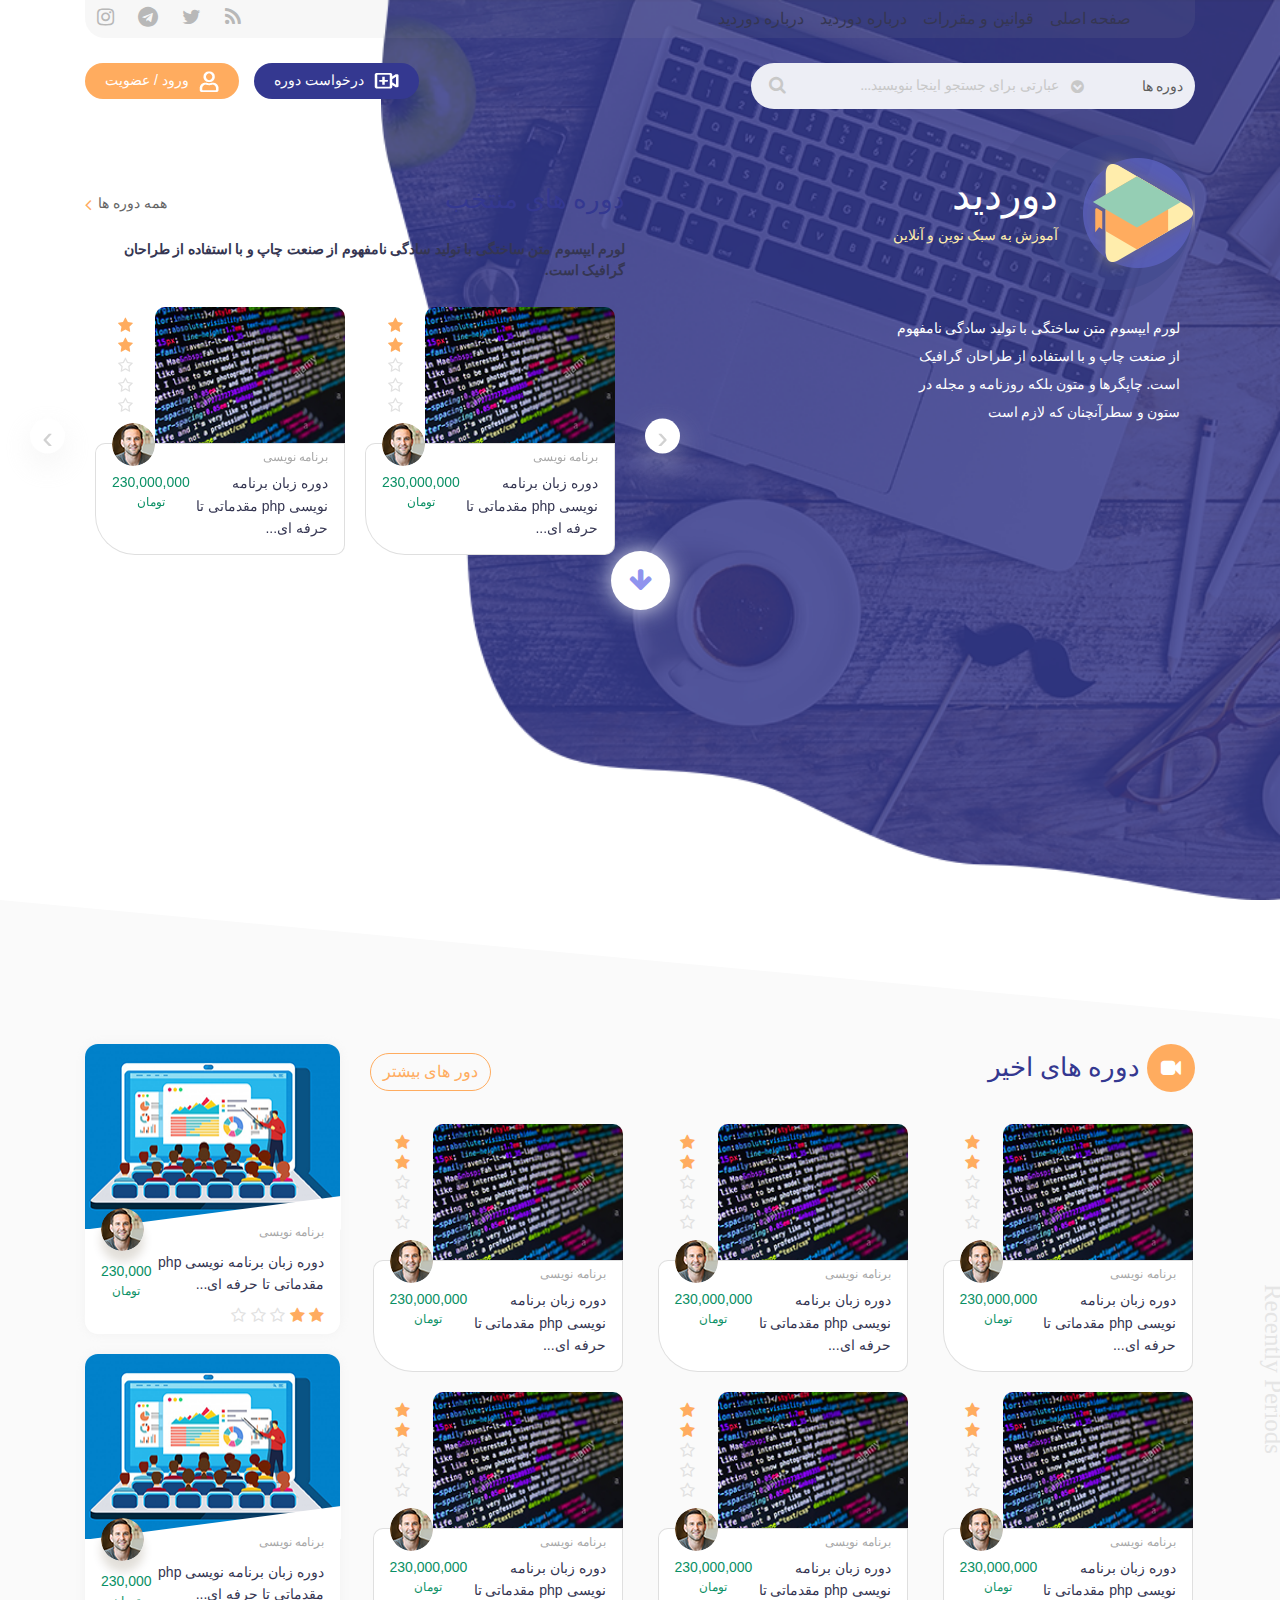
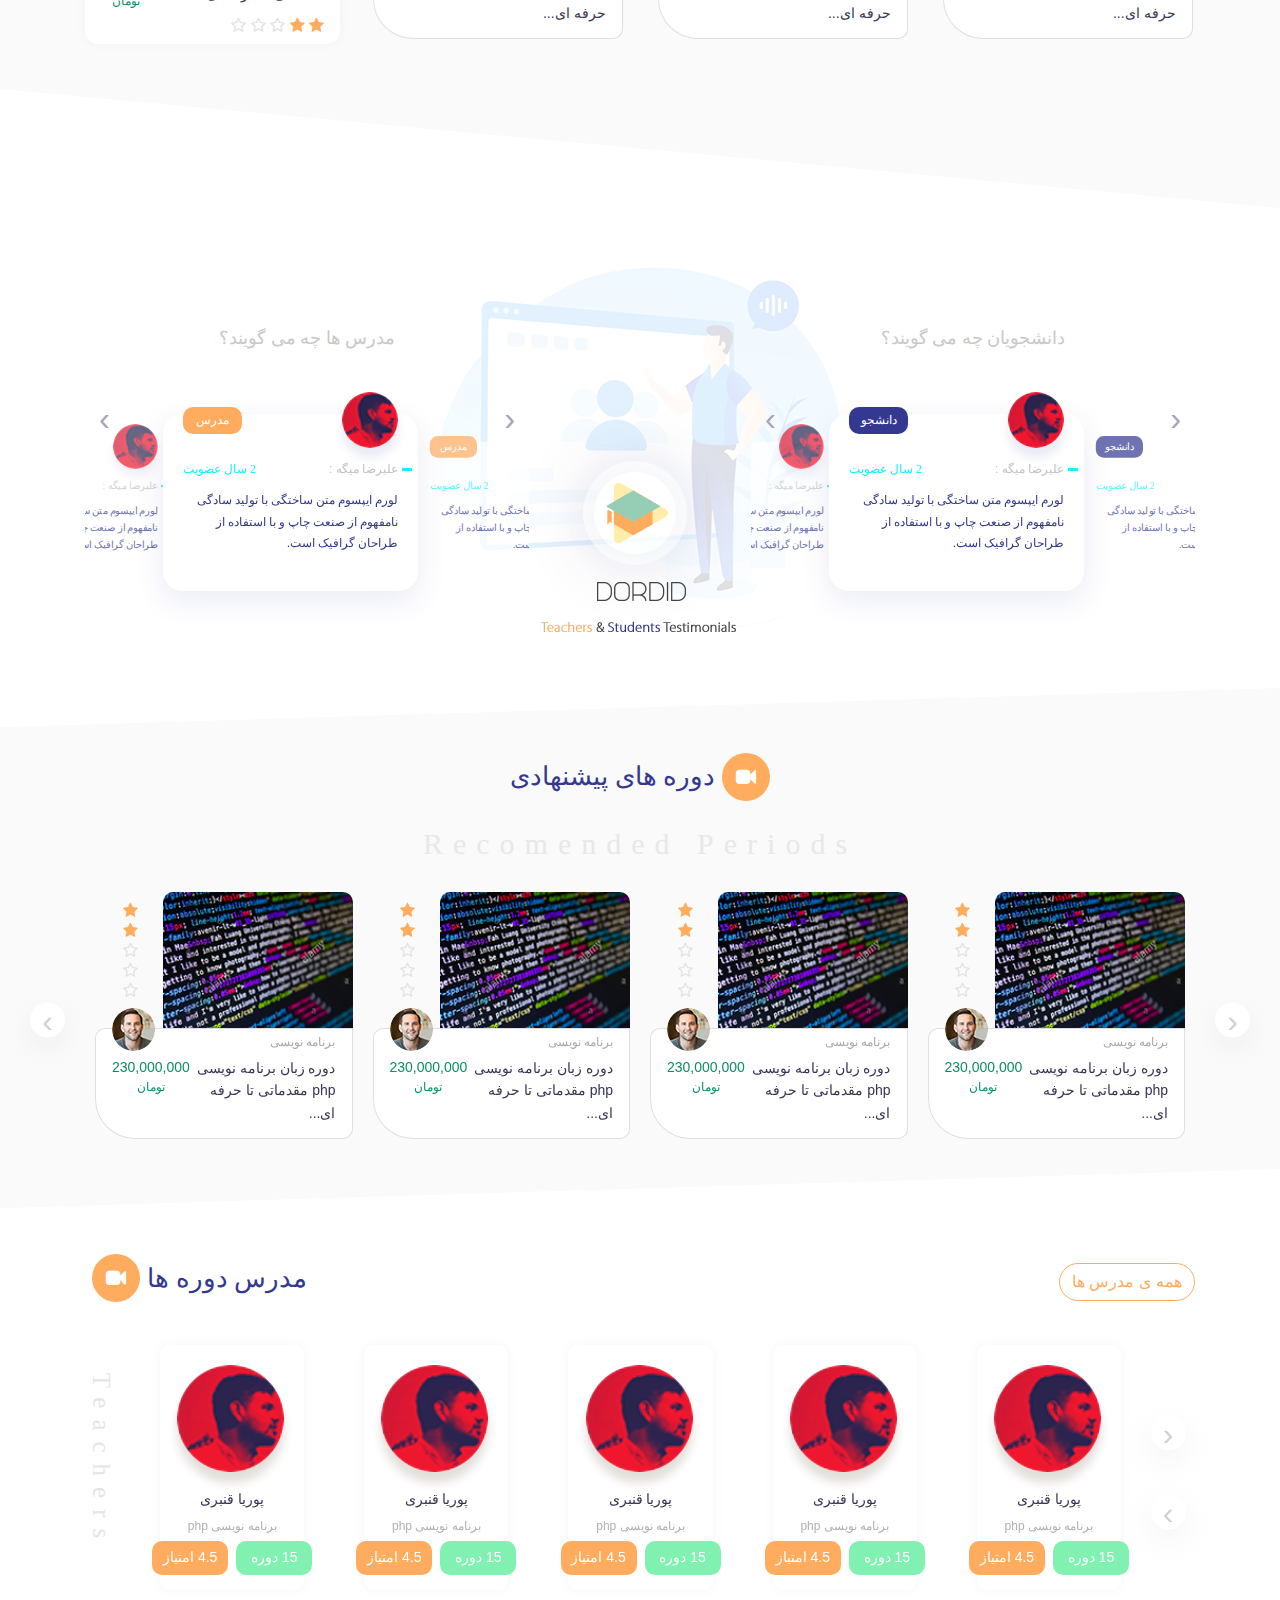
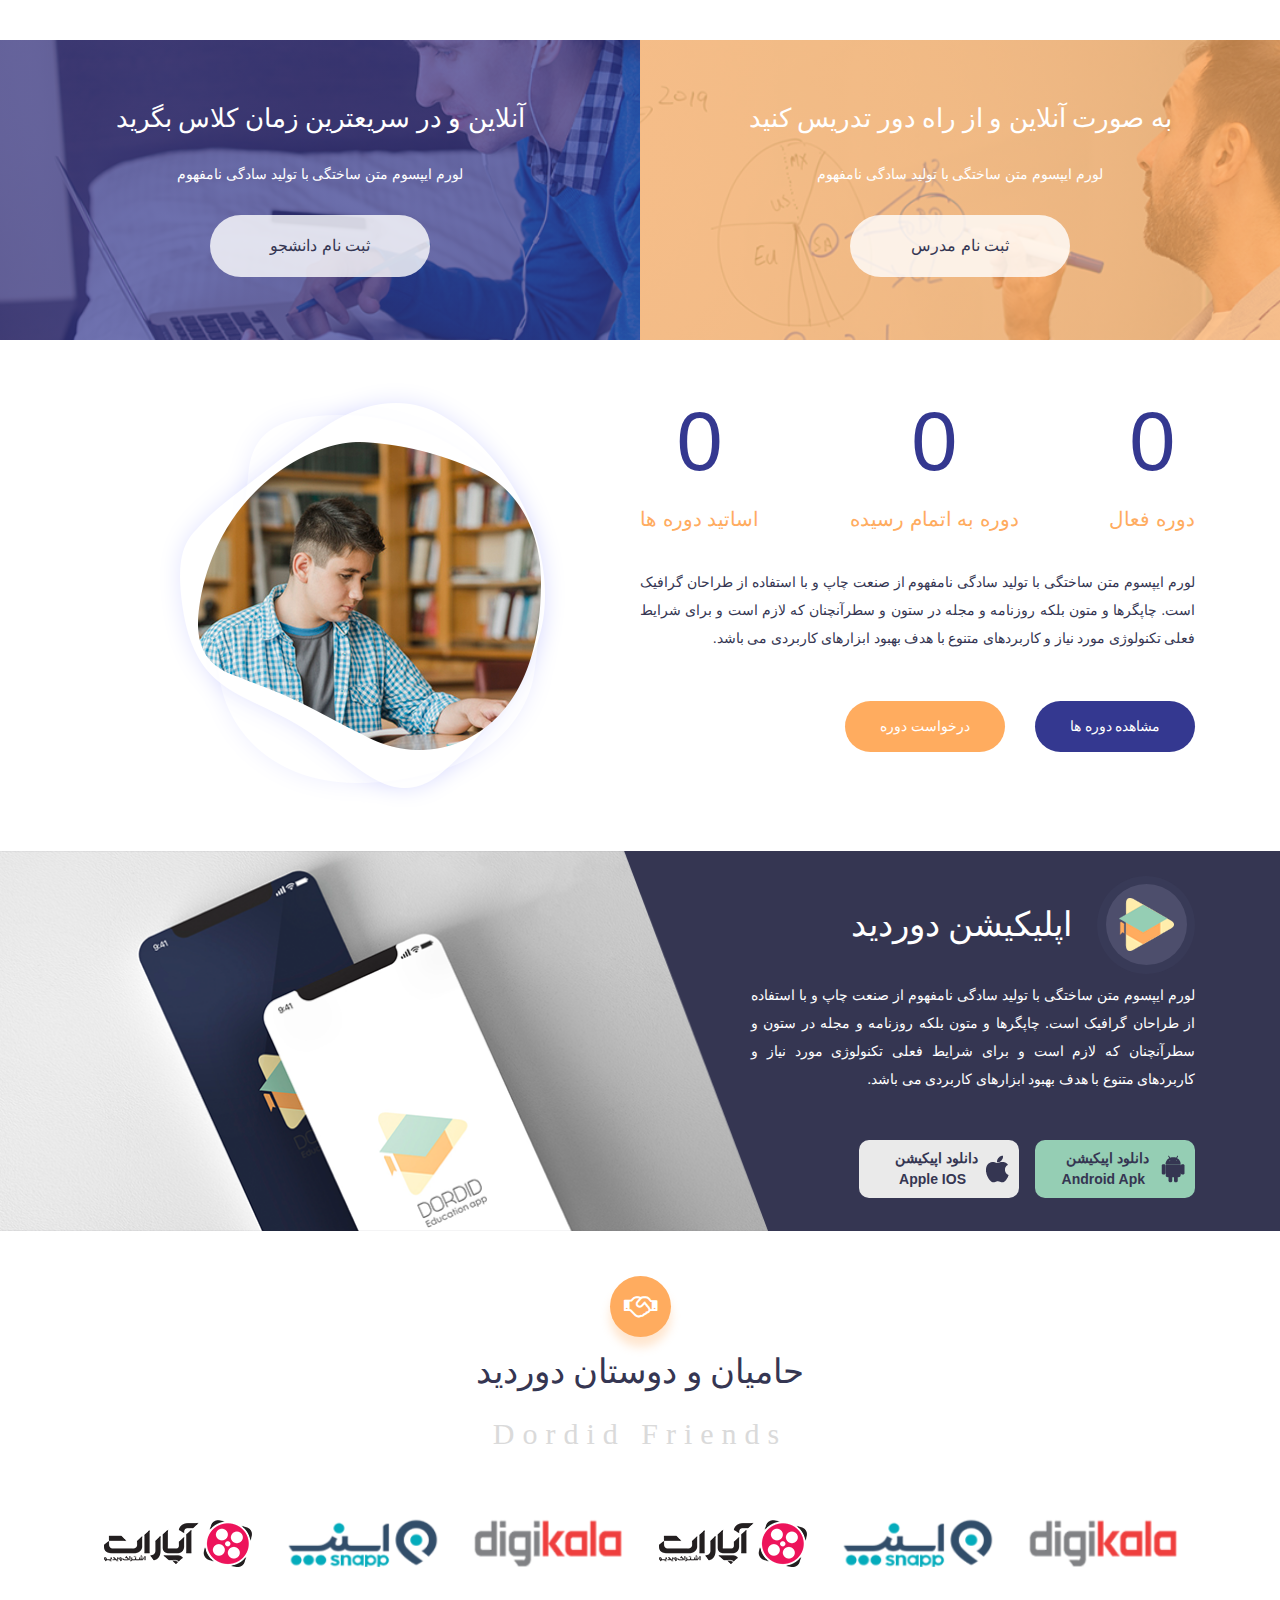
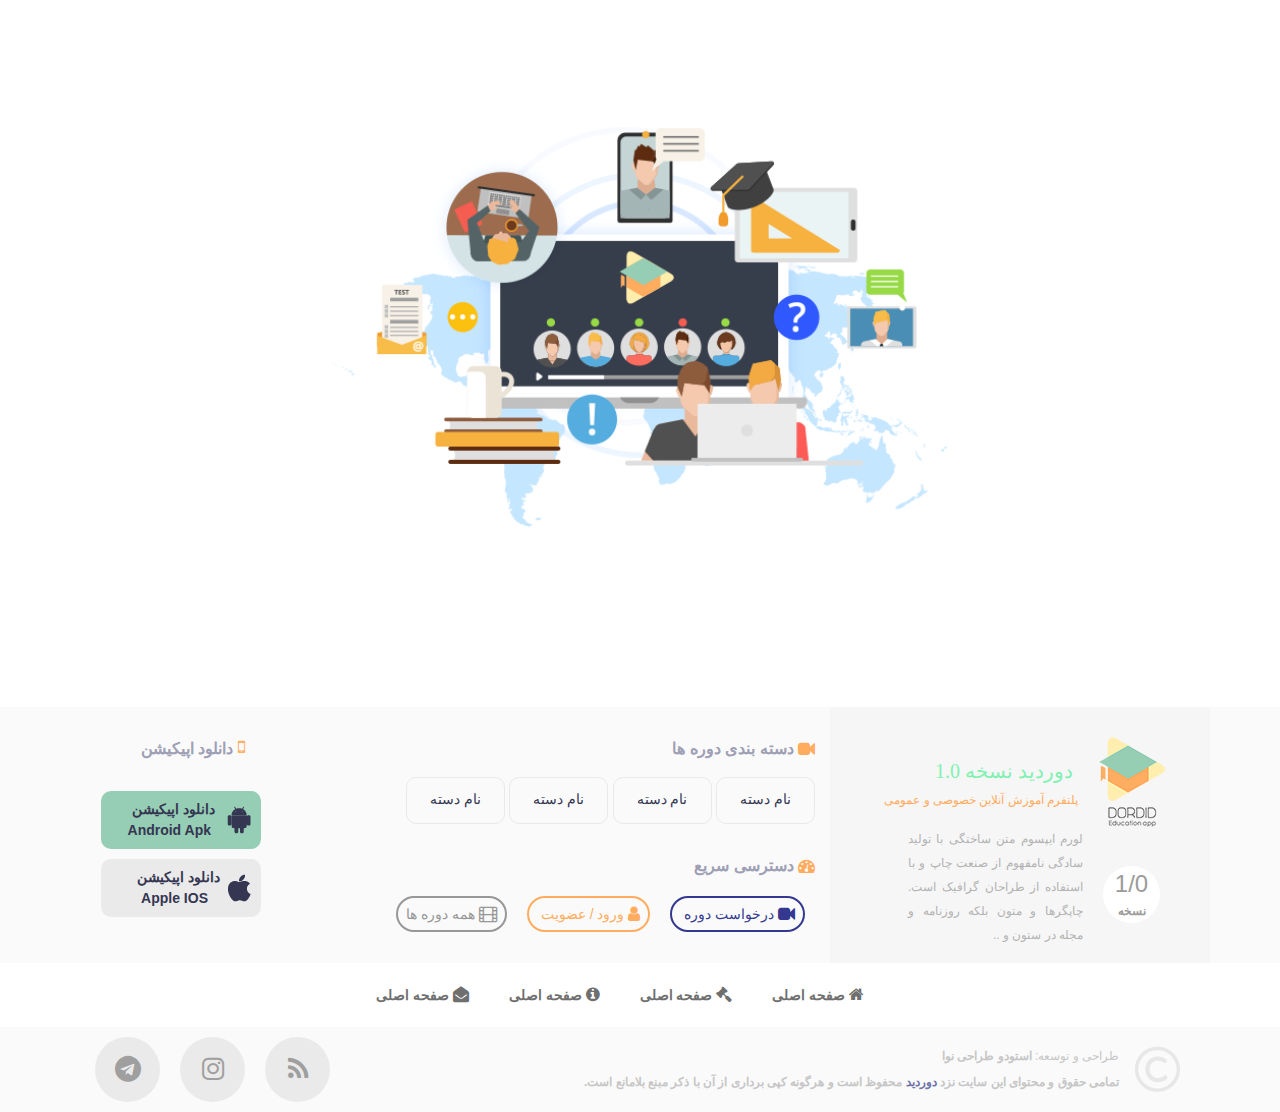
<file: index.html>
﻿<!doctype html>
<html lang="fa">

<head>
    <meta charset="UTF-8">
    <link rel="icon" href="img/faveicon.png" type="image/x-icon"/>
    <meta name="viewport" content="width=device-width, initial-scale=1.0, maximum-scale=1.0, user-scalable=no"/>
    <link rel="stylesheet" href="css/normalize.css">
    <link rel="stylesheet" href="css/bootstrap.min.css">
    <link rel="stylesheet" href="css/bootstrap-rtl.min.css">
    <link rel='stylesheet prefetch' href='css/owl.carousel.min.css'>
    <link rel='stylesheet prefetch' href='css/lightgallery.min.css'>
    <link rel='stylesheet prefetch' href='css/owl.theme.default.min.css'>
    <link rel="stylesheet" href="css/font-awesome.min.css">
    <link rel="stylesheet" href="css/style.css">
    <!--[if lt IE 9]>
    <script src="https://oss.maxcdn.com/html5shiv/3.7.2/html5shiv.min.js"></script>
    <script src="https://oss.maxcdn.com/respond/1.4.2/respond.min.js"></script>
    <script src="/theme/ecp/assets/js/selectivizr-min.js"></script> <![endif]-->
    <!--[if IE 8 ]>
    <body class="ieBrowser"><![endif]-->
    <!--[if IE 9]>
    <html class="ie9Browser">   <![endif]-->
    <title>دوردید</title>
</head>

<body>
  <!-- header -->
  <div class="index-pg">
    <div class="container">
      <!-- top-nav -->
      <div class="nav-index-div d-flex justify-content-between">
        <nav class="navbar navbar-expand-lg nav-head">
          <button class="navbar-toggler" type="button" data-toggle="collapse" data-target="#navbarSupportedContent"
            aria-controls="navbarSupportedContent" aria-expanded="false" aria-label="Toggle navigation">
            <i class="fa fa-bars"></i>
          </button>

          <div class="collapse navbar-collapse" id="navbarSupportedContent">
            <ul class="navbar-nav menu">
              <li class="nav-item active">
                <a class="nav-link" href="#">صفحه اصلی</a>
              </li>
              <li class="nav-item">
                <a class="nav-link" href="#">قوانین و مقررات</a>
              </li>

              <li class="nav-item">
                <a class="nav-link" href="About-us.html">درباره دوردید</a>
              </li>
              <li class="nav-item">
                <a class="nav-link" href="#">درباره دوردید</a>
              </li>
            </ul>
          </div>
        </nav>
        <ul class="social-media-ul d-flex align-items-center">
          <li>
            <a href="#">
              <i class="fa fa-rss"></i>
            </a>
          </li>
          <li>
            <a href="#">
              <i class="fa fa-twitter"></i>
            </a>
          </li>
          <li>
            <a href="#">
              <i class="fa fa-telegram"></i>
            </a>
          </li>
          <li>
            <a href="#">
              <i class="fa fa-instagram"></i>
            </a>
          </li>
        </ul>
      </div>
      <!-- top-nav -->
      <div class="index-header-con">
        <div class="row">
          <div class="col-lg-6 i-head-col">
            <div class="d-flex flex-column">
              <div class="search-form">
                <form>
                  <div class="inp-wrap cat-wrap">
                    <label for="categories" class="sr-only">دسته بندی</label>
                    <select name="search" id="categories" class="grid-100 IRANSans-Light">
                      <option disabled selected>دوره ها</option>
                      <option>طراحی</option>
                      <option>C#</option>
                      <option>PHP</option>
                      <option>ASP.NET</option>
                    </select>
                  </div>
                  <div class="inp-wrap search-wrap">
                    <label for="search-field" class="search-label sr-only">جسجو</label>
                    <input type="search" class="grid-100 input-search IRANSans-Light"
                      placeholder="عبارتی برای جستجو اینجا بنویسید..." />
                  </div>
                  <div class="inp-wrap submit-wrap">
                    <button class="grid-100 btn btn-search-cat">
                      <i class="fa fa-search"></i>
                    </button>
                  </div>
                </form>
              </div>

              <div class="d-flex align-items-center header-right">
                <img src="img/Logo&Circle.png" class="hide-lg" />
                <img src="img/Logo.png" class="show-lg" />
                <div class="dordid-index-h-h">
                  <h1 class="IRANSans-Medium">دوردید</h1>
                  <h2 class="IRANSans-Medium">آموزش به سبک نوین و آنلاین</h2>
                </div>
              </div>
              <p class="dordid-index-h-p col-12 IRANSans-Light">لورم ایپسوم متن ساختگی با تولید سادگی نامفهوم از صنعت
                چاپ و
                با استفاده از طراحان گرافیک است. چاپگرها و متون بلکه روزنامه و مجله در ستون و سطرآنچنان که لازم است </p>
            </div>
          </div>
          <div class="col-lg-6 i-head-col">
            <div class="head-btn d-flex">
              <a href="#" class="btn btn-darkhast"><img src="img/video-plus.png" />درخواست دوره</a>
              <a href="#" class="btn btn-accont"><img src="img/user.png" />ورود / عضویت</a>
            </div>
            <div class="head-title d-flex justify-content-between align-items-center">
              <h2 class="IRANSans-Bold blue">دوره های منتخب</h2>
              <a href="#">همه دوره ها <i class="fa fa-angle-left orang"></i></a>
            </div>
            <p class="IRANSans-Light head-title-p mt-3 ">لورم ایپسوم متن ساختگی با تولید سادگی نامفهوم از صنعت چاپ و با
              استفاده از طراحان گرافیک است. </p>
            <div class="owl-carousel owl-theme owl-header">
              <a href="#" class="item">
                <div class="card-learn">
                  <div class="card-learn-body d-flex">
                    <img src="img/priodimgpng.png" class="priod-img" alt="" />
                    <div class="star-rating d-flex flex-column align-items-center">
                      <i class="fa fa-star yellow-star"></i>
                      <i class="fa fa-star yellow-star"></i>
                      <i class="fa fa-star-o"></i>
                      <i class="fa fa-star-o"></i>
                      <i class="fa fa-star-o"></i>
                    </div>
                  </div>
                  <div class="card transition-5">
                    <div class="card-body">
                      <div class="d-flex justify-content-between">
                        <h2 class="cat-priod">برنامه نویسی</h2>
                        <img src="img/tichimg.png" class="rounded-circle teacher-img" alt="" />
                      </div>
                      <div class="d-flex justify-content-between">
                        <h3 class="priod-title">دوره زبان برنامه نویسی php مقدماتی تا حرفه ای...</h3>
                        <span class="priod-price">230,000,000 <span>تومان</span></span>
                      </div>
                    </div>
                  </div>
                </div>
              </a>
              <a href="#" class="item">
                <div class="card-learn">
                  <div class="card-learn-body d-flex">
                    <img src="img/priodimgpng.png" class="priod-img" alt="" />
                    <div class="star-rating d-flex flex-column align-items-center">
                      <i class="fa fa-star yellow-star"></i>
                      <i class="fa fa-star yellow-star"></i>
                      <i class="fa fa-star-o"></i>
                      <i class="fa fa-star-o"></i>
                      <i class="fa fa-star-o"></i>
                    </div>
                  </div>
                  <div class="card transition-5">
                    <div class="card-body">
                      <div class="d-flex justify-content-between">
                        <h2 class="cat-priod">برنامه نویسی</h2>
                        <img src="img/tichimg.png" class="rounded-circle teacher-img" alt="" />
                      </div>
                      <div class="d-flex justify-content-between">
                        <h3 class="priod-title">دوره زبان برنامه نویسی php مقدماتی تا حرفه ای...</h3>
                        <span class="priod-price">230,000,000 <span>تومان</span></span>
                      </div>
                    </div>
                  </div>
                </div>
              </a>
              <a href="#" class="item">
                <div class="card-learn">
                  <div class="card-learn-body d-flex">
                    <img src="img/iphone-xs-max-1.png" class="priod-img" alt="" />
                    <div class="star-rating d-flex flex-column align-items-center">
                      <i class="fa fa-star yellow-star"></i>
                      <i class="fa fa-star yellow-star"></i>
                      <i class="fa fa-star-o"></i>
                      <i class="fa fa-star-o"></i>
                      <i class="fa fa-star-o"></i>
                    </div>
                  </div>
                  <div class="card transition-5">
                    <div class="card-body">
                      <div class="d-flex justify-content-between">
                        <h2 class="cat-priod">برنامه نویسی</h2>
                        <img src="img/tichimg.png" class="rounded-circle teacher-img" alt="" />
                      </div>
                      <div class="d-flex justify-content-between">
                        <h3 class="priod-title">دوره زبان برنامه نویسی php مقدماتی تا حرفه ای...</h3>
                        <span class="priod-price">230,000 <span>تومان</span></span>
                      </div>
                    </div>
                  </div>
                </div>
              </a>

            </div>
          </div>
        </div>
      </div>
      <!-- top-nav -->
      <a href="#polygon1" class="scroll-next d-flex justify-content-center align-items-center">
        <i class="fa fa-arrow-down"></i>
      </a>
    </div>
  </div>
  <!-- header -->
  <!-- polygon1 -->
  <div id="polygon1">
    <div class="polygon">
      <svg preserveAspectRatio="none" viewBox="0 0 100 100">
        <polygon points="0,0 100,100 0,100" opacity="1"></polygon>
      </svg>
    </div>
  </div>
  <!-- polygon1 -->

  <!-- sec1 -->

  <section class="sec1" id="sec1">
    <h2 class="en_name">Recently Periods</h2>
    <div class="container">
      <div class="row">
        <div class="col-xl-9">
          <div class="d-flex justify-content-between align-items-center sec1-title-warp">
            <h2 class="sec1-title d-flex align-items-center blue IRANSans-Bold">
              <span class="d-flex align-items-center justify-content-center"><i class="fa fa-video-camera"></i></span>
              دوره های اخیر
            </h2>
            <a href="#" class="btn btn-more-priod-sec1">
              دور های بیشتر
            </a>
          </div>
          <div class="priod-list-sec1">
            <div class="row">
              <a href="#" class="col-xl-4 col-md-6 priod-item">
                <div class="card-learn">
                  <div class="card-learn-body d-flex">
                    <img src="img/priodimgpng.png" class="priod-img" alt="">
                    <div class="star-rating d-flex flex-column align-items-center">
                      <i class="fa fa-star yellow-star"></i>
                      <i class="fa fa-star yellow-star"></i>
                      <i class="fa fa-star-o"></i>
                      <i class="fa fa-star-o"></i>
                      <i class="fa fa-star-o"></i>
                    </div>
                  </div>
                  <div class="card transition-5">
                    <div class="card-body">
                      <div class="d-flex justify-content-between">
                        <h2 class="cat-priod">برنامه نویسی</h2>
                        <img src="img/tichimg.png" class="rounded-circle teacher-img" alt="">
                      </div>
                      <div class="d-flex justify-content-between">
                        <h3 class="priod-title">دوره زبان برنامه نویسی php مقدماتی تا حرفه ای...</h3>
                        <span class="priod-price">230,000,000 <span>تومان</span></span>
                      </div>
                    </div>
                  </div>
                </div>
              </a>
              <a href="#" class="col-xl-4 col-md-6 priod-item">
                <div class="card-learn">
                  <div class="card-learn-body d-flex">
                    <img src="img/priodimgpng.png" class="priod-img" alt="">
                    <div class="star-rating d-flex flex-column align-items-center">
                      <i class="fa fa-star yellow-star"></i>
                      <i class="fa fa-star yellow-star"></i>
                      <i class="fa fa-star-o"></i>
                      <i class="fa fa-star-o"></i>
                      <i class="fa fa-star-o"></i>
                    </div>
                  </div>
                  <div class="card transition-5">
                    <div class="card-body">
                      <div class="d-flex justify-content-between">
                        <h2 class="cat-priod">برنامه نویسی</h2>
                        <img src="img/tichimg.png" class="rounded-circle teacher-img" alt="">
                      </div>
                      <div class="d-flex justify-content-between">
                        <h3 class="priod-title">دوره زبان برنامه نویسی php مقدماتی تا حرفه ای...</h3>
                        <span class="priod-price">230,000,000 <span>تومان</span></span>
                      </div>
                    </div>
                  </div>
                </div>
              </a>
              <a href="#" class="col-xl-4 col-md-6 priod-item">
                <div class="card-learn">
                  <div class="card-learn-body d-flex">
                    <img src="img/priodimgpng.png" class="priod-img" alt="">
                    <div class="star-rating d-flex flex-column align-items-center">
                      <i class="fa fa-star yellow-star"></i>
                      <i class="fa fa-star yellow-star"></i>
                      <i class="fa fa-star-o"></i>
                      <i class="fa fa-star-o"></i>
                      <i class="fa fa-star-o"></i>
                    </div>
                  </div>
                  <div class="card transition-5">
                    <div class="card-body">
                      <div class="d-flex justify-content-between">
                        <h2 class="cat-priod">برنامه نویسی</h2>
                        <img src="img/tichimg.png" class="rounded-circle teacher-img" alt="">
                      </div>
                      <div class="d-flex justify-content-between">
                        <h3 class="priod-title">دوره زبان برنامه نویسی php مقدماتی تا حرفه ای...</h3>
                        <span class="priod-price">230,000,000 <span>تومان</span></span>
                      </div>
                    </div>
                  </div>
                </div>
              </a>
              <a href="#" class="col-xl-4 col-md-6 priod-item">
                <div class="card-learn">
                  <div class="card-learn-body d-flex">
                    <img src="img/priodimgpng.png" class="priod-img" alt="">
                    <div class="star-rating d-flex flex-column align-items-center">
                      <i class="fa fa-star yellow-star"></i>
                      <i class="fa fa-star yellow-star"></i>
                      <i class="fa fa-star-o"></i>
                      <i class="fa fa-star-o"></i>
                      <i class="fa fa-star-o"></i>
                    </div>
                  </div>
                  <div class="card transition-5">
                    <div class="card-body">
                      <div class="d-flex justify-content-between">
                        <h2 class="cat-priod">برنامه نویسی</h2>
                        <img src="img/tichimg.png" class="rounded-circle teacher-img" alt="">
                      </div>
                      <div class="d-flex justify-content-between">
                        <h3 class="priod-title">دوره زبان برنامه نویسی php مقدماتی تا حرفه ای...</h3>
                        <span class="priod-price">230,000,000 <span>تومان</span></span>
                      </div>
                    </div>
                  </div>
                </div>
              </a>
              <a href="#" class="col-xl-4 col-md-6 priod-item">
                <div class="card-learn">
                  <div class="card-learn-body d-flex">
                    <img src="img/priodimgpng.png" class="priod-img" alt="">
                    <div class="star-rating d-flex flex-column align-items-center">
                      <i class="fa fa-star yellow-star"></i>
                      <i class="fa fa-star yellow-star"></i>
                      <i class="fa fa-star-o"></i>
                      <i class="fa fa-star-o"></i>
                      <i class="fa fa-star-o"></i>
                    </div>
                  </div>
                  <div class="card transition-5">
                    <div class="card-body">
                      <div class="d-flex justify-content-between">
                        <h2 class="cat-priod">برنامه نویسی</h2>
                        <img src="img/tichimg.png" class="rounded-circle teacher-img" alt="">
                      </div>
                      <div class="d-flex justify-content-between">
                        <h3 class="priod-title">دوره زبان برنامه نویسی php مقدماتی تا حرفه ای...</h3>
                        <span class="priod-price">230,000,000 <span>تومان</span></span>
                      </div>
                    </div>
                  </div>
                </div>
              </a>
              <a href="#" class="col-xl-4 col-md-6 priod-item">
                <div class="card-learn">
                  <div class="card-learn-body d-flex">
                    <img src="img/priodimgpng.png" class="priod-img" alt="">
                    <div class="star-rating d-flex flex-column align-items-center">
                      <i class="fa fa-star yellow-star"></i>
                      <i class="fa fa-star yellow-star"></i>
                      <i class="fa fa-star-o"></i>
                      <i class="fa fa-star-o"></i>
                      <i class="fa fa-star-o"></i>
                    </div>
                  </div>
                  <div class="card transition-5">
                    <div class="card-body">
                      <div class="d-flex justify-content-between">
                        <h2 class="cat-priod">برنامه نویسی</h2>
                        <img src="img/tichimg.png" class="rounded-circle teacher-img" alt="">
                      </div>
                      <div class="d-flex justify-content-between">
                        <h3 class="priod-title">دوره زبان برنامه نویسی php مقدماتی تا حرفه ای...</h3>
                        <span class="priod-price">230,000,000 <span>تومان</span></span>
                      </div>
                    </div>
                  </div>
                </div>
              </a>
            </div>
          </div>
        </div>
        <div class="col-xl-3">
          <div class="priod-item-sec1-tow">
            <div class="row">
              <a href="#" class="col-xl-12 col-md-6 priod-item-2">
                <div class="card priod-card-2">
                  <img src="img/iStock-872232248.png" class="card-img-top" alt="...">
                  <div class="card-body position-relative">
                    <div class="polygon">
                      <svg preserveAspectRatio="none" viewBox="0 0 100 100">
                        <polygon points="100,100 100,0 0,100" opacity="1"></polygon>
                      </svg>
                    </div>
                    <div class="d-flex justify-content-between">
                      <h2 class="cat-priod">برنامه نویسی</h2>
                      <img src="img/tichimg.png" class="rounded-circle teacher-img" alt="">
                    </div>
                    <div class="d-flex justify-content-between">
                      <h3 class="priod-title">دوره زبان برنامه نویسی php مقدماتی تا حرفه ای...</h3>
                      <span class="priod-price">230,000 <span>تومان</span></span>
                    </div>
                    <div class="star-rating align-items-center">
                      <i class="fa fa-star yellow-star"></i>
                      <i class="fa fa-star yellow-star"></i>
                      <i class="fa fa-star-o"></i>
                      <i class="fa fa-star-o"></i>
                      <i class="fa fa-star-o"></i>
                    </div>
                  </div>
                </div>
              </a>
              <a href="#" class="col-xl-12 col-md-6 priod-item-2">
                <div class="card priod-card-2">
                  <img src="img/iStock-872232248.png" class="card-img-top" alt="...">
                  <div class="card-body position-relative">
                    <div class="polygon">
                      <svg preserveAspectRatio="none" viewBox="0 0 100 100">
                        <polygon points="100,100 100,0 0,100" opacity="1"></polygon>
                      </svg>
                    </div>
                    <div class="d-flex justify-content-between">
                      <h2 class="cat-priod">برنامه نویسی</h2>
                      <img src="img/tichimg.png" class="rounded-circle teacher-img" alt="">
                    </div>
                    <div class="d-flex justify-content-between">
                      <h3 class="priod-title">دوره زبان برنامه نویسی php مقدماتی تا حرفه ای...</h3>
                      <span class="priod-price">230,000 <span>تومان</span></span>
                    </div>
                    <div class="star-rating align-items-center">
                      <i class="fa fa-star yellow-star"></i>
                      <i class="fa fa-star yellow-star"></i>
                      <i class="fa fa-star-o"></i>
                      <i class="fa fa-star-o"></i>
                      <i class="fa fa-star-o"></i>
                    </div>
                  </div>
                </div>
              </a>
            </div>
          </div>
        </div>
      </div>
    </div>
  </section>
  <!-- sec1 -->

  <!-- polygon2 -->
  <div id="polygon2">
    <div class="polygon">
      <svg preserveAspectRatio="none" viewBox="0 0 100 100">
        <polygon points="0,0 100,100 0,100" opacity="1"></polygon>
      </svg>
    </div>
  </div>
  <!-- polygon1 -->

  <!-- sec2 -->
  <section class="sec2" id="sec2">
    <!-- <div class="logo-b-sec2">
        <div class="Ellipse_676 d-flex justify-content-center align-items-center">
            <img src="img/Logo-sec2.png" alt="" class=""/>
        </div>
       
      </div> -->
    <div class="container">
      <div class="d-flex justify-content-between align-items-center container-comment">
        <div class="students-comment">
          <h2 class="students-comment-h2 IRANSans-Medium">دانشجویان چه می گویند؟</h2>
          <div class="owl-carousel owl-theme owl-answer">
            <div class="item">
              <div class="comment_item">
                <div class="d-flex justify-content-between align-items-center item-comment_top">
                  <img src="img/Dribbble.png" alt="" />
                  <div class="div-btn-comment d-flex justify-content-center align-items-center"">دانشجو</div>
                    </div>
                    <div class=" d-flex justify-content-between align-items-center item-comment_top2">
                    <span class="name-st-comment">
                      علیرضا میگه :
                    </span>
                    <span class="date-st-comment IRANSans-Light green-light">
                      2 سال عضویت
                    </span>

                  </div>
                  <p class="blue IRANSans-Light">
                    لورم ایپسوم متن ساختگی با تولید سادگی نامفهوم از صنعت چاپ و با استفاده از طراحان گرافیک است.
                  </p>
                </div>
              </div>


              <div class="item">
                <div class="comment_item">
                  <div class="d-flex justify-content-between align-items-center item-comment_top">
                    <img src="img/Dribbble.png" alt="" />
                    <div class="div-btn-comment d-flex justify-content-center align-items-center"">دانشجو</div>
                    </div>
                    <div class=" d-flex justify-content-between align-items-center item-comment_top2">
                      <span class="name-st-comment">
                        علیرضا میگه :
                      </span>
                      <span class="date-st-comment IRANSans-Light green-light">
                        2 سال عضویت
                      </span>

                    </div>
                    <p class="blue IRANSans-Light">
                      لورم ایپسوم متن ساختگی با تولید سادگی نامفهوم از صنعت چاپ و با استفاده از طراحان گرافیک است.
                    </p>
                  </div>
                </div>

                <div class="item">
                  <div class="comment_item">
                    <div class="d-flex justify-content-between align-items-center item-comment_top">
                      <img src="img/Dribbble.png" alt="" />
                      <div class="div-btn-comment d-flex justify-content-center align-items-center"">دانشجو</div>
                    </div>
                    <div class=" d-flex justify-content-between align-items-center item-comment_top2">
                        <span class="name-st-comment">
                          علیرضا میگه :
                        </span>
                        <span class="date-st-comment IRANSans-Light green-light">
                          2 سال عضویت
                        </span>

                      </div>
                      <p class="blue IRANSans-Light">
                        لورم ایپسوم متن ساختگی با تولید سادگی نامفهوم از صنعت چاپ و با استفاده از طراحان گرافیک است.
                      </p>
                    </div>
                  </div>
                </div>

              </div>

              <div class="teacher-comment">
                <h2 class="students-comment-h2 IRANSans-Medium">مدرس ها چه می گویند؟</h2>
                <div class="owl-carousel owl-theme owl-answer">
                  <div class="item">
                    <div class="comment_item">
                      <div class="d-flex justify-content-between align-items-center item-comment_top">
                        <img src="img/Dribbble.png" alt="" />
                        <div class="div-btn-comment div-btn-comment-o d-flex justify-content-center align-items-center"">مدرس</div>
                            </div>
                            <div class=" d-flex justify-content-between align-items-center item-comment_top2">
                          <span class="name-st-comment">
                            علیرضا میگه :
                          </span>
                          <span class="date-st-comment IRANSans-Light green-light">
                            2 سال عضویت
                          </span>

                        </div>
                        <p class="blue IRANSans-Light">
                          لورم ایپسوم متن ساختگی با تولید سادگی نامفهوم از صنعت چاپ و با استفاده از طراحان گرافیک است.
                        </p>
                      </div>
                    </div>


                    <div class="item">
                      <div class="comment_item">
                        <div class="d-flex justify-content-between align-items-center item-comment_top">
                          <img src="img/Dribbble.png" alt="" />
                          <div class="div-btn-comment div-btn-comment-o d-flex justify-content-center align-items-center"">مدرس</div>
                            </div>
                            <div class=" d-flex justify-content-between align-items-center item-comment_top2">
                            <span class="name-st-comment">
                              علیرضا میگه :
                            </span>
                            <span class="date-st-comment IRANSans-Light green-light">
                              2 سال عضویت
                            </span>

                          </div>
                          <p class="blue IRANSans-Light">
                            لورم ایپسوم متن ساختگی با تولید سادگی نامفهوم از صنعت چاپ و با استفاده از طراحان گرافیک است.
                          </p>
                        </div>
                      </div>

                      <div class="item">
                        <div class="comment_item">
                          <div class="d-flex justify-content-between align-items-center item-comment_top">
                            <img src="img/Dribbble.png" alt="" />
                            <div class="div-btn-comment div-btn-comment-o d-flex justify-content-center align-items-center"">مدرس</div>
                            </div>
                            <div class=" d-flex justify-content-between align-items-center item-comment_top2">
                              <span class="name-st-comment">
                                علیرضا میگه :
                              </span>
                              <span class="date-st-comment IRANSans-Light green-light">
                                2 سال عضویت
                              </span>

                            </div>
                            <p class="blue IRANSans-Light">
                              لورم ایپسوم متن ساختگی با تولید سادگی نامفهوم از صنعت چاپ و با استفاده از طراحان گرافیک
                              است.
                            </p>
                          </div>
                        </div>
                      </div>
                    </div>

                  </div>
                </div>
  </section>
  <!-- sec2 -->

  <!-- polygon3 -->
  <div id="polygon3">
    <div class="polygon">
      <svg preserveAspectRatio="none" viewBox="0 0 100 100">
        <polygon points="100,100 100,0 -15,100" opacity="1"></polygon>
      </svg>
    </div>
  </div>
  <!-- polygon3 -->

  <!-- sec3 -->
  <section class="sec3" id="sec3">
    <div class="container">
      <h2 class="sec3-title blue IRANSans-Bold d-flex align-items-center justify-content-center">
        <span class="d-flex align-items-center justify-content-center"><i class="fa fa-video-camera"></i>
        </span>
        دوره های پیشنهادی
      </h2>
      <h2 class="sec3-title-en IRANSans-Bold d-flex justify-content-center">
        Recomended Periods
      </h2>
      <div class="owl-carousel owl-theme owl-header2">
        <a href="#" class="item">
          <div class="card-learn">
            <div class="card-learn-body d-flex">
              <img src="img/priodimgpng.png" class="priod-img" alt="" />
              <div class="star-rating d-flex flex-column align-items-center">
                <i class="fa fa-star yellow-star"></i>
                <i class="fa fa-star yellow-star"></i>
                <i class="fa fa-star-o"></i>
                <i class="fa fa-star-o"></i>
                <i class="fa fa-star-o"></i>
              </div>
            </div>
            <div class="card transition-5">
              <div class="card-body">
                <div class="d-flex justify-content-between">
                  <h2 class="cat-priod">برنامه نویسی</h2>
                  <img src="img/tichimg.png" class="rounded-circle teacher-img" alt="" />
                </div>
                <div class="d-flex justify-content-between">
                  <h3 class="priod-title">دوره زبان برنامه نویسی php مقدماتی تا حرفه ای...</h3>
                  <span class="priod-price">230,000,000 <span>تومان</span></span>
                </div>
              </div>
            </div>
          </div>
        </a>
        <a href="#" class="item">
          <div class="card-learn">
            <div class="card-learn-body d-flex">
              <img src="img/priodimgpng.png" class="priod-img" alt="" />
              <div class="star-rating d-flex flex-column align-items-center">
                <i class="fa fa-star yellow-star"></i>
                <i class="fa fa-star yellow-star"></i>
                <i class="fa fa-star-o"></i>
                <i class="fa fa-star-o"></i>
                <i class="fa fa-star-o"></i>
              </div>
            </div>
            <div class="card transition-5">
              <div class="card-body">
                <div class="d-flex justify-content-between">
                  <h2 class="cat-priod">برنامه نویسی</h2>
                  <img src="img/tichimg.png" class="rounded-circle teacher-img" alt="" />
                </div>
                <div class="d-flex justify-content-between">
                  <h3 class="priod-title">دوره زبان برنامه نویسی php مقدماتی تا حرفه ای...</h3>
                  <span class="priod-price">230,000,000 <span>تومان</span></span>
                </div>
              </div>
            </div>
          </div>
        </a>
        <a href="#" class="item">
          <div class="card-learn">
            <div class="card-learn-body d-flex">
              <img src="img/priodimgpng.png" class="priod-img" alt="" />
              <div class="star-rating d-flex flex-column align-items-center">
                <i class="fa fa-star yellow-star"></i>
                <i class="fa fa-star yellow-star"></i>
                <i class="fa fa-star-o"></i>
                <i class="fa fa-star-o"></i>
                <i class="fa fa-star-o"></i>
              </div>
            </div>
            <div class="card transition-5">
              <div class="card-body">
                <div class="d-flex justify-content-between">
                  <h2 class="cat-priod">برنامه نویسی</h2>
                  <img src="img/tichimg.png" class="rounded-circle teacher-img" alt="" />
                </div>
                <div class="d-flex justify-content-between">
                  <h3 class="priod-title">دوره زبان برنامه نویسی php مقدماتی تا حرفه ای...</h3>
                  <span class="priod-price">230,000,000 <span>تومان</span></span>
                </div>
              </div>
            </div>
          </div>
        </a>
        <a href="#" class="item">
          <div class="card-learn">
            <div class="card-learn-body d-flex">
              <img src="img/priodimgpng.png" class="priod-img" alt="" />
              <div class="star-rating d-flex flex-column align-items-center">
                <i class="fa fa-star yellow-star"></i>
                <i class="fa fa-star yellow-star"></i>
                <i class="fa fa-star-o"></i>
                <i class="fa fa-star-o"></i>
                <i class="fa fa-star-o"></i>
              </div>
            </div>
            <div class="card transition-5">
              <div class="card-body">
                <div class="d-flex justify-content-between">
                  <h2 class="cat-priod">برنامه نویسی</h2>
                  <img src="img/tichimg.png" class="rounded-circle teacher-img" alt="" />
                </div>
                <div class="d-flex justify-content-between">
                  <h3 class="priod-title">دوره زبان برنامه نویسی php مقدماتی تا حرفه ای...</h3>
                  <span class="priod-price">230,000,000 <span>تومان</span></span>
                </div>
              </div>
            </div>
          </div>
        </a>
        <a href="#" class="item">
          <div class="card-learn">
            <div class="card-learn-body d-flex">
              <img src="img/iphone-xs-max-1.png" class="priod-img" alt="" />
              <div class="star-rating d-flex flex-column align-items-center">
                <i class="fa fa-star yellow-star"></i>
                <i class="fa fa-star yellow-star"></i>
                <i class="fa fa-star-o"></i>
                <i class="fa fa-star-o"></i>
                <i class="fa fa-star-o"></i>
              </div>
            </div>
            <div class="card transition-5">
              <div class="card-body">
                <div class="d-flex justify-content-between">
                  <h2 class="cat-priod">برنامه نویسی</h2>
                  <img src="img/tichimg.png" class="rounded-circle teacher-img" alt="" />
                </div>
                <div class="d-flex justify-content-between">
                  <h3 class="priod-title">دوره زبان برنامه نویسی php مقدماتی تا حرفه ای...</h3>
                  <span class="priod-price">230,000 <span>تومان</span></span>
                </div>
              </div>
            </div>
          </div>
        </a>
      </div>
    </div>
  </section>
  <!-- sec3 -->
  <!-- polygon4 -->
  <div id="polygon4">
    <div class="polygon">
      <svg preserveAspectRatio="none" viewBox="0 0 100 100">
        <polygon points="100,100 100,0 -15,100" opacity="1"></polygon>
      </svg>
    </div>
  </div>
  <!-- polygon4 -->

  <!-- sec4 -->
  <section class="sec4" id="sec4">
    <div class="container">
      <div class="d-flex justify-content-between align-items-center sec1-title-warp">
        <button class="btn btn-more-priod-sec1">
          همه ی مدرس ها
        </button>
        <h2 class="sec1-title d-flex align-items-center blue IRANSans-Bold">
          مدرس دوره ها
          <span class="d-flex align-items-center justify-content-center sec-title-span"><i
              class="fa fa-video-camera"></i></span>
        </h2>
      </div>
      <div class="position-relative">
        <h2 class="en_name-teach">Teachers</h2>

        <div class="owl-carousel owl-theme owl-teachers">
          <div class="item">
            <div class=" card owl-teachers-card">
              <div class="card-body position-relative">
                <img src="img/ddd.png" class="card-img-top" alt="" />
                <h3 class="tech-name IRANSans-Medium">پوریا قنبری</h3>
                <p>برنامه نویسی php</p>
                <div class="d-flex position-absolute justify-content-between rating-btn-tedad">
                  <div class="tedad-dore d-flex align-items-center justify-content-center">
                    15 دوره
                  </div>
                  <div class="rating-btn d-flex align-items-center justify-content-center">
                    4.5 امتیاز
                  </div>
                </div>
              </div>
            </div>
          </div>
          <div class="item">
            <div class=" card owl-teachers-card">
              <div class="card-body position-relative">
                <img src="img/ddd.png" class="card-img-top" alt="" />
                <h3 class="tech-name IRANSans-Medium">پوریا قنبری</h3>
                <p>برنامه نویسی php</p>
                <div class="d-flex position-absolute justify-content-between rating-btn-tedad">
                  <div class="tedad-dore d-flex align-items-center justify-content-center">
                    15 دوره
                  </div>
                  <div class="rating-btn d-flex align-items-center justify-content-center">
                    4.5 امتیاز
                  </div>
                </div>
              </div>
            </div>
          </div>
          <div class="item">
            <div class=" card owl-teachers-card">
              <div class="card-body position-relative">
                <img src="img/ddd.png" class="card-img-top" alt="" />
                <h3 class="tech-name IRANSans-Medium">پوریا قنبری</h3>
                <p>برنامه نویسی php</p>
                <div class="d-flex position-absolute justify-content-between rating-btn-tedad">
                  <div class="tedad-dore d-flex align-items-center justify-content-center">
                    15 دوره
                  </div>
                  <div class="rating-btn d-flex align-items-center justify-content-center">
                    4.5 امتیاز
                  </div>
                </div>
              </div>
            </div>
          </div>
          <div class="item">
            <div class=" card owl-teachers-card">
              <div class="card-body position-relative">
                <img src="img/ddd.png" class="card-img-top" alt="" />
                <h3 class="tech-name IRANSans-Medium">پوریا قنبری</h3>
                <p>برنامه نویسی php</p>
                <div class="d-flex position-absolute justify-content-between rating-btn-tedad">
                  <div class="tedad-dore d-flex align-items-center justify-content-center">
                    15 دوره
                  </div>
                  <div class="rating-btn d-flex align-items-center justify-content-center">
                    4.5 امتیاز
                  </div>
                </div>
              </div>
            </div>
          </div>
          <div class="item">
            <div class=" card owl-teachers-card">
              <div class="card-body position-relative">
                <img src="img/ddd.png" class="card-img-top" alt="" />
                <h3 class="tech-name IRANSans-Medium">پوریا قنبری</h3>
                <p>برنامه نویسی php</p>
                <div class="d-flex position-absolute justify-content-between rating-btn-tedad">
                  <div class="tedad-dore d-flex align-items-center justify-content-center">
                    15 دوره
                  </div>
                  <div class="rating-btn d-flex align-items-center justify-content-center">
                    4.5 امتیاز
                  </div>
                </div>
              </div>
            </div>
          </div>
          <div class="item">
            <div class=" card owl-teachers-card">
              <div class="card-body position-relative">
                <img src="img/ddd.png" class="card-img-top" alt="" />
                <h3 class="tech-name IRANSans-Medium">پوریا قنبری</h3>
                <p>برنامه نویسی php</p>
                <div class="d-flex position-absolute justify-content-between rating-btn-tedad">
                  <div class="tedad-dore d-flex align-items-center justify-content-center">
                    15 دوره
                  </div>
                  <div class="rating-btn d-flex align-items-center justify-content-center">
                    4.5 امتیاز
                  </div>
                </div>
              </div>
            </div>
          </div>
          <div class="item">
            <div class=" card owl-teachers-card">
              <div class="card-body position-relative">
                <img src="img/ddd.png" class="card-img-top" alt="" />
                <h3 class="tech-name IRANSans-Medium">پوریا قنبری</h3>
                <p>برنامه نویسی php</p>
                <div class="d-flex position-absolute justify-content-between rating-btn-tedad">
                  <div class="tedad-dore d-flex align-items-center justify-content-center">
                    15 دوره
                  </div>
                  <div class="rating-btn d-flex align-items-center justify-content-center">
                    4.5 امتیاز
                  </div>
                </div>
              </div>
            </div>
          </div>
        </div>
      </div>
    </div>

  </section>
  <!-- sec4 -->
  <!-- sec5 -->
  <section class="sec5" id="sec5">
    <div class="d-flex sec5-item">
      <div class="sec5-item-right d-flex flex-column align-items-center justify-content-center">
        <h2 class="IRANSans-Bold">به صورت آنلاین و از راه دور تدریس کنید</h2>
        <p>لورم ایپسوم متن ساختگی با تولید سادگی نامفهوم</p>
        <a href="#" class="d-flex justify-content-center align-items-center transition-5">
          ثبت نام مدرس
        </a>
      </div>
      <div class="sec5-item-left d-flex justify-content-center align-items-center flex-column">
        <h2 class="IRANSans-Bold">آنلاین و در سریعترین زمان کلاس بگرید</h2>
        <p>لورم ایپسوم متن ساختگی با تولید سادگی نامفهوم</p>
        <a href="#" class="d-flex justify-content-center align-items-center transition-5">
          ثبت نام دانشجو
        </a>
      </div>
    </div>
  </section>
  <!-- sec5 -->
  <!-- sec6 -->
  <section class="sec6" id="sec6">
    <div class="container">
      <div class="d-flex sec6-item">
         <div class="sec6-item-right">
              <div id="counter" class="d-flex justify-content-between align-items-center">
                  <div class="d-flex flex-column align-items-center">
                      <div class="counter-value" data-count="23">0</div>
                      <span class="counter-span orang">دوره فعال</span>
                  </div>
                  <div class="d-flex flex-column align-items-center">
                      <div class="counter-value" data-count="86">0</div>
                      <span class="counter-span orang">دوره به اتمام رسیده</span>
                  </div>
                  <div class="d-flex flex-column align-items-center">
                      <div class="counter-value" data-count="43">0</div>
                      <span class="counter-span orang">اساتید دوره ها</span>
                  </div>
              </div>
              <p class="IRANSans-Light">
                  لورم ایپسوم متن ساختگی با تولید سادگی نامفهوم از صنعت چاپ و با استفاده از طراحان گرافیک است. چاپگرها و متون بلکه روزنامه و مجله در ستون و سطرآنچنان که لازم است و برای شرایط فعلی تکنولوژی مورد نیاز و کاربردهای متنوع با هدف بهبود ابزارهای کاربردی می باشد. 
              </p>
  <div class="d-flex mt-5 sec6-item-right-btn">
    <a href="#" class="sec6-item-right-blue-btn IRANSans-Medium d-flex justify-content-center align-items-center">
        مشاهده دوره ها
    </a>
    <a href="#" class="sec6-item-right-orang-btn IRANSans-Medium d-flex justify-content-center align-items-center">
        درخواست دوره
    </a>
  </div>
         </div>
         <div class="sec6-item-left d-flex justify-content-center align-items-center">
           <img src="img/img-left.png" />
         </div>
      </div>
    </div>
  </section>
  <!-- sec6-->
  <!-- sec7 -->
  <section class="sec7" id="sec7">
    <div class="container">
      <div  class="sec-7-item">
        <h2 class="sec-7-title IRANSans-Bold d-flex align-items-center">
<span class="span1-sec7 d-flex justify-content-center align-items-center">
  <span class="span2-sec7 d-flex justify-content-center align-items-center">
     <img src="img/Logo-app.png" alt="">
  </span>
</span>
اپلیکیشن دوردید
        </h2>
        <p class="sec7-p IRANSans-Light">
            لورم ایپسوم متن ساختگی با تولید سادگی نامفهوم از صنعت چاپ و با استفاده از طراحان گرافیک است. چاپگرها و متون بلکه روزنامه و مجله در ستون و سطرآنچنان که لازم است و برای شرایط فعلی تکنولوژی مورد نیاز و کاربردهای متنوع با هدف بهبود ابزارهای کاربردی می باشد.
        </p>
        <div class="d-flex align-items-end justify-content-start button_section__am">
            <a href="#">
                <div class="btn_android_am d-flex  align-items-center green-dark">

                    <img src="img/Android.png" alt="android">
                    <div class="title__btn__am">
                        <div>دانلود اپیکیشن</div>
                        <div class="title__btn__am">
                            Android Apk
                        </div>

                    </div>

                </div>
            </a>

            <a href="#">
                <div class="btn_ios_am d-flex  align-items-center green-dark">

                    <img src="img/apple.png" alt="android">
                    <div class="title__btn__am">
                        <div>دانلود اپیکیشن</div>
                        <div class="title__btn__am">
                            Apple IOS
                        </div>

                    </div>

                </div>
            </a>
        </div>
      </div>
    </div>
  </section>
  <!-- sec7-->
  
  <!-- sec8 -->
  <section class="sec8" id="sec8">
    <div class="container">
    <div class="sec8-title d-flex justify-content-center align-items-center flex-column">
      <dic class="icon-sec8-title d-flex justify-content-center align-items-center ">
          <i class="fa fa-handshake-o"></i>
      </dic>
      <h2 class="blue-dark IRANSans-Bold h2-fa-sec8">حامیان و دوستان دوردید</h2>
      <h2 class="IRANSans-Bold h2-en-sec8">Dordid Friends</h2>
    </div>
    <div class="owl-carousel owl-theme owl-brans">
        <div class="item">
          <img src="img/Digikala_logo.png" alt=""/>
        </div>
        <div class="item">
          <img src="img/Snapp-logo.svg.png" alt=""/>
        </div>
        <div class="item">
          <img src="img/Aparat_logo.png" alt=""/>
        </div>
      </div>
      <div class="w-100 bg-sec-8">

      </div>
    </div>
  </section>
  <!-- sec8-->
  <!-- footer -->
  <footer class="footer_list__am">
      <div id="footer-in">
        <div class="container">
          <div class="row">
            <div class="col-lg-4 bg-dark-gray">
              <div class="version__am d-flex align-items-center order-2">
                <img src="img/fin.png" alt="دوردید">
                <div class="mtn__am">
                  <h2 class="green-dark version__dordid__am">دوردید نسخه 1.0</h2>
                  <h3 class="orang version__online__am">پلتفرم آموزش آنلاین خصوصی و عمومی</h3>
                </div>
              </div>
              <div class="d-flex align-items-center version__am2 align-items-center">
                <div class="d-flex flex-column noskhe1__am">
                  <div class="noskh__num">1/0</div>
                  <div class="noskh__text">نسخه</div>
                </div>
                <p class="tozih__am">لورم ایپسوم متن ساختگی با تولید سادگی نامفهوم از صنعت چاپ و با استفاده از
                  طراحان
                  گرافیک است. چاپگرها و متون بلکه
                  روزنامه و مجله در ستون و ..</p>
              </div>
            </div>
            <div class="col-lg-6">
              <div>
                <div>
                  <div class="period_list__am">
                      <i class="fa fa-video-camera"></i>
                    <span class="period_title__am">دسته بندی دوره ها</span>
                  </div>
                  <div class="title_list__am  mt-3">
                    <a href="#" class="tilte_list__section">نام دسته </a>
                    <a href="#" class="tilte_list__section">نام دسته </a>
                    <a href="#" class="tilte_list__section">نام دسته </a>
                    <a href="#" class="tilte_list__section">نام دسته </a>
                  </div>
                </div>
                <div class="fast__section__am">
                  <div class="fast_main___am Clearfix">
                      <i class="fa fa-tachometer"></i>
                    <span class="fast_section_title">دسترسی سریع</span>
                  </div>
                  <div class="btn_section__am">
                    <a href="#" class="btn_blue_main__am">
                      <i class="fa fa-video-camera blue"></i>
                      <span class="blue">درخواست دوره</span>
                    </a>
                    <a href="#" class="btn_orang_main__am">
                        <i class="fa fa-user orang"></i>
                      <span class="orang">ورود / عضویت</span>
                    </a>
                    <a href="#" class="btn_gray_main__am">
                        <i class="fa fa-film gray_btn"></i>
                      <span class="gray_btn">همه دوره ها</span>
                    </a>
                  </div>
                </div>
              </div>
            </div>
            <div class="col-lg-2">
              <div class="download_app__am">
                <div class="d-flex  download_section__am">
                    <i class="fa fa-mobile"></i>
                  <span>دانلود اپیکیشن</span>
                </div>
                <div class="d-flex flex-column align-items-end  justify-content-center button_section__am">
                  <a href="#">
                    <div class="btn_android_am d-flex  align-items-center green-dark">
                      <img src="img/Android.png" alt="android">
                      <div class="title__btn__am">
                        <div>دانلود اپیکیشن</div>
                        <div class="title__btn__am">
                          Android Apk
                        </div>
                      </div>
                    </div>
                  </a>
                  <a href="#">
                    <div class="btn_ios_am d-flex  align-items-center green-dark">
  
                      <img src="img/apple.png" alt="android">
                      <div class="title__btn__am">
                        <div>دانلود اپیکیشن</div>
                        <div class="title__btn__am">
                          Apple IOS
                        </div>
  
                      </div>
  
                    </div>
                  </a>
                </div>
              </div>
            </div>
          </div>
        </div>
      </div>
      <div class="menu_footer_am">
        <ul class="menu_footer_section d-flex justify-content-center flex-wrap ">
          <li>
            <a href="#">
              <i class="fa fa-home"></i>
              <span>صفحه اصلی </span>
            </a>
          </li>
          <li>
            <a href="#">
              <i class="fa fa-gavel"></i>
              <span>صفحه اصلی </span>
            </a>
          </li>
          <li>
            <a href="#">
              <i class="fa fa-info-circle" aria-hidden="true"></i>
              <span>صفحه اصلی </span>
            </a>
          </li>
          <li>
            <a href="#">
              <i class="fa fa-envelope-open"></i>
              <span>صفحه اصلی </span>
            </a>
          </li>
  
        </ul>
      </div>
      <div class="container">
        <div class="d-flex justify-content-between flex-wrap copy-right-item">
          <div class="footer_am_down d-flex align-items-center justify-content-center">
            <img src="img/copyright.png" alt="">
            <div class="mr-3 copy-right">
              طراحی و توسعه: <span class="nova__am">استودو طراحی نوا</span>
              <div class="mtn_footer__am">تمامی حقوق و محتوای این سایت نزد <a href="#">دوردید</a> محفوظ است و
                هرگونه کپی برداری از آن با ذکر مبنع بلامانع است.</div>
            </div>
          </div>
          <div class="d-flex align-items-center">
            <a href="#">
              <div class="rss_section__am d-flex justify-content-center align-items-center">
                <i class="fa fa-rss"></i>
              </div>
            </a>
            <a href="#">
              <div class="rss_section__am d-flex justify-content-center align-items-center">
                <i class="fa fa-instagram"></i>
              </div>
            </a>
            <a href="#">
              <div class="rss_section__am d-flex justify-content-center align-items-center">
                <i class="fa fa-telegram"></i>
              </div>
            </a>
          </div>
        </div>
      </div>
      </div>
    </footer>
    <!-- footer -->
  <!-- fix-menu -->
  <div id="fix_menu">
    <div class="container">
      <nav class="navbar navbar-light fix-nav">
        <div class="d-flex align-items-center">
          <img src="img/Logo-fix.png" />
          <button class="navbar-toggler openCollapsingNavbar" type="button">
            <span></span>
            <span></span>
            <span></span>
            <span></span>
          </button>
          <div class="collapse" id="exCollapsingNavbar">
            <ul class="d-flex align-items-center">
              <li>
                <a href="#" class="transition-5">
                  <i class="fa fa-home transition-5"></i> صفحه اصلی
                </a>
              </li>
              <li>
                <a href="#" class="transition-5">
                  <i class="fa fa-gavel transition-5"></i> قوانین و مقررات
                </a>
              </li>
              <li>
                <a href="#" class="transition-5">
                  <i class="fa fa-info-circle transition-5"></i> درباره دوردید
                </a>
              </li>
              <li>
                <a href="#" class="transition-5">
                  <i class="fa fa-envelope-open transition-5"></i> تماس با دوردید
                </a>
              </li>
            </ul>
          </div>
          <i class="fa fa-search show-md open-srch"></i>
          <div class="hide-md md-open1">
            <div class="search-form">
              <form>
                <div class="inp-wrap cat-wrap">
                  <label for="categories" class="sr-only">دسته بندی</label>
                  <select name="search" id="categories" class="grid-100 IRANSans-Light">
                    <option disabled="" selected="">دوره ها</option>
                    <option>طراحی</option>
                    <option>C#</option>
                    <option>PHP</option>
                    <option>ASP.NET</option>
                  </select>
                </div>
                <div class="inp-wrap search-wrap">
                  <label for="search-field" class="search-label sr-only">جسجو</label>
                  <input type="search" class="grid-100 input-search IRANSans-Light"
                    placeholder="عبارتی برای جستجو اینجا بنویسید...">
                </div>
                <div class="inp-wrap submit-wrap">
                  <button class="grid-100 btn btn-search-cat">
                    <i class="fa fa-search"></i>
                  </button>
                </div>
              </form>
            </div>
          </div>
        </div>
        <div class="d-flex align-items-center">
          <a href="#" class="btn btn-darkhast"><img src="img/video-plus.png"><span>درخواست دوره</span></a>
          <div class="alarm d-flex justify-content-center align-items-center">
            <i class="fa fa-bell"></i>
            <span class="noti-num">
            </span>
          </div>
          <label for="profile2" class="profile-dropdown">

            <img src="img/Dribbble.png" class="img-thumbnail">
            <span class="user_name">علیرضا</span>
            <label for="profile2"><i class="fa fa-angle-down"></i></label>
            <ul class="open-pro">
              <li class="li-pro">
                <img src="img/ddd.png" class="img-dropdown">
                <div class="pro-name">
                  <span>علیرضا میرزابیگی</span>
                  <div class="d-flex justify-content-between">
                    <div class="blue etebar-aa">اعتبار</div>
                    <div class="blue">23,000 تومان</div>
                  </div>
                </div>
              </li>
              <hr>
              <li><a href="#" class="transition-5"><i class="fa fa-columns transition-5"></i> داشبورد</a></li>
              <li><a href="#" class="transition-5"><i class="fa fa-video-camera transition-5"></i> دوره های من <div
                    class="num-badge d-flex justify-content-center align-items-center">3</div></a></li>
              <li><a href="#" class="transition-5"><i class="fa fa-cog transition-5"></i> تنظیمات حساب</a></li>
              <li><a href="#" class="transition-5"><i class="fa fa-asterisk transition-5"></i> مهارت و سوابق من</a></li>
              <li><a href="#" class="transition-5"><i class="fa fa-money transition-5"></i> افزایش اعتبار مالی</a></li>
              <li><a href="#" class="transition-5 power-off"><i class="fa fa-power-off transition-5"></i> خروج</a></li>
            </ul>
          </label>
        </div>
      </nav>
    </div>
  </div>
  <!-- fix-menu -->
<script src="js/jquery-3.2.1.min.js"></script>
<script src="js/modernizr.js"></script>
<script src="js/bootstrap.min.js"></script>
<script src="js/lightgallery-all.min.js"></script>
<script src='js/owl.carousel.js'></script>
<script src="js/jquery.validate.min.js"></script>
<script src="js/main.js"></script>
  <!-- // counter-up -->
  <script>
var count = 0;
$(window).scroll(function() {

  var oTop = $('#counter').offset().top - window.innerHeight;
  if (count == 0 && $(window).scrollTop() > oTop) {
    $('.counter-value').each(function() {
      var $this = $(this),
        countTo = $this.attr('data-count');
      $({
        countNum: $this.text()
      }).animate({
          countNum: countTo
        },

        {

          duration: 4000,
          easing: 'swing',
          step: function() {
            $this.text(Math.floor(this.countNum));
          },
          complete: function() {
            $this.text(this.countNum);
            //alert('finished');
          }

        });
    });
    count = 1;
  }

});
// counter-up
</script>
</body>

</html>
</file>
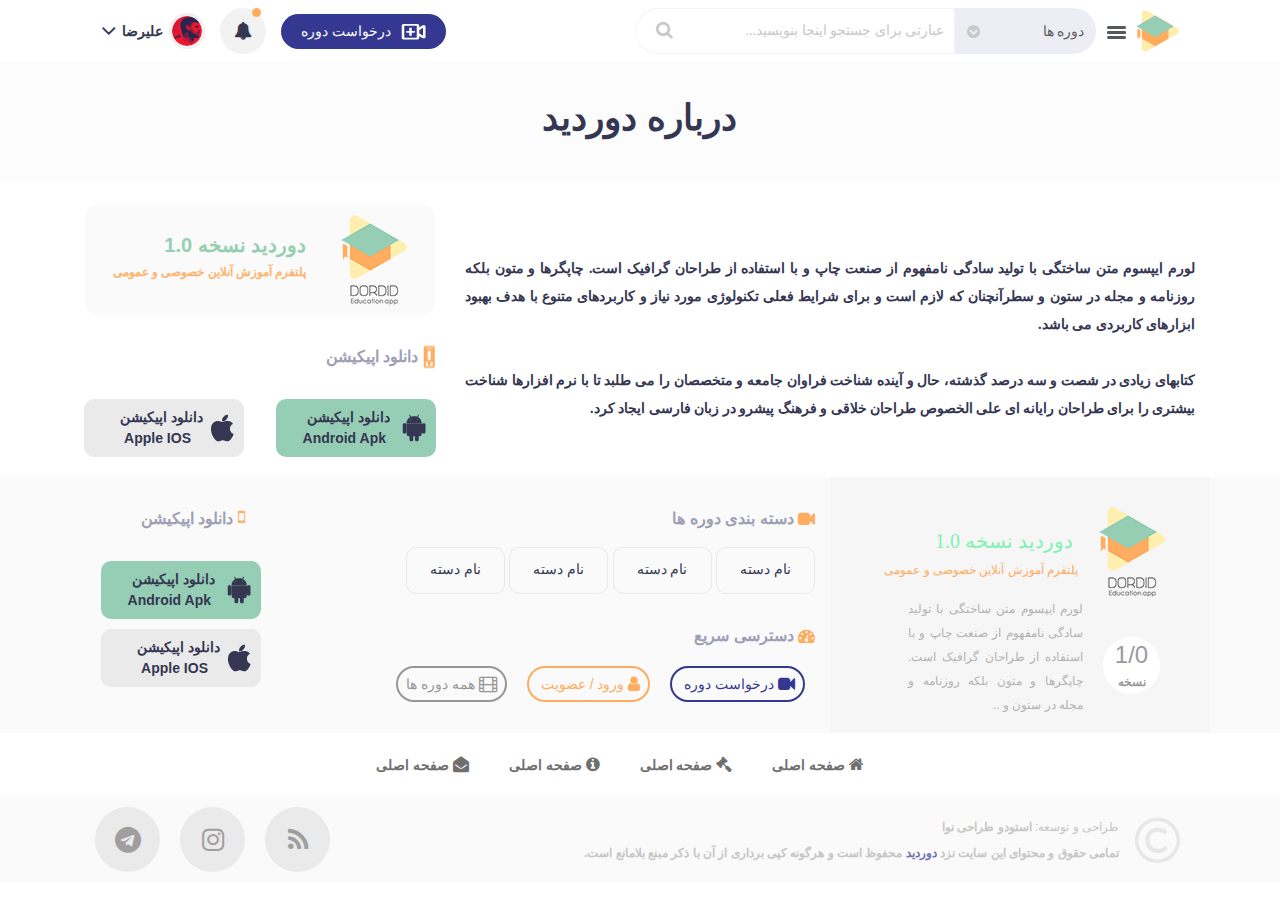
<file: About-us.html>
﻿<!doctype html>
<html lang="fa">

<head>
    <meta charset="UTF-8">
    <link rel="icon" href="img/faveicon.png" type="image/x-icon"/>
    <meta name="viewport" content="width=device-width, initial-scale=1.0, maximum-scale=1.0, user-scalable=no"/>
    <link rel="stylesheet" href="css/normalize.css">
    <link rel="stylesheet" href="css/bootstrap.min.css">
    <link rel="stylesheet" href="css/bootstrap-rtl.min.css">
    <link rel='stylesheet prefetch' href='css/owl.carousel.min.css'>
    <link rel='stylesheet prefetch' href='css/lightgallery.min.css'>
    <link rel='stylesheet prefetch' href='css/owl.theme.default.min.css'>
    <link rel="stylesheet" href="css/font-awesome.min.css">
    <link rel="stylesheet" href="css/style.css">
    <!--[if lt IE 9]>
    <script src="https://oss.maxcdn.com/html5shiv/3.7.2/html5shiv.min.js"></script>
    <script src="https://oss.maxcdn.com/respond/1.4.2/respond.min.js"></script>
    <script src="/theme/ecp/assets/js/selectivizr-min.js"></script> <![endif]-->
    <!--[if IE 8 ]>
    <body class="ieBrowser"><![endif]-->
    <!--[if IE 9]>
    <html class="ie9Browser">   <![endif]-->
    <title>دوردید</title>
</head>

<body>
    <!-- header -->
    <div id="header-in">
        <div class="container">
            <nav class="navbar navbar-light fix-nav">
                <div class="d-flex align-items-center">
                    <img src="img/Logo-fix.png" />
                    <button class="navbar-toggler openCollapsingNavbar" type="button">
                        <span></span>
                        <span></span>
                        <span></span>
                        <span></span>
                    </button>
                    <div class="collapse" id="exCollapsingNavbar">
                        <ul class="d-flex align-items-center">
                            <li>
                                <a href="#" class="transition-5">
                                    <i class="fa fa-home transition-5"></i> صفحه اصلی
                                </a>
                            </li>
                            <li>
                                <a href="#" class="transition-5">
                                    <i class="fa fa-gavel transition-5"></i> قوانین و مقررات
                                </a>
                            </li>
                            <li>
                                <a href="#" class="transition-5">
                                    <i class="fa fa-info-circle transition-5"></i> درباره دوردید
                                </a>
                            </li>
                            <li>
                                <a href="#" class="transition-5">
                                    <i class="fa fa-envelope-open transition-5"></i> تماس با دوردید
                                </a>
                            </li>
                        </ul>
                    </div>
                    <i class="fa fa-search show-md open-srch"></i>
                    <div class="hide-md md-open1">
                        <div class="search-form">
                            <form>
                                <div class="inp-wrap cat-wrap">
                                    <label for="categories" class="sr-only">دسته بندی</label>
                                    <select name="search" id="categories" class="grid-100 IRANSans-Light">
                                        <option disabled="" selected="">دوره ها</option>
                                        <option>طراحی</option>
                                        <option>C#</option>
                                        <option>PHP</option>
                                        <option>ASP.NET</option>
                                    </select>
                                </div>
                                <div class="inp-wrap search-wrap">
                                    <label for="search-field" class="search-label sr-only">جسجو</label>
                                    <input type="search" class="grid-100 input-search IRANSans-Light"
                                        placeholder="عبارتی برای جستجو اینجا بنویسید...">
                                </div>
                                <div class="inp-wrap submit-wrap">
                                    <button class="grid-100 btn btn-search-cat">
                                        <i class="fa fa-search"></i>
                                    </button>
                                </div>
                            </form>
                        </div>
                    </div>

                </div>
                <div class="d-flex align-items-center">
                    <a href="#" class="btn btn-darkhast"><img src="img/video-plus.png"><span>درخواست دوره</span></a>
                    <div class="alarm d-flex justify-content-center align-items-center">
                        <i class="fa fa-bell"></i>
                        <span class="noti-num">
                        </span>
                    </div>
                    <label for="profile2" class="profile-dropdown">

                        <img src="img/Dribbble.png" class="img-thumbnail">
                        <span class="user_name">علیرضا</span>
                        <label for="profile2"><i class="fa fa-angle-down"></i></label>
                        <ul class="open-pro">
                            <li class="li-pro">
                                <img src="img/ddd.png" class="img-dropdown">
                                <div class="pro-name">
                                    <span>علیرضا میرزابیگی</span>
                                    <div class="d-flex justify-content-between">
                                        <div class="blue etebar-aa">اعتبار</div>
                                        <div class="blue">23,000 تومان</div>
                                    </div>
                                </div>
                            </li>
                            <hr>
                            <li><a href="#" class="transition-5"><i class="fa fa-columns transition-5"></i>
                                    داشبورد</a>
                            </li>
                            <li><a href="#" class="transition-5"><i class="fa fa-video-camera transition-5"></i> دوره
                                    های من
                                    <div class="num-badge d-flex justify-content-center align-items-center">3</div>
                                </a></li>
                            <li><a href="#" class="transition-5"><i class="fa fa-cog transition-5"></i> تنظیمات
                                    حساب</a>
                            </li>
                            <li><a href="#" class="transition-5"><i class="fa fa-asterisk transition-5"></i> مهارت و
                                    سوابق
                                    من</a></li>
                            <li><a href="#" class="transition-5"><i class="fa fa-money transition-5"></i> افزایش
                                    اعتبار
                                    مالی</a>
                            </li>
                            <li><a href="#" class="transition-5 power-off"><i class="fa fa-power-off transition-5"></i>
                                    خروج</a>
                            </li>
                        </ul>
                    </label>
                </div>

            </nav>

        </div>
    </div>
    <!-- header -->

    <div class="main_about">
        <div class="about_dordid__am">
            <h1 class="h1 blue-dark  about_title__am">درباره دوردید</h1>
        </div>
        <div class="container">
            <div class="mtn_about__am mt-4">
                <div class="row">
                    <div class="col-md-7 col-lg-8">
                        <div class="description__about__am">
                            <p>لورم ایپسوم متن ساختگی با تولید سادگی نامفهوم از صنعت چاپ و با استفاده از طراحان گرافیک
                                است. چاپگرها و متون بلکه روزنامه و مجله در ستون و سطرآنچنان که لازم است و برای شرایط
                                فعلی تکنولوژی مورد نیاز و کاربردهای متنوع با هدف بهبود ابزارهای کاربردی می باشد.
                                <br>
                                <br>
                                کتابهای زیادی در شصت و سه درصد گذشته، حال و آینده شناخت فراوان جامعه و متخصصان را می
                                طلبد تا با نرم افزارها شناخت بیشتری را برای طراحان رایانه ای علی الخصوص طراحان خلاقی
                                و فرهنگ پیشرو در زبان فارسی ایجاد کرد.
                            </p>
                        </div>
                    </div>
                    <div class="col-md-5 col-lg-4">
                        <div class="dordid_noskhe d-flex align-items-center justify-content-around">
                            <img src="img/fin.png" alt="">
                            <div class="description__am">
                                <h2>دوردید نسخه 1.0</h2>
                                <h3>پلتفرم آموزش آنلاین خصوصی و عمومی</h3>
                            </div>
                        </div>
                        <div class="download_app__am">
                            <div class="d-flex  download_section__am ">
                                <img src="img/mobile-alt.png" alt="موبایل">
                                <span>دانلود اپیکیشن</span>
                            </div>
                            <div class="d-flex align-items-end justify-content-center button_section__am">
                                <a href="#">
                                    <div class="btn_android_am d-flex  align-items-center green-dark">

                                        <img src="img/Android.png" alt="android">
                                        <div class="title__btn__am">
                                            <div>دانلود اپیکیشن</div>
                                            <div class="title__btn__am">
                                                Android Apk
                                            </div>

                                        </div>

                                    </div>
                                </a>

                                <a href="#">
                                    <div class="btn_ios_am d-flex  align-items-center green-dark">

                                        <img src="img/apple.png" alt="android">
                                        <div class="title__btn__am">
                                            <div>دانلود اپیکیشن</div>
                                            <div class="title__btn__am">
                                                Apple IOS
                                            </div>

                                        </div>

                                    </div>
                                </a>
                            </div>
                        </div>
                    </div>
                </div>
            </div>
        </div>


    </div>

  <!-- footer -->
  <footer class="footer_list__am">
        <div id="footer-in">
          <div class="container">
            <div class="row">
              <div class="col-lg-4 bg-dark-gray">
                <div class="version__am d-flex align-items-center order-2">
                  <img src="img/fin.png" alt="دوردید">
                  <div class="mtn__am">
                    <h2 class="green-dark version__dordid__am">دوردید نسخه 1.0</h2>
                    <h3 class="orang version__online__am">پلتفرم آموزش آنلاین خصوصی و عمومی</h3>
                  </div>
                </div>
                <div class="d-flex align-items-center version__am2 align-items-center">
                  <div class="d-flex flex-column noskhe1__am">
                    <div class="noskh__num">1/0</div>
                    <div class="noskh__text">نسخه</div>
                  </div>
                  <p class="tozih__am">لورم ایپسوم متن ساختگی با تولید سادگی نامفهوم از صنعت چاپ و با استفاده از
                    طراحان
                    گرافیک است. چاپگرها و متون بلکه
                    روزنامه و مجله در ستون و ..</p>
                </div>
              </div>
              <div class="col-lg-6">
                <div>
                  <div>
                    <div class="period_list__am">
                        <i class="fa fa-video-camera"></i>
                      <span class="period_title__am">دسته بندی دوره ها</span>
                    </div>
                    <div class="title_list__am  mt-3">
                      <a href="#" class="tilte_list__section">نام دسته </a>
                      <a href="#" class="tilte_list__section">نام دسته </a>
                      <a href="#" class="tilte_list__section">نام دسته </a>
                      <a href="#" class="tilte_list__section">نام دسته </a>
                    </div>
                  </div>
                  <div class="fast__section__am">
                    <div class="fast_main___am Clearfix">
                        <i class="fa fa-tachometer"></i>
                      <span class="fast_section_title">دسترسی سریع</span>
                    </div>
                    <div class="btn_section__am">
                      <a href="#" class="btn_blue_main__am">
                        <i class="fa fa-video-camera blue"></i>
                        <span class="blue">درخواست دوره</span>
                      </a>
                      <a href="#" class="btn_orang_main__am">
                          <i class="fa fa-user orang"></i>
                        <span class="orang">ورود / عضویت</span>
                      </a>
                      <a href="#" class="btn_gray_main__am">
                          <i class="fa fa-film gray_btn"></i>
                        <span class="gray_btn">همه دوره ها</span>
                      </a>
                    </div>
                  </div>
                </div>
              </div>
              <div class="col-lg-2">
                <div class="download_app__am">
                  <div class="d-flex  download_section__am">
                      <i class="fa fa-mobile"></i>
                    <span>دانلود اپیکیشن</span>
                  </div>
                  <div class="d-flex flex-column align-items-end  justify-content-center button_section__am">
                    <a href="#">
                      <div class="btn_android_am d-flex  align-items-center green-dark">
                        <img src="img/Android.png" alt="android">
                        <div class="title__btn__am">
                          <div>دانلود اپیکیشن</div>
                          <div class="title__btn__am">
                            Android Apk
                          </div>
                        </div>
                      </div>
                    </a>
                    <a href="#">
                      <div class="btn_ios_am d-flex  align-items-center green-dark">
    
                        <img src="img/apple.png" alt="android">
                        <div class="title__btn__am">
                          <div>دانلود اپیکیشن</div>
                          <div class="title__btn__am">
                            Apple IOS
                          </div>
    
                        </div>
    
                      </div>
                    </a>
                  </div>
                </div>
              </div>
            </div>
          </div>
        </div>
        <div class="menu_footer_am">
          <ul class="menu_footer_section d-flex justify-content-center flex-wrap ">
            <li>
              <a href="#">
                <i class="fa fa-home"></i>
                <span>صفحه اصلی </span>
              </a>
            </li>
            <li>
              <a href="#">
                <i class="fa fa-gavel"></i>
                <span>صفحه اصلی </span>
              </a>
            </li>
            <li>
              <a href="#">
                <i class="fa fa-info-circle" aria-hidden="true"></i>
                <span>صفحه اصلی </span>
              </a>
            </li>
            <li>
              <a href="#">
                <i class="fa fa-envelope-open"></i>
                <span>صفحه اصلی </span>
              </a>
            </li>
    
          </ul>
        </div>
        <div class="container">
          <div class="d-flex justify-content-between flex-wrap copy-right-item">
            <div class="footer_am_down d-flex align-items-center justify-content-center">
              <img src="img/copyright.png" alt="">
              <div class="mr-3 copy-right">
                طراحی و توسعه: <span class="nova__am">استودو طراحی نوا</span>
                <div class="mtn_footer__am">تمامی حقوق و محتوای این سایت نزد <a href="#">دوردید</a> محفوظ است و
                  هرگونه کپی برداری از آن با ذکر مبنع بلامانع است.</div>
              </div>
            </div>
            <div class="d-flex align-items-center">
              <a href="#">
                <div class="rss_section__am d-flex justify-content-center align-items-center">
                  <i class="fa fa-rss"></i>
                </div>
              </a>
              <a href="#">
                <div class="rss_section__am d-flex justify-content-center align-items-center">
                  <i class="fa fa-instagram"></i>
                </div>
              </a>
              <a href="#">
                <div class="rss_section__am d-flex justify-content-center align-items-center">
                  <i class="fa fa-telegram"></i>
                </div>
              </a>
            </div>
          </div>
        </div>
        </div>
      </footer>
      <!-- footer -->


<script src="js/jquery-3.2.1.min.js"></script>
<script src="js/modernizr.js"></script>
<script src="js/bootstrap.min.js"></script>
<script src="js/lightgallery-all.min.js"></script>
<script src='js/owl.carousel.js'></script>
<script src="js/jquery.validate.min.js"></script>
<script src="js/main.js"></script>
</body>


</html>
</file>
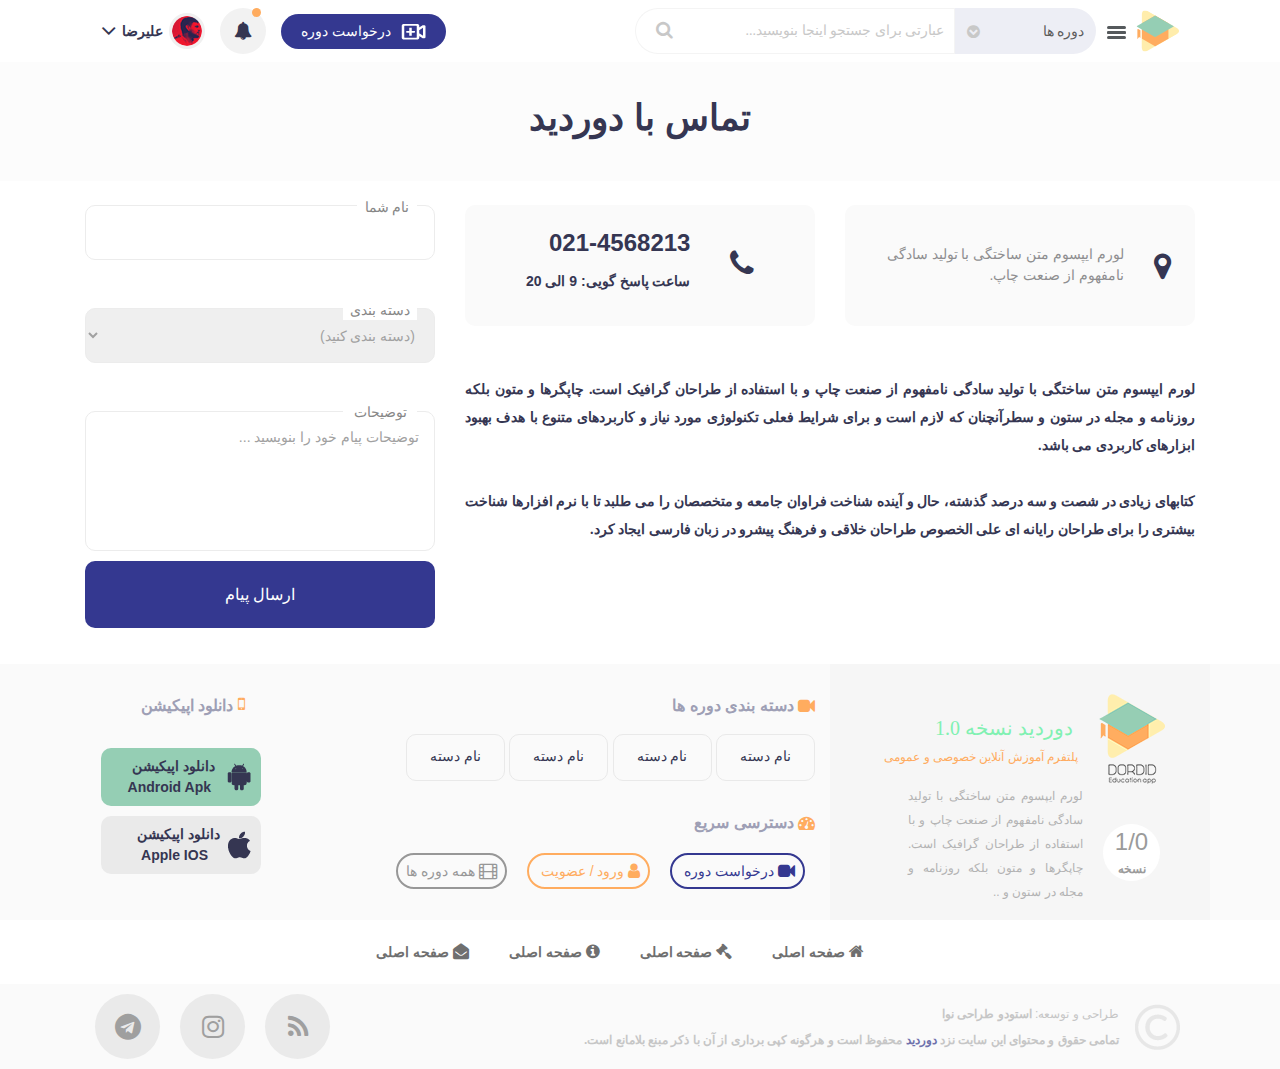
<file: contact-us.html>
﻿<!doctype html>
<html lang="fa">

<head>
    <meta charset="UTF-8">
    <link rel="icon" href="img/faveicon.png" type="image/x-icon"/>
    <meta name="viewport" content="width=device-width, initial-scale=1.0, maximum-scale=1.0, user-scalable=no"/>
    <link rel="stylesheet" href="css/normalize.css">
    <link rel="stylesheet" href="css/bootstrap.min.css">
    <link rel="stylesheet" href="css/bootstrap-rtl.min.css">
    <link rel='stylesheet prefetch' href='css/owl.carousel.min.css'>
    <link rel='stylesheet prefetch' href='css/lightgallery.min.css'>
    <link rel='stylesheet prefetch' href='css/owl.theme.default.min.css'>
    <link rel="stylesheet" href="css/font-awesome.min.css">
    <link rel="stylesheet" href="css/style.css">
    <!--[if lt IE 9]>
    <script src="https://oss.maxcdn.com/html5shiv/3.7.2/html5shiv.min.js"></script>
    <script src="https://oss.maxcdn.com/respond/1.4.2/respond.min.js"></script>
    <script src="/theme/ecp/assets/js/selectivizr-min.js"></script> <![endif]-->
    <!--[if IE 8 ]>
    <body class="ieBrowser"><![endif]-->
    <!--[if IE 9]>
    <html class="ie9Browser">   <![endif]-->
    <title>دوردید</title>
</head>

<body>
    <!-- header -->
    <div id="header-in">
        <div class="container">
            <nav class="navbar navbar-light fix-nav">
                <div class="d-flex align-items-center">
                    <img src="img/Logo-fix.png" />
                    <button class="navbar-toggler openCollapsingNavbar" type="button">
                        <span></span>
                        <span></span>
                        <span></span>
                        <span></span>
                    </button>
                    <div class="collapse" id="exCollapsingNavbar">
                        <ul class="d-flex align-items-center">
                            <li>
                                <a href="#" class="transition-5">
                                    <i class="fa fa-home transition-5"></i> صفحه اصلی
                                </a>
                            </li>
                            <li>
                                <a href="#" class="transition-5">
                                    <i class="fa fa-gavel transition-5"></i> قوانین و مقررات
                                </a>
                            </li>
                            <li>
                                <a href="#" class="transition-5">
                                    <i class="fa fa-info-circle transition-5"></i> درباره دوردید
                                </a>
                            </li>
                            <li>
                                <a href="#" class="transition-5">
                                    <i class="fa fa-envelope-open transition-5"></i> تماس با دوردید
                                </a>
                            </li>
                        </ul>
                    </div>
                    <i class="fa fa-search show-md open-srch"></i>
                    <div class="hide-md md-open1">
                        <div class="search-form">
                            <form>
                                <div class="inp-wrap cat-wrap">
                                    <label for="categories" class="sr-only">دسته بندی</label>
                                    <select name="search" id="categories" class="grid-100 IRANSans-Light">
                                        <option disabled="" selected="">دوره ها</option>
                                        <option>طراحی</option>
                                        <option>C#</option>
                                        <option>PHP</option>
                                        <option>ASP.NET</option>
                                    </select>
                                </div>
                                <div class="inp-wrap search-wrap">
                                    <label for="search-field" class="search-label sr-only">جسجو</label>
                                    <input type="search" class="grid-100 input-search IRANSans-Light"
                                        placeholder="عبارتی برای جستجو اینجا بنویسید...">
                                </div>
                                <div class="inp-wrap submit-wrap">
                                    <button class="grid-100 btn btn-search-cat">
                                        <i class="fa fa-search"></i>
                                    </button>
                                </div>
                            </form>
                        </div>
                    </div>

                </div>
                <div class="d-flex align-items-center">
                    <a href="#" class="btn btn-darkhast"><img src="img/video-plus.png"><span>درخواست دوره</span></a>
                    <div class="alarm d-flex justify-content-center align-items-center">
                        <i class="fa fa-bell"></i>
                        <span class="noti-num">
                        </span>
                    </div>
                    <label for="profile2" class="profile-dropdown">

                        <img src="img/Dribbble.png" class="img-thumbnail">
                        <span class="user_name">علیرضا</span>
                        <label for="profile2"><i class="fa fa-angle-down"></i></label>
                        <ul class="open-pro">
                            <li class="li-pro">
                                <img src="img/ddd.png" class="img-dropdown">
                                <div class="pro-name">
                                    <span>علیرضا میرزابیگی</span>
                                    <div class="d-flex justify-content-between">
                                        <div class="blue etebar-aa">اعتبار</div>
                                        <div class="blue">23,000 تومان</div>
                                    </div>
                                </div>
                            </li>
                            <hr>
                            <li><a href="#" class="transition-5"><i class="fa fa-columns transition-5"></i>
                                    داشبورد</a>
                            </li>
                            <li><a href="#" class="transition-5"><i class="fa fa-video-camera transition-5"></i> دوره
                                    های من
                                    <div class="num-badge d-flex justify-content-center align-items-center">3</div>
                                </a></li>
                            <li><a href="#" class="transition-5"><i class="fa fa-cog transition-5"></i> تنظیمات
                                    حساب</a>
                            </li>
                            <li><a href="#" class="transition-5"><i class="fa fa-asterisk transition-5"></i> مهارت و
                                    سوابق
                                    من</a></li>
                            <li><a href="#" class="transition-5"><i class="fa fa-money transition-5"></i> افزایش
                                    اعتبار
                                    مالی</a>
                            </li>
                            <li><a href="#" class="transition-5 power-off">
                                    <i class="fa fa-power-off transition-5"></i>
                                    خروج</a>
                            </li>
                        </ul>
                    </label>
                </div>

            </nav>

        </div>
    </div>
    <!-- header -->

    <!--content us -->
    <div class="main_about">
        <div class="about_dordid__am">
            <h1 class="h1 blue-dark  about_title__am">تماس با دوردید</h1>
        </div>
        <div class="container">
            <div class="mtn_about__am mt-4">
                <div class="row">
                    <div class="col-lg-8 col-md-7">
                        <div>
                            <div class="d-flex justify-content-between flex-wrap">
                                <div class="main_location__am d-flex align-items-center justify-content-center">
                                    <i class="fa fa-map-marker"></i>
                                    <p class="tozih_main_content__am">لورم ایپسوم متن ساختگی با تولید سادگی نامفهوم از
                                        صنعت
                                        چاپ.</p>
                                </div>
                                <div class="main_location__am">
                                    <div class="d-flex align-items-center justify-content-center">
                                        <i class="fa fa-phone"></i>
                                        <div class="phone_number__am">
                                            <span class="h4 blue-dark">021-4568213</span>
                                            <span class="h5">ساعت پاسخ گویی: 9 الی 20</span>
                                        </div>
                                    </div>
                                </div>
                            </div>
                        </div>
                        <div class="description__about__am">
                            <p class="tozih_content__am">
                                لورم ایپسوم متن ساختگی با تولید سادگی نامفهوم از صنعت چاپ و با استفاده از طراحان گرافیک
                                است.
                                چاپگرها و متون بلکه روزنامه و مجله در ستون و سطرآنچنان که لازم است و برای شرایط فعلی
                                تکنولوژی مورد نیاز و کاربردهای متنوع با هدف بهبود ابزارهای کاربردی می باشد.
                                <br>
                                <br>
                                کتابهای زیادی در شصت و سه درصد گذشته، حال و آینده شناخت فراوان جامعه و متخصصان را می
                                طلبد تا
                                با نرم افزارها شناخت بیشتری را برای طراحان رایانه ای علی الخصوص طراحان خلاقی و فرهنگ
                                پیشرو
                                در زبان فارسی ایجاد کرد.
                            </p>
                        </div>
                    </div>
                    <div class="col-lg-4 col-md-5">
                        <div class="form_main__am">
                            <form action="#" class="form-group">
                                <div class="username__content__am">
                                    <label for="username__am">نام شما</label>
                                    <input type="text" id="username__am">
                                </div>
                                <div class="form_catgori__am ">
                                    <label for="select">دسته بندی</label>
                                    <select name="دسته بندی" id="select" class="dropdown__am dropdown-toggle">
                                        <option value="1">(دسته بندی کنید)</option>
                                        <option value="2">(دسته بندی کنید)</option>
                                        <option value="3">(دسته بندی کنید)</option>
                                    </select>
                                </div>
                                <div class="form_text__AM">
                                <label for="text_area__am">توضیحات</label>
                                <textarea class="form-control"  id="text_area__am" placeholder="توضیحات پیام خود را بنویسید ... "></textarea>
                                </div>
                                <button type="submit" class="send_massege">ارسال پیام</button>
                            </form>
                        </div>
                    </div>
                </div>
            </div>
            </div>
    </div>

    <!--content us -->

  <!-- footer -->
  <footer class="footer_list__am">
        <div id="footer-in">
          <div class="container">
            <div class="row">
              <div class="col-lg-4 bg-dark-gray">
                <div class="version__am d-flex align-items-center order-2">
                  <img src="img/fin.png" alt="دوردید">
                  <div class="mtn__am">
                    <h2 class="green-dark version__dordid__am">دوردید نسخه 1.0</h2>
                    <h3 class="orang version__online__am">پلتفرم آموزش آنلاین خصوصی و عمومی</h3>
                  </div>
                </div>
                <div class="d-flex align-items-center version__am2 align-items-center">
                  <div class="d-flex flex-column noskhe1__am">
                    <div class="noskh__num">1/0</div>
                    <div class="noskh__text">نسخه</div>
                  </div>
                  <p class="tozih__am">لورم ایپسوم متن ساختگی با تولید سادگی نامفهوم از صنعت چاپ و با استفاده از
                    طراحان
                    گرافیک است. چاپگرها و متون بلکه
                    روزنامه و مجله در ستون و ..</p>
                </div>
              </div>
              <div class="col-lg-6">
                <div>
                  <div>
                    <div class="period_list__am">
                        <i class="fa fa-video-camera"></i>
                      <span class="period_title__am">دسته بندی دوره ها</span>
                    </div>
                    <div class="title_list__am  mt-3">
                      <a href="#" class="tilte_list__section">نام دسته </a>
                      <a href="#" class="tilte_list__section">نام دسته </a>
                      <a href="#" class="tilte_list__section">نام دسته </a>
                      <a href="#" class="tilte_list__section">نام دسته </a>
                    </div>
                  </div>
                  <div class="fast__section__am">
                    <div class="fast_main___am Clearfix">
                        <i class="fa fa-tachometer"></i>
                      <span class="fast_section_title">دسترسی سریع</span>
                    </div>
                    <div class="btn_section__am">
                      <a href="#" class="btn_blue_main__am">
                        <i class="fa fa-video-camera blue"></i>
                        <span class="blue">درخواست دوره</span>
                      </a>
                      <a href="#" class="btn_orang_main__am">
                          <i class="fa fa-user orang"></i>
                        <span class="orang">ورود / عضویت</span>
                      </a>
                      <a href="#" class="btn_gray_main__am">
                          <i class="fa fa-film gray_btn"></i>
                        <span class="gray_btn">همه دوره ها</span>
                      </a>
                    </div>
                  </div>
                </div>
              </div>
              <div class="col-lg-2">
                <div class="download_app__am">
                  <div class="d-flex  download_section__am">
                      <i class="fa fa-mobile"></i>
                    <span>دانلود اپیکیشن</span>
                  </div>
                  <div class="d-flex flex-column align-items-end  justify-content-center button_section__am">
                    <a href="#">
                      <div class="btn_android_am d-flex  align-items-center green-dark">
                        <img src="img/Android.png" alt="android">
                        <div class="title__btn__am">
                          <div>دانلود اپیکیشن</div>
                          <div class="title__btn__am">
                            Android Apk
                          </div>
                        </div>
                      </div>
                    </a>
                    <a href="#">
                      <div class="btn_ios_am d-flex  align-items-center green-dark">
    
                        <img src="img/apple.png" alt="android">
                        <div class="title__btn__am">
                          <div>دانلود اپیکیشن</div>
                          <div class="title__btn__am">
                            Apple IOS
                          </div>
    
                        </div>
    
                      </div>
                    </a>
                  </div>
                </div>
              </div>
            </div>
          </div>
        </div>
        <div class="menu_footer_am">
          <ul class="menu_footer_section d-flex justify-content-center flex-wrap ">
            <li>
              <a href="#">
                <i class="fa fa-home"></i>
                <span>صفحه اصلی </span>
              </a>
            </li>
            <li>
              <a href="#">
                <i class="fa fa-gavel"></i>
                <span>صفحه اصلی </span>
              </a>
            </li>
            <li>
              <a href="#">
                <i class="fa fa-info-circle" aria-hidden="true"></i>
                <span>صفحه اصلی </span>
              </a>
            </li>
            <li>
              <a href="#">
                <i class="fa fa-envelope-open"></i>
                <span>صفحه اصلی </span>
              </a>
            </li>
    
          </ul>
        </div>
        <div class="container">
          <div class="d-flex justify-content-between flex-wrap copy-right-item">
            <div class="footer_am_down d-flex align-items-center justify-content-center">
              <img src="img/copyright.png" alt="">
              <div class="mr-3 copy-right">
                طراحی و توسعه: <span class="nova__am">استودو طراحی نوا</span>
                <div class="mtn_footer__am">تمامی حقوق و محتوای این سایت نزد <a href="#">دوردید</a> محفوظ است و
                  هرگونه کپی برداری از آن با ذکر مبنع بلامانع است.</div>
              </div>
            </div>
            <div class="d-flex align-items-center">
              <a href="#">
                <div class="rss_section__am d-flex justify-content-center align-items-center">
                  <i class="fa fa-rss"></i>
                </div>
              </a>
              <a href="#">
                <div class="rss_section__am d-flex justify-content-center align-items-center">
                  <i class="fa fa-instagram"></i>
                </div>
              </a>
              <a href="#">
                <div class="rss_section__am d-flex justify-content-center align-items-center">
                  <i class="fa fa-telegram"></i>
                </div>
              </a>
            </div>
          </div>
        </div>
        </div>
      </footer>
      <!-- footer -->

<script src="js/jquery-3.2.1.min.js"></script>
<script src="js/modernizr.js"></script>
<script src="js/bootstrap.min.js"></script>
<script src="js/lightgallery-all.min.js"></script>
<script src='js/owl.carousel.js'></script>
<script src="js/jquery.validate.min.js"></script>
<script src="js/main.js"></script>

</body>


</html>
</file>
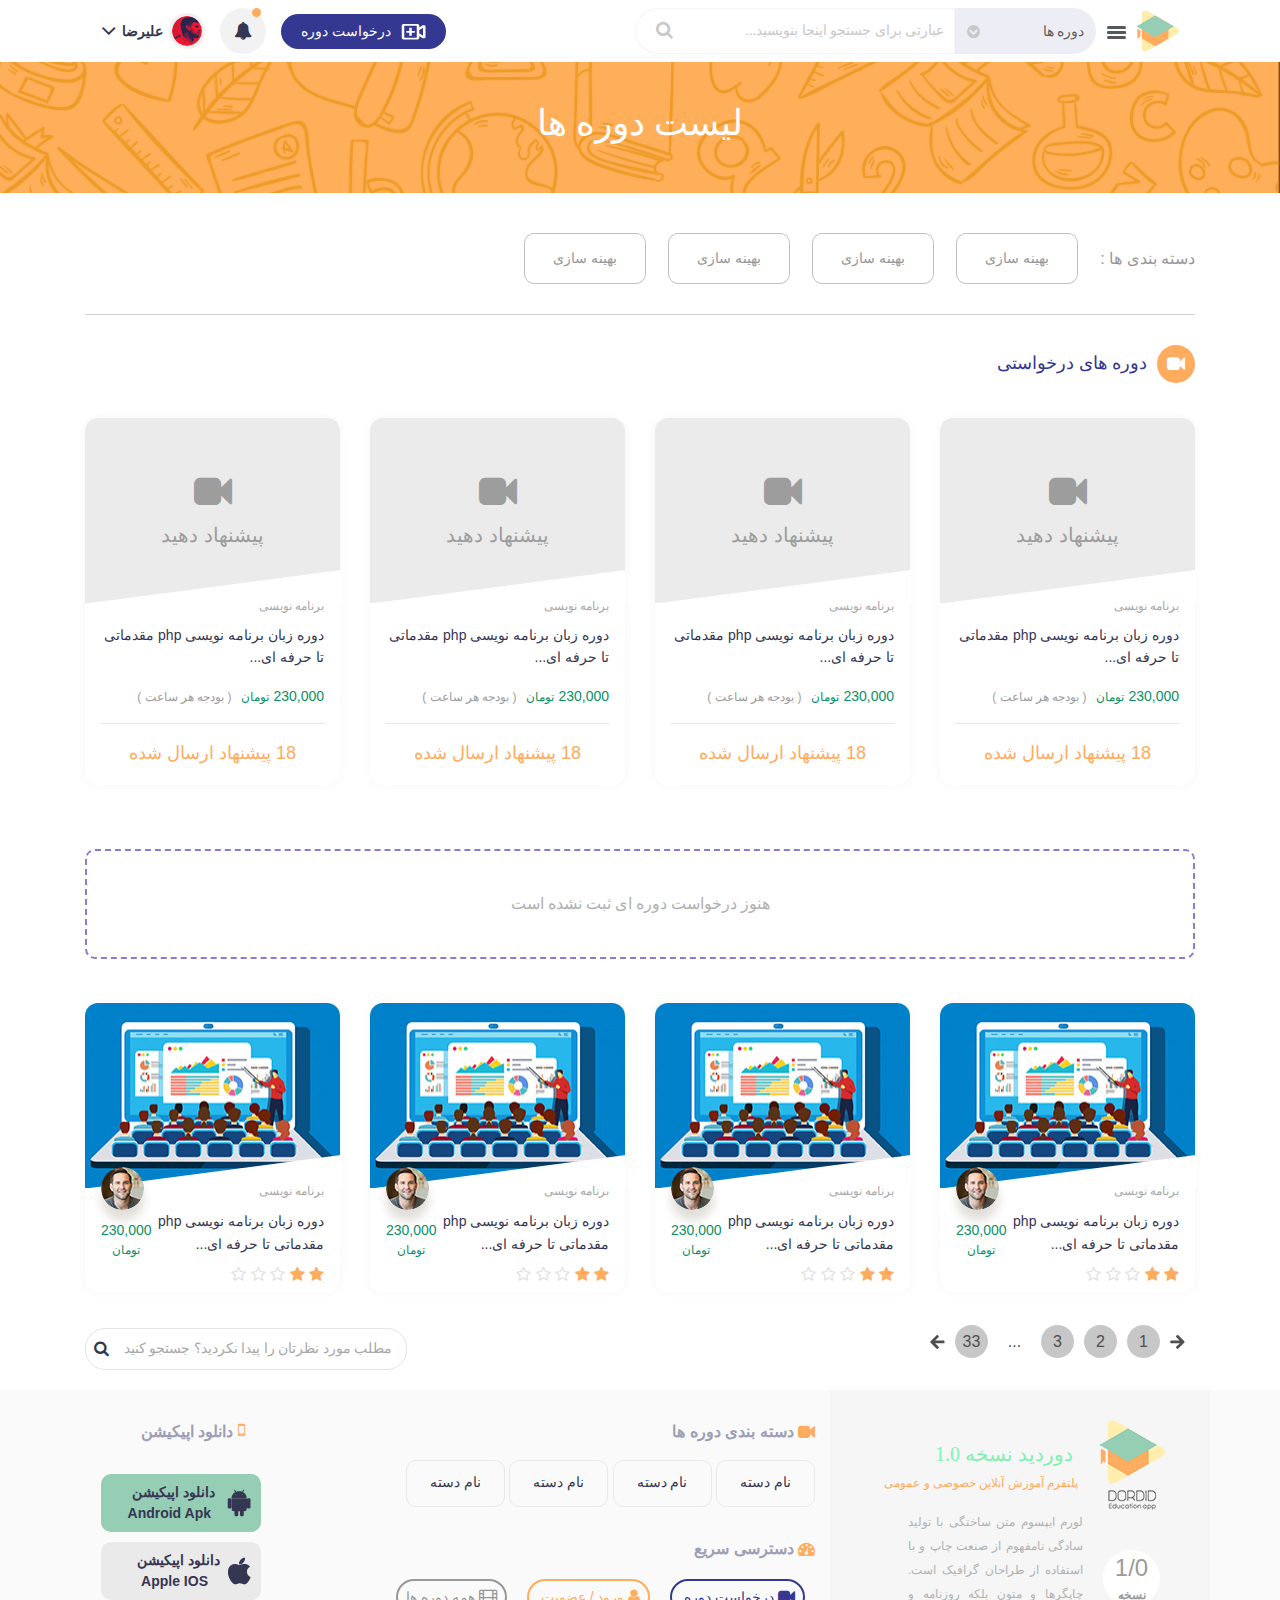
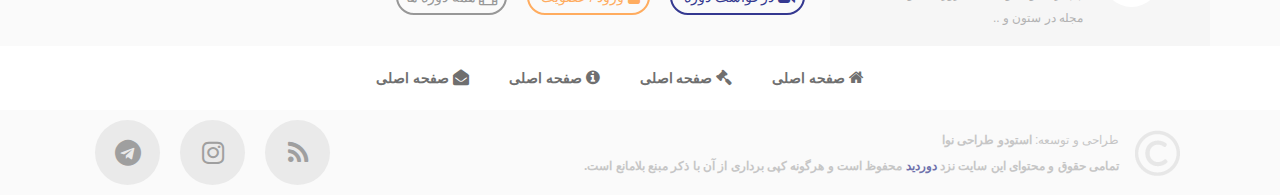
<file: List-priods.html>
﻿<!doctype html>
<html lang="fa">

<head>
    <meta charset="UTF-8">
    <link rel="icon" href="img/faveicon.png" type="image/x-icon"/>
    <meta name="viewport" content="width=device-width, initial-scale=1.0, maximum-scale=1.0, user-scalable=no"/>
    <link rel="stylesheet" href="css/normalize.css">
    <link rel="stylesheet" href="css/bootstrap.min.css">
    <link rel="stylesheet" href="css/bootstrap-rtl.min.css">
    <link rel='stylesheet prefetch' href='css/owl.carousel.min.css'>
    <link rel='stylesheet prefetch' href='css/lightgallery.min.css'>
    <link rel='stylesheet prefetch' href='css/owl.theme.default.min.css'>
    <link rel="stylesheet" href="css/font-awesome.min.css">
    <link rel="stylesheet" href="css/style.css">
    <!--[if lt IE 9]>
    <script src="https://oss.maxcdn.com/html5shiv/3.7.2/html5shiv.min.js"></script>
    <script src="https://oss.maxcdn.com/respond/1.4.2/respond.min.js"></script>
    <script src="/theme/ecp/assets/js/selectivizr-min.js"></script> <![endif]-->
    <!--[if IE 8 ]>
    <body class="ieBrowser"><![endif]-->
    <!--[if IE 9]>
    <html class="ie9Browser">   <![endif]-->
    <title>دوردید</title>
</head>

<body>
  <!-- header -->
  <div id="header-in">
    <div class="container">
      <nav class="navbar navbar-light fix-nav">
        <div class="d-flex align-items-center">
          <img src="img/Logo-fix.png" />
          <button class="navbar-toggler openCollapsingNavbar" type="button">
            <span></span>
            <span></span>
            <span></span>
            <span></span>
          </button>
          <div class="collapse" id="exCollapsingNavbar">
            <ul class="d-flex align-items-center">
              <li>
                <a href="#" class="transition-5">
                  <i class="fa fa-home transition-5"></i> صفحه اصلی
                </a>
              </li>
              <li>
                <a href="#" class="transition-5">
                  <i class="fa fa-gavel transition-5"></i> قوانین و مقررات
                </a>
              </li>
              <li>
                <a href="#" class="transition-5">
                  <i class="fa fa-info-circle transition-5"></i> درباره دوردید
                </a>
              </li>
              <li>
                <a href="#" class="transition-5">
                  <i class="fa fa-envelope-open transition-5"></i> تماس با دوردید
                </a>
              </li>
            </ul>
          </div>
          <i class="fa fa-search show-md open-srch"></i>
          <div class="hide-md md-open1">
            <div class="search-form">
              <form>
                <div class="inp-wrap cat-wrap">
                  <label for="categories" class="sr-only">دسته بندی</label>
                  <select name="search" id="categories" class="grid-100 IRANSans-Light">
                    <option disabled="" selected="">دوره ها</option>
                    <option>طراحی</option>
                    <option>C#</option>
                    <option>PHP</option>
                    <option>ASP.NET</option>
                  </select>
                </div>
                <div class="inp-wrap search-wrap">
                  <label for="search-field" class="search-label sr-only">جسجو</label>
                  <input type="search" class="grid-100 input-search IRANSans-Light"
                    placeholder="عبارتی برای جستجو اینجا بنویسید...">
                </div>
                <div class="inp-wrap submit-wrap">
                  <button class="grid-100 btn btn-search-cat">
                    <i class="fa fa-search"></i>
                  </button>
                </div>
              </form>
            </div>
          </div>

        </div>
        <div class="d-flex align-items-center">
          <a href="#" class="btn btn-darkhast"><img src="img/video-plus.png"><span>درخواست دوره</span></a>
          <div class="alarm d-flex justify-content-center align-items-center">
            <i class="fa fa-bell"></i>
            <span class="noti-num">
            </span>
          </div>
          <label for="profile2" class="profile-dropdown">

            <img src="img/Dribbble.png" class="img-thumbnail">
            <span class="user_name">علیرضا</span>
            <label for="profile2"><i class="fa fa-angle-down"></i></label>
            <ul class="open-pro">
              <li class="li-pro">
                <img src="img/ddd.png" class="img-dropdown">
                <div class="pro-name">
                  <span>علیرضا میرزابیگی</span>
                  <div class="d-flex justify-content-between">
                      <div class="blue etebar-aa">اعتبار</div>
                      <div class="blue">23,000 تومان</div>
                  </div>
                </div>
              </li>
              <hr>
              <li><a href="#" class="transition-5"><i class="fa fa-columns transition-5"></i> داشبورد</a>
              </li>
              <li><a href="#" class="transition-5"><i class="fa fa-video-camera transition-5"></i> دوره
                  های من
                  <div class="num-badge d-flex justify-content-center align-items-center">3</div>
                </a></li>
              <li><a href="#" class="transition-5"><i class="fa fa-cog transition-5"></i> تنظیمات حساب</a>
              </li>
              <li><a href="#" class="transition-5"><i class="fa fa-asterisk transition-5"></i> مهارت و
                  سوابق
                  من</a></li>
              <li><a href="#" class="transition-5"><i class="fa fa-money transition-5"></i> افزایش اعتبار
                  مالی</a>
              </li>
              <li><a href="#" class="transition-5 power-off"><i class="fa fa-power-off transition-5"></i>
                  خروج</a>
              </li>
            </ul>
          </label>
        </div>

      </nav>

    </div>
  </div>
  <!-- header -->

  <section class="banner_am">
    <div class="banner_am__img">
      <h1 class="banner_am__title IRANSans-Bold">لیست دوره ها</h1>
    </div>
  </section>
  <section class="main_am">
    <div class="container">
      <!--catgori list-->
      <div class="catgory_am">
        <div class="catgori_am__main d-flex align-items-center flex-wrap">
          <span class="catgori_am_title">دسته بندی ها :</span>
          <a href="#" class="catgori_am_select IRANSans-Light d-flex justify-content-center align-items-center">
            بهینه سازی
          </a>
          <a href="#" class="catgori_am_select IRANSans-Light d-flex justify-content-center align-items-center">
            بهینه سازی
          </a>
          <a href="#" class="catgori_am_select IRANSans-Light d-flex justify-content-center align-items-center">
            بهینه سازی
          </a>
          <a href="#" class="catgori_am_select IRANSans-Light d-flex justify-content-center align-items-center">
            بهینه سازی
          </a>
          <hr>
        </div>
      </div>
      <!--catgori list-->
      <section class="list_item_am">
        <h2 class="main-title d-flex align-items-center blue IRANSans-Medium">
          <span class="d-flex align-items-center justify-content-center"><i class="fa fa-video-camera"></i></span>
          دوره های درخواستی
        </h2>

        <div class="row">
          <a href="#" class="col-xl-3 col-lg-4 col-md-6 priod-item-2">
            <div class="card priod-card-2 priod-card-3">
              <div class="card-img-top d-flex flex-column align-items-center justify-content-center">
                  <i class="fa fa-video-camera"></i>
                <span>پیشنهاد دهید</span>
              </div>
              <div class="card-body position-relative">
                <div class="polygon">
                  <svg preserveAspectRatio="none" viewBox="0 0 100 100">
                    <polygon points="100,100 100,0 0,100" opacity="1"></polygon>
                  </svg>
                </div>
                <div class="d-flex justify-content-between">
                  <h2 class="cat-priod">برنامه نویسی</h2>
                </div>
                <div class="d-flex justify-content-between">
                  <h3 class="priod-title">دوره زبان برنامه نویسی php مقدماتی تا حرفه ای...</h3>
                </div>
                <span class="priod-price">230,000 <span>تومان</span>
                  <div>( بودجه هر ساعت )</div>
                </span>
                <hr>
                <div class="count-pishnahad text-center orang">
                  18 پیشنهاد ارسال شده
                </div>
              </div>
            </div>
          </a>
          <a href="#" class="col-xl-3 col-lg-4 col-md-6 priod-item-2">
            <div class="card priod-card-2 priod-card-3">
              <div class="card-img-top d-flex flex-column align-items-center justify-content-center">
                  <i class="fa fa-video-camera"></i>
                <span>پیشنهاد دهید</span>
              </div>
              <div class="card-body position-relative">
                <div class="polygon">
                  <svg preserveAspectRatio="none" viewBox="0 0 100 100">
                    <polygon points="100,100 100,0 0,100" opacity="1"></polygon>
                  </svg>
                </div>
                <div class="d-flex justify-content-between">
                  <h2 class="cat-priod">برنامه نویسی</h2>
                </div>
                <div class="d-flex justify-content-between">
                  <h3 class="priod-title">دوره زبان برنامه نویسی php مقدماتی تا حرفه ای...</h3>
                </div>
                <span class="priod-price">230,000 <span>تومان</span>
                  <div>( بودجه هر ساعت )</div>
                </span>
                <hr>
                <div class="count-pishnahad text-center orang">
                  18 پیشنهاد ارسال شده
                </div>
              </div>
            </div>
          </a>
          <a href="#" class="col-xl-3 col-lg-4 col-md-6 priod-item-2">
            <div class="card priod-card-2 priod-card-3">
              <div class="card-img-top d-flex flex-column align-items-center justify-content-center">
                  <i class="fa fa-video-camera"></i>
                <span>پیشنهاد دهید</span>
              </div>
              <div class="card-body position-relative">
                <div class="polygon">
                  <svg preserveAspectRatio="none" viewBox="0 0 100 100">
                    <polygon points="100,100 100,0 0,100" opacity="1"></polygon>
                  </svg>
                </div>
                <div class="d-flex justify-content-between">
                  <h2 class="cat-priod">برنامه نویسی</h2>
                </div>
                <div class="d-flex justify-content-between">
                  <h3 class="priod-title">دوره زبان برنامه نویسی php مقدماتی تا حرفه ای...</h3>
                </div>
                <span class="priod-price">230,000 <span>تومان</span>
                  <div>( بودجه هر ساعت )</div>
                </span>
                <hr>
                <div class="count-pishnahad text-center orang">
                  18 پیشنهاد ارسال شده
                </div>
              </div>
            </div>
          </a>
          <a href="#" class="col-xl-3 col-lg-4 col-md-6 priod-item-2">
            <div class="card priod-card-2 priod-card-3">
              <div class="card-img-top d-flex flex-column align-items-center justify-content-center">
                  <i class="fa fa-video-camera"></i>
                <span>پیشنهاد دهید</span>
              </div>
              <div class="card-body position-relative">
                <div class="polygon">
                  <svg preserveAspectRatio="none" viewBox="0 0 100 100">
                    <polygon points="100,100 100,0 0,100" opacity="1"></polygon>
                  </svg>
                </div>
                <div class="d-flex justify-content-between">
                  <h2 class="cat-priod">برنامه نویسی</h2>
                </div>
                <div class="d-flex justify-content-between">
                  <h3 class="priod-title">دوره زبان برنامه نویسی php مقدماتی تا حرفه ای...</h3>
                </div>
                <span class="priod-price">230,000 <span>تومان</span>
                  <div>( بودجه هر ساعت )</div>
                </span>
                <hr>
                <div class="count-pishnahad text-center orang">
                  18 پیشنهاد ارسال شده
                </div>
              </div>
            </div>
          </a>

        </div>
        <div class="not-request d-flex align-items-center justify-content-center">
            هنوز درخواست دوره ای ثبت نشده است
        </div>
        <div class="row">
          <a href="#" class="col-xl-3 col-lg-4 col-md-6 priod-item-2">
            <div class="card priod-card-2">
              <img src="img/iStock-872232248.png" class="card-img-top" alt="...">
              <div class="card-body position-relative">
                <div class="polygon">
                  <svg preserveAspectRatio="none" viewBox="0 0 100 100">
                    <polygon points="100,100 100,0 0,100" opacity="1"></polygon>
                  </svg>
                </div>
                <div class="d-flex justify-content-between">
                  <h2 class="cat-priod">برنامه نویسی</h2>
                  <img src="img/tichimg.png" class="rounded-circle teacher-img" alt="">
                </div>
                <div class="d-flex justify-content-between">
                  <h3 class="priod-title">دوره زبان برنامه نویسی php مقدماتی تا حرفه ای...</h3>
                  <span class="priod-price">230,000 <span>تومان</span></span>
                </div>
                <div class="star-rating align-items-center">
                  <i class="fa fa-star yellow-star"></i>
                  <i class="fa fa-star yellow-star"></i>
                  <i class="fa fa-star-o"></i>
                  <i class="fa fa-star-o"></i>
                  <i class="fa fa-star-o"></i>
                </div>
              </div>
            </div>
          </a>
          <a href="#" class="col-xl-3 col-lg-4 col-md-6 priod-item-2">
            <div class="card priod-card-2">
              <img src="img/iStock-872232248.png" class="card-img-top" alt="...">
              <div class="card-body position-relative">
                <div class="polygon">
                  <svg preserveAspectRatio="none" viewBox="0 0 100 100">
                    <polygon points="100,100 100,0 0,100" opacity="1"></polygon>
                  </svg>
                </div>
                <div class="d-flex justify-content-between">
                  <h2 class="cat-priod">برنامه نویسی</h2>
                  <img src="img/tichimg.png" class="rounded-circle teacher-img" alt="">
                </div>
                <div class="d-flex justify-content-between">
                  <h3 class="priod-title">دوره زبان برنامه نویسی php مقدماتی تا حرفه ای...</h3>
                  <span class="priod-price">230,000 <span>تومان</span></span>
                </div>
                <div class="star-rating align-items-center">
                  <i class="fa fa-star yellow-star"></i>
                  <i class="fa fa-star yellow-star"></i>
                  <i class="fa fa-star-o"></i>
                  <i class="fa fa-star-o"></i>
                  <i class="fa fa-star-o"></i>
                </div>
              </div>
            </div>
          </a>
          <a href="#" class="col-xl-3 col-lg-4 col-md-6 priod-item-2">
            <div class="card priod-card-2">
              <img src="img/iStock-872232248.png" class="card-img-top" alt="...">
              <div class="card-body position-relative">
                <div class="polygon">
                  <svg preserveAspectRatio="none" viewBox="0 0 100 100">
                    <polygon points="100,100 100,0 0,100" opacity="1"></polygon>
                  </svg>
                </div>
                <div class="d-flex justify-content-between">
                  <h2 class="cat-priod">برنامه نویسی</h2>
                  <img src="img/tichimg.png" class="rounded-circle teacher-img" alt="">
                </div>
                <div class="d-flex justify-content-between">
                  <h3 class="priod-title">دوره زبان برنامه نویسی php مقدماتی تا حرفه ای...</h3>
                  <span class="priod-price">230,000 <span>تومان</span></span>
                </div>
                <div class="star-rating align-items-center">
                  <i class="fa fa-star yellow-star"></i>
                  <i class="fa fa-star yellow-star"></i>
                  <i class="fa fa-star-o"></i>
                  <i class="fa fa-star-o"></i>
                  <i class="fa fa-star-o"></i>
                </div>
              </div>
            </div>
          </a>
          <a href="#" class="col-xl-3 col-lg-4 col-md-6 priod-item-2">
            <div class="card priod-card-2">
              <img src="img/iStock-872232248.png" class="card-img-top" alt="...">
              <div class="card-body position-relative">
                <div class="polygon">
                  <svg preserveAspectRatio="none" viewBox="0 0 100 100">
                    <polygon points="100,100 100,0 0,100" opacity="1"></polygon>
                  </svg>
                </div>
                <div class="d-flex justify-content-between">
                  <h2 class="cat-priod">برنامه نویسی</h2>
                  <img src="img/tichimg.png" class="rounded-circle teacher-img" alt="">
                </div>
                <div class="d-flex justify-content-between">
                  <h3 class="priod-title">دوره زبان برنامه نویسی php مقدماتی تا حرفه ای...</h3>
                  <span class="priod-price">230,000 <span>تومان</span></span>
                </div>
                <div class="star-rating align-items-center">
                  <i class="fa fa-star yellow-star"></i>
                  <i class="fa fa-star yellow-star"></i>
                  <i class="fa fa-star-o"></i>
                  <i class="fa fa-star-o"></i>
                  <i class="fa fa-star-o"></i>
                </div>
              </div>
            </div>
          </a>
        </div>
      </section>
      <!--categories list-->
      <div class="page_am_diff_search d-flex justify-content-between">
        <div class="page_select_am d-flex align-items-center">
          <a href="#">
            <img src="img/arrow-right.png" alt="">
          </a>
          <a href="#" class="number_page__am">1</a>
          <a href="#" class="number_page__am">2</a>
          <a href="#" class="number_page__am">3</a>
          <a href="#" class="number_page__am dotenumber_page__am">...</a>
          <a href="#" class="number_page__am">33</a>
          <a href="#" href="#">
            <img src="img/arrow-left.png" alt="">
          </a>
        </div>
        <div class="search_page__am">
          <input type="text" placeholder="مطلب مورد نظرتان را پیدا نکردید؟ جستجو کنید">
          <a href="#"><i class="fa fa-search"></i></a>
        </div>
      </div>
    </div>
  </section>

  <!-- footer -->
  <footer class="footer_list__am">
    <div id="footer-in">
      <div class="container">
        <div class="row">
          <div class="col-lg-4 bg-dark-gray">
            <div class="version__am d-flex align-items-center order-2">
              <img src="img/fin.png" alt="دوردید">
              <div class="mtn__am">
                <h2 class="green-dark version__dordid__am">دوردید نسخه 1.0</h2>
                <h3 class="orang version__online__am">پلتفرم آموزش آنلاین خصوصی و عمومی</h3>
              </div>
            </div>
            <div class="d-flex align-items-center version__am2 align-items-center">
              <div class="d-flex flex-column noskhe1__am">
                <div class="noskh__num">1/0</div>
                <div class="noskh__text">نسخه</div>
              </div>
              <p class="tozih__am">لورم ایپسوم متن ساختگی با تولید سادگی نامفهوم از صنعت چاپ و با استفاده از
                طراحان
                گرافیک است. چاپگرها و متون بلکه
                روزنامه و مجله در ستون و ..</p>
            </div>
          </div>
          <div class="col-lg-6">
            <div>
              <div>
                <div class="period_list__am">
                  <i class="fa fa-video-camera"></i>
                  <span class="period_title__am">دسته بندی دوره ها</span>
                </div>
                <div class="title_list__am  mt-3">
                  <a href="#" class="tilte_list__section">نام دسته </a>
                  <a href="#" class="tilte_list__section">نام دسته </a>
                  <a href="#" class="tilte_list__section">نام دسته </a>
                  <a href="#" class="tilte_list__section">نام دسته </a>
                </div>
              </div>
              <div class="fast__section__am">
                <div class="fast_main___am Clearfix">
                  <i class="fa fa-tachometer"></i>
                  <span class="fast_section_title">دسترسی سریع</span>
                </div>
                <div class="btn_section__am">
                  <a href="#" class="btn_blue_main__am">
                    <i class="fa fa-video-camera blue"></i>
                    <span class="blue">درخواست دوره</span>
                  </a>
                  <a href="#" class="btn_orang_main__am">
                    <i class="fa fa-user orang"></i>
                    <span class="orang">ورود / عضویت</span>
                  </a>
                  <a href="#" class="btn_gray_main__am">
                    <i class="fa fa-film gray_btn"></i>
                    <span class="gray_btn">همه دوره ها</span>
                  </a>
                </div>
              </div>
            </div>
          </div>
          <div class="col-lg-2">
            <div class="download_app__am">
              <div class="d-flex  download_section__am">
                <i class="fa fa-mobile"></i>
                <span>دانلود اپیکیشن</span>
              </div>
              <div class="d-flex flex-column align-items-end  justify-content-center button_section__am">
                <a href="#">
                  <div class="btn_android_am d-flex  align-items-center green-dark">
                    <img src="img/Android.png" alt="android">
                    <div class="title__btn__am">
                      <div>دانلود اپیکیشن</div>
                      <div class="title__btn__am">
                        Android Apk
                      </div>
                    </div>
                  </div>
                </a>
                <a href="#">
                  <div class="btn_ios_am d-flex  align-items-center green-dark">

                    <img src="img/apple.png" alt="android">
                    <div class="title__btn__am">
                      <div>دانلود اپیکیشن</div>
                      <div class="title__btn__am">
                        Apple IOS
                      </div>

                    </div>

                  </div>
                </a>
              </div>
            </div>
          </div>
        </div>
      </div>
    </div>
    <div class="menu_footer_am">
      <ul class="menu_footer_section d-flex justify-content-center flex-wrap ">
        <li>
          <a href="#">
            <i class="fa fa-home"></i>
            <span>صفحه اصلی </span>
          </a>
        </li>
        <li>
          <a href="#">
            <i class="fa fa-gavel"></i>
            <span>صفحه اصلی </span>
          </a>
        </li>
        <li>
          <a href="#">
            <i class="fa fa-info-circle" aria-hidden="true"></i>
            <span>صفحه اصلی </span>
          </a>
        </li>
        <li>
          <a href="#">
            <i class="fa fa-envelope-open"></i>
            <span>صفحه اصلی </span>
          </a>
        </li>

      </ul>
    </div>
    <div class="container">
      <div class="d-flex justify-content-between flex-wrap copy-right-item">
        <div class="footer_am_down d-flex align-items-center justify-content-center">
          <img src="img/copyright.png" alt="">
          <div class="mr-3 copy-right">
            طراحی و توسعه: <span class="nova__am">استودو طراحی نوا</span>
            <div class="mtn_footer__am">تمامی حقوق و محتوای این سایت نزد <a href="#">دوردید</a> محفوظ است و
              هرگونه کپی برداری از آن با ذکر مبنع بلامانع است.</div>
          </div>
        </div>
        <div class="d-flex align-items-center">
          <a href="#">
            <div class="rss_section__am d-flex justify-content-center align-items-center">
              <i class="fa fa-rss"></i>
            </div>
          </a>
          <a href="#">
            <div class="rss_section__am d-flex justify-content-center align-items-center">
              <i class="fa fa-instagram"></i>
            </div>
          </a>
          <a href="#">
            <div class="rss_section__am d-flex justify-content-center align-items-center">
              <i class="fa fa-telegram"></i>
            </div>
          </a>
        </div>
      </div>
    </div>
    </div>
  </footer>
  <!-- footer -->


<script src="js/jquery-3.2.1.min.js"></script>
<script src="js/modernizr.js"></script>
<script src="js/bootstrap.min.js"></script>
<script src="js/lightgallery-all.min.js"></script>
<script src='js/owl.carousel.js'></script>
<script src="js/jquery.validate.min.js"></script>
<script src="js/main.js"></script>
</body>


</html>
</file>
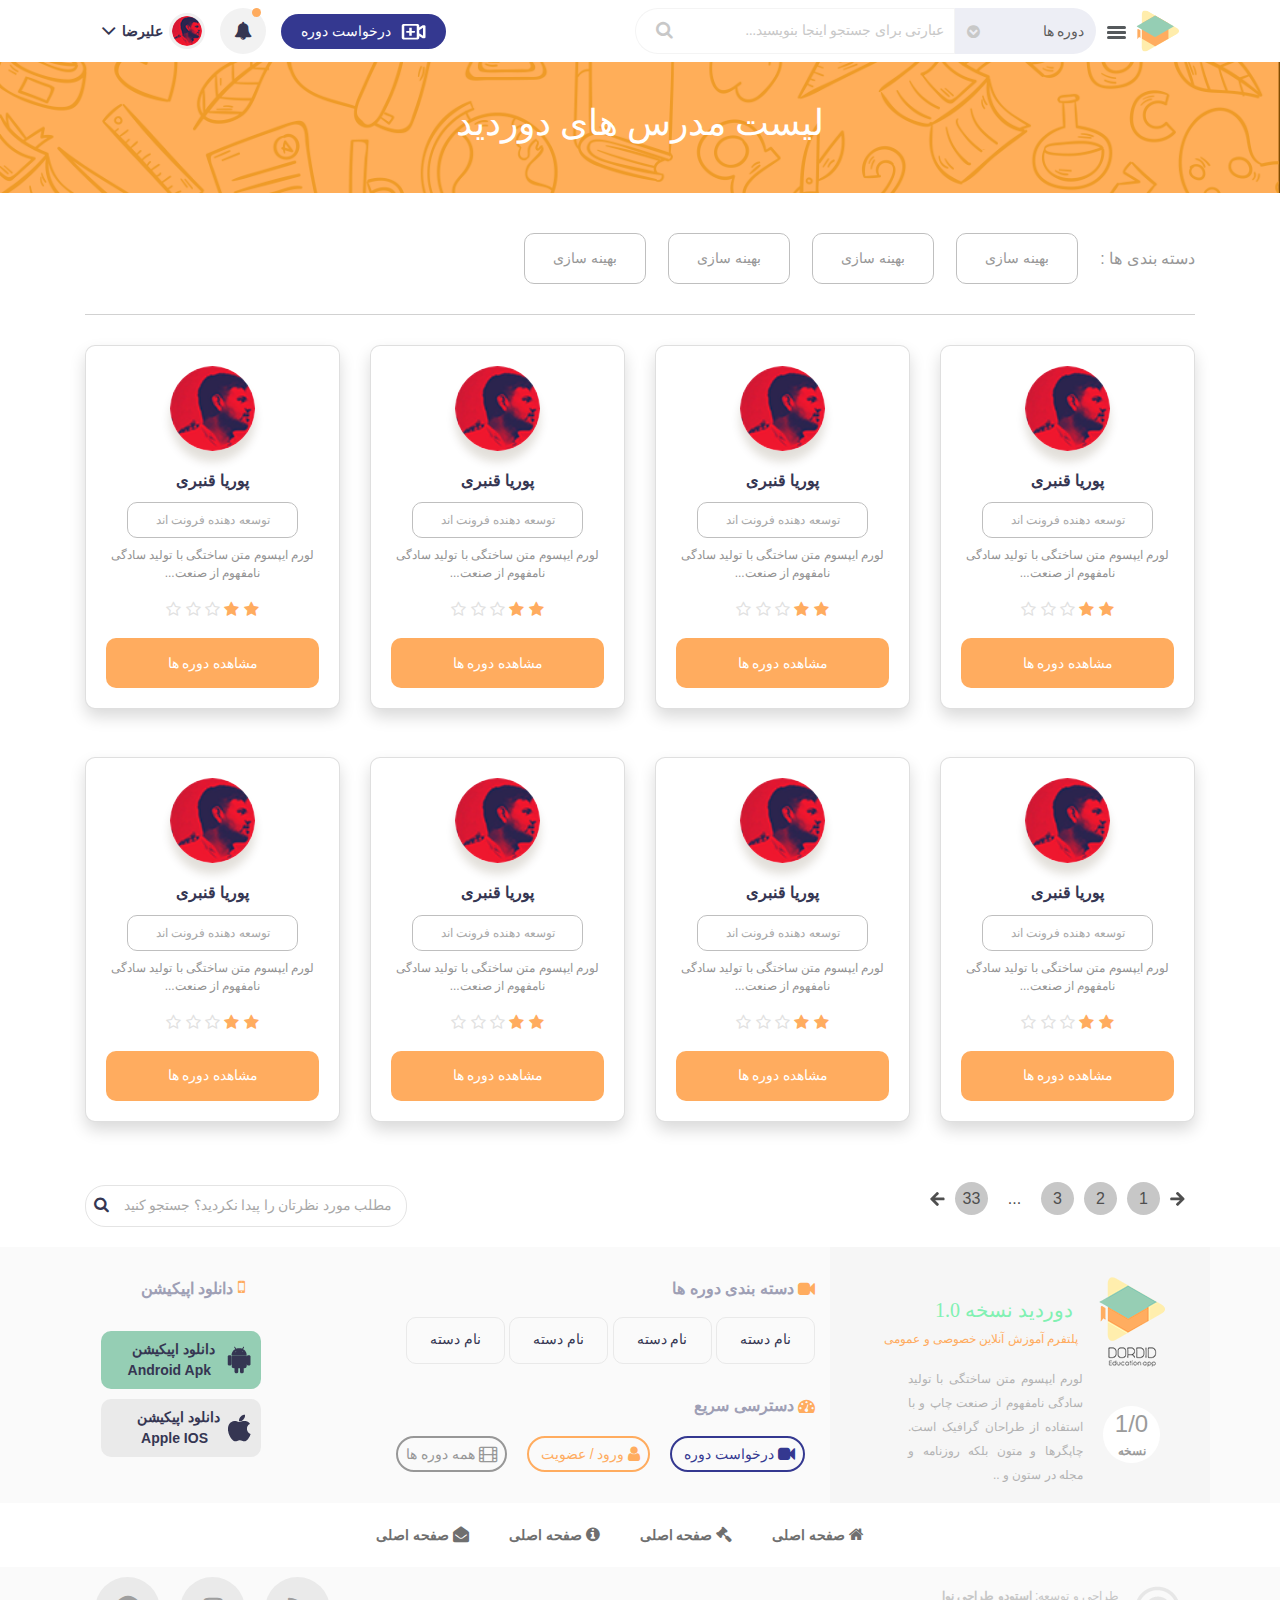
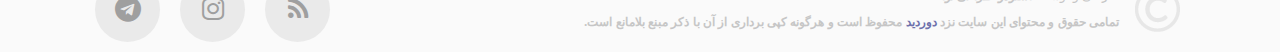
<file: List-teachers.html>
﻿<!doctype html>
<html lang="fa">

<head>
    <meta charset="UTF-8">
    <link rel="icon" href="img/faveicon.png" type="image/x-icon"/>
    <meta name="viewport" content="width=device-width, initial-scale=1.0, maximum-scale=1.0, user-scalable=no"/>
    <link rel="stylesheet" href="css/normalize.css">
    <link rel="stylesheet" href="css/bootstrap.min.css">
    <link rel="stylesheet" href="css/bootstrap-rtl.min.css">
    <link rel='stylesheet prefetch' href='css/owl.carousel.min.css'>
    <link rel='stylesheet prefetch' href='css/lightgallery.min.css'>
    <link rel='stylesheet prefetch' href='css/owl.theme.default.min.css'>
    <link rel="stylesheet" href="css/font-awesome.min.css">
    <link rel="stylesheet" href="css/style.css">
    <!--[if lt IE 9]>
    <script src="https://oss.maxcdn.com/html5shiv/3.7.2/html5shiv.min.js"></script>
    <script src="https://oss.maxcdn.com/respond/1.4.2/respond.min.js"></script>
    <script src="/theme/ecp/assets/js/selectivizr-min.js"></script> <![endif]-->
    <!--[if IE 8 ]>
    <body class="ieBrowser"><![endif]-->
    <!--[if IE 9]>
    <html class="ie9Browser">   <![endif]-->
    <title>دوردید</title>
</head>

<body>
  <!-- header -->
    <div id="header-in">
        <div class="container">
            <nav class="navbar navbar-light fix-nav">
                <div class="d-flex align-items-center">
                    <img src="img/Logo-fix.png" />
                    <button class="navbar-toggler openCollapsingNavbar" type="button">
                        <span></span>
                        <span></span>
                        <span></span>
                        <span></span>
                    </button>
                    <div class="collapse" id="exCollapsingNavbar">
                        <ul class="d-flex align-items-center">
                            <li>
                                <a href="#" class="transition-5">
                                    <i class="fa fa-home transition-5"></i> صفحه اصلی
                                </a>
                            </li>
                            <li>
                                <a href="#" class="transition-5">
                                    <i class="fa fa-gavel transition-5"></i> قوانین و مقررات
                                </a>
                            </li>
                            <li>
                                <a href="#" class="transition-5">
                                    <i class="fa fa-info-circle transition-5"></i> درباره دوردید
                                </a>
                            </li>
                            <li>
                                <a href="#" class="transition-5">
                                    <i class="fa fa-envelope-open transition-5"></i> تماس با دوردید
                                </a>
                            </li>
                        </ul>
                    </div>
                    <i class="fa fa-search show-md open-srch"></i>
                    <div class="hide-md md-open1">
                        <div class="search-form">
                            <form>
                                <div class="inp-wrap cat-wrap">
                                    <label for="categories" class="sr-only">دسته بندی</label>
                                    <select name="search" id="categories" class="grid-100 IRANSans-Light">
                                        <option disabled="" selected="">دوره ها</option>
                                        <option>طراحی</option>
                                        <option>C#</option>
                                        <option>PHP</option>
                                        <option>ASP.NET</option>
                                    </select>
                                </div>
                                <div class="inp-wrap search-wrap">
                                    <label for="search-field" class="search-label sr-only">جسجو</label>
                                    <input type="search" class="grid-100 input-search IRANSans-Light"
                                        placeholder="عبارتی برای جستجو اینجا بنویسید...">
                                </div>
                                <div class="inp-wrap submit-wrap">
                                    <button class="grid-100 btn btn-search-cat">
                                        <i class="fa fa-search"></i>
                                    </button>
                                </div>
                            </form>
                        </div>
                    </div>

                </div>
                <div class="d-flex align-items-center">
                    <a href="#" class="btn btn-darkhast"><img src="img/video-plus.png"><span>درخواست دوره</span></a>
                    <div class="alarm d-flex justify-content-center align-items-center">
                        <i class="fa fa-bell"></i>
                        <span class="noti-num">
                        </span>
                    </div>
                    <label for="profile2" class="profile-dropdown">

                        <img src="img/Dribbble.png" class="img-thumbnail">
                        <span class="user_name">علیرضا</span>
                        <label for="profile2"><i class="fa fa-angle-down"></i></label>
                        <ul class="open-pro">
                            <li class="li-pro">
                                <img src="img/ddd.png" class="img-dropdown">
                                <div class="pro-name">
                                    <span>علیرضا میرزابیگی</span>
                                    <div class="d-flex justify-content-between">
                                        <div class="blue etebar-aa">اعتبار</div>
                                        <div class="blue">23,000 تومان</div>
                                    </div>
                                </div>
                            </li>
                            <hr>
                            <li><a href="#" class="transition-5"><i class="fa fa-columns transition-5"></i> داشبورد</a>
                            </li>
                            <li><a href="#" class="transition-5"><i class="fa fa-video-camera transition-5"></i> دوره
                                    های من
                                    <div class="num-badge d-flex justify-content-center align-items-center">3</div>
                                </a></li>
                            <li><a href="#" class="transition-5"><i class="fa fa-cog transition-5"></i> تنظیمات حساب</a>
                            </li>
                            <li><a href="#" class="transition-5"><i class="fa fa-asterisk transition-5"></i> مهارت و
                                    سوابق
                                    من</a></li>
                            <li><a href="#" class="transition-5"><i class="fa fa-money transition-5"></i> افزایش اعتبار
                                    مالی</a>
                            </li>
                            <li><a href="#" class="transition-5 power-off"><i class="fa fa-power-off transition-5"></i>
                                    خروج</a>
                            </li>
                        </ul>
                    </label>
                </div>

            </nav>

        </div>
    </div>
      <!-- header -->
      
    <section class="banner_am">
        <div class="banner_am__img">
            <h1 class="banner_am__title IRANSans-Bold">لیست مدرس های دوردید</h1>
        </div>
    </section>
    <section class="main_am">
        <div class="container">
            <!--catgori list-->
            <div class="catgory_am">
                <div class="catgori_am__main d-flex align-items-center flex-wrap">
                    <span class="catgori_am_title">دسته بندی ها :</span>
                    <a href="#" class="catgori_am_select IRANSans-Light d-flex justify-content-center align-items-center">
                        بهینه سازی
                    </a>
                    <a href="#" class="catgori_am_select IRANSans-Light d-flex justify-content-center align-items-center">
                        بهینه سازی
                    </a>
                    <a href="#" class="catgori_am_select IRANSans-Light d-flex justify-content-center align-items-center">
                        بهینه سازی
                    </a>
                    <a href="#" class="catgori_am_select IRANSans-Light d-flex justify-content-center align-items-center">
                        بهینه سازی
                    </a>
                    <hr>
                </div>
            </div>
            <!--catgori list-->
            <section class="list_item_am">
                <div class="row">
                    <div class="col-sm-6 col-lg-3 col-md-5 mb-5 teach-cardin">
                        <div class="card my_teach-card shadow">
                            <div class="card-body">
                                <div class="master_profile__am d-flex justify-content-center"> <img src="img/ddd.png"
                                        alt=""></div>
                                <h2 class="master_title_am blue-dark ">پوریا قنبری</h2>
                                <div class="front-end-develooper__am d-flex align-items-center justify-content-center">
                                    توسعه دهنده فرونت اند</div>
                                <p class="text-center mt-2 text-am-item">لورم ایپسوم متن ساختگی با تولید سادگی نامفهوم
                                    از صنعت...</p>
                                <div class="star-rating align-items-center mb-3">
                                    <i class="fa fa-star yellow-star"></i>
                                    <i class="fa fa-star yellow-star"></i>
                                    <i class="fa fa-star-o"></i>
                                    <i class="fa fa-star-o"></i>
                                    <i class="fa fa-star-o"></i>
                                </div>
                                <a href="#" class="btn_list_item__am IRANSans-Bold d-flex justify-content-center align-items-center">مشاهده دوره ها
                               
                                </a>

                            </div>
                        </div>
                    </div>
                    <div class="col-sm-6 col-lg-3 col-md-5 mb-5 teach-cardin">
                        <div class="card my_teach-card shadow">
                            <div class="card-body">
                                <div class="master_profile__am d-flex justify-content-center"> <img src="img/ddd.png"
                                        alt=""></div>
                                <h2 class="master_title_am blue-dark ">پوریا قنبری</h2>
                                <div class="front-end-develooper__am d-flex align-items-center justify-content-center">
                                    توسعه دهنده فرونت اند</div>
                                <p class="text-center mt-2 text-am-item">لورم ایپسوم متن ساختگی با تولید سادگی نامفهوم
                                    از صنعت...</p>
                                <div class="star-rating align-items-center mb-3">
                                    <i class="fa fa-star yellow-star"></i>
                                    <i class="fa fa-star yellow-star"></i>
                                    <i class="fa fa-star-o"></i>
                                    <i class="fa fa-star-o"></i>
                                    <i class="fa fa-star-o"></i>
                                </div>
                                <a href="#" class="btn_list_item__am IRANSans-Bold d-flex justify-content-center align-items-center">مشاهده دوره ها
                               
                                  </a>

                            </div>
                        </div>
                    </div>
                    <div class="col-sm-6 col-lg-3 col-md-5 mb-5 teach-cardin">
                        <div class="card my_teach-card shadow">
                            <div class="card-body">
                                <div class="master_profile__am d-flex justify-content-center"> <img src="img/ddd.png"
                                        alt=""></div>
                                <h2 class="master_title_am blue-dark ">پوریا قنبری</h2>
                                <div class="front-end-develooper__am d-flex align-items-center justify-content-center">
                                    توسعه دهنده فرونت اند</div>
                                <p class="text-center mt-2 text-am-item">لورم ایپسوم متن ساختگی با تولید سادگی نامفهوم
                                    از صنعت...</p>
                                <div class="star-rating align-items-center mb-3">
                                    <i class="fa fa-star yellow-star"></i>
                                    <i class="fa fa-star yellow-star"></i>
                                    <i class="fa fa-star-o"></i>
                                    <i class="fa fa-star-o"></i>
                                    <i class="fa fa-star-o"></i>
                                </div>
                                <a href="#" class="btn_list_item__am IRANSans-Bold d-flex justify-content-center align-items-center">مشاهده دوره ها
                               
                                  </a>

                            </div>
                        </div>
                    </div>
                    <div class="col-sm-6 col-lg-3 col-md-5 mb-5 teach-cardin">
                        <div class="card my_teach-card shadow">
                            <div class="card-body">
                                <div class="master_profile__am d-flex justify-content-center"> <img src="img/ddd.png"
                                        alt=""></div>
                                <h2 class="master_title_am blue-dark ">پوریا قنبری</h2>
                                <div class="front-end-develooper__am d-flex align-items-center justify-content-center">
                                    توسعه دهنده فرونت اند</div>
                                <p class="text-center mt-2 text-am-item">لورم ایپسوم متن ساختگی با تولید سادگی نامفهوم
                                    از صنعت...</p>
                                <div class="star-rating align-items-center mb-3">
                                    <i class="fa fa-star yellow-star"></i>
                                    <i class="fa fa-star yellow-star"></i>
                                    <i class="fa fa-star-o"></i>
                                    <i class="fa fa-star-o"></i>
                                    <i class="fa fa-star-o"></i>
                                </div>
                                <a href="#" class="btn_list_item__am IRANSans-Bold d-flex justify-content-center align-items-center">مشاهده دوره ها
                               
                                  </a>

                            </div>
                        </div>
                    </div>
                    <div class="col-sm-6 col-lg-3 col-md-5 mb-5 teach-cardin">
                        <div class="card my_teach-card shadow">
                            <div class="card-body">
                                <div class="master_profile__am d-flex justify-content-center"> <img src="img/ddd.png"
                                        alt=""></div>
                                <h2 class="master_title_am blue-dark ">پوریا قنبری</h2>
                                <div class="front-end-develooper__am d-flex align-items-center justify-content-center">
                                    توسعه دهنده فرونت اند</div>
                                <p class="text-center mt-2 text-am-item">لورم ایپسوم متن ساختگی با تولید سادگی نامفهوم
                                    از صنعت...</p>
                                <div class="star-rating align-items-center mb-3">
                                    <i class="fa fa-star yellow-star"></i>
                                    <i class="fa fa-star yellow-star"></i>
                                    <i class="fa fa-star-o"></i>
                                    <i class="fa fa-star-o"></i>
                                    <i class="fa fa-star-o"></i>
                                </div>
                                <a href="#" class="btn_list_item__am IRANSans-Bold d-flex justify-content-center align-items-center">مشاهده دوره ها
                               
                                  </a>

                            </div>
                        </div>
                    </div>
                    <div class="col-sm-6 col-lg-3 col-md-5 mb-5 teach-cardin">
                        <div class="card my_teach-card shadow">
                            <div class="card-body">
                                <div class="master_profile__am d-flex justify-content-center"> <img src="img/ddd.png"
                                        alt=""></div>
                                <h2 class="master_title_am blue-dark ">پوریا قنبری</h2>
                                <div class="front-end-develooper__am d-flex align-items-center justify-content-center">
                                    توسعه دهنده فرونت اند</div>
                                <p class="text-center mt-2 text-am-item">لورم ایپسوم متن ساختگی با تولید سادگی نامفهوم
                                    از صنعت...</p>
                                <div class="star-rating align-items-center mb-3">
                                    <i class="fa fa-star yellow-star"></i>
                                    <i class="fa fa-star yellow-star"></i>
                                    <i class="fa fa-star-o"></i>
                                    <i class="fa fa-star-o"></i>
                                    <i class="fa fa-star-o"></i>
                                </div>
                                <a href="#" class="btn_list_item__am IRANSans-Bold d-flex justify-content-center align-items-center">مشاهده دوره ها
                               
                                  </a>

                            </div>
                        </div>
                    </div>
                    <div class="col-sm-6 col-lg-3 col-md-5 mb-5 teach-cardin">
                        <div class="card my_teach-card shadow">
                            <div class="card-body">
                                <div class="master_profile__am d-flex justify-content-center"> <img src="img/ddd.png"
                                        alt=""></div>
                                <h2 class="master_title_am blue-dark ">پوریا قنبری</h2>
                                <div class="front-end-develooper__am d-flex align-items-center justify-content-center">
                                    توسعه دهنده فرونت اند</div>
                                <p class="text-center mt-2 text-am-item">لورم ایپسوم متن ساختگی با تولید سادگی نامفهوم
                                    از صنعت...</p>
                                <div class="star-rating align-items-center mb-3">
                                    <i class="fa fa-star yellow-star"></i>
                                    <i class="fa fa-star yellow-star"></i>
                                    <i class="fa fa-star-o"></i>
                                    <i class="fa fa-star-o"></i>
                                    <i class="fa fa-star-o"></i>
                                </div>
                                <a href="#" class="btn_list_item__am IRANSans-Bold d-flex justify-content-center align-items-center">مشاهده دوره ها
                               
                                  </a>

                            </div>
                        </div>
                    </div>
                    <div class="col-sm-6 col-lg-3 col-md-5 mb-5 teach-cardin">
                        <div class="card my_teach-card shadow">
                            <div class="card-body">
                                <div class="master_profile__am d-flex justify-content-center"> <img src="img/ddd.png"
                                        alt=""></div>
                                <h2 class="master_title_am blue-dark ">پوریا قنبری</h2>
                                 <div class="front-end-develooper__am d-flex align-items-center justify-content-center">
                                    توسعه دهنده فرونت اند</div>
                                <p class="text-center mt-2 text-am-item">لورم ایپسوم متن ساختگی با تولید سادگی نامفهوم
                                    از صنعت...</p>
                                <div class="star-rating align-items-center mb-3">
                                    <i class="fa fa-star yellow-star"></i>
                                    <i class="fa fa-star yellow-star"></i>
                                    <i class="fa fa-star-o"></i>
                                    <i class="fa fa-star-o"></i>
                                    <i class="fa fa-star-o"></i>
                                </div>
                                <a href="#" class="btn_list_item__am IRANSans-Bold d-flex justify-content-center align-items-center">مشاهده دوره ها
                               
                                  </a>

                            </div>
                        </div>
                    </div>
                </div>
            </section>
            <!--categories list-->
            <div class="page_am_diff_search d-flex justify-content-between">
                <div class="page_select_am d-flex align-items-center">
                    <a href="#">
                        <img src="img/arrow-right.png" alt="">
                    </a>
                    <a href="#" class="number_page__am">1</a>
                    <a href="#" class="number_page__am">2</a>
                    <a href="#" class="number_page__am">3</a>
                    <a href="#" class="number_page__am dotenumber_page__am">...</a>
                    <a href="#" class="number_page__am">33</a>
                    <a href="#" href="#">
                        <img src="img/arrow-left.png" alt="">
                    </a>
                </div>
                <div class="search_page__am">
                    <input type="text" placeholder="مطلب مورد نظرتان را پیدا نکردید؟ جستجو کنید">
                    <a href="#"><i class="fa fa-search"></i></a>
                </div>
            </div>
        </div>
    </section>
    
  <!-- footer -->
  <footer class="footer_list__am">
        <div id="footer-in">
          <div class="container">
            <div class="row">
              <div class="col-lg-4 bg-dark-gray">
                <div class="version__am d-flex align-items-center order-2">
                  <img src="img/fin.png" alt="دوردید">
                  <div class="mtn__am">
                    <h2 class="green-dark version__dordid__am">دوردید نسخه 1.0</h2>
                    <h3 class="orang version__online__am">پلتفرم آموزش آنلاین خصوصی و عمومی</h3>
                  </div>
                </div>
                <div class="d-flex align-items-center version__am2 align-items-center">
                  <div class="d-flex flex-column noskhe1__am">
                    <div class="noskh__num">1/0</div>
                    <div class="noskh__text">نسخه</div>
                  </div>
                  <p class="tozih__am">لورم ایپسوم متن ساختگی با تولید سادگی نامفهوم از صنعت چاپ و با استفاده از
                    طراحان
                    گرافیک است. چاپگرها و متون بلکه
                    روزنامه و مجله در ستون و ..</p>
                </div>
              </div>
              <div class="col-lg-6">
                <div>
                  <div>
                    <div class="period_list__am">
                        <i class="fa fa-video-camera"></i>
                      <span class="period_title__am">دسته بندی دوره ها</span>
                    </div>
                    <div class="title_list__am  mt-3">
                      <a href="#" class="tilte_list__section">نام دسته </a>
                      <a href="#" class="tilte_list__section">نام دسته </a>
                      <a href="#" class="tilte_list__section">نام دسته </a>
                      <a href="#" class="tilte_list__section">نام دسته </a>
                    </div>
                  </div>
                  <div class="fast__section__am">
                    <div class="fast_main___am Clearfix">
                        <i class="fa fa-tachometer"></i>
                      <span class="fast_section_title">دسترسی سریع</span>
                    </div>
                    <div class="btn_section__am">
                      <a href="#" class="btn_blue_main__am">
                        <i class="fa fa-video-camera blue"></i>
                        <span class="blue">درخواست دوره</span>
                      </a>
                      <a href="#" class="btn_orang_main__am">
                          <i class="fa fa-user orang"></i>
                        <span class="orang">ورود / عضویت</span>
                      </a>
                      <a href="#" class="btn_gray_main__am">
                          <i class="fa fa-film gray_btn"></i>
                        <span class="gray_btn">همه دوره ها</span>
                      </a>
                    </div>
                  </div>
                </div>
              </div>
              <div class="col-lg-2">
                <div class="download_app__am">
                  <div class="d-flex  download_section__am">
                      <i class="fa fa-mobile"></i>
                    <span>دانلود اپیکیشن</span>
                  </div>
                  <div class="d-flex flex-column align-items-end  justify-content-center button_section__am">
                    <a href="#">
                      <div class="btn_android_am d-flex  align-items-center green-dark">
                        <img src="img/Android.png" alt="android">
                        <div class="title__btn__am">
                          <div>دانلود اپیکیشن</div>
                          <div class="title__btn__am">
                            Android Apk
                          </div>
                        </div>
                      </div>
                    </a>
                    <a href="#">
                      <div class="btn_ios_am d-flex  align-items-center green-dark">
    
                        <img src="img/apple.png" alt="android">
                        <div class="title__btn__am">
                          <div>دانلود اپیکیشن</div>
                          <div class="title__btn__am">
                            Apple IOS
                          </div>
    
                        </div>
    
                      </div>
                    </a>
                  </div>
                </div>
              </div>
            </div>
          </div>
        </div>
        <div class="menu_footer_am">
          <ul class="menu_footer_section d-flex justify-content-center flex-wrap ">
            <li>
              <a href="#">
                <i class="fa fa-home"></i>
                <span>صفحه اصلی </span>
              </a>
            </li>
            <li>
              <a href="#">
                <i class="fa fa-gavel"></i>
                <span>صفحه اصلی </span>
              </a>
            </li>
            <li>
              <a href="#">
                <i class="fa fa-info-circle" aria-hidden="true"></i>
                <span>صفحه اصلی </span>
              </a>
            </li>
            <li>
              <a href="#">
                <i class="fa fa-envelope-open"></i>
                <span>صفحه اصلی </span>
              </a>
            </li>
    
          </ul>
        </div>
        <div class="container">
          <div class="d-flex justify-content-between flex-wrap copy-right-item">
            <div class="footer_am_down d-flex align-items-center justify-content-center">
              <img src="img/copyright.png" alt="">
              <div class="mr-3 copy-right">
                طراحی و توسعه: <span class="nova__am">استودو طراحی نوا</span>
                <div class="mtn_footer__am">تمامی حقوق و محتوای این سایت نزد <a href="#">دوردید</a> محفوظ است و
                  هرگونه کپی برداری از آن با ذکر مبنع بلامانع است.</div>
              </div>
            </div>
            <div class="d-flex align-items-center">
              <a href="#">
                <div class="rss_section__am d-flex justify-content-center align-items-center">
                  <i class="fa fa-rss"></i>
                </div>
              </a>
              <a href="#">
                <div class="rss_section__am d-flex justify-content-center align-items-center">
                  <i class="fa fa-instagram"></i>
                </div>
              </a>
              <a href="#">
                <div class="rss_section__am d-flex justify-content-center align-items-center">
                  <i class="fa fa-telegram"></i>
                </div>
              </a>
            </div>
          </div>
        </div>
        </div>
      </footer>
      <!-- footer -->


<script src="js/jquery-3.2.1.min.js"></script>
<script src="js/modernizr.js"></script>
<script src="js/bootstrap.min.js"></script>
<script src="js/lightgallery-all.min.js"></script>
<script src='js/owl.carousel.js'></script>
<script src="js/jquery.validate.min.js"></script>
<script src="js/main.js"></script>
</body>


</html>
</file>
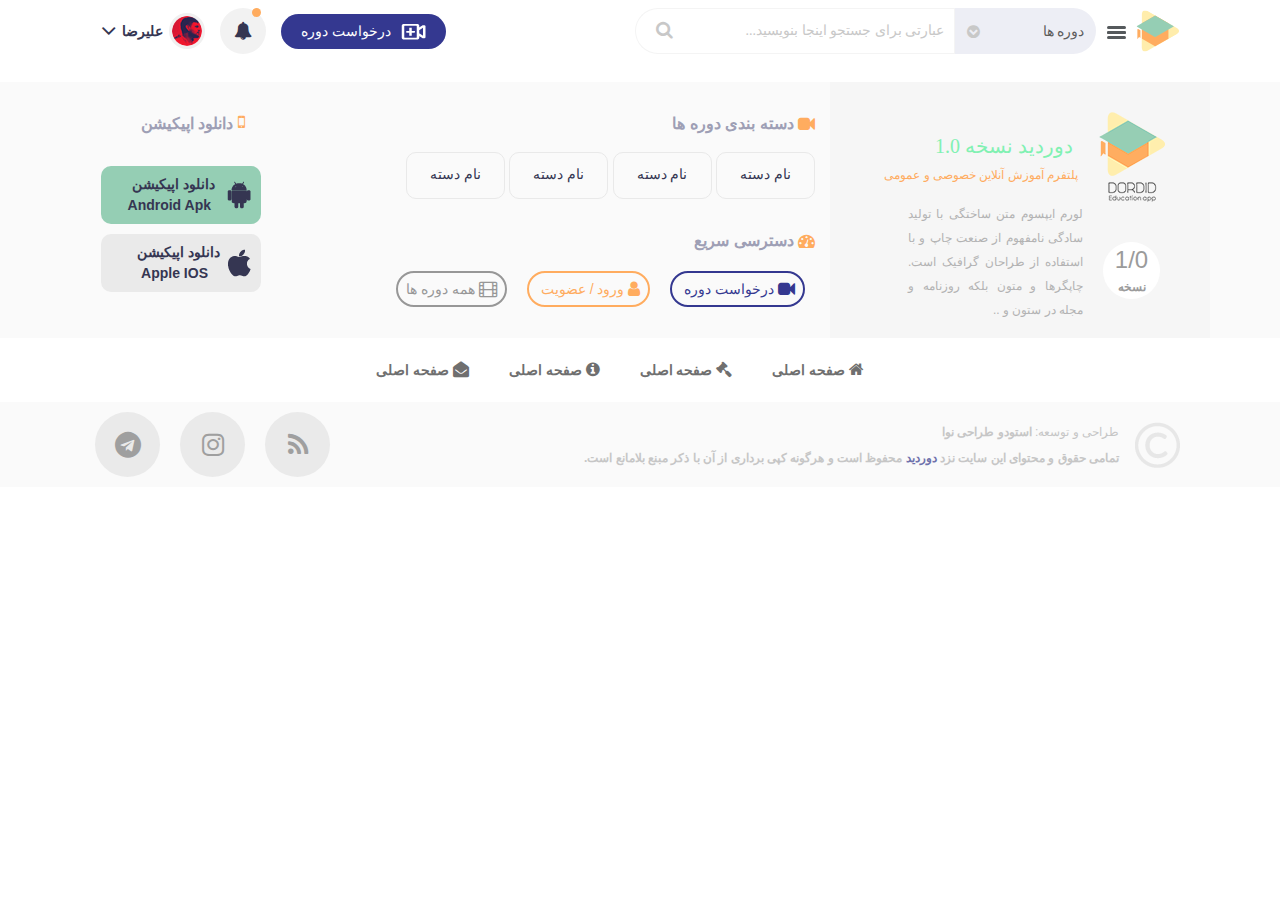
<file: master-page.html>
﻿<!doctype html>
<html lang="fa">

<head>
    <meta charset="UTF-8">
    <link rel="icon" href="img/faveicon.png" type="image/x-icon"/>
    <meta name="viewport" content="width=device-width, initial-scale=1.0, maximum-scale=1.0, user-scalable=no"/>
    <link rel="stylesheet" href="css/normalize.css">
    <link rel="stylesheet" href="css/bootstrap.min.css">
    <link rel="stylesheet" href="css/bootstrap-rtl.min.css">
    <link rel='stylesheet prefetch' href='css/owl.carousel.min.css'>
    <link rel='stylesheet prefetch' href='css/lightgallery.min.css'>
    <link rel='stylesheet prefetch' href='css/owl.theme.default.min.css'>
    <link rel="stylesheet" href="css/font-awesome.min.css">
    <link rel="stylesheet" href="css/style.css">
    <!--[if lt IE 9]>
    <script src="https://oss.maxcdn.com/html5shiv/3.7.2/html5shiv.min.js"></script>
    <script src="https://oss.maxcdn.com/respond/1.4.2/respond.min.js"></script>
    <script src="/theme/ecp/assets/js/selectivizr-min.js"></script> <![endif]-->
    <!--[if IE 8 ]>
    <body class="ieBrowser"><![endif]-->
    <!--[if IE 9]>
    <html class="ie9Browser">   <![endif]-->
    <title>دوردید</title>
</head>

<body>
    <!-- header -->
    <div id="header-in">
        <div class="container">
            <nav class="navbar navbar-light fix-nav">
                <div class="d-flex align-items-center">
                    <img src="img/Logo-fix.png" />
                    <button class="navbar-toggler openCollapsingNavbar" type="button">
                        <span></span>
                        <span></span>
                        <span></span>
                        <span></span>
                    </button>
                    <div class="collapse" id="exCollapsingNavbar">
                        <ul class="d-flex align-items-center">
                            <li>
                                <a href="#" class="transition-5">
                                    <i class="fa fa-home transition-5"></i> صفحه اصلی
                                </a>
                            </li>
                            <li>
                                <a href="#" class="transition-5">
                                    <i class="fa fa-gavel transition-5"></i> قوانین و مقررات
                                </a>
                            </li>
                            <li>
                                <a href="#" class="transition-5">
                                    <i class="fa fa-info-circle transition-5"></i> درباره دوردید
                                </a>
                            </li>
                            <li>
                                <a href="#" class="transition-5">
                                    <i class="fa fa-envelope-open transition-5"></i> تماس با دوردید
                                </a>
                            </li>
                        </ul>
                    </div>
                    <i class="fa fa-search show-md open-srch"></i>
                    <div class="hide-md md-open1">
                        <div class="search-form">
                            <form>
                                <div class="inp-wrap cat-wrap">
                                    <label for="categories" class="sr-only">دسته بندی</label>
                                    <select name="search" id="categories" class="grid-100 IRANSans-Light">
                                        <option disabled="" selected="">دوره ها</option>
                                        <option>طراحی</option>
                                        <option>C#</option>
                                        <option>PHP</option>
                                        <option>ASP.NET</option>
                                    </select>
                                </div>
                                <div class="inp-wrap search-wrap">
                                    <label for="search-field" class="search-label sr-only">جسجو</label>
                                    <input type="search" class="grid-100 input-search IRANSans-Light"
                                        placeholder="عبارتی برای جستجو اینجا بنویسید...">
                                </div>
                                <div class="inp-wrap submit-wrap">
                                    <button class="grid-100 btn btn-search-cat">
                                        <i class="fa fa-search"></i>
                                    </button>
                                </div>
                            </form>
                        </div>
                    </div>

                </div>
                <div class="d-flex align-items-center">
                    <a href="#" class="btn btn-darkhast"><img src="img/video-plus.png"><span>درخواست دوره</span></a>
                    <div class="alarm d-flex justify-content-center align-items-center">
                        <i class="fa fa-bell"></i>
                        <span class="noti-num">
                        </span>
                    </div>
                    <label for="profile2" class="profile-dropdown">

                        <img src="img/Dribbble.png" class="img-thumbnail">
                        <span class="user_name">علیرضا</span>
                        <label for="profile2"><i class="fa fa-angle-down"></i></label>
                        <ul class="open-pro">
                            <li class="li-pro">
                                <img src="img/ddd.png" class="img-dropdown">
                                <div class="pro-name">
                                    <span>علیرضا میرزابیگی</span>
                                    <div class="d-flex justify-content-between">
                                        <div class="blue etebar-aa">اعتبار</div>
                                        <div class="blue">23,000 تومان</div>
                                    </div>
                                </div>
                            </li>
                            <hr>
                            <li><a href="#" class="transition-5"><i class="fa fa-columns transition-5"></i>
                                    داشبورد</a>
                            </li>
                            <li>
                              <a href="#" class="transition-5"><i class="fa fa-video-camera transition-5"></i> دوره
                                    های من
                                    <div class="num-badge d-flex justify-content-center align-items-center">3</div>
                                </a>
                              </li>
                            <li><a href="#" class="transition-5"><i class="fa fa-cog transition-5"></i> تنظیمات
                                    حساب</a>
                            </li>
                            <li><a href="#" class="transition-5"><i class="fa fa-asterisk transition-5"></i> مهارت و
                                    سوابق
                                    من</a></li>
                            <li><a href="#" class="transition-5"><i class="fa fa-money transition-5"></i> افزایش
                                    اعتبار
                                    مالی</a>
                            </li>
                            <li><a href="#" class="transition-5 power-off"><i class="fa fa-power-off transition-5"></i>
                                    خروج</a>
                            </li>
                        </ul>
                    </label>
                </div>

            </nav>

        </div>
    </div>
    <!-- header -->



  <!-- footer -->
  <footer class="footer_list__am">
        <div id="footer-in">
          <div class="container">
            <div class="row">
              <div class="col-lg-4 bg-dark-gray">
                <div class="version__am d-flex align-items-center order-2">
                  <img src="img/fin.png" alt="دوردید">
                  <div class="mtn__am">
                    <h2 class="green-dark version__dordid__am">دوردید نسخه 1.0</h2>
                    <h3 class="orang version__online__am">پلتفرم آموزش آنلاین خصوصی و عمومی</h3>
                  </div>
                </div>
                <div class="d-flex align-items-center version__am2 align-items-center">
                  <div class="d-flex flex-column noskhe1__am">
                    <div class="noskh__num">1/0</div>
                    <div class="noskh__text">نسخه</div>
                  </div>
                  <p class="tozih__am">لورم ایپسوم متن ساختگی با تولید سادگی نامفهوم از صنعت چاپ و با استفاده از
                    طراحان
                    گرافیک است. چاپگرها و متون بلکه
                    روزنامه و مجله در ستون و ..</p>
                </div>
              </div>
              <div class="col-lg-6">
                <div>
                  <div>
                    <div class="period_list__am">
                        <i class="fa fa-video-camera"></i>
                      <span class="period_title__am">دسته بندی دوره ها</span>
                    </div>
                    <div class="title_list__am  mt-3">
                      <a href="#" class="tilte_list__section">نام دسته </a>
                      <a href="#" class="tilte_list__section">نام دسته </a>
                      <a href="#" class="tilte_list__section">نام دسته </a>
                      <a href="#" class="tilte_list__section">نام دسته </a>
                    </div>
                  </div>
                  <div class="fast__section__am">
                    <div class="fast_main___am Clearfix">
                        <i class="fa fa-tachometer"></i>
                      <span class="fast_section_title">دسترسی سریع</span>
                    </div>
                    <div class="btn_section__am">
                      <a href="#" class="btn_blue_main__am">
                        <i class="fa fa-video-camera blue"></i>
                        <span class="blue">درخواست دوره</span>
                      </a>
                      <a href="#" class="btn_orang_main__am">
                          <i class="fa fa-user orang"></i>
                        <span class="orang">ورود / عضویت</span>
                      </a>
                      <a href="#" class="btn_gray_main__am">
                          <i class="fa fa-film gray_btn"></i>
                        <span class="gray_btn">همه دوره ها</span>
                      </a>
                    </div>
                  </div>
                </div>
              </div>
              <div class="col-lg-2">
                <div class="download_app__am">
                  <div class="d-flex  download_section__am">
                      <i class="fa fa-mobile"></i>
                    <span>دانلود اپیکیشن</span>
                  </div>
                  <div class="d-flex flex-column align-items-end  justify-content-center button_section__am">
                    <a href="#">
                      <div class="btn_android_am d-flex  align-items-center green-dark">
                        <img src="img/Android.png" alt="android">
                        <div class="title__btn__am">
                          <div>دانلود اپیکیشن</div>
                          <div class="title__btn__am">
                            Android Apk
                          </div>
                        </div>
                      </div>
                    </a>
                    <a href="#">
                      <div class="btn_ios_am d-flex  align-items-center green-dark">
    
                        <img src="img/apple.png" alt="android">
                        <div class="title__btn__am">
                          <div>دانلود اپیکیشن</div>
                          <div class="title__btn__am">
                            Apple IOS
                          </div>
    
                        </div>
    
                      </div>
                    </a>
                  </div>
                </div>
              </div>
            </div>
          </div>
        </div>
        <div class="menu_footer_am">
          <ul class="menu_footer_section d-flex justify-content-center flex-wrap ">
            <li>
              <a href="#">
                <i class="fa fa-home"></i>
                <span>صفحه اصلی </span>
              </a>
            </li>
            <li>
              <a href="#">
                <i class="fa fa-gavel"></i>
                <span>صفحه اصلی </span>
              </a>
            </li>
            <li>
              <a href="#">
                <i class="fa fa-info-circle" aria-hidden="true"></i>
                <span>صفحه اصلی </span>
              </a>
            </li>
            <li>
              <a href="#">
                <i class="fa fa-envelope-open"></i>
                <span>صفحه اصلی </span>
              </a>
            </li>
    
          </ul>
        </div>
        <div class="container">
          <div class="d-flex justify-content-between flex-wrap copy-right-item">
            <div class="footer_am_down d-flex align-items-center justify-content-center">
              <img src="img/copyright.png" alt="">
              <div class="mr-3 copy-right">
                طراحی و توسعه: <span class="nova__am">استودو طراحی نوا</span>
                <div class="mtn_footer__am">تمامی حقوق و محتوای این سایت نزد <a href="#">دوردید</a> محفوظ است و
                  هرگونه کپی برداری از آن با ذکر مبنع بلامانع است.</div>
              </div>
            </div>
            <div class="d-flex align-items-center">
              <a href="#">
                <div class="rss_section__am d-flex justify-content-center align-items-center">
                  <i class="fa fa-rss"></i>
                </div>
              </a>
              <a href="#">
                <div class="rss_section__am d-flex justify-content-center align-items-center">
                  <i class="fa fa-instagram"></i>
                </div>
              </a>
              <a href="#">
                <div class="rss_section__am d-flex justify-content-center align-items-center">
                  <i class="fa fa-telegram"></i>
                </div>
              </a>
            </div>
          </div>
        </div>
        </div>
      </footer>
      <!-- footer -->


<script src="js/jquery-3.2.1.min.js"></script>
<script src="js/modernizr.js"></script>
<script src="js/bootstrap.min.js"></script>
<script src="js/lightgallery-all.min.js"></script>
<script src='js/owl.carousel.js'></script>
<script src="js/jquery.validate.min.js"></script>
<script src="js/main.js"></script>
</body>


</html>
</file>
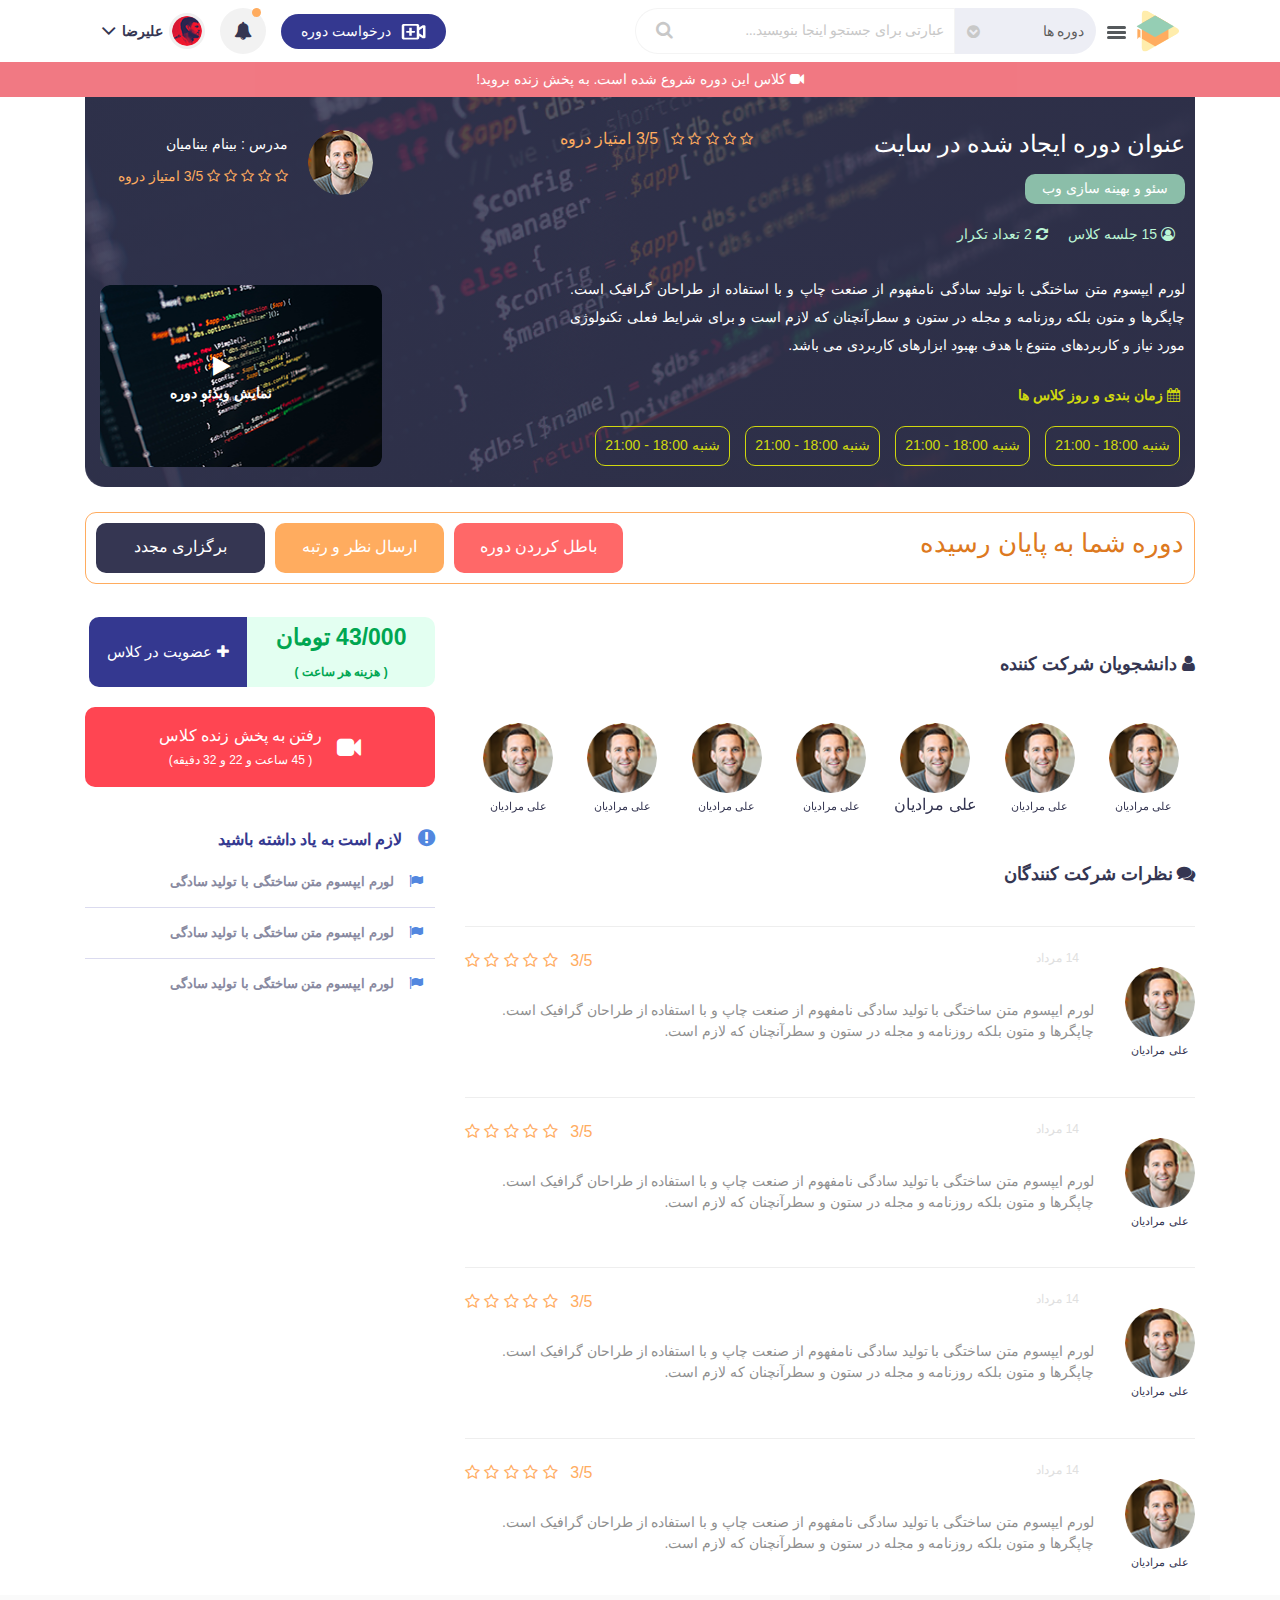
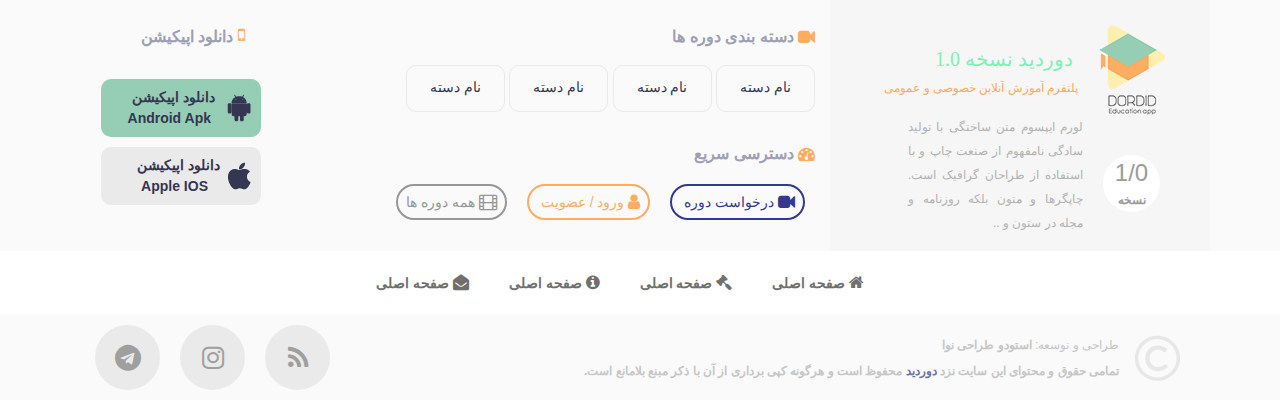
<file: period-public.html>
﻿<!doctype html>
<html lang="fa">

<head>
    <meta charset="UTF-8">
    <link rel="icon" href="img/faveicon.png" type="image/x-icon"/>
    <meta name="viewport" content="width=device-width, initial-scale=1.0, maximum-scale=1.0, user-scalable=no"/>
    <link rel="stylesheet" href="css/normalize.css">
    <link rel="stylesheet" href="css/bootstrap.min.css">
    <link rel="stylesheet" href="css/bootstrap-rtl.min.css">
    <link rel='stylesheet prefetch' href='css/owl.carousel.min.css'>
    <link rel='stylesheet prefetch' href='css/lightgallery.min.css'>
    <link rel='stylesheet prefetch' href='css/owl.theme.default.min.css'>
    <link rel="stylesheet" href="css/font-awesome.min.css">
    <link rel="stylesheet" href="css/style.css">
    <!--[if lt IE 9]>
    <script src="https://oss.maxcdn.com/html5shiv/3.7.2/html5shiv.min.js"></script>
    <script src="https://oss.maxcdn.com/respond/1.4.2/respond.min.js"></script>
    <script src="/theme/ecp/assets/js/selectivizr-min.js"></script> <![endif]-->
    <!--[if IE 8 ]>
    <body class="ieBrowser"><![endif]-->
    <!--[if IE 9]>
    <html class="ie9Browser">   <![endif]-->
    <title>دوردید</title>
</head>

<body>
    <!-- header -->
    <div id="header-in">
            <div class="container">
                <nav class="navbar navbar-light fix-nav">
                    <div class="d-flex align-items-center">
                        <img src="img/Logo-fix.png" />
                        <button class="navbar-toggler openCollapsingNavbar" type="button">
                            <span></span>
                            <span></span>
                            <span></span>
                            <span></span>
                        </button>
                        <div class="collapse" id="exCollapsingNavbar">
                            <ul class="d-flex align-items-center">
                                <li>
                                    <a href="#" class="transition-5">
                                        <i class="fa fa-home transition-5"></i> صفحه اصلی
                                    </a>
                                </li>
                                <li>
                                    <a href="#" class="transition-5">
                                        <i class="fa fa-gavel transition-5"></i> قوانین و مقررات
                                    </a>
                                </li>
                                <li>
                                    <a href="#" class="transition-5">
                                        <i class="fa fa-info-circle transition-5"></i> درباره دوردید
                                    </a>
                                </li>
                                <li>
                                    <a href="#" class="transition-5">
                                        <i class="fa fa-envelope-open transition-5"></i> تماس با دوردید
                                    </a>
                                </li>
                            </ul>
                        </div>
                        <i class="fa fa-search show-md open-srch"></i>
                        <div class="hide-md md-open1">
                            <div class="search-form">
                                <form>
                                    <div class="inp-wrap cat-wrap">
                                        <label for="categories" class="sr-only">دسته بندی</label>
                                        <select name="search" id="categories" class="grid-100 IRANSans-Light">
                                            <option disabled="" selected="">دوره ها</option>
                                            <option>طراحی</option>
                                            <option>C#</option>
                                            <option>PHP</option>
                                            <option>ASP.NET</option>
                                        </select>
                                    </div>
                                    <div class="inp-wrap search-wrap">
                                        <label for="search-field" class="search-label sr-only">جسجو</label>
                                        <input type="search" class="grid-100 input-search IRANSans-Light"
                                            placeholder="عبارتی برای جستجو اینجا بنویسید...">
                                    </div>
                                    <div class="inp-wrap submit-wrap">
                                        <button class="grid-100 btn btn-search-cat">
                                            <i class="fa fa-search"></i>
                                        </button>
                                    </div>
                                </form>
                            </div>
                        </div>
    
                    </div>
                    <div class="d-flex align-items-center">
                        <a href="#" class="btn btn-darkhast"><img src="img/video-plus.png"><span>درخواست دوره</span></a>
                        <div class="alarm d-flex justify-content-center align-items-center">
                            <i class="fa fa-bell"></i>
                            <span class="noti-num">
                            </span>
                        </div>
                        <label for="profile2" class="profile-dropdown">
    
                            <img src="img/Dribbble.png" class="img-thumbnail">
                            <span class="user_name">علیرضا</span>
                            <label for="profile2"><i class="fa fa-angle-down"></i></label>
                            <ul class="open-pro">
                                <li class="li-pro">
                                    <img src="img/ddd.png" class="img-dropdown">
                                    <div class="pro-name">
                                        <span>علیرضا میرزابیگی</span>
                                        <div class="d-flex justify-content-between">
                                            <div class="blue etebar-aa">اعتبار</div>
                                            <div class="blue">23,000 تومان</div>
                                        </div>
                                    </div>
                                </li>
                                <hr>
                                <li><a href="#" class="transition-5"><i class="fa fa-columns transition-5"></i>
                                        داشبورد</a>
                                </li>
                                <li>
                                  <a href="#" class="transition-5"><i class="fa fa-video-camera transition-5"></i> دوره
                                        های من
                                        <div class="num-badge d-flex justify-content-center align-items-center">3</div>
                                    </a>
                                  </li>
                                <li><a href="#" class="transition-5"><i class="fa fa-cog transition-5"></i> تنظیمات
                                        حساب</a>
                                </li>
                                <li><a href="#" class="transition-5"><i class="fa fa-asterisk transition-5"></i> مهارت و
                                        سوابق
                                        من</a></li>
                                <li><a href="#" class="transition-5"><i class="fa fa-money transition-5"></i> افزایش
                                        اعتبار
                                        مالی</a>
                                </li>
                                <li><a href="#" class="transition-5 power-off"><i class="fa fa-power-off transition-5"></i>
                                        خروج</a>
                                </li>
                            </ul>
                        </label>
                    </div>
    
                </nav>
    
            </div>
        </div>

        <!-- header -->
<a href="#" class="alert_red__am">
        <i class="fa fa-video-camera"></i>
        <span>کلاس این دوره شروع شده است.</span>
        <span href="#">به پخش زنده بروید!</span>
    </a>
<!-- header main  -->
<div class="header_up_period_list">
    <div class="container no-padd-md">
        <div class="header_img_am ">
            <div class="row">
                <div class="col-sm-12 col-md-6 col-lg-7 ">
                    <div class="d-flex justify-content-between flex-wrap text-center">
                        <div class="header_period_am">
                            <div class="header_title_period__list">
                                <h1 class="IRANSans-Bold">عنوان دوره ایجاد شده در سایت</h1>
                                <a href="#" class="btn_period_list__am">
                                   سئو و بهینه سازی وب
                                </a>
                                <div class="user-class__am d-flex align-items-center justify-content-center justify-content-md-start">
                                    <div class="user-class_title__am ">
                                        <i class="fa fa-user-circle-o"></i>
                                        <span class="class_user__am">15 جلسه کلاس</span>
                                    </div>
                                    <div class="refresh__am">
                                        <i class="fa fa-refresh"></i>
                                        <span class="">2 تعداد تکرار</span>
                                    </div>
                                </div>
                            </div>

                        </div>
                        <div class="star__list__am">
                            <div class="star_icon_list__am">
                                <i class="fa fa-star-o"></i>
                                <i class="fa fa-star-o"></i>
                                <i class="fa fa-star-o"></i>
                                <i class="fa fa-star-o"></i>
                                <i class="fa fa-star-o"></i>
                                <span class="orang pr-2">3/5  امتیاز دروه</span>
                            </div>
                        </div>
                    </div>
                </div>
                <div class=" col-sm-12 col-md-6 col-lg-5">
                    <div class="proflie_teacher__am d-flex justify-content-center justify-content-md-end">
                        <div class="proflie_img_teacher__am ">
                            <img src="img/profile_teacher.png" alt="">

                        </div>
                        <div class="teacher_title__am">
                            <h2 class="text-white teacher_periodlist">مدرس : بینام بینامیان</h2>
                            <div class="star_teacher__list__am">
                                <div class=" teacher_star_icon_list__am">
                                    <i class="fa fa-star-o orang"></i>
                                    <i class="fa fa-star-o orang"></i>
                                    <i class="fa fa-star-o orang"></i>
                                    <i class="fa fa-star-o orang"></i>
                                    <i class="fa fa-star-o orang"></i>
                                    <span class="orang ">3/5  امتیاز دروه</span>
                                </div>
                            </div>
                        </div>
                    </div>
                </div>
                <div class="col-sm-12 col-md-12 col-lg-7 ">
   
                    <div class="tozih-header__am">
                        <p class="text-white"> لورم ایپسوم متن ساختگی با تولید سادگی نامفهوم از صنعت چاپ و با استفاده از
                            طراحان گرافیک است. چاپگرها و متون بلکه روزنامه و مجله در ستون و سطرآنچنان که
                            لازم است و برای شرایط فعلی تکنولوژی مورد نیاز و کاربردهای متنوع با هدف بهبود
                            ابزارهای کاربردی می باشد.</p>
                    </div>
                    <div class="time_calender__am">
                        <div class="time-calender__am">
                            <i class="fa fa-calendar"></i>
                            <span>زمان بندی و روز کلاس ها</span>
                        </div>
                        <div class="d-flex align-items-center flex-wrap justify-content-center justify-content-lg-start">
                            <a href="#" class="btn_time_calender__Am transition-5">
                                    شنبه 18:00 - 21:00
                            </a>
                            <a href="#" class="btn_time_calender__Am transition-5">
                                    شنبه 18:00 - 21:00
                            </a>
                            <a href="#" class="btn_time_calender__Am transition-5">
                                    شنبه 18:00 - 21:00
                            </a>
                            <a href="#" class="btn_time_calender__Am transition-5">
                                    شنبه 18:00 - 21:00
                            </a>

                        </div>
                    </div>
                </div>
                <div class=" col-sm-12 col-md-12 col-lg-5">
                    <div class="demo-gallery video_period_list__am">
                            <ul id="lightgallery" >
                                <li class="video position-relative" data-html="#video1" data-poster="img/video__pic.png">
                                    <a href="">
                                        <img class="img-responsive" src="img/video__pic.png">
                                        <div class="demo-gallery-poster play_video__am">
                                                <i class="fa fa-play"></i>
                                                <span>نمایش ویدئو دوره</span>
                                        </div>
                    
                                    </a>
                                    <a href="#" class="overly-video"></a>
                                </li>
                            </ul>
                    
                        </div>
                    <!-- video-upload -->
                    <div style="display:none;" id="video1">
                         <video class="lg-video-object lg-html5" controls="" preload="none">
                             <source src="https://sachinchoolur.github.io/lightGallery/static/videos/video1.mp4" type="video/mp4">
                             Your browser does not support HTML5 video.
                         </video>
                     </div>
                    <!-- video-upload -->
                </div>
            </div>
        </div>
    </div>

</div>

<!-- header main  -->

<!-- main asli-->

<div class="main_period_list">
    <div class="container">
        <div class="end-period__am d-flex justify-content-between flex-wrap align-items-center">
            <h2 class="IRANSans-Medium">دوره شما به پایان رسیده</h2>
            <div class="d-flex flex-wrap justify-content-center btn-catagori__am">
                <a href="#">
                    <div class="btn_end_red__am">
                        <span>باطل کرردن دوره </span>
                    </div>
                </a>
                <a href="#">
                    <div class="btn_end_orang__am">
                        <span>ارسال نظر و رتبه</span>
                    </div>
                </a>
                <a href="#">
                    <div class="btn_end_blue__am">
                        <span>برگزاری مجدد </span>
                    </div>
                </a>
            </div>
        </div>
    </div>
</div>
<div class="student-periodlist">
    <div class="container">
        <div class="row">
            <div class="col-sm-12 col-md-6 col-lg-8 student-periodlist-item">
                <div class="student-periodlist__title">
                    <i class="fa fa-user"></i>
                    <h3>دانشجویان شرکت کننده</h3>
                </div>
                <div class="student_section__am d-flex owl-carousel owl-theme owl-student-in">
                    <a href="#" class="clearfix a-am-clear item">
                        <div class="student_profile_am">
                            <img src="img/profile_teacher.png" alt="">
                        </div>
                        <span class="spanam">علی مرادیان</span>
                    </a>
                    <a href="#" class="clearfix a-am-clear item">
                        <div class="student_profile_am">
                            <img src="img/profile_teacher.png" alt="">
                        </div>
                        <span class="spanam">علی مرادیان</span>
                    </a>
                    <a href="#" class="clearfix a-am-clear item">
                        <div class="student_profile_am">
                            <img src="img/profile_teacher.png" alt="">
                        </div>
                        <span class="spapnam">علی مرادیان</span>
                    </a>
                    <a href="#">
                        <div class="student_profile_am">
                            <img src="img/profile_teacher.png" alt="">
                        </div>
                        <span class="spanam">علی مرادیان</span>
                    </a>
                    <a href="#">
                        <div class="student_profile_am">
                            <img src="img/profile_teacher.png" alt="">
                        </div>
                        <span class="spanam">علی مرادیان</span>
                    </a>
                    <a href="#" class="clearfix a-am-clear item">
                        <div class="student_profile_am">
                            <img src="img/profile_teacher.png" alt="">
                        </div>
                        <span class="spanam">علی مرادیان</span>
                    </a>
                    <a href="#" class="clearfix a-am-clear item">
                        <div class="student_profile_am">
                            <img src="img/profile_teacher.png" alt="">
                        </div>
                        <span class="spanam">علی مرادیان</span>
                    </a>
                    <a href="#" class="clearfix a-am-clear item">
                        <div class="student_profile_am">
                            <img src="img/profile_teacher.png" alt="">
                        </div>
                        <span class="spanam">علی مرادیان</span>
                    </a>
                </div>
                <br>
     
                <!-- <a href="#" class="clearfix">
                    <div class="see-period__am">
                        <i class="fa fa-plus"></i>
                        <span>مشاهده بیشتر</span>
                    </div>
                </a> -->
                <!--comment list-->
                <div class="comment_section__am">
                    <div class="comment_list__am">
                        <i class="fa fa-comments"></i>
                        <h3>نظرات شرکت کنندگان</h3>
                    </div>
                    <div class="media media_list__am">
                        <a href="#">
                                <div class="student_profile_am">
                                        <img src="img/profile_teacher.png" alt="">
                                    </div>
                                    <span class="spanam">علی مرادیان</span>
                        </a>
                        <div class="media-body">
                            <div class="media_head__am d-flex justify-content-between">
                                <div class="meida_object">
                                    <span>14 مرداد</span>
                                </div>
                                <div class="orang">
                                    <span class="orang">3/5</span>
                                    <i class="fa fa-star-o pr-2"></i>
                                    <i class="fa fa-star-o"></i>
                                    <i class="fa fa-star-o"></i>
                                    <i class="fa fa-star-o"></i>
                                    <i class="fa fa-star-o"></i>
                                </div>

                            </div>
                            <div class="tozih_comment__am w-100">
                                <p>
                                    لورم ایپسوم متن ساختگی با تولید سادگی نامفهوم از صنعت چاپ و با استفاده از طراحان
                                    گرافیک است. چاپگرها و متون بلکه روزنامه و مجله در ستون و سطرآنچنان که لازم است.
                                </p>
                            </div>
                        </div>
                    </div>
                    <div class="media media_list__am">
                        <a href="#">
                                <div class="student_profile_am">
                                        <img src="img/profile_teacher.png" alt="">
                                    </div>
                                    <span class="spanam">علی مرادیان</span>
                        </a>
                        <div class="media-body">
                            <div class="media_head__am d-flex justify-content-between">
                                <div class="meida_object">
                                    <span>14 مرداد</span>
                                </div>
                                <div class="orang">
                                    <span class="orang">3/5</span>
                                    <i class="fa fa-star-o pr-2"></i>
                                    <i class="fa fa-star-o"></i>
                                    <i class="fa fa-star-o"></i>
                                    <i class="fa fa-star-o"></i>
                                    <i class="fa fa-star-o"></i>
                                </div>

                            </div>
                            <div class="tozih_comment__am w-100">
                                <p>
                                    لورم ایپسوم متن ساختگی با تولید سادگی نامفهوم از صنعت چاپ و با استفاده از طراحان
                                    گرافیک است. چاپگرها و متون بلکه روزنامه و مجله در ستون و سطرآنچنان که لازم است.
                                </p>
                            </div>
                        </div>
                    </div>
                    <div class="media media_list__am">
                        <a href="#">
                                <div class="student_profile_am">
                                        <img src="img/profile_teacher.png" alt="">
                                    </div>
                                    <span class="spanam">علی مرادیان</span>
                        </a>
                        <div class="media-body">
                            <div class="media_head__am d-flex justify-content-between">
                                <div class="meida_object">
                                    <span>14 مرداد</span>
                                </div>
                                <div class="orang">
                                    <span class="orang">3/5</span>
                                    <i class="fa fa-star-o pr-2"></i>
                                    <i class="fa fa-star-o"></i>
                                    <i class="fa fa-star-o"></i>
                                    <i class="fa fa-star-o"></i>
                                    <i class="fa fa-star-o"></i>
                                </div>

                            </div>
                            <div class="tozih_comment__am w-100">
                                <p>
                                    لورم ایپسوم متن ساختگی با تولید سادگی نامفهوم از صنعت چاپ و با استفاده از طراحان
                                    گرافیک است. چاپگرها و متون بلکه روزنامه و مجله در ستون و سطرآنچنان که لازم است.
                                </p>
                            </div>
                        </div>
                    </div>
                    <div class="media media_list__am">
                        <a href="#">
                                <div class="student_profile_am">
                                        <img src="img/profile_teacher.png" alt="">
                                    </div>
                                    <span class="spanam">علی مرادیان</span>
                        </a>
                        <div class="media-body">
                            <div class="media_head__am d-flex justify-content-between">
                                <div class="meida_object">
                                    <span>14 مرداد</span>
                                </div>
                                <div class="orang">
                                    <span class="orang">3/5</span>
                                    <i class="fa fa-star-o pr-2"></i>
                                    <i class="fa fa-star-o"></i>
                                    <i class="fa fa-star-o"></i>
                                    <i class="fa fa-star-o"></i>
                                    <i class="fa fa-star-o"></i>
                                </div>
                            </div>
                            <div class="tozih_comment__am w-100">
                                <p>
                                    لورم ایپسوم متن ساختگی با تولید سادگی نامفهوم از صنعت چاپ و با استفاده از طراحان
                                    گرافیک است. چاپگرها و متون بلکه روزنامه و مجله در ستون و سطرآنچنان که لازم است.
                                </p>
                            </div>
                        </div>
                    </div>
                </div>
            </div>
            <!--hazineh-->
            <div class="col-sm-12 col-md-6 col-lg-4">
                <div class="item-in-buy sticky">
                <div class="cast_period_am d-flex align-items-center justify-content-center">
                    <div class="cast_period_title">
                        <h4 class="cast_period_title__h4">43/000 تومان </h4>
                        <h5 class="cast_period_title__h5">( هزینه هر ساعت )</h5>
                    </div>
                    <a href="#">
                        <a href="#" class="invite_class d-flex align-items-center justify-content-center">
                            <i class="fa fa-plus"></i>
                            <span>عضویت در کلاس</span>
                        </a>
                    </a>
                </div>
                <a href="#">
                    <div class="live_class_btn__am d-flex align-items-center justify-content-center">
                        <i class="fa fa-video-camera"></i>
                        <div class="live_class_live__am">
                            <h3 class="live_class_h3">رفتن به پخش زنده کلاس</h3>
                            <h4 class="live_class_h4">( 45 ساعت و 22 و 32 دقیقه)</h4>
                        </div>
                    </div>
                </a>
                <div class="forget__period__am">
                    <i class="fa fa-exclamation-circle"></i>
                    <h6>لازم است به یاد داشته باشید</h6>
                </div>
                <div class="flag_period_list">
                    <i class="fa fa-flag"></i>
                    <span class="">
                        لورم ایپسوم متن ساختگی با تولید سادگی
                    </span>
                   
                </div>
                <div class="flag_period_list">
                    <i class="fa fa-flag"></i>
                    <span class="">
                        لورم ایپسوم متن ساختگی با تولید سادگی
                    </span>
                  
                </div>
                <div class="flag_period_list">
                    <i class="fa fa-flag"></i>
                    <span class="">
                        لورم ایپسوم متن ساختگی با تولید سادگی
                    </span>
               
                </div>
            </div>
        </div>
            <!--hazineh-->
        </div>

    </div>
</div>
<!-- main asli-->

  <!-- footer -->
  <footer class="footer_list__am">
        <div id="footer-in">
          <div class="container">
            <div class="row">
              <div class="col-lg-4 bg-dark-gray">
                <div class="version__am d-flex align-items-center order-2">
                  <img src="img/fin.png" alt="دوردید">
                  <div class="mtn__am">
                    <h2 class="green-dark version__dordid__am">دوردید نسخه 1.0</h2>
                    <h3 class="orang version__online__am">پلتفرم آموزش آنلاین خصوصی و عمومی</h3>
                  </div>
                </div>
                <div class="d-flex align-items-center version__am2 align-items-center">
                  <div class="d-flex flex-column noskhe1__am">
                    <div class="noskh__num">1/0</div>
                    <div class="noskh__text">نسخه</div>
                  </div>
                  <p class="tozih__am">لورم ایپسوم متن ساختگی با تولید سادگی نامفهوم از صنعت چاپ و با استفاده از
                    طراحان
                    گرافیک است. چاپگرها و متون بلکه
                    روزنامه و مجله در ستون و ..</p>
                </div>
              </div>
              <div class="col-lg-6">
                <div>
                  <div>
                    <div class="period_list__am">
                        <i class="fa fa-video-camera"></i>
                      <span class="period_title__am">دسته بندی دوره ها</span>
                    </div>
                    <div class="title_list__am  mt-3">
                      <a href="#" class="tilte_list__section">نام دسته </a>
                      <a href="#" class="tilte_list__section">نام دسته </a>
                      <a href="#" class="tilte_list__section">نام دسته </a>
                      <a href="#" class="tilte_list__section">نام دسته </a>
                    </div>
                  </div>
                  <div class="fast__section__am">
                    <div class="fast_main___am Clearfix">
                        <i class="fa fa-tachometer"></i>
                      <span class="fast_section_title">دسترسی سریع</span>
                    </div>
                    <div class="btn_section__am">
                      <a href="#" class="btn_blue_main__am">
                        <i class="fa fa-video-camera blue"></i>
                        <span class="blue">درخواست دوره</span>
                      </a>
                      <a href="#" class="btn_orang_main__am">
                          <i class="fa fa-user orang"></i>
                        <span class="orang">ورود / عضویت</span>
                      </a>
                      <a href="#" class="btn_gray_main__am">
                          <i class="fa fa-film gray_btn"></i>
                        <span class="gray_btn">همه دوره ها</span>
                      </a>
                    </div>
                  </div>
                </div>
              </div>
              <div class="col-lg-2">
                <div class="download_app__am">
                  <div class="d-flex  download_section__am">
                      <i class="fa fa-mobile"></i>
                    <span>دانلود اپیکیشن</span>
                  </div>
                  <div class="d-flex flex-column align-items-end  justify-content-center button_section__am">
                    <a href="#">
                      <div class="btn_android_am d-flex  align-items-center green-dark">
                        <img src="img/Android.png" alt="android">
                        <div class="title__btn__am">
                          <div>دانلود اپیکیشن</div>
                          <div class="title__btn__am">
                            Android Apk
                          </div>
                        </div>
                      </div>
                    </a>
                    <a href="#">
                      <div class="btn_ios_am d-flex  align-items-center green-dark">
    
                        <img src="img/apple.png" alt="android">
                        <div class="title__btn__am">
                          <div>دانلود اپیکیشن</div>
                          <div class="title__btn__am">
                            Apple IOS
                          </div>
    
                        </div>
    
                      </div>
                    </a>
                  </div>
                </div>
              </div>
            </div>
          </div>
        </div>
        <div class="menu_footer_am">
          <ul class="menu_footer_section d-flex justify-content-center flex-wrap ">
            <li>
              <a href="#">
                <i class="fa fa-home"></i>
                <span>صفحه اصلی </span>
              </a>
            </li>
            <li>
              <a href="#">
                <i class="fa fa-gavel"></i>
                <span>صفحه اصلی </span>
              </a>
            </li>
            <li>
              <a href="#">
                <i class="fa fa-info-circle" aria-hidden="true"></i>
                <span>صفحه اصلی </span>
              </a>
            </li>
            <li>
              <a href="#">
                <i class="fa fa-envelope-open"></i>
                <span>صفحه اصلی </span>
              </a>
            </li>
    
          </ul>
        </div>
        <div class="container">
          <div class="d-flex justify-content-between flex-wrap copy-right-item">
            <div class="footer_am_down d-flex align-items-center justify-content-center">
              <img src="img/copyright.png" alt="">
              <div class="mr-3 copy-right">
                طراحی و توسعه: <span class="nova__am">استودو طراحی نوا</span>
                <div class="mtn_footer__am">تمامی حقوق و محتوای این سایت نزد <a href="#">دوردید</a> محفوظ است و
                  هرگونه کپی برداری از آن با ذکر مبنع بلامانع است.</div>
              </div>
            </div>
            <div class="d-flex align-items-center">
              <a href="#">
                <div class="rss_section__am d-flex justify-content-center align-items-center">
                  <i class="fa fa-rss"></i>
                </div>
              </a>
              <a href="#">
                <div class="rss_section__am d-flex justify-content-center align-items-center">
                  <i class="fa fa-instagram"></i>
                </div>
              </a>
              <a href="#">
                <div class="rss_section__am d-flex justify-content-center align-items-center">
                  <i class="fa fa-telegram"></i>
                </div>
              </a>
            </div>
          </div>
        </div>
        </div>
      </footer>
      <!-- footer -->


<script src="js/jquery-3.2.1.min.js"></script>
<script src="js/modernizr.js"></script>
<script src="js/bootstrap.min.js"></script>
<script src="js/lightgallery-all.min.js"></script>
<script src='js/owl.carousel.js'></script>
<script src="js/jquery.validate.min.js"></script>
<script src="js/main.js"></script>
</body>


</html>
</file>
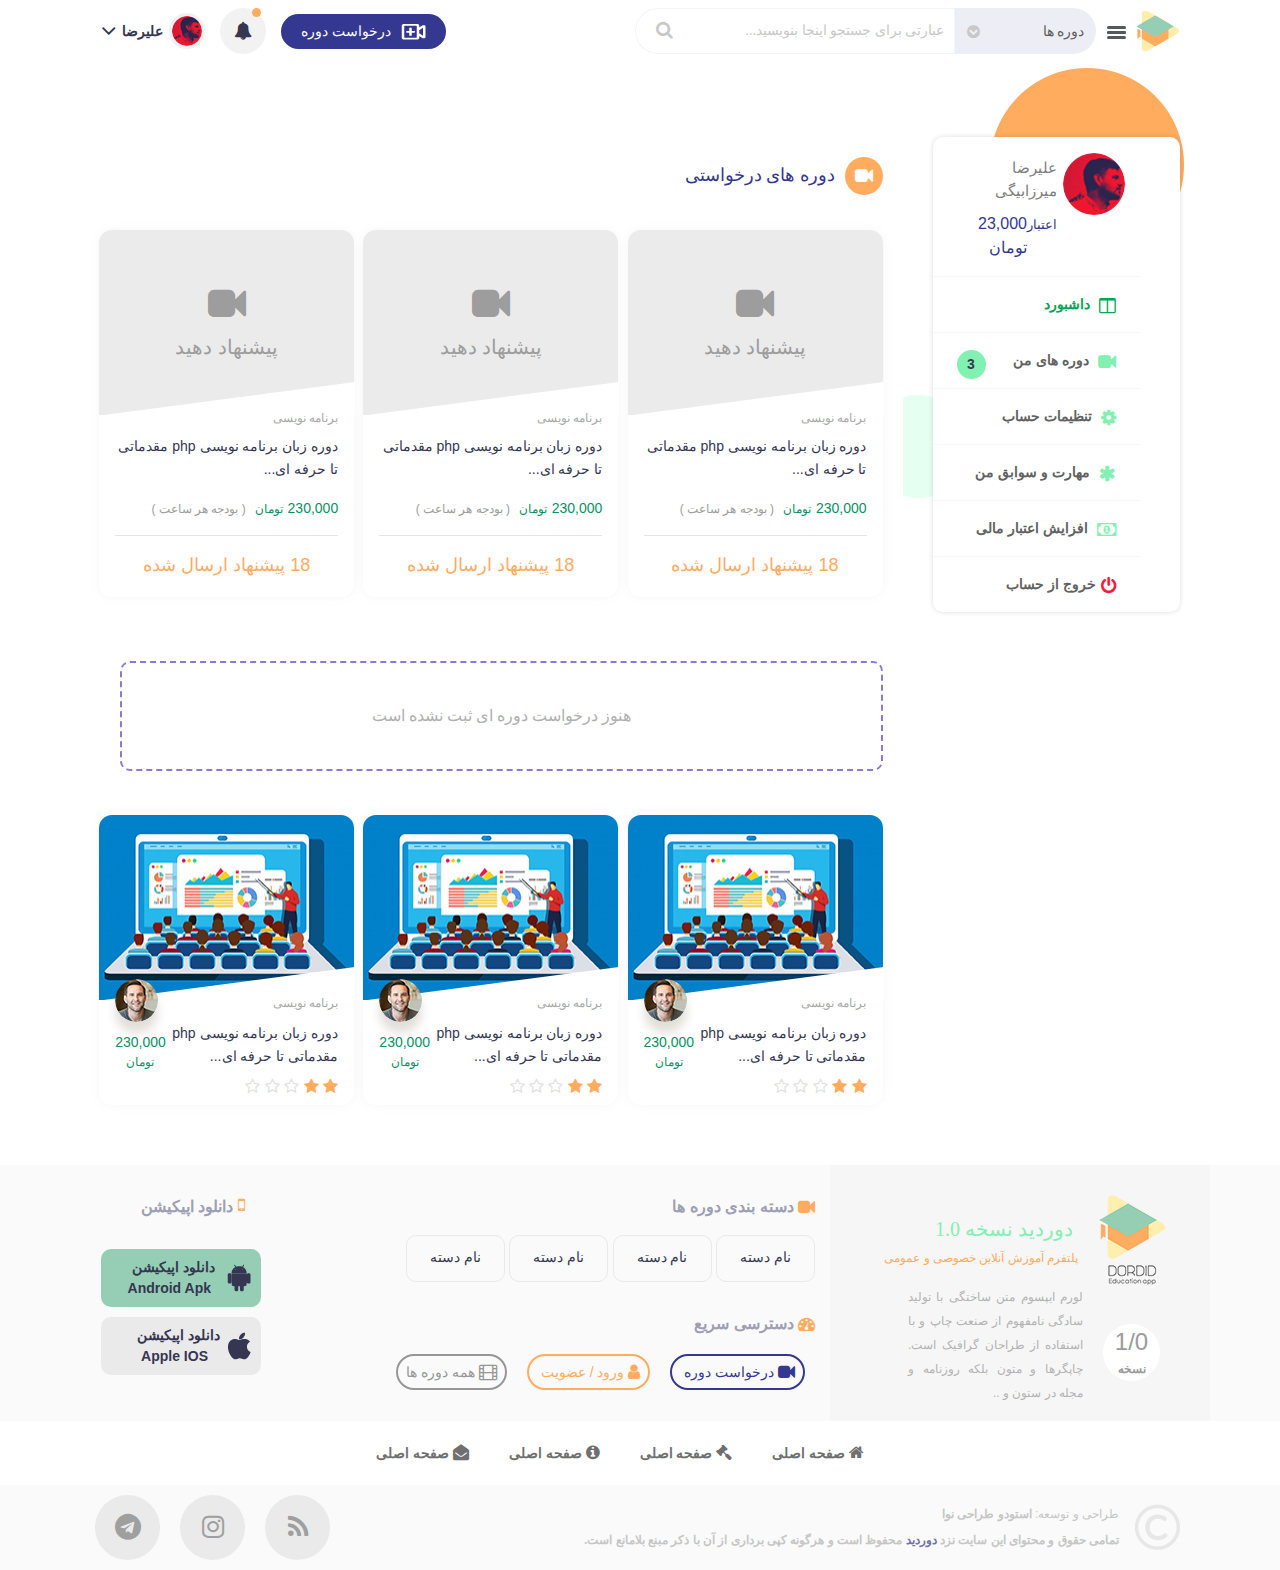
<file: profile.html>
﻿<!doctype html>
<html lang="fa">

<head>
    <meta charset="UTF-8">
    <link rel="icon" href="img/faveicon.png" type="image/x-icon"/>
    <meta name="viewport" content="width=device-width, initial-scale=1.0, maximum-scale=1.0, user-scalable=no"/>
    <link rel="stylesheet" href="css/normalize.css">
    <link rel="stylesheet" href="css/bootstrap.min.css">
    <link rel="stylesheet" href="css/bootstrap-rtl.min.css">
    <link rel='stylesheet prefetch' href='css/owl.carousel.min.css'>
    <link rel='stylesheet prefetch' href='css/lightgallery.min.css'>
    <link rel='stylesheet prefetch' href='css/owl.theme.default.min.css'>
    <link rel="stylesheet" href="css/font-awesome.min.css">
    <link rel="stylesheet" href="css/style.css">
    <!--[if lt IE 9]>
    <script src="https://oss.maxcdn.com/html5shiv/3.7.2/html5shiv.min.js"></script>
    <script src="https://oss.maxcdn.com/respond/1.4.2/respond.min.js"></script>
    <script src="/theme/ecp/assets/js/selectivizr-min.js"></script> <![endif]-->
    <!--[if IE 8 ]>
    <body class="ieBrowser"><![endif]-->
    <!--[if IE 9]>
    <html class="ie9Browser">   <![endif]-->
    <title>دوردید</title>
</head>

<body>
  <!-- header -->
  <div id="header-in">
    <div class="container">
      <nav class="navbar navbar-light fix-nav">
        <div class="d-flex align-items-center">
          <img src="img/Logo-fix.png" />
          <button class="navbar-toggler openCollapsingNavbar" type="button">
            <span></span>
            <span></span>
            <span></span>
            <span></span>
          </button>
          <div class="collapse" id="exCollapsingNavbar">
            <ul class="d-flex align-items-center">
              <li>
                <a href="#" class="transition-5">
                  <i class="fa fa-home transition-5"></i> صفحه اصلی
                </a>
              </li>
              <li>
                <a href="#" class="transition-5">
                  <i class="fa fa-gavel transition-5"></i> قوانین و مقررات
                </a>
              </li>
              <li>
                <a href="#" class="transition-5">
                  <i class="fa fa-info-circle transition-5"></i> درباره دوردید
                </a>
              </li>
              <li>
                <a href="#" class="transition-5">
                  <i class="fa fa-envelope-open transition-5"></i> تماس با دوردید
                </a>
              </li>
            </ul>
          </div>
          <i class="fa fa-search show-md open-srch"></i>
          <div class="hide-md md-open1">
            <div class="search-form">
              <form>
                <div class="inp-wrap cat-wrap">
                  <label for="categories" class="sr-only">دسته بندی</label>
                  <select name="search" id="categories" class="grid-100 IRANSans-Light">
                    <option disabled="" selected="">دوره ها</option>
                    <option>طراحی</option>
                    <option>C#</option>
                    <option>PHP</option>
                    <option>ASP.NET</option>
                  </select>
                </div>
                <div class="inp-wrap search-wrap">
                  <label for="search-field" class="search-label sr-only">جسجو</label>
                  <input type="search" class="grid-100 input-search IRANSans-Light"
                    placeholder="عبارتی برای جستجو اینجا بنویسید...">
                </div>
                <div class="inp-wrap submit-wrap">
                  <button class="grid-100 btn btn-search-cat">
                    <i class="fa fa-search"></i>
                  </button>
                </div>
              </form>
            </div>
          </div>

        </div>
        <div class="d-flex align-items-center">
          <a href="#" class="btn btn-darkhast"><img src="img/video-plus.png"><span>درخواست دوره</span></a>
          <div class="alarm d-flex justify-content-center align-items-center">
            <i class="fa fa-bell"></i>
            <span class="noti-num">
            </span>
          </div>
          <label for="profile2" class="profile-dropdown">

            <img src="img/Dribbble.png" class="img-thumbnail">
            <span class="user_name">علیرضا</span>
            <label for="profile2"><i class="fa fa-angle-down"></i></label>
            <ul class="open-pro">
              <li class="li-pro">
                <img src="img/ddd.png" class="img-dropdown">
                <div class="pro-name">
                  <span>علیرضا میرزابیگی</span>
                  <div class="d-flex justify-content-between">
                    <div class="blue etebar-aa">اعتبار</div>
                    <div class="blue">23,000 تومان</div>
                  </div>
                </div>
              </li>
              <hr>
              <li><a href="#" class="transition-5"><i class="fa fa-columns transition-5"></i>
                  داشبورد</a>
              </li>
              <li><a href="#" class="transition-5"><i class="fa fa-video-camera transition-5"></i> دوره
                  های من
                  <div class="num-badge d-flex justify-content-center align-items-center">3</div>
                </a></li>
              <li><a href="#" class="transition-5"><i class="fa fa-cog transition-5"></i> تنظیمات
                  حساب</a>
              </li>
              <li><a href="#" class="transition-5"><i class="fa fa-asterisk transition-5"></i> مهارت و
                  سوابق
                  من</a></li>
              <li><a href="#" class="transition-5"><i class="fa fa-money transition-5"></i> افزایش
                  اعتبار
                  مالی</a>
              </li>
              <li><a href="#" class="transition-5 power-off"><i class="fa fa-power-off transition-5"></i>
                  خروج</a>
              </li>
            </ul>
          </label>
        </div>

      </nav>

    </div>
  </div>
  <!-- header -->

  <div class="product-page-item">
    <div class="container">
      <div class="row kk-profile-container" style="transform: none;">
        <div class="col-lg-3 col-sm-12">
          <div class="box">
            <div class="row kk-profile-menu-container">
              <ul class="nav nav-tabs tabs-left sideways">
                <li class="li-pro">
                  <img src="img/ddd.png" class="img-dropdown">
                  <div class="pro-name">
                    <span>علیرضا میرزابیگی</span>
                    <div class="d-flex justify-content-between">
                      <div class="blue etebar-aa">اعتبار</div>
                      <div class="blue">23,000 تومان</div>
                    </div>
                  </div>
                </li>

                <li>
                  <a href="#home" data-toggle="tab" class="scroll-item active">
                      <i class="fa fa-columns"></i>
                    داشبورد </a>
                  </li>
                <li>
                  <a href="#my_product" data-toggle="tab" class="scroll-item"> 
                      <i class="fa fa-video-camera"></i>
                    دوره های من 
                    <div class="num-badge d-flex justify-content-center align-items-center">3</div></a>
                  </li>
                <li>
                  <a href="#notification" data-toggle="tab" class="scroll-item"> 
                      <i class="fa fa-cog"></i>
                    تنظیمات حساب
                   </a>
                  </li>
                <li>
                  <a href="#wishlist" data-toggle="tab" class="scroll-item">
                      <i class="fa fa-asterisk"></i>
                    مهارت و سوابق من
                  </a>
                </li>
                <li>
                  <a href="#tickets" data-toggle="tab" class="scroll-item"> <i class="fa fa-money"></i>
                    افزایش اعتبار مالی
                  </a>
                </li>
                <li>
                  <a href="#" data-toggle="tab" class="power-off"><i class="fa fa-power-off"></i>خروج از حساب</a>
                </li>
              </ul>
            </div>
          </div>
        </div>
        <div class="col-lg-9 col-sm-12">
          <div class="tab-content">
            <div class="tab-pane in kk-pp-menu active" id="home">
              <section class="list_item_am">
                <h2 class="main-title d-flex align-items-center blue IRANSans-Medium">
                  <span class="d-flex align-items-center justify-content-center"><i class="fa fa-video-camera"></i></span>
                  دوره های درخواستی
                </h2>
        
                <div class="row">
                  <a href="#" class="col-xl-4 col-lg-4 col-md-6 priod-item-2">
                    <div class="card priod-card-2 priod-card-3">
                      <div class="card-img-top d-flex flex-column align-items-center justify-content-center">
                          <i class="fa fa-video-camera"></i>
                        <span>پیشنهاد دهید</span>
                      </div>
                      <div class="card-body position-relative">
                        <div class="polygon">
                          <svg preserveAspectRatio="none" viewBox="0 0 100 100">
                            <polygon points="100,100 100,0 0,100" opacity="1"></polygon>
                          </svg>
                        </div>
                        <div class="d-flex justify-content-between">
                          <h2 class="cat-priod">برنامه نویسی</h2>
                        </div>
                        <div class="d-flex justify-content-between">
                          <h3 class="priod-title">دوره زبان برنامه نویسی php مقدماتی تا حرفه ای...</h3>
                        </div>
                        <span class="priod-price">230,000 <span>تومان</span>
                          <div>( بودجه هر ساعت )</div>
                        </span>
                        <hr>
                        <div class="count-pishnahad text-center orang">
                          18 پیشنهاد ارسال شده
                        </div>
                      </div>
                    </div>
                  </a>
                  <a href="#" class="col-xl-4 col-lg-4 col-md-6 priod-item-2">
                    <div class="card priod-card-2 priod-card-3">
                      <div class="card-img-top d-flex flex-column align-items-center justify-content-center">
                          <i class="fa fa-video-camera"></i>
                        <span>پیشنهاد دهید</span>
                      </div>
                      <div class="card-body position-relative">
                        <div class="polygon">
                          <svg preserveAspectRatio="none" viewBox="0 0 100 100">
                            <polygon points="100,100 100,0 0,100" opacity="1"></polygon>
                          </svg>
                        </div>
                        <div class="d-flex justify-content-between">
                          <h2 class="cat-priod">برنامه نویسی</h2>
                        </div>
                        <div class="d-flex justify-content-between">
                          <h3 class="priod-title">دوره زبان برنامه نویسی php مقدماتی تا حرفه ای...</h3>
                        </div>
                        <span class="priod-price">230,000 <span>تومان</span>
                          <div>( بودجه هر ساعت )</div>
                        </span>
                        <hr>
                        <div class="count-pishnahad text-center orang">
                          18 پیشنهاد ارسال شده
                        </div>
                      </div>
                    </div>
                  </a>
                  <a href="#" class="col-xl-4 col-lg-4 col-md-6 priod-item-2">
                    <div class="card priod-card-2 priod-card-3">
                      <div class="card-img-top d-flex flex-column align-items-center justify-content-center">
                          <i class="fa fa-video-camera"></i>
                        <span>پیشنهاد دهید</span>
                      </div>
                      <div class="card-body position-relative">
                        <div class="polygon">
                          <svg preserveAspectRatio="none" viewBox="0 0 100 100">
                            <polygon points="100,100 100,0 0,100" opacity="1"></polygon>
                          </svg>
                        </div>
                        <div class="d-flex justify-content-between">
                          <h2 class="cat-priod">برنامه نویسی</h2>
                        </div>
                        <div class="d-flex justify-content-between">
                          <h3 class="priod-title">دوره زبان برنامه نویسی php مقدماتی تا حرفه ای...</h3>
                        </div>
                        <span class="priod-price">230,000 <span>تومان</span>
                          <div>( بودجه هر ساعت )</div>
                        </span>
                        <hr>
                        <div class="count-pishnahad text-center orang">
                          18 پیشنهاد ارسال شده
                        </div>
                      </div>
                    </div>
                  </a>
        
                </div>
                <div class="not-request d-flex align-items-center justify-content-center">
                    هنوز درخواست دوره ای ثبت نشده است
                </div>
                <div class="row">
                  <a href="#" class="col-xl-4 col-lg-4 col-md-6 priod-item-2">
                    <div class="card priod-card-2">
                      <img src="img/iStock-872232248.png" class="card-img-top" alt="...">
                      <div class="card-body position-relative">
                        <div class="polygon">
                          <svg preserveAspectRatio="none" viewBox="0 0 100 100">
                            <polygon points="100,100 100,0 0,100" opacity="1"></polygon>
                          </svg>
                        </div>
                        <div class="d-flex justify-content-between">
                          <h2 class="cat-priod">برنامه نویسی</h2>
                          <img src="img/tichimg.png" class="rounded-circle teacher-img" alt="">
                        </div>
                        <div class="d-flex justify-content-between">
                          <h3 class="priod-title">دوره زبان برنامه نویسی php مقدماتی تا حرفه ای...</h3>
                          <span class="priod-price">230,000 <span>تومان</span></span>
                        </div>
                        <div class="star-rating align-items-center">
                          <i class="fa fa-star yellow-star"></i>
                          <i class="fa fa-star yellow-star"></i>
                          <i class="fa fa-star-o"></i>
                          <i class="fa fa-star-o"></i>
                          <i class="fa fa-star-o"></i>
                        </div>
                      </div>
                    </div>
                  </a>
                  <a href="#" class="col-xl-4 col-lg-4 col-md-6 priod-item-2">
                    <div class="card priod-card-2">
                      <img src="img/iStock-872232248.png" class="card-img-top" alt="...">
                      <div class="card-body position-relative">
                        <div class="polygon">
                          <svg preserveAspectRatio="none" viewBox="0 0 100 100">
                            <polygon points="100,100 100,0 0,100" opacity="1"></polygon>
                          </svg>
                        </div>
                        <div class="d-flex justify-content-between">
                          <h2 class="cat-priod">برنامه نویسی</h2>
                          <img src="img/tichimg.png" class="rounded-circle teacher-img" alt="">
                        </div>
                        <div class="d-flex justify-content-between">
                          <h3 class="priod-title">دوره زبان برنامه نویسی php مقدماتی تا حرفه ای...</h3>
                          <span class="priod-price">230,000 <span>تومان</span></span>
                        </div>
                        <div class="star-rating align-items-center">
                          <i class="fa fa-star yellow-star"></i>
                          <i class="fa fa-star yellow-star"></i>
                          <i class="fa fa-star-o"></i>
                          <i class="fa fa-star-o"></i>
                          <i class="fa fa-star-o"></i>
                        </div>
                      </div>
                    </div>
                  </a>
                  <a href="#" class="col-xl-4 col-lg-4 col-md-6 priod-item-2">
                    <div class="card priod-card-2">
                      <img src="img/iStock-872232248.png" class="card-img-top" alt="...">
                      <div class="card-body position-relative">
                        <div class="polygon">
                          <svg preserveAspectRatio="none" viewBox="0 0 100 100">
                            <polygon points="100,100 100,0 0,100" opacity="1"></polygon>
                          </svg>
                        </div>
                        <div class="d-flex justify-content-between">
                          <h2 class="cat-priod">برنامه نویسی</h2>
                          <img src="img/tichimg.png" class="rounded-circle teacher-img" alt="">
                        </div>
                        <div class="d-flex justify-content-between">
                          <h3 class="priod-title">دوره زبان برنامه نویسی php مقدماتی تا حرفه ای...</h3>
                          <span class="priod-price">230,000 <span>تومان</span></span>
                        </div>
                        <div class="star-rating align-items-center">
                          <i class="fa fa-star yellow-star"></i>
                          <i class="fa fa-star yellow-star"></i>
                          <i class="fa fa-star-o"></i>
                          <i class="fa fa-star-o"></i>
                          <i class="fa fa-star-o"></i>
                        </div>
                      </div>
                    </div>
                  </a>
  
                </div>
              </section>
            </div>
            <div class="tab-pane in kk-pp-menu" id="my_product">
            </div>
            <div class="tab-pane in kk-pp-menu" id="notification">

            </div>

            <div class="tab-pane in kk-pp-menu" id="wishlist">

            </div>
            <div class="tab-pane in kk-pp-menu" id="tickets">

            </div>
          </div>
        </div>

      </div>
    </div>
  </div>

  <!-- footer -->
  <footer class="footer_list__am">
    <div id="footer-in">
      <div class="container">
        <div class="row">
          <div class="col-lg-4 bg-dark-gray">
            <div class="version__am d-flex align-items-center order-2">
              <img src="img/fin.png" alt="دوردید">
              <div class="mtn__am">
                <h2 class="green-dark version__dordid__am">دوردید نسخه 1.0</h2>
                <h3 class="orang version__online__am">پلتفرم آموزش آنلاین خصوصی و عمومی</h3>
              </div>
            </div>
            <div class="d-flex align-items-center version__am2 align-items-center">
              <div class="d-flex flex-column noskhe1__am">
                <div class="noskh__num">1/0</div>
                <div class="noskh__text">نسخه</div>
              </div>
              <p class="tozih__am">لورم ایپسوم متن ساختگی با تولید سادگی نامفهوم از صنعت چاپ و با استفاده از
                طراحان
                گرافیک است. چاپگرها و متون بلکه
                روزنامه و مجله در ستون و ..</p>
            </div>
          </div>
          <div class="col-lg-6">
            <div>
              <div>
                <div class="period_list__am">
                  <i class="fa fa-video-camera"></i>
                  <span class="period_title__am">دسته بندی دوره ها</span>
                </div>
                <div class="title_list__am  mt-3">
                  <a href="#" class="tilte_list__section">نام دسته </a>
                  <a href="#" class="tilte_list__section">نام دسته </a>
                  <a href="#" class="tilte_list__section">نام دسته </a>
                  <a href="#" class="tilte_list__section">نام دسته </a>
                </div>
              </div>
              <div class="fast__section__am">
                <div class="fast_main___am Clearfix">
                  <i class="fa fa-tachometer"></i>
                  <span class="fast_section_title">دسترسی سریع</span>
                </div>
                <div class="btn_section__am">
                  <a href="#" class="btn_blue_main__am">
                    <i class="fa fa-video-camera blue"></i>
                    <span class="blue">درخواست دوره</span>
                  </a>
                  <a href="#" class="btn_orang_main__am">
                    <i class="fa fa-user orang"></i>
                    <span class="orang">ورود / عضویت</span>
                  </a>
                  <a href="#" class="btn_gray_main__am">
                    <i class="fa fa-film gray_btn"></i>
                    <span class="gray_btn">همه دوره ها</span>
                  </a>
                </div>
              </div>
            </div>
          </div>
          <div class="col-lg-2">
            <div class="download_app__am">
              <div class="d-flex  download_section__am">
                <i class="fa fa-mobile"></i>
                <span>دانلود اپیکیشن</span>
              </div>
              <div class="d-flex flex-column align-items-end  justify-content-center button_section__am">
                <a href="#">
                  <div class="btn_android_am d-flex  align-items-center green-dark">
                    <img src="img/Android.png" alt="android">
                    <div class="title__btn__am">
                      <div>دانلود اپیکیشن</div>
                      <div class="title__btn__am">
                        Android Apk
                      </div>
                    </div>
                  </div>
                </a>
                <a href="#">
                  <div class="btn_ios_am d-flex  align-items-center green-dark">

                    <img src="img/apple.png" alt="android">
                    <div class="title__btn__am">
                      <div>دانلود اپیکیشن</div>
                      <div class="title__btn__am">
                        Apple IOS
                      </div>

                    </div>

                  </div>
                </a>
              </div>
            </div>
          </div>
        </div>
      </div>
    </div>
    <div class="menu_footer_am">
      <ul class="menu_footer_section d-flex justify-content-center flex-wrap ">
        <li>
          <a href="#">
            <i class="fa fa-home"></i>
            <span>صفحه اصلی </span>
          </a>
        </li>
        <li>
          <a href="#">
            <i class="fa fa-gavel"></i>
            <span>صفحه اصلی </span>
          </a>
        </li>
        <li>
          <a href="#">
            <i class="fa fa-info-circle" aria-hidden="true"></i>
            <span>صفحه اصلی </span>
          </a>
        </li>
        <li>
          <a href="#">
            <i class="fa fa-envelope-open"></i>
            <span>صفحه اصلی </span>
          </a>
        </li>

      </ul>
    </div>
    <div class="container">
      <div class="d-flex justify-content-between flex-wrap copy-right-item">
        <div class="footer_am_down d-flex align-items-center justify-content-center">
          <img src="img/copyright.png" alt="">
          <div class="mr-3 copy-right">
            طراحی و توسعه: <span class="nova__am">استودو طراحی نوا</span>
            <div class="mtn_footer__am">تمامی حقوق و محتوای این سایت نزد <a href="#">دوردید</a> محفوظ است و
              هرگونه کپی برداری از آن با ذکر مبنع بلامانع است.</div>
          </div>
        </div>
        <div class="d-flex align-items-center">
          <a href="#">
            <div class="rss_section__am d-flex justify-content-center align-items-center">
              <i class="fa fa-rss"></i>
            </div>
          </a>
          <a href="#">
            <div class="rss_section__am d-flex justify-content-center align-items-center">
              <i class="fa fa-instagram"></i>
            </div>
          </a>
          <a href="#">
            <div class="rss_section__am d-flex justify-content-center align-items-center">
              <i class="fa fa-telegram"></i>
            </div>
          </a>
        </div>
      </div>
    </div>
    </div>
  </footer>
  <!-- footer -->


<script src="js/jquery-3.2.1.min.js"></script>
<script src="js/modernizr.js"></script>
<script src="js/bootstrap.min.js"></script>
<script src="js/lightgallery-all.min.js"></script>
<script src='js/owl.carousel.js'></script>
<script src="js/jquery.validate.min.js"></script>
<script src="js/main.js"></script>
</body>


</html>
</file>
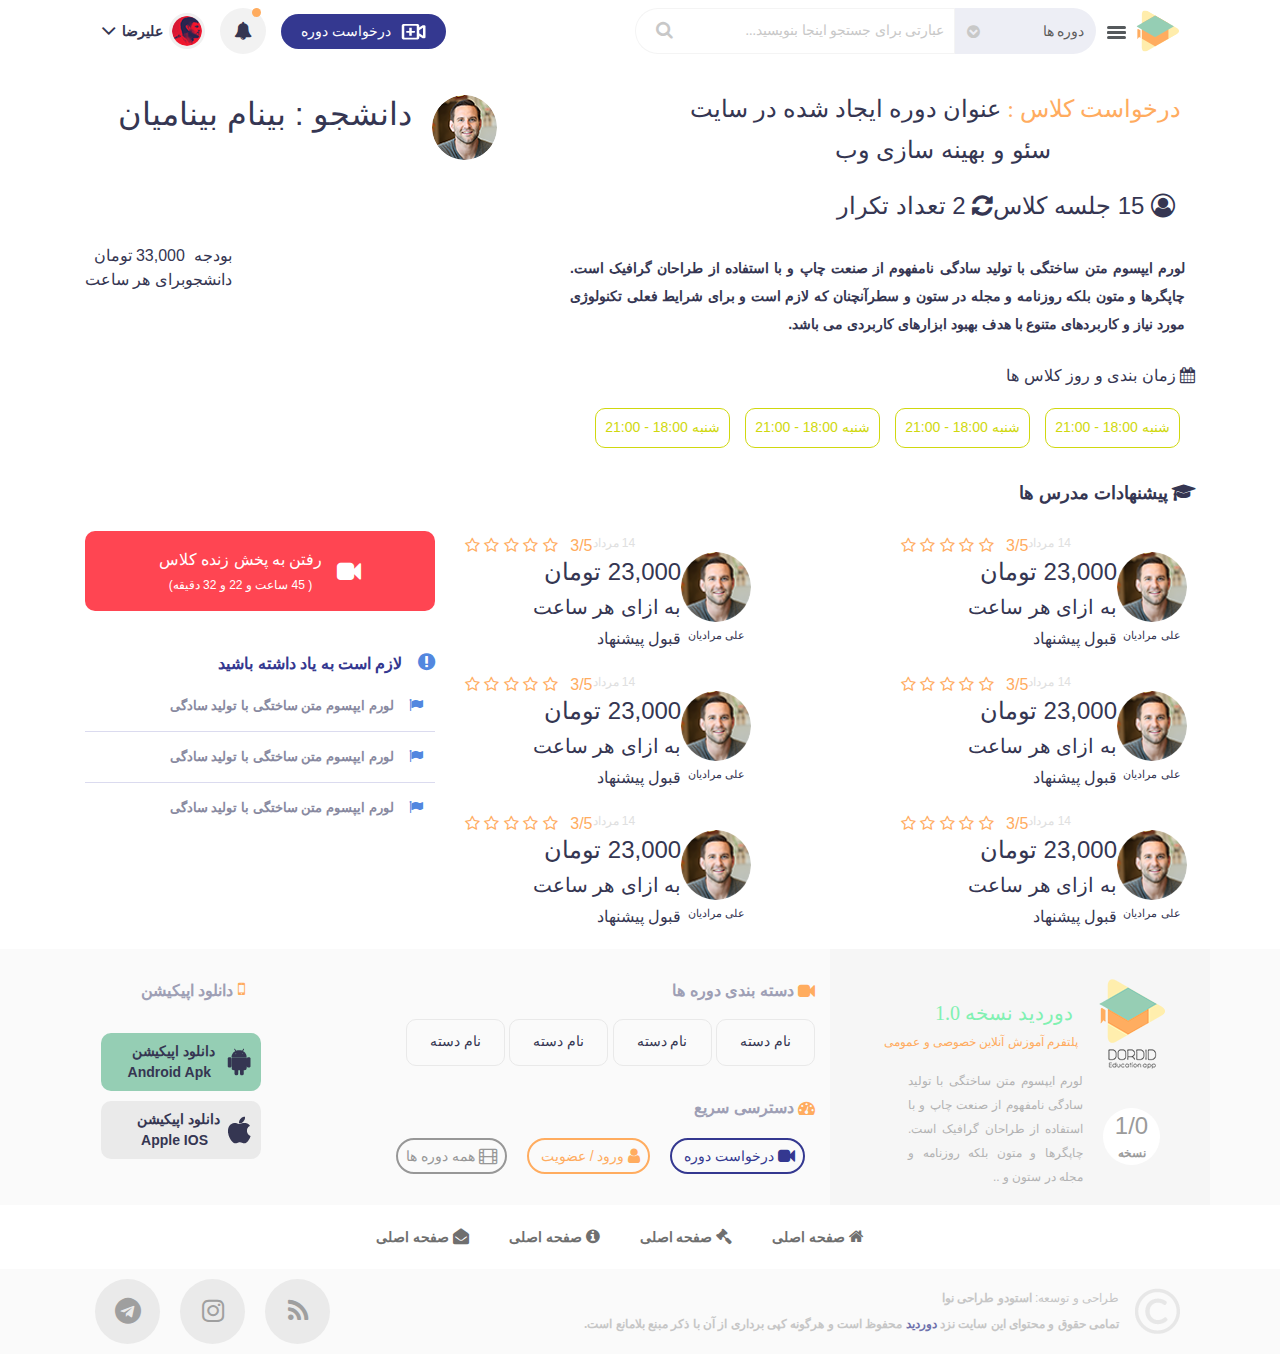
<file: RequestForPeriod.html>
﻿<!doctype html>
<html lang="fa">

<head>
    <meta charset="UTF-8">
    <link rel="icon" href="img/faveicon.png" type="image/x-icon"/>
    <meta name="viewport" content="width=device-width, initial-scale=1.0, maximum-scale=1.0, user-scalable=no"/>
    <link rel="stylesheet" href="css/normalize.css">
    <link rel="stylesheet" href="css/bootstrap.min.css">
    <link rel="stylesheet" href="css/bootstrap-rtl.min.css">
    <link rel='stylesheet prefetch' href='css/owl.carousel.min.css'>
    <link rel='stylesheet prefetch' href='css/lightgallery.min.css'>
    <link rel='stylesheet prefetch' href='css/owl.theme.default.min.css'>
    <link rel="stylesheet" href="css/font-awesome.min.css">
    <link rel="stylesheet" href="css/style.css">
    <link rel="stylesheet" href="css/style__am.css">
    <!--[if lt IE 9]>
    <script src="https://oss.maxcdn.com/html5shiv/3.7.2/html5shiv.min.js"></script>
    <script src="https://oss.maxcdn.com/respond/1.4.2/respond.min.js"></script>
    <script src="/theme/ecp/assets/js/selectivizr-min.js"></script> <![endif]-->
    <!--[if IE 8 ]>
    <body class="ieBrowser"><![endif]-->
    <!--[if IE 9]>
    <html class="ie9Browser">   <![endif]-->
    <title>دوردید</title>
</head>

<body>
<!-- header -->
<div id="header-in">
    <div class="container">
        <nav class="navbar navbar-light fix-nav">
            <div class="d-flex align-items-center">
                <img src="img/Logo-fix.png"/>
                <button class="navbar-toggler openCollapsingNavbar" type="button">
                    <span></span>
                    <span></span>
                    <span></span>
                    <span></span>
                </button>
                <div class="collapse" id="exCollapsingNavbar">
                    <ul class="d-flex align-items-center">
                        <li>
                            <a href="#" class="transition-5">
                                <i class="fa fa-home transition-5"></i> صفحه اصلی
                            </a>
                        </li>
                        <li>
                            <a href="#" class="transition-5">
                                <i class="fa fa-gavel transition-5"></i> قوانین و مقررات
                            </a>
                        </li>
                        <li>
                            <a href="#" class="transition-5">
                                <i class="fa fa-info-circle transition-5"></i> درباره دوردید
                            </a>
                        </li>
                        <li>
                            <a href="#" class="transition-5">
                                <i class="fa fa-envelope-open transition-5"></i> تماس با دوردید
                            </a>
                        </li>
                    </ul>
                </div>
                <i class="fa fa-search show-md open-srch"></i>
                <div class="hide-md md-open1">
                    <div class="search-form">
                        <form>
                            <div class="inp-wrap cat-wrap">
                                <label for="categories" class="sr-only">دسته بندی</label>
                                <select name="search" id="categories" class="grid-100 IRANSans-Light">
                                    <option disabled="" selected="">دوره ها</option>
                                    <option>طراحی</option>
                                    <option>C#</option>
                                    <option>PHP</option>
                                    <option>ASP.NET</option>
                                </select>
                            </div>
                            <div class="inp-wrap search-wrap">
                                <label for="search-field" class="search-label sr-only">جسجو</label>
                                <input type="search" class="grid-100 input-search IRANSans-Light"
                                       placeholder="عبارتی برای جستجو اینجا بنویسید...">
                            </div>
                            <div class="inp-wrap submit-wrap">
                                <button class="grid-100 btn btn-search-cat">
                                    <i class="fa fa-search"></i>
                                </button>
                            </div>
                        </form>
                    </div>
                </div>

            </div>
            <div class="d-flex align-items-center">
                <a href="#" class="btn btn-darkhast"><img src="img/video-plus.png"><span>درخواست دوره</span></a>
                <a class="alarm d-flex justify-content-center align-items-center" data-toggle="modal"
                   data-target="#notifacation">
                    <i class="fa fa-bell"></i>
                    <span class="noti-num">
                        </span>
                </a>
                <label for="profile2" class="profile-dropdown">

                    <img src="img/Dribbble.png" class="img-thumbnail">
                    <span class="user_name">علیرضا</span>
                    <label for="profile2"><i class="fa fa-angle-down"></i></label>
                    <ul class="open-pro">
                        <li class="li-pro">
                            <img src="img/ddd.png" class="img-dropdown">
                            <div class="pro-name">
                                <span>علیرضا میرزابیگی</span>
                                <div class="d-flex justify-content-between">
                                    <div class="blue etebar-aa">اعتبار</div>
                                    <div class="blue">23,000 تومان</div>
                                </div>
                            </div>
                        </li>
                        <hr>
                        <li><a href="#" class="transition-5"><i class="fa fa-columns transition-5"></i>
                            داشبورد</a>
                        </li>
                        <li>
                            <a href="#" class="transition-5"><i class="fa fa-video-camera transition-5"></i> دوره
                                های من
                                <div class="num-badge d-flex justify-content-center align-items-center">3</div>
                            </a>
                        </li>
                        <li><a href="#" class="transition-5"><i class="fa fa-cog transition-5"></i> تنظیمات
                            حساب</a>
                        </li>
                        <li><a href="#" class="transition-5"><i class="fa fa-asterisk transition-5"></i> مهارت و
                            سوابق
                            من</a></li>
                        <li><a href="#" class="transition-5"><i class="fa fa-money transition-5"></i> افزایش
                            اعتبار
                            مالی</a>
                        </li>
                        <li><a href="#" class="transition-5 power-off"><i class="fa fa-power-off transition-5"></i>
                            خروج</a>
                        </li>
                    </ul>
                </label>
            </div>

        </nav>

    </div>
</div>
<!-- header -->


<!--main request list-->
<div class="header_up_period_list">
    <div class="container no-padd-md">
        <div class="header_req_img_am ">
            <div class="row">
                <div class="col-sm-12 col-md-6 col-lg-7 ">
                    <div class="d-flex justify-content-between flex-wrap text-center">
                        <div class="header_period_am">
                            <div class="header_title_period__list ">
                                <h1 class="IRANSans-Bold blue-dark"><span class="IRANSans-Bold orang pr-1"> درخواست کلاس :</span>
                                    عنوان دوره ایجاد شده در سایت </h1>
                                <a href="#" class="btn_req_period_list__am">
                                    سئو و بهینه سازی وب
                                </a>
                                <div class="user-class__am d-flex align-items-center justify-content-center justify-content-md-start">
                                    <div class="user-class_req_title__am ">
                                        <i class="fa fa-user-circle-o"></i>
                                        <span class="class_user__am">15 جلسه کلاس</span>
                                    </div>
                                    <div class="refresh_req__am">
                                        <i class="fa fa-refresh"></i>
                                        <span class="">2 تعداد تکرار</span>
                                    </div>
                                </div>
                            </div>

                        </div>
                    </div>
                </div>
                <div class=" col-sm-12 col-md-6 col-lg-5">
                    <div class="proflie_teacher__am d-flex justify-content-center justify-content-md-end">
                        <div class="proflie_img_teacher__am ">
                            <img src="img/profile_teacher.png" alt="">

                        </div>
                        <div class="teacher_title__am">
                            <h2 class="text-white teacher_req_periodlist blue-dark">دانشجو : بینام بینامیان</h2>

                        </div>
                    </div>

                </div>
                <div class="col-sm-12 col-md-12 col-lg-7 ">

                    <div class="tozih-header__am">
                        <p class="blue-dark font-weight-bold"> لورم ایپسوم متن ساختگی با تولید سادگی نامفهوم از صنعت چاپ
                            و با استفاده از
                            طراحان گرافیک است. چاپگرها و متون بلکه روزنامه و مجله در ستون و سطرآنچنان که
                            لازم است و برای شرایط فعلی تکنولوژی مورد نیاز و کاربردهای متنوع با هدف بهبود
                            ابزارهای کاربردی می باشد.</p>
                    </div>
                    <div class="time_calender__am">
                        <div class="time-calender_req__am">
                            <i class="fa fa-calendar"></i>
                            <span>زمان بندی و روز کلاس ها</span>
                        </div>
                        <div class="d-flex align-items-center flex-wrap justify-content-center justify-content-lg-start">
                            <a href="#" class="btn_time_calender__Am transition-5">
                                شنبه 18:00 - 21:00
                            </a>
                            <a href="#" class="btn_time_calender__Am transition-5">
                                شنبه 18:00 - 21:00
                            </a>
                            <a href="#" class="btn_time_calender__Am transition-5">
                                شنبه 18:00 - 21:00
                            </a>
                            <a href="#" class="btn_time_calender__Am transition-5">
                                شنبه 18:00 - 21:00
                            </a>

                        </div>
                    </div>
                </div>
                <div class=" col-sm-12 col-md-12 col-lg-5">
                    <div class="cast_student__am d-flex justify-content-center justify-content-lg-end">
                        <div class="boodjeh_am">
                            <span>بودجه<br> دانشجو </span>
                        </div>
                        <div class="money_hour__Am">
                                    <span>
                                        33,000 تومان<br>
                                            برای هر ساعت
                                    </span>
                        </div>
                    </div>
                </div>
            </div>
        </div>
    </div>
</div>


<div class="student-periodlist">
    <div class="container">
        <div class="row">
            <div class="col-sm-12 col-md-7 col-lg-8 student-periodlist-item">
                <!--comment list-->
                <div class="comment_list__am text-sm-center text-md-right">
                    <i class="fa fa-graduation-cap"></i>
                    <h3>پیشنهادات مدرس ها</h3>
                </div>
                <div class="d-flex flex-wrap justify-content-between">
                    <div class="media media_req__am">
                        <a href="#" class="student_profile_am mr-2">
                            <img src="img/profile_teacher.png" alt="">
                            <span class="spanam">علی مرادیان</span>
                        </a>

                        <div class="media-body">
                            <div class="media_head__am d-flex justify-content-between">
                                <div class="meida_object">
                                    <span>14 مرداد</span>
                                </div>
                                <div class="orang">
                                    <span class="orang">3/5</span>
                                    <i class="fa fa-star-o pr-2"></i>
                                    <i class="fa fa-star-o"></i>
                                    <i class="fa fa-star-o"></i>
                                    <i class="fa fa-star-o"></i>
                                    <i class="fa fa-star-o"></i>
                                </div>
                            </div>
                            <div class="media-body ">
                                <div class=" media_hour">
                                    <h4 class="">23,000 <span class="media_span">تومان</span></h4>
                                    <h5>به ازای هر ساعت</h5>
                                </div>
                            </div>
                            <a href="#" class=" btn_req__am d-block">
                                قبول پیشنهاد
                            </a>
                        </div>
                    </div>
                    <div class="media media_req__am">
                        <a href="#" class="student_profile_am mr-2">
                            <img src="img/profile_teacher.png" alt="">
                            <span class="spanam">علی مرادیان</span>
                        </a>

                        <div class="media-body">
                            <div class="media_head__am d-flex justify-content-between">
                                <div class="meida_object">
                                    <span>14 مرداد</span>
                                </div>
                                <div class="orang">
                                    <span class="orang">3/5</span>
                                    <i class="fa fa-star-o pr-2"></i>
                                    <i class="fa fa-star-o"></i>
                                    <i class="fa fa-star-o"></i>
                                    <i class="fa fa-star-o"></i>
                                    <i class="fa fa-star-o"></i>
                                </div>
                            </div>
                            <div class="media-body position-relative">
                                <div class=" media_hour">
                                    <h4 class="">23,000 <span class="media_span">تومان</span></h4>
                                    <h5>به ازای هر ساعت</h5>
                                </div>
                            </div>
                            <a href="#" class=" btn_req__am d-block">
                                قبول پیشنهاد
                            </a>
                        </div>
                    </div>
                    <div class="media media_req__am">
                        <a href="#" class="student_profile_am mr-2">
                            <img src="img/profile_teacher.png" alt="">
                            <span class="spanam">علی مرادیان</span>
                        </a>

                        <div class="media-body">
                            <div class="media_head__am d-flex justify-content-between">
                                <div class="meida_object">
                                    <span>14 مرداد</span>
                                </div>
                                <div class="orang">
                                    <span class="orang">3/5</span>
                                    <i class="fa fa-star-o pr-2"></i>
                                    <i class="fa fa-star-o"></i>
                                    <i class="fa fa-star-o"></i>
                                    <i class="fa fa-star-o"></i>
                                    <i class="fa fa-star-o"></i>
                                </div>
                            </div>
                            <div class="media-body position-relative">
                                <div class=" media_hour">
                                    <h4 class="">23,000 <span class="media_span">تومان</span></h4>
                                    <h5>به ازای هر ساعت</h5>
                                </div>
                            </div>
                            <a href="#" class=" btn_req__am d-block">
                                قبول پیشنهاد
                            </a>
                        </div>
                    </div>
                    <div class="media media_req__am">
                        <a href="#" class="student_profile_am mr-2">
                            <img src="img/profile_teacher.png" alt="">
                            <span class="spanam">علی مرادیان</span>
                        </a>

                        <div class="media-body">
                            <div class="media_head__am d-flex justify-content-between">
                                <div class="meida_object">
                                    <span>14 مرداد</span>
                                </div>
                                <div class="orang">
                                    <span class="orang">3/5</span>
                                    <i class="fa fa-star-o pr-2"></i>
                                    <i class="fa fa-star-o"></i>
                                    <i class="fa fa-star-o"></i>
                                    <i class="fa fa-star-o"></i>
                                    <i class="fa fa-star-o"></i>
                                </div>
                            </div>
                            <div class="media-body position-relative">
                                <div class=" media_hour">
                                    <h4 class="">23,000 <span class="media_span">تومان</span></h4>
                                    <h5>به ازای هر ساعت</h5>
                                </div>
                            </div>
                            <a href="#" class=" btn_req__am d-block">
                                قبول پیشنهاد
                            </a>
                        </div>
                    </div>
                    <div class="media media_req__am">
                        <a href="#" class="student_profile_am mr-2">
                            <img src="img/profile_teacher.png" alt="">
                            <span class="spanam">علی مرادیان</span>
                        </a>

                        <div class="media-body">
                            <div class="media_head__am d-flex justify-content-between">
                                <div class="meida_object">
                                    <span>14 مرداد</span>
                                </div>
                                <div class="orang">
                                    <span class="orang">3/5</span>
                                    <i class="fa fa-star-o pr-2"></i>
                                    <i class="fa fa-star-o"></i>
                                    <i class="fa fa-star-o"></i>
                                    <i class="fa fa-star-o"></i>
                                    <i class="fa fa-star-o"></i>
                                </div>
                            </div>
                            <div class="media-body position-relative">
                                <div class=" media_hour">
                                    <h4 class="">23,000 <span class="media_span">تومان</span></h4>
                                    <h5>به ازای هر ساعت</h5>
                                </div>
                            </div>
                            <a href="#" class=" btn_req__am d-block">
                                قبول پیشنهاد
                            </a>
                        </div>
                    </div>
                    <div class="media media_req__am">
                        <a href="#" class="student_profile_am mr-2">
                            <img src="img/profile_teacher.png" alt="">
                            <span class="spanam">علی مرادیان</span>
                        </a>

                        <div class="media-body">
                            <div class="media_head__am d-flex justify-content-between">
                                <div class="meida_object">
                                    <span>14 مرداد</span>
                                </div>
                                <div class="orang">
                                    <span class="orang">3/5</span>
                                    <i class="fa fa-star-o pr-2"></i>
                                    <i class="fa fa-star-o"></i>
                                    <i class="fa fa-star-o"></i>
                                    <i class="fa fa-star-o"></i>
                                    <i class="fa fa-star-o"></i>
                                </div>
                            </div>
                            <div class="media-body position-relative">
                                <div class=" media_hour">
                                    <h4 class="">23,000 <span class="media_span">تومان</span></h4>
                                    <h5>به ازای هر ساعت</h5>
                                </div>
                            </div>
                            <a href="#" class=" btn_req__am d-block">
                                قبول پیشنهاد
                            </a>
                        </div>
                    </div>
                </div>
            </div>
            <div class="col-sm-12 col-md-5 col-lg-4">
                <div class="item-in-buy  sticky">
                    <a class="cast_req_period_title cast_period_req_am d-flex align-items-center justify-content-center"
                       href="#" data-toggle="modal" data-target="#sub-commnet">
                        <h4 class="cast_period_title__h4">
                            <i class="fa fa-plus text-white"></i>
                            <span class="text-white">ارائه پیشنهاد به دانشجو</span>
                        </h4>
                    </a>
                    <a href="#">
                        <div class="live_class_btn__am d-flex align-items-center justify-content-center">
                            <i class="fa fa-video-camera"></i>
                            <div class="live_class_live__am">
                                <h3 class="live_class_h3">رفتن به پخش زنده کلاس</h3>
                                <h4 class="live_class_h4">( 45 ساعت و 22 و 32 دقیقه)</h4>
                            </div>
                        </div>
                    </a>
                </div>

                <div class="forget__period__am">
                    <i class="fa fa-exclamation-circle"></i>
                    <h6>لازم است به یاد داشته باشید</h6>
                </div>
                <div class="flag_period_list">
                    <i class="fa fa-flag"></i>
                    <span class="">
                        لورم ایپسوم متن ساختگی با تولید سادگی
                    </span>

                </div>
                <div class="flag_period_list">
                    <i class="fa fa-flag"></i>
                    <span class="">
                        لورم ایپسوم متن ساختگی با تولید سادگی
                    </span>

                </div>
                <div class="flag_period_list">
                    <i class="fa fa-flag"></i>
                    <span class="">
                        لورم ایپسوم متن ساختگی با تولید سادگی
                         </span>
                </div>
            </div>
        </div>

    </div>

</div>

<!--main request list-->


<!-- footer -->
<footer class="footer_list__am">
    <div id="footer-in">
        <div class="container">
            <div class="row">
                <div class="col-lg-4 bg-dark-gray">
                    <div class="version__am d-flex align-items-center order-2">
                        <img src="img/fin.png" alt="دوردید">
                        <div class="mtn__am">
                            <h2 class="green-dark version__dordid__am">دوردید نسخه 1.0</h2>
                            <h3 class="orang version__online__am">پلتفرم آموزش آنلاین خصوصی و عمومی</h3>
                        </div>
                    </div>
                    <div class="d-flex align-items-center version__am2 align-items-center">
                        <div class="d-flex flex-column noskhe1__am">
                            <div class="noskh__num">1/0</div>
                            <div class="noskh__text">نسخه</div>
                        </div>
                        <p class="tozih__am">لورم ایپسوم متن ساختگی با تولید سادگی نامفهوم از صنعت چاپ و با استفاده از
                            طراحان
                            گرافیک است. چاپگرها و متون بلکه
                            روزنامه و مجله در ستون و ..</p>
                    </div>
                </div>
                <div class="col-lg-6">
                    <div>
                        <div>
                            <div class="period_list__am">
                                <i class="fa fa-video-camera"></i>
                                <span class="period_title__am">دسته بندی دوره ها</span>
                            </div>
                            <div class="title_list__am  mt-3">
                                <a href="#" class="tilte_list__section">نام دسته </a>
                                <a href="#" class="tilte_list__section">نام دسته </a>
                                <a href="#" class="tilte_list__section">نام دسته </a>
                                <a href="#" class="tilte_list__section">نام دسته </a>
                            </div>
                        </div>
                        <div class="fast__section__am">
                            <div class="fast_main___am Clearfix">
                                <i class="fa fa-tachometer"></i>
                                <span class="fast_section_title">دسترسی سریع</span>
                            </div>
                            <div class="btn_section__am">
                                <a href="#" class="btn_blue_main__am">
                                    <i class="fa fa-video-camera blue"></i>
                                    <span class="blue">درخواست دوره</span>
                                </a>
                                <a href="#" class="btn_orang_main__am">
                                    <i class="fa fa-user orang"></i>
                                    <span class="orang">ورود / عضویت</span>
                                </a>
                                <a href="#" class="btn_gray_main__am">
                                    <i class="fa fa-film gray_btn"></i>
                                    <span class="gray_btn">همه دوره ها</span>
                                </a>
                            </div>
                        </div>
                    </div>
                </div>
                <div class="col-lg-2">
                    <div class="download_app__am">
                        <div class="d-flex  download_section__am">
                            <i class="fa fa-mobile"></i>
                            <span>دانلود اپیکیشن</span>
                        </div>
                        <div class="d-flex flex-column align-items-end  justify-content-center button_section__am">
                            <a href="#">
                                <div class="btn_android_am d-flex  align-items-center green-dark">
                                    <img src="img/Android.png" alt="android">
                                    <div class="title__btn__am">
                                        <div>دانلود اپیکیشن</div>
                                        <div class="title__btn__am">
                                            Android Apk
                                        </div>
                                    </div>
                                </div>
                            </a>
                            <a href="#">
                                <div class="btn_ios_am d-flex  align-items-center green-dark">

                                    <img src="img/apple.png" alt="android">
                                    <div class="title__btn__am">
                                        <div>دانلود اپیکیشن</div>
                                        <div class="title__btn__am">
                                            Apple IOS
                                        </div>

                                    </div>

                                </div>
                            </a>
                        </div>
                    </div>
                </div>
            </div>
        </div>
    </div>
    <div class="menu_footer_am">
        <ul class="menu_footer_section d-flex justify-content-center flex-wrap ">
            <li>
                <a href="#">
                    <i class="fa fa-home"></i>
                    <span>صفحه اصلی </span>
                </a>
            </li>
            <li>
                <a href="#">
                    <i class="fa fa-gavel"></i>
                    <span>صفحه اصلی </span>
                </a>
            </li>
            <li>
                <a href="#">
                    <i class="fa fa-info-circle" aria-hidden="true"></i>
                    <span>صفحه اصلی </span>
                </a>
            </li>
            <li>
                <a href="#">
                    <i class="fa fa-envelope-open"></i>
                    <span>صفحه اصلی </span>
                </a>
            </li>

        </ul>
    </div>
    <div class="container">
        <div class="d-flex justify-content-between flex-wrap copy-right-item">
            <div class="footer_am_down d-flex align-items-center justify-content-center">
                <img src="img/copyright.png" alt="">
                <div class="mr-3 copy-right">
                    طراحی و توسعه: <span class="nova__am">استودو طراحی نوا</span>
                    <div class="mtn_footer__am">تمامی حقوق و محتوای این سایت نزد <a href="#">دوردید</a> محفوظ است و
                        هرگونه کپی برداری از آن با ذکر مبنع بلامانع است.
                    </div>
                </div>
            </div>
            <div class="d-flex align-items-center">
                <a href="#">
                    <div class="rss_section__am d-flex justify-content-center align-items-center">
                        <i class="fa fa-rss"></i>
                    </div>
                </a>
                <a href="#">
                    <div class="rss_section__am d-flex justify-content-center align-items-center">
                        <i class="fa fa-instagram"></i>
                    </div>
                </a>
                <a href="#">
                    <div class="rss_section__am d-flex justify-content-center align-items-center">
                        <i class="fa fa-telegram"></i>
                    </div>
                </a>
            </div>
        </div>
    </div>
    </div>
</footer>
<!-- footer -->
<!--modal request for student-->
<div class="modal fade modal_am" id="sub-commnet">
    <div class="modal-dialog" role="document">
        <div class="modal-content">
            <div class="modal-header header-modal-order">
                <div class="offer_list_am blue-dark">
                    <h2 class="IRANSans-Bold offer_teach">پیشنهاد تدریس درس</h2>

                </div>
                <button type="button" class="close close-icon-req " data-dismiss="modal" aria-label="Close">
                    <span class="close_icon__am" id="close_icon__am">&times;</span>
                </button>
            </div>
            <div class="modal-body ">
                <form class="form-group">
                    <div class="offer_hour_am"><input type="text" placeholder="برای مثال : 15,0000">
                        <span class="d-inline-block toman_period_list">تومان</span></div>
                    <div>
                        <div class="cast_offer__Am">
                            <span>مبلغ پیشنهادی برای هر ساعت</span>
                        </div>
                        <div class="days_teach_am">
                            <h3 class="days_teach_am_title">روزهای تدریس شما</h3>
                        </div>
                        <div class="day_teach_you_am">
                            <div class="row">
                                <div class="col-sm-12">
                                    <div class="d-flex justify-content-center">
                                        <a href="#" class="btn_time_calender__Am transition-5">
                                            شنبه 18:00 - 21:00
                                        </a>
                                        <a href="#" class="btn_time_calender__Am transition-5">
                                            شنبه 18:00 - 21:00
                                        </a>
                                    </div>
                                    <div class="d-flex justify-content-center">
                                        <a href="#" class="btn_time_calender__Am transition-5">
                                            شنبه 18:00 - 21:00
                                        </a>
                                        <a href="#" class="btn_time_calender__Am transition-5">
                                            شنبه 18:00 - 21:00
                                        </a>
                                    </div>
                                    <div class="d-flex justify-content-center">
                                        <a href="#" class="btn_time_calender__Am transition-5">
                                            شنبه 18:00 - 21:00
                                        </a>
                                        <a href="#" class="btn_time_calender__Am transition-5">
                                            شنبه 18:00 - 21:00
                                        </a>
                                    </div>
                                </div>

                            </div>
                        </div>
                    </div>
                    <button type="submit" class="btn_offers__am text-white">
                        ثبت پیشنهاد تدریس
                    </button>
                </form>


            </div>
        </div>

    </div>
</div>
<div class="modal fade modal_alarm" id="notifacation">
    <div class="modal-dialog" role="document">
        <div class="modal-content">
            <div class="modal-header header-modal-order">
                <div class="offer_list_am blue-dark">
                    <h2 class="IRANSans-Bold offer_teach">اعلانات (3)</h2>

                </div>
                <button type="button" class="close close-icon-req " data-dismiss="modal" aria-label="Close">
                    <span class="close_icon__am" id="close_icon__req__am">&times;</span>
                </button>
            </div>
            <div class="modal-body ">
                <div class="send_req_am">
                    <p>مدرس <a href="#" class="send_req_am_red">بینام بینامیان</a> پیشنهاد تدریس در <a
                            href="#" class="orang">درخواست دوره سئو وردپرس</a> برای شما ارسال کرده</p>
                    <span>23 دقیقه پیش</span>
                </div>
                <div class="send_req_am">
                    <p>درخواست تدریس در پیشنهاد تدریس در <a
                            href="#" class="orang">درخواست دوره سئو وردپرس</a> از طرف مدرس رد شد !</p>
                    <span>23 دقیقه پیش</span>
                </div>
                <div class="send_req_am">
                    <p>مدرس <a href="#" class="send_req_am_red">بینام بینامیان</a> پیشنهاد تدریس در <a
                            href="#" class="orang">درخواست دوره سئو وردپرس</a> برای شما ارسال کرده</p>
                    <span>23 دقیقه پیش</span>
                    <div class="btn btn_alarm d-flex align-items-center">
                        <a class="btn_accept text-white">قبول</a>
                        <a class="btn_cancel mr-2">رد</a>
                    </div>
                </div>
                <a class="text-center  alarm_see_am" href="#">مشاهده بیشتر</a>
            </div>
        </div>

    </div>
</div>
<!--modal request for student-->

<script src="js/jquery-3.2.1.min.js"></script>
<script src="js/modernizr.js"></script>
<script src="js/bootstrap.min.js"></script>
<script src="js/lightgallery-all.min.js"></script>
<script src='js/owl.carousel.js'></script>
<script src="js/jquery.validate.min.js"></script>
<script src="js/main.js"></script>
</body>


</html>
</file>
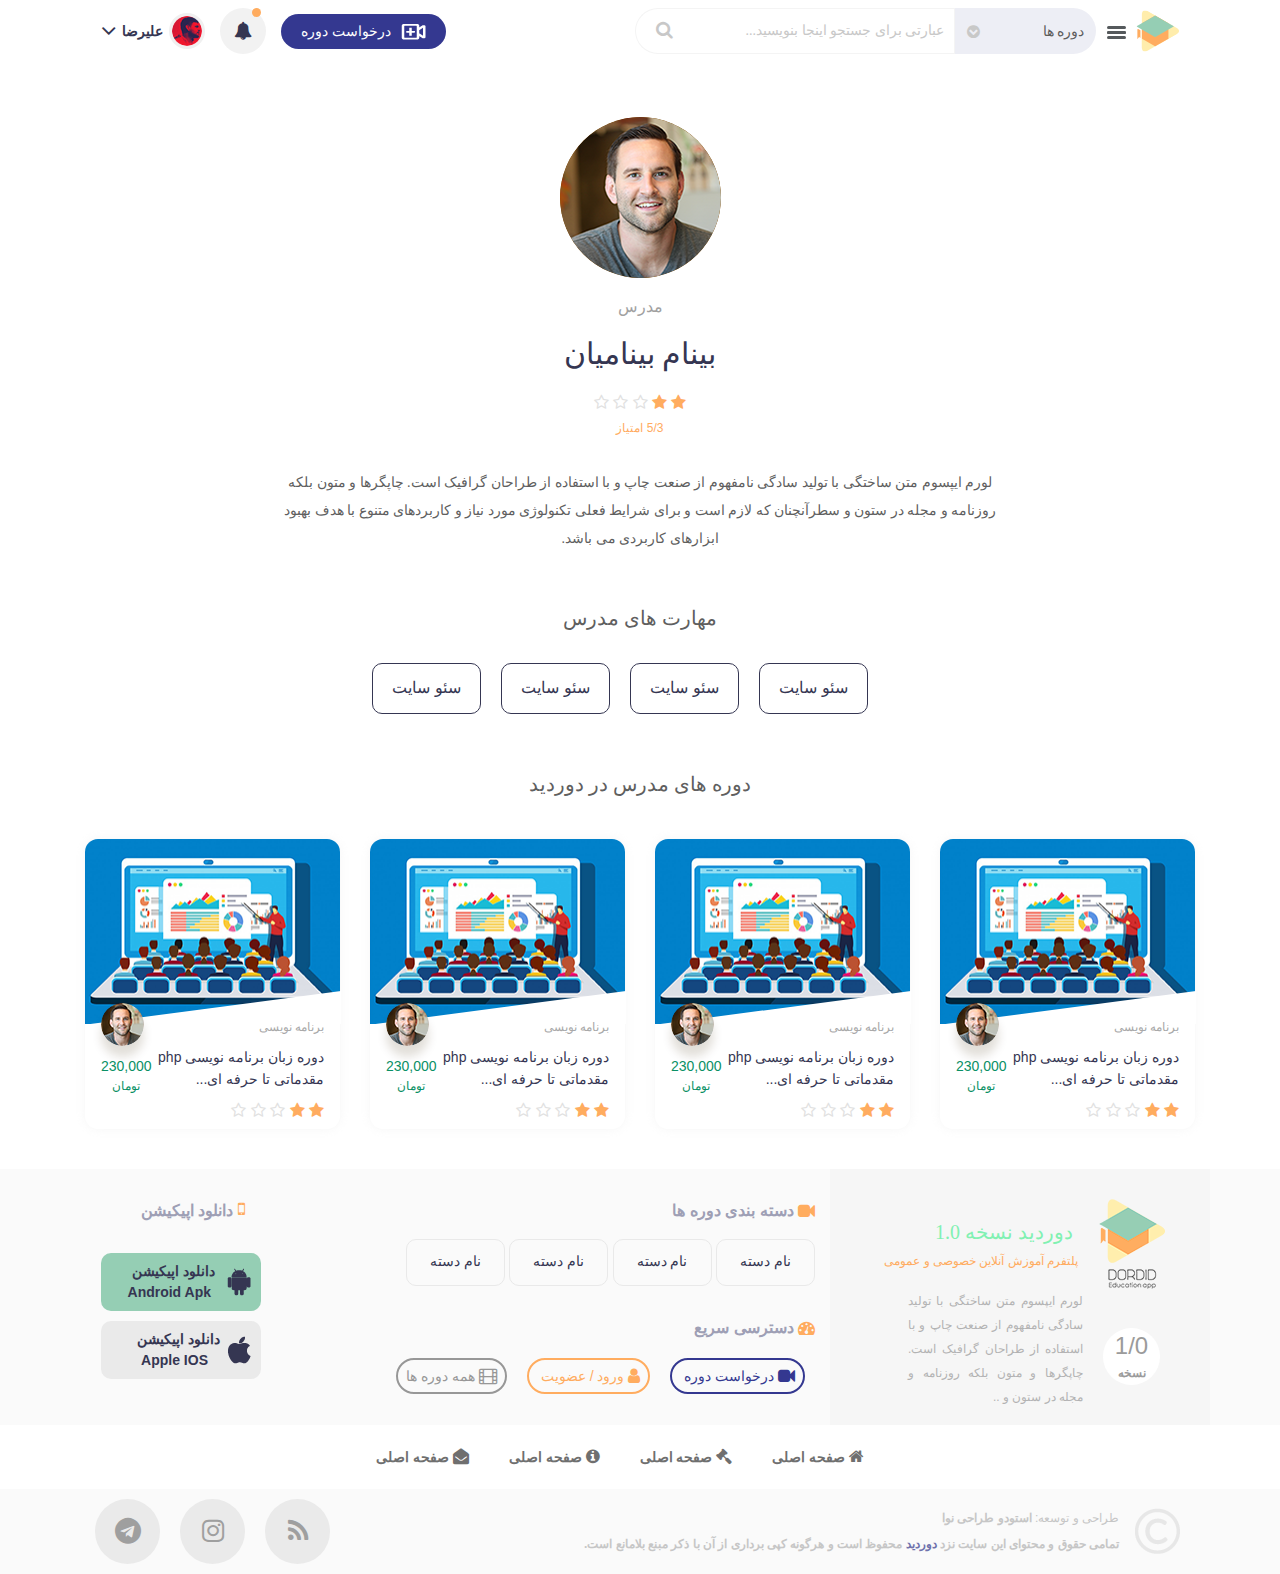
<file: teacher-profile.html>
﻿<!doctype html>
<html lang="fa">

<head>
    <meta charset="UTF-8">
    <link rel="icon" href="img/faveicon.png" type="image/x-icon"/>
    <meta name="viewport" content="width=device-width, initial-scale=1.0, maximum-scale=1.0, user-scalable=no"/>
    <link rel="stylesheet" href="css/normalize.css">
    <link rel="stylesheet" href="css/bootstrap.min.css">
    <link rel="stylesheet" href="css/bootstrap-rtl.min.css">
    <link rel='stylesheet prefetch' href='css/owl.carousel.min.css'>
    <link rel='stylesheet prefetch' href='css/lightgallery.min.css'>
    <link rel='stylesheet prefetch' href='css/owl.theme.default.min.css'>
    <link rel="stylesheet" href="css/font-awesome.min.css">
    <link rel="stylesheet" href="css/style.css">
    <!--[if lt IE 9]>
    <script src="https://oss.maxcdn.com/html5shiv/3.7.2/html5shiv.min.js"></script>
    <script src="https://oss.maxcdn.com/respond/1.4.2/respond.min.js"></script>
    <script src="/theme/ecp/assets/js/selectivizr-min.js"></script> <![endif]-->
    <!--[if IE 8 ]>
    <body class="ieBrowser"><![endif]-->
    <!--[if IE 9]>
    <html class="ie9Browser">   <![endif]-->
    <title>دوردید</title>
</head>

<body>
    <!-- header -->
    <div id="header-in">
      <div class="container">
          <nav class="navbar navbar-light fix-nav">
              <div class="d-flex align-items-center">
                  <img src="img/Logo-fix.png" />
                  <button class="navbar-toggler openCollapsingNavbar" type="button">
                      <span></span>
                      <span></span>
                      <span></span>
                      <span></span>
                  </button>
                  <div class="collapse" id="exCollapsingNavbar">
                      <ul class="d-flex align-items-center">
                          <li>
                              <a href="#" class="transition-5">
                                  <i class="fa fa-home transition-5"></i> صفحه اصلی
                              </a>
                          </li>
                          <li>
                              <a href="#" class="transition-5">
                                  <i class="fa fa-gavel transition-5"></i> قوانین و مقررات
                              </a>
                          </li>
                          <li>
                              <a href="#" class="transition-5">
                                  <i class="fa fa-info-circle transition-5"></i> درباره دوردید
                              </a>
                          </li>
                          <li>
                              <a href="#" class="transition-5">
                                  <i class="fa fa-envelope-open transition-5"></i> تماس با دوردید
                              </a>
                          </li>
                      </ul>
                  </div>
                  <i class="fa fa-search show-md open-srch"></i>
                  <div class="hide-md md-open1">
                      <div class="search-form">
                          <form>
                              <div class="inp-wrap cat-wrap">
                                  <label for="categories" class="sr-only">دسته بندی</label>
                                  <select name="search" id="categories" class="grid-100 IRANSans-Light">
                                      <option disabled="" selected="">دوره ها</option>
                                      <option>طراحی</option>
                                      <option>C#</option>
                                      <option>PHP</option>
                                      <option>ASP.NET</option>
                                  </select>
                              </div>
                              <div class="inp-wrap search-wrap">
                                  <label for="search-field" class="search-label sr-only">جسجو</label>
                                  <input type="search" class="grid-100 input-search IRANSans-Light"
                                      placeholder="عبارتی برای جستجو اینجا بنویسید...">
                              </div>
                              <div class="inp-wrap submit-wrap">
                                  <button class="grid-100 btn btn-search-cat">
                                      <i class="fa fa-search"></i>
                                  </button>
                              </div>
                          </form>
                      </div>
                  </div>

              </div>
              <div class="d-flex align-items-center">
                  <a href="#" class="btn btn-darkhast"><img src="img/video-plus.png"><span>درخواست دوره</span></a>
                  <div class="alarm d-flex justify-content-center align-items-center">
                      <i class="fa fa-bell"></i>
                      <span class="noti-num">
                      </span>
                  </div>
                  <label for="profile2" class="profile-dropdown">

                      <img src="img/Dribbble.png" class="img-thumbnail">
                      <span class="user_name">علیرضا</span>
                      <label for="profile2"><i class="fa fa-angle-down"></i></label>
                      <ul class="open-pro">
                          <li class="li-pro">
                              <img src="img/ddd.png" class="img-dropdown">
                              <div class="pro-name">
                                  <span>علیرضا میرزابیگی</span>
                                  <div class="d-flex justify-content-between">
                                      <div class="blue etebar-aa">اعتبار</div>
                                      <div class="blue">23,000 تومان</div>
                                  </div>
                              </div>
                          </li>
                          <hr>
                          <li><a href="#" class="transition-5"><i class="fa fa-columns transition-5"></i>
                                  داشبورد</a>
                          </li>
                          <li>
                            <a href="#" class="transition-5"><i class="fa fa-video-camera transition-5"></i> دوره
                                  های من
                                  <div class="num-badge d-flex justify-content-center align-items-center">3</div>
                              </a>
                            </li>
                          <li><a href="#" class="transition-5"><i class="fa fa-cog transition-5"></i> تنظیمات
                                  حساب</a>
                          </li>
                          <li><a href="#" class="transition-5"><i class="fa fa-asterisk transition-5"></i> مهارت و
                                  سوابق
                                  من</a></li>
                          <li><a href="#" class="transition-5"><i class="fa fa-money transition-5"></i> افزایش
                                  اعتبار
                                  مالی</a>
                          </li>
                          <li><a href="#" class="transition-5 power-off"><i class="fa fa-power-off transition-5"></i>
                                  خروج</a>
                          </li>
                      </ul>
                  </label>
              </div>

          </nav>

      </div>
  </div>
  <!-- header -->
      

<section class="teacher-profile">
<div class="container">
  <div class="pro-teach-img text-center">
    <img src="img/img-pro.png" alt="">
    <h1>مدرس</h1>
    <h2 class="IRANSans-Medium">بینام بینامیان</h2>
    <div class="star-rating align-items-center">
        <i class="fa fa-star yellow-star"></i>
        <i class="fa fa-star yellow-star"></i>
        <i class="fa fa-star-o"></i>
        <i class="fa fa-star-o"></i>
        <i class="fa fa-star-o"></i>
      </div>
      <span class="rate-me">
          5/3 امتیاز
      </span>
      <p class="IRANSans-Light">
          لورم ایپسوم متن ساختگی با تولید سادگی نامفهوم از صنعت چاپ و با استفاده از طراحان گرافیک است. چاپگرها و متون بلکه روزنامه و مجله در ستون و سطرآنچنان که لازم است و برای شرایط فعلی تکنولوژی مورد نیاز و کاربردهای متنوع با هدف بهبود ابزارهای کاربردی می باشد. 
      </p>
  </div>
  <div class="teacher-profile-title">
        <span class="teacher-profile-title-span IRANSans-Medium">
            مهارت های مدرس
        </span>
          <ul class="teach-skill d-flex justify-content-center align-items-center">
            <li>
              <a href="#" class="d-flex justify-content-center align-items-center">
                  سئو سایت
              </a>
            </li>
            <li>
              <a href="#" class="d-flex justify-content-center align-items-center">
                  سئو سایت
              </a>
            </li>
            <li>
              <a href="#" class="d-flex justify-content-center align-items-center">
                  سئو سایت
              </a>
            </li>
            <li>
              <a href="#" class="d-flex justify-content-center align-items-center">
                  سئو سایت
              </a>
            </li>
          </ul>
    </div>
    <div class="text-center teacher-profile-title1 IRANSans-Medium">
        دوره های مدرس در دوردید
    </div>
<div class="list-priod-pro-teach">
    <div class="row">
        <a href="#" class="col-xl-3 col-lg-4 col-md-6 priod-item-2">
          <div class="card priod-card-2">
            <img src="img/iStock-872232248.png" class="card-img-top" alt="...">
            <div class="card-body position-relative">
              <div class="polygon">
                <svg preserveAspectRatio="none" viewBox="0 0 100 100">
                  <polygon points="100,100 100,0 0,100" opacity="1"></polygon>
                </svg>
              </div>
              <div class="d-flex justify-content-between">
                <h2 class="cat-priod">برنامه نویسی</h2>
                <img src="img/tichimg.png" class="rounded-circle teacher-img" alt="">
              </div>
              <div class="d-flex justify-content-between">
                <h3 class="priod-title">دوره زبان برنامه نویسی php مقدماتی تا حرفه ای...</h3>
                <span class="priod-price">230,000 <span>تومان</span></span>
              </div>
              <div class="star-rating align-items-center">
                <i class="fa fa-star yellow-star"></i>
                <i class="fa fa-star yellow-star"></i>
                <i class="fa fa-star-o"></i>
                <i class="fa fa-star-o"></i>
                <i class="fa fa-star-o"></i>
              </div>
            </div>
          </div>
        </a>
        <a href="#" class="col-xl-3 col-lg-4 col-md-6 priod-item-2">
          <div class="card priod-card-2">
            <img src="img/iStock-872232248.png" class="card-img-top" alt="...">
            <div class="card-body position-relative">
              <div class="polygon">
                <svg preserveAspectRatio="none" viewBox="0 0 100 100">
                  <polygon points="100,100 100,0 0,100" opacity="1"></polygon>
                </svg>
              </div>
              <div class="d-flex justify-content-between">
                <h2 class="cat-priod">برنامه نویسی</h2>
                <img src="img/tichimg.png" class="rounded-circle teacher-img" alt="">
              </div>
              <div class="d-flex justify-content-between">
                <h3 class="priod-title">دوره زبان برنامه نویسی php مقدماتی تا حرفه ای...</h3>
                <span class="priod-price">230,000 <span>تومان</span></span>
              </div>
              <div class="star-rating align-items-center">
                <i class="fa fa-star yellow-star"></i>
                <i class="fa fa-star yellow-star"></i>
                <i class="fa fa-star-o"></i>
                <i class="fa fa-star-o"></i>
                <i class="fa fa-star-o"></i>
              </div>
            </div>
          </div>
        </a>
        <a href="#" class="col-xl-3 col-lg-4 col-md-6 priod-item-2">
          <div class="card priod-card-2">
            <img src="img/iStock-872232248.png" class="card-img-top" alt="...">
            <div class="card-body position-relative">
              <div class="polygon">
                <svg preserveAspectRatio="none" viewBox="0 0 100 100">
                  <polygon points="100,100 100,0 0,100" opacity="1"></polygon>
                </svg>
              </div>
              <div class="d-flex justify-content-between">
                <h2 class="cat-priod">برنامه نویسی</h2>
                <img src="img/tichimg.png" class="rounded-circle teacher-img" alt="">
              </div>
              <div class="d-flex justify-content-between">
                <h3 class="priod-title">دوره زبان برنامه نویسی php مقدماتی تا حرفه ای...</h3>
                <span class="priod-price">230,000 <span>تومان</span></span>
              </div>
              <div class="star-rating align-items-center">
                <i class="fa fa-star yellow-star"></i>
                <i class="fa fa-star yellow-star"></i>
                <i class="fa fa-star-o"></i>
                <i class="fa fa-star-o"></i>
                <i class="fa fa-star-o"></i>
              </div>
            </div>
          </div>
        </a>
        <a href="#" class="col-xl-3 col-lg-4 col-md-6 priod-item-2">
          <div class="card priod-card-2">
            <img src="img/iStock-872232248.png" class="card-img-top" alt="...">
            <div class="card-body position-relative">
              <div class="polygon">
                <svg preserveAspectRatio="none" viewBox="0 0 100 100">
                  <polygon points="100,100 100,0 0,100" opacity="1"></polygon>
                </svg>
              </div>
              <div class="d-flex justify-content-between">
                <h2 class="cat-priod">برنامه نویسی</h2>
                <img src="img/tichimg.png" class="rounded-circle teacher-img" alt="">
              </div>
              <div class="d-flex justify-content-between">
                <h3 class="priod-title">دوره زبان برنامه نویسی php مقدماتی تا حرفه ای...</h3>
                <span class="priod-price">230,000 <span>تومان</span></span>
              </div>
              <div class="star-rating align-items-center">
                <i class="fa fa-star yellow-star"></i>
                <i class="fa fa-star yellow-star"></i>
                <i class="fa fa-star-o"></i>
                <i class="fa fa-star-o"></i>
                <i class="fa fa-star-o"></i>
              </div>
            </div>
          </div>
        </a>
    </div>
</div>
</div>
</section>


  <!-- footer -->
  <footer class="footer_list__am">
    <div id="footer-in">
      <div class="container">
        <div class="row">
          <div class="col-lg-4 bg-dark-gray">
            <div class="version__am d-flex align-items-center order-2">
              <img src="img/fin.png" alt="دوردید">
              <div class="mtn__am">
                <h2 class="green-dark version__dordid__am">دوردید نسخه 1.0</h2>
                <h3 class="orang version__online__am">پلتفرم آموزش آنلاین خصوصی و عمومی</h3>
              </div>
            </div>
            <div class="d-flex align-items-center version__am2 align-items-center">
              <div class="d-flex flex-column noskhe1__am">
                <div class="noskh__num">1/0</div>
                <div class="noskh__text">نسخه</div>
              </div>
              <p class="tozih__am">لورم ایپسوم متن ساختگی با تولید سادگی نامفهوم از صنعت چاپ و با استفاده از
                طراحان
                گرافیک است. چاپگرها و متون بلکه
                روزنامه و مجله در ستون و ..</p>
            </div>
          </div>
          <div class="col-lg-6">
            <div>
              <div>
                <div class="period_list__am">
                    <i class="fa fa-video-camera"></i>
                  <span class="period_title__am">دسته بندی دوره ها</span>
                </div>
                <div class="title_list__am  mt-3">
                  <a href="#" class="tilte_list__section">نام دسته </a>
                  <a href="#" class="tilte_list__section">نام دسته </a>
                  <a href="#" class="tilte_list__section">نام دسته </a>
                  <a href="#" class="tilte_list__section">نام دسته </a>
                </div>
              </div>
              <div class="fast__section__am">
                <div class="fast_main___am Clearfix">
                    <i class="fa fa-tachometer"></i>
                  <span class="fast_section_title">دسترسی سریع</span>
                </div>
                <div class="btn_section__am">
                  <a href="#" class="btn_blue_main__am">
                    <i class="fa fa-video-camera blue"></i>
                    <span class="blue">درخواست دوره</span>
                  </a>
                  <a href="#" class="btn_orang_main__am">
                      <i class="fa fa-user orang"></i>
                    <span class="orang">ورود / عضویت</span>
                  </a>
                  <a href="#" class="btn_gray_main__am">
                      <i class="fa fa-film gray_btn"></i>
                    <span class="gray_btn">همه دوره ها</span>
                  </a>
                </div>
              </div>
            </div>
          </div>
          <div class="col-lg-2">
            <div class="download_app__am">
              <div class="d-flex  download_section__am">
                  <i class="fa fa-mobile"></i>
                <span>دانلود اپیکیشن</span>
              </div>
              <div class="d-flex flex-column align-items-end  justify-content-center button_section__am">
                <a href="#">
                  <div class="btn_android_am d-flex  align-items-center green-dark">
                    <img src="img/Android.png" alt="android">
                    <div class="title__btn__am">
                      <div>دانلود اپیکیشن</div>
                      <div class="title__btn__am">
                        Android Apk
                      </div>
                    </div>
                  </div>
                </a>
                <a href="#">
                  <div class="btn_ios_am d-flex  align-items-center green-dark">

                    <img src="img/apple.png" alt="android">
                    <div class="title__btn__am">
                      <div>دانلود اپیکیشن</div>
                      <div class="title__btn__am">
                        Apple IOS
                      </div>

                    </div>

                  </div>
                </a>
              </div>
            </div>
          </div>
        </div>
      </div>
    </div>
    <div class="menu_footer_am">
      <ul class="menu_footer_section d-flex justify-content-center flex-wrap ">
        <li>
          <a href="#">
            <i class="fa fa-home"></i>
            <span>صفحه اصلی </span>
          </a>
        </li>
        <li>
          <a href="#">
            <i class="fa fa-gavel"></i>
            <span>صفحه اصلی </span>
          </a>
        </li>
        <li>
          <a href="#">
            <i class="fa fa-info-circle" aria-hidden="true"></i>
            <span>صفحه اصلی </span>
          </a>
        </li>
        <li>
          <a href="#">
            <i class="fa fa-envelope-open"></i>
            <span>صفحه اصلی </span>
          </a>
        </li>

      </ul>
    </div>
    <div class="container">
      <div class="d-flex justify-content-between flex-wrap copy-right-item">
        <div class="footer_am_down d-flex align-items-center justify-content-center">
          <img src="img/copyright.png" alt="">
          <div class="mr-3 copy-right">
            طراحی و توسعه: <span class="nova__am">استودو طراحی نوا</span>
            <div class="mtn_footer__am">تمامی حقوق و محتوای این سایت نزد <a href="#">دوردید</a> محفوظ است و
              هرگونه کپی برداری از آن با ذکر مبنع بلامانع است.</div>
          </div>
        </div>
        <div class="d-flex align-items-center">
          <a href="#">
            <div class="rss_section__am d-flex justify-content-center align-items-center">
              <i class="fa fa-rss"></i>
            </div>
          </a>
          <a href="#">
            <div class="rss_section__am d-flex justify-content-center align-items-center">
              <i class="fa fa-instagram"></i>
            </div>
          </a>
          <a href="#">
            <div class="rss_section__am d-flex justify-content-center align-items-center">
              <i class="fa fa-telegram"></i>
            </div>
          </a>
        </div>
      </div>
    </div>
    </div>
  </footer>
  <!-- footer -->


<script src="js/jquery-3.2.1.min.js"></script>
<script src="js/modernizr.js"></script>
<script src="js/bootstrap.min.js"></script>
<script src="js/lightgallery-all.min.js"></script>
<script src='js/owl.carousel.js'></script>
<script src="js/jquery.validate.min.js"></script>
<script src="js/main.js"></script>
</body>


</html>
</file>
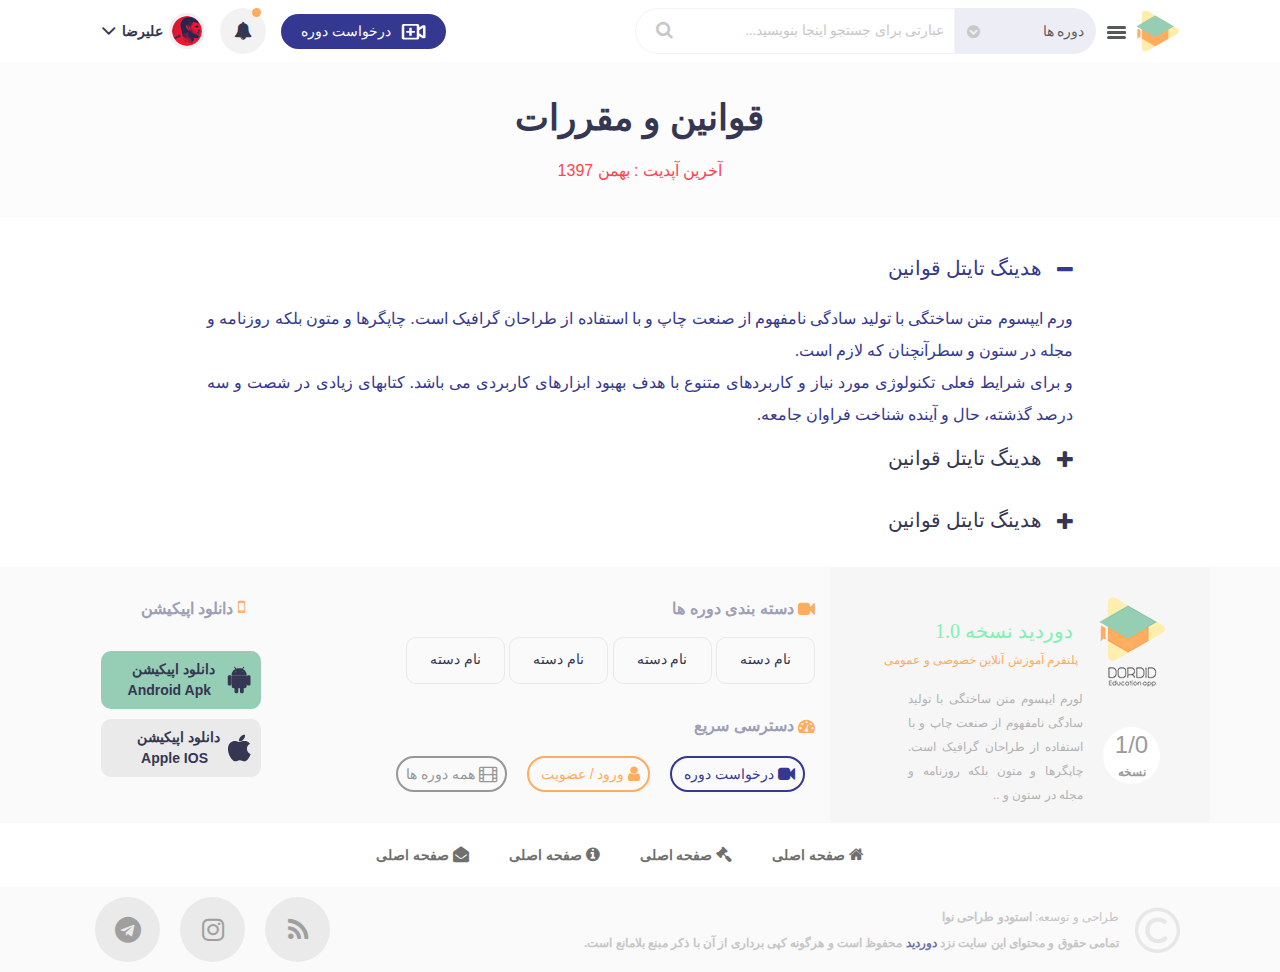
<file: terms.html>
﻿<!doctype html>
<html lang="fa">

<head>
    <meta charset="UTF-8">
    <link rel="icon" href="img/faveicon.png" type="image/x-icon"/>
    <meta name="viewport" content="width=device-width, initial-scale=1.0, maximum-scale=1.0, user-scalable=no"/>
    <link rel="stylesheet" href="css/normalize.css">
    <link rel="stylesheet" href="css/bootstrap.min.css">
    <link rel="stylesheet" href="css/bootstrap-rtl.min.css">
    <link rel='stylesheet prefetch' href='css/owl.carousel.min.css'>
    <link rel='stylesheet prefetch' href='css/lightgallery.min.css'>
    <link rel='stylesheet prefetch' href='css/owl.theme.default.min.css'>
    <link rel="stylesheet" href="css/font-awesome.min.css">
    <link rel="stylesheet" href="css/style.css">
    <!--[if lt IE 9]>
    <script src="https://oss.maxcdn.com/html5shiv/3.7.2/html5shiv.min.js"></script>
    <script src="https://oss.maxcdn.com/respond/1.4.2/respond.min.js"></script>
    <script src="/theme/ecp/assets/js/selectivizr-min.js"></script> <![endif]-->
    <!--[if IE 8 ]>
    <body class="ieBrowser"><![endif]-->
    <!--[if IE 9]>
    <html class="ie9Browser">   <![endif]-->
    <title>دوردید</title>
</head>

<body>
    <!-- header -->
    <div id="header-in">
        <div class="container">
            <nav class="navbar navbar-light fix-nav">
                <div class="d-flex align-items-center">
                    <img src="img/Logo-fix.png" />
                    <button class="navbar-toggler openCollapsingNavbar" type="button">
                        <span></span>
                        <span></span>
                        <span></span>
                        <span></span>
                    </button>
                    <div class="collapse" id="exCollapsingNavbar">
                        <ul class="d-flex align-items-center">
                            <li>
                                <a href="#" class="transition-5">
                                    <i class="fa fa-home transition-5"></i> صفحه اصلی
                                </a>
                            </li>
                            <li>
                                <a href="#" class="transition-5">
                                    <i class="fa fa-gavel transition-5"></i> قوانین و مقررات
                                </a>
                            </li>
                            <li>
                                <a href="#" class="transition-5">
                                    <i class="fa fa-info-circle transition-5"></i> درباره دوردید
                                </a>
                            </li>
                            <li>
                                <a href="#" class="transition-5">
                                    <i class="fa fa-envelope-open transition-5"></i> تماس با دوردید
                                </a>
                            </li>
                        </ul>
                    </div>
                    <i class="fa fa-search show-md open-srch"></i>
                    <div class="hide-md md-open1">
                        <div class="search-form">
                            <form>
                                <div class="inp-wrap cat-wrap">
                                    <label for="categories" class="sr-only">دسته بندی</label>
                                    <select name="search" id="categories" class="grid-100 IRANSans-Light">
                                        <option disabled="" selected="">دوره ها</option>
                                        <option>طراحی</option>
                                        <option>C#</option>
                                        <option>PHP</option>
                                        <option>ASP.NET</option>
                                    </select>
                                </div>
                                <div class="inp-wrap search-wrap">
                                    <label for="search-field" class="search-label sr-only">جسجو</label>
                                    <input type="search" class="grid-100 input-search IRANSans-Light"
                                        placeholder="عبارتی برای جستجو اینجا بنویسید...">
                                </div>
                                <div class="inp-wrap submit-wrap">
                                    <button class="grid-100 btn btn-search-cat">
                                        <i class="fa fa-search"></i>
                                    </button>
                                </div>
                            </form>
                        </div>
                    </div>

                </div>
                <div class="d-flex align-items-center">
                    <a href="#" class="btn btn-darkhast"><img src="img/video-plus.png"><span>درخواست دوره</span></a>
                    <div class="alarm d-flex justify-content-center align-items-center">
                        <i class="fa fa-bell"></i>
                        <span class="noti-num">
                        </span>
                    </div>
                    <label for="profile2" class="profile-dropdown">

                        <img src="img/Dribbble.png" class="img-thumbnail">
                        <span class="user_name">علیرضا</span>
                        <label for="profile2"><i class="fa fa-angle-down"></i></label>
                        <ul class="open-pro">
                            <li class="li-pro">
                                <img src="img/ddd.png" class="img-dropdown">
                                <div class="pro-name">
                                    <span>علیرضا میرزابیگی</span>
                                    <div class="d-flex justify-content-between">
                                        <div class="blue etebar-aa">اعتبار</div>
                                        <div class="blue">23,000 تومان</div>
                                    </div>
                                </div>
                            </li>
                            <hr>
                            <li><a href="#" class="transition-5"><i class="fa fa-columns transition-5"></i>
                                    داشبورد</a>
                            </li>
                            <li><a href="#" class="transition-5"><i class="fa fa-video-camera transition-5"></i> دوره
                                    های من
                                    <div class="num-badge d-flex justify-content-center align-items-center">3</div>
                                </a></li>
                            <li><a href="#" class="transition-5"><i class="fa fa-cog transition-5"></i> تنظیمات
                                    حساب</a>
                            </li>
                            <li><a href="#" class="transition-5"><i class="fa fa-asterisk transition-5"></i> مهارت و
                                    سوابق
                                    من</a></li>
                            <li><a href="#" class="transition-5"><i class="fa fa-money transition-5"></i> افزایش
                                    اعتبار
                                    مالی</a>
                            </li>
                            <li><a href="#" class="transition-5 power-off"><i class="fa fa-power-off transition-5"></i>
                                    خروج</a>
                            </li>
                        </ul>
                    </label>
                </div>

            </nav>

        </div>
    </div>
    <!-- header -->

    <div class="main_about">
        <div class="about_dordid__am terms-title">
            <h1 class="h1 blue-dark  about_title__am">قوانین و مقررات</h1>
            <span>آخرین آپدیت : بهمن 1397</span>
        </div>
        <div class="container">
            <div class="mtn_about__am mt-4 terms">
                    <div class="panel-group" id="accordion" role="tablist" aria-multiselectable="true">
                  
                      <div class="panel panel-default">
                        <div class="panel-heading" role="tab" id="headingOne">
                          <h2 class="panel-title">
                            <a role="button" data-toggle="collapse" data-parent="#accordion" href="#collapseOne" aria-expanded="true" aria-controls="collapseOne">
                              <i class="more-less fa fa-minus"></i>
                              هدینگ تایتل قوانین 
                            </a>
                          </h2>
                        </div>
                        <div id="collapseOne" class="panel-collapse collapse show" role="tabpanel" aria-labelledby="headingOne">
                          <div class="panel-body">
                              ورم ایپسوم متن ساختگی با تولید سادگی نامفهوم از صنعت چاپ و با استفاده از طراحان گرافیک است. چاپگرها و متون بلکه روزنامه و مجله در ستون و سطرآنچنان که لازم است.
                              <br>
                       
                              و برای شرایط فعلی تکنولوژی مورد نیاز و کاربردهای متنوع با هدف بهبود ابزارهای کاربردی می باشد. کتابهای زیادی در شصت و سه درصد گذشته، حال و آینده شناخت فراوان جامعه.
                          </div>
                        </div>
                      </div>
                  
                      <div class="panel panel-default">
                        <div class="panel-heading" role="tab" id="headingTwo">
                          <h2 class="panel-title">
                            <a class="collapsed" role="button" data-toggle="collapse" data-parent="#accordion" href="#collapseTwo" aria-expanded="false" aria-controls="collapseTwo">
                              <i class="more-less fa fa-plus"></i>
                              هدینگ تایتل قوانین 
                            </a>
                          </h2>
                        </div>
                        <div id="collapseTwo" class="panel-collapse collapse" role="tabpanel" aria-labelledby="headingTwo">
                            <div class="panel-body">
                                ورم ایپسوم متن ساختگی با تولید سادگی نامفهوم از صنعت چاپ و با استفاده از طراحان گرافیک است. چاپگرها و متون بلکه روزنامه و مجله در ستون و سطرآنچنان که لازم است.
                                <br>
                            
                                و برای شرایط فعلی تکنولوژی مورد نیاز و کاربردهای متنوع با هدف بهبود ابزارهای کاربردی می باشد. کتابهای زیادی در شصت و سه درصد گذشته، حال و آینده شناخت فراوان جامعه.
                            </div>
                        </div>
                      </div>
                  
                      <div class="panel panel-default">
                        <div class="panel-heading" role="tab" id="headingThree">
                          <h2 class="panel-title">
                            <a class="collapsed" role="button" data-toggle="collapse" data-parent="#accordion" href="#collapseThree" aria-expanded="false" aria-controls="collapseThree">
                              <i class="more-less fa fa-plus"></i>
                              هدینگ تایتل قوانین 
                            </a>
                          </h2>
                        </div>
                        <div id="collapseThree" class="panel-collapse collapse" role="tabpanel" aria-labelledby="headingThree">
                            <div class="panel-body">
                                ورم ایپسوم متن ساختگی با تولید سادگی نامفهوم از صنعت چاپ و با استفاده از طراحان گرافیک است. چاپگرها و متون بلکه روزنامه و مجله در ستون و سطرآنچنان که لازم است.
                                <br>
                        
                                و برای شرایط فعلی تکنولوژی مورد نیاز و کاربردهای متنوع با هدف بهبود ابزارهای کاربردی می باشد. کتابهای زیادی در شصت و سه درصد گذشته، حال و آینده شناخت فراوان جامعه.
                            </div>
                        </div>
                      </div>
                  
                    </div>
            </div>
        </div>


    </div>

  <!-- footer -->
  <footer class="footer_list__am">
        <div id="footer-in">
          <div class="container">
            <div class="row">
              <div class="col-lg-4 bg-dark-gray">
                <div class="version__am d-flex align-items-center order-2">
                  <img src="img/fin.png" alt="دوردید">
                  <div class="mtn__am">
                    <h2 class="green-dark version__dordid__am">دوردید نسخه 1.0</h2>
                    <h3 class="orang version__online__am">پلتفرم آموزش آنلاین خصوصی و عمومی</h3>
                  </div>
                </div>
                <div class="d-flex align-items-center version__am2 align-items-center">
                  <div class="d-flex flex-column noskhe1__am">
                    <div class="noskh__num">1/0</div>
                    <div class="noskh__text">نسخه</div>
                  </div>
                  <p class="tozih__am">لورم ایپسوم متن ساختگی با تولید سادگی نامفهوم از صنعت چاپ و با استفاده از
                    طراحان
                    گرافیک است. چاپگرها و متون بلکه
                    روزنامه و مجله در ستون و ..</p>
                </div>
              </div>
              <div class="col-lg-6">
                <div>
                  <div>
                    <div class="period_list__am">
                        <i class="fa fa-video-camera"></i>
                      <span class="period_title__am">دسته بندی دوره ها</span>
                    </div>
                    <div class="title_list__am  mt-3">
                      <a href="#" class="tilte_list__section">نام دسته </a>
                      <a href="#" class="tilte_list__section">نام دسته </a>
                      <a href="#" class="tilte_list__section">نام دسته </a>
                      <a href="#" class="tilte_list__section">نام دسته </a>
                    </div>
                  </div>
                  <div class="fast__section__am">
                    <div class="fast_main___am Clearfix">
                        <i class="fa fa-tachometer"></i>
                      <span class="fast_section_title">دسترسی سریع</span>
                    </div>
                    <div class="btn_section__am">
                      <a href="#" class="btn_blue_main__am">
                        <i class="fa fa-video-camera blue"></i>
                        <span class="blue">درخواست دوره</span>
                      </a>
                      <a href="#" class="btn_orang_main__am">
                          <i class="fa fa-user orang"></i>
                        <span class="orang">ورود / عضویت</span>
                      </a>
                      <a href="#" class="btn_gray_main__am">
                          <i class="fa fa-film gray_btn"></i>
                        <span class="gray_btn">همه دوره ها</span>
                      </a>
                    </div>
                  </div>
                </div>
              </div>
              <div class="col-lg-2">
                <div class="download_app__am">
                  <div class="d-flex  download_section__am">
                      <i class="fa fa-mobile"></i>
                    <span>دانلود اپیکیشن</span>
                  </div>
                  <div class="d-flex flex-column align-items-end  justify-content-center button_section__am">
                    <a href="#">
                      <div class="btn_android_am d-flex  align-items-center green-dark">
                        <img src="img/Android.png" alt="android">
                        <div class="title__btn__am">
                          <div>دانلود اپیکیشن</div>
                          <div class="title__btn__am">
                            Android Apk
                          </div>
                        </div>
                      </div>
                    </a>
                    <a href="#">
                      <div class="btn_ios_am d-flex  align-items-center green-dark">
    
                        <img src="img/apple.png" alt="android">
                        <div class="title__btn__am">
                          <div>دانلود اپیکیشن</div>
                          <div class="title__btn__am">
                            Apple IOS
                          </div>
    
                        </div>
    
                      </div>
                    </a>
                  </div>
                </div>
              </div>
            </div>
          </div>
        </div>
        <div class="menu_footer_am">
          <ul class="menu_footer_section d-flex justify-content-center flex-wrap ">
            <li>
              <a href="#">
                <i class="fa fa-home"></i>
                <span>صفحه اصلی </span>
              </a>
            </li>
            <li>
              <a href="#">
                <i class="fa fa-gavel"></i>
                <span>صفحه اصلی </span>
              </a>
            </li>
            <li>
              <a href="#">
                <i class="fa fa-info-circle" aria-hidden="true"></i>
                <span>صفحه اصلی </span>
              </a>
            </li>
            <li>
              <a href="#">
                <i class="fa fa-envelope-open"></i>
                <span>صفحه اصلی </span>
              </a>
            </li>
    
          </ul>
        </div>
        <div class="container">
          <div class="d-flex justify-content-between flex-wrap copy-right-item">
            <div class="footer_am_down d-flex align-items-center justify-content-center">
              <img src="img/copyright.png" alt="">
              <div class="mr-3 copy-right">
                طراحی و توسعه: <span class="nova__am">استودو طراحی نوا</span>
                <div class="mtn_footer__am">تمامی حقوق و محتوای این سایت نزد <a href="#">دوردید</a> محفوظ است و
                  هرگونه کپی برداری از آن با ذکر مبنع بلامانع است.</div>
              </div>
            </div>
            <div class="d-flex align-items-center">
              <a href="#">
                <div class="rss_section__am d-flex justify-content-center align-items-center">
                  <i class="fa fa-rss"></i>
                </div>
              </a>
              <a href="#">
                <div class="rss_section__am d-flex justify-content-center align-items-center">
                  <i class="fa fa-instagram"></i>
                </div>
              </a>
              <a href="#">
                <div class="rss_section__am d-flex justify-content-center align-items-center">
                  <i class="fa fa-telegram"></i>
                </div>
              </a>
            </div>
          </div>
        </div>
        </div>
      </footer>
      <!-- footer -->


<script src="js/jquery-3.2.1.min.js"></script>
<script src="js/modernizr.js"></script>
<script src="js/bootstrap.min.js"></script>
<script src="js/lightgallery-all.min.js"></script>
<script src='js/owl.carousel.js'></script>
<script src="js/jquery.validate.min.js"></script>
<script src="js/main.js"></script>
</body>


</html>
</file>
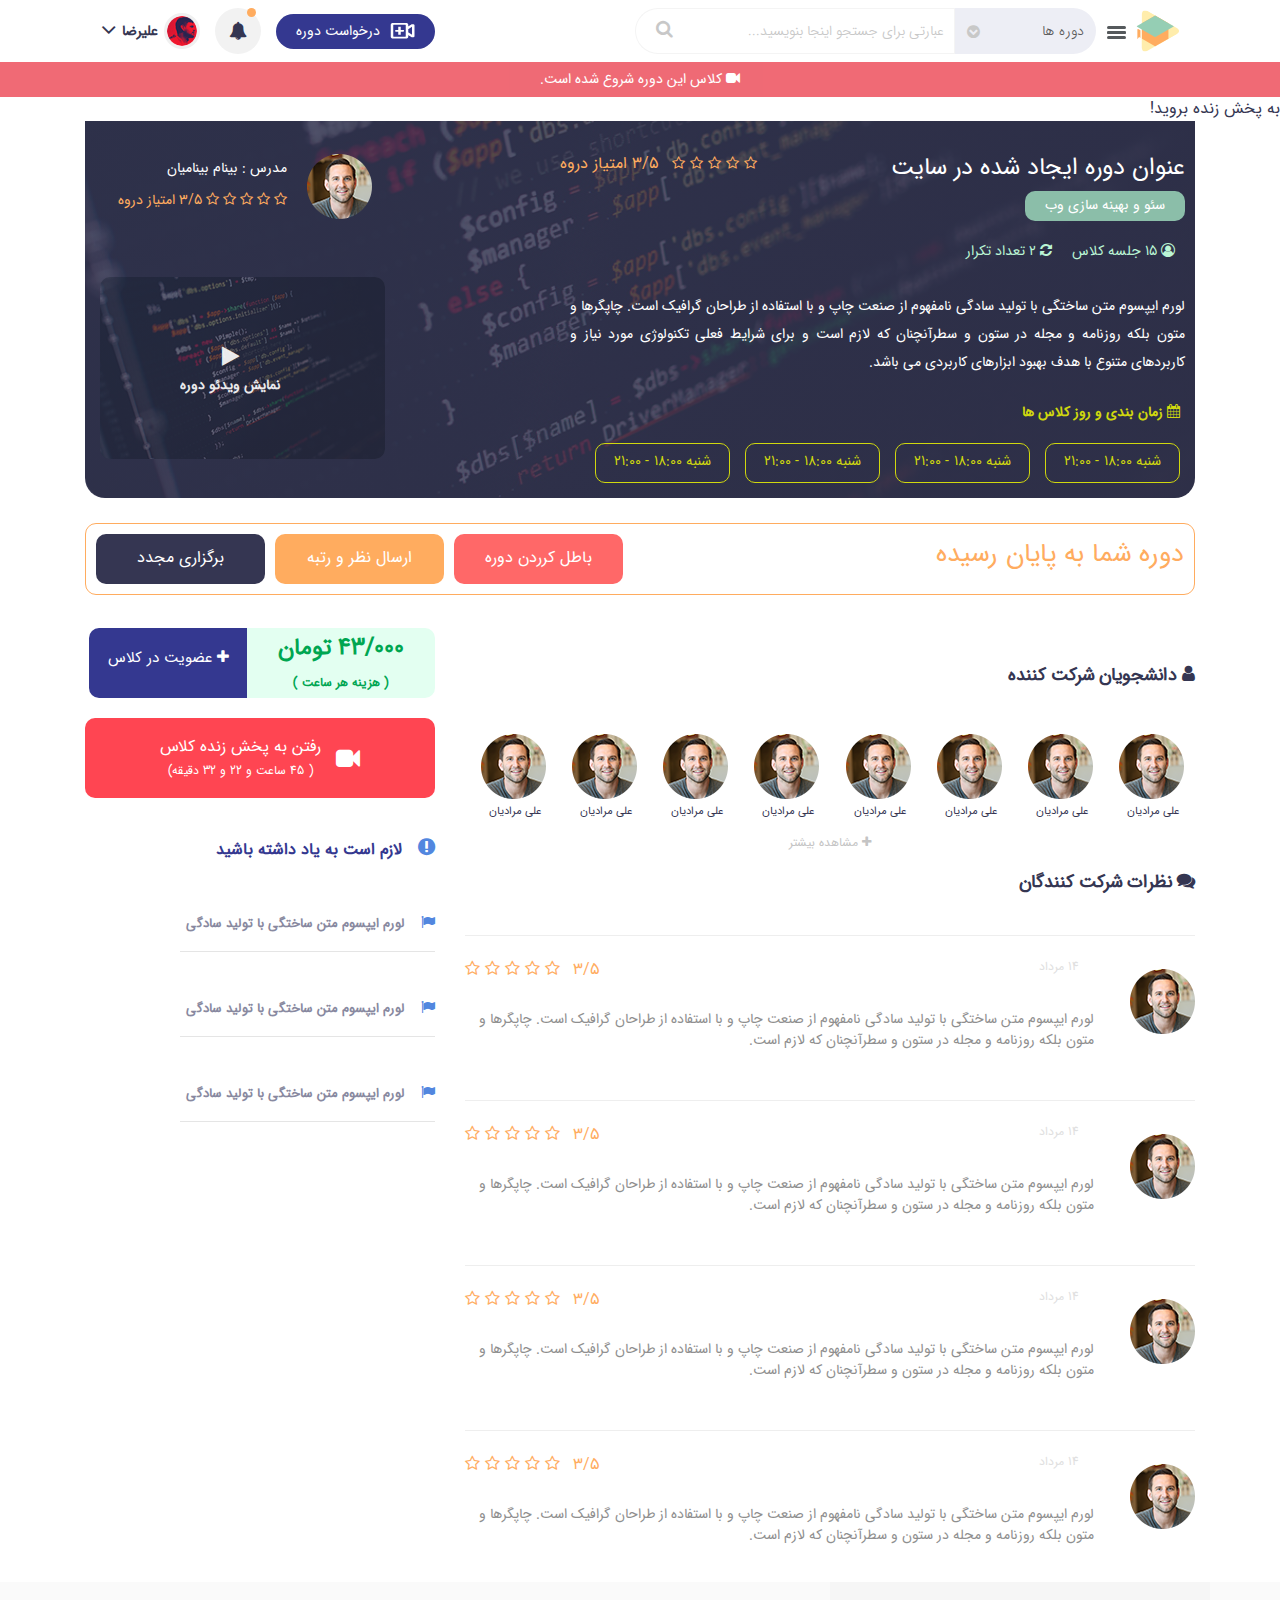
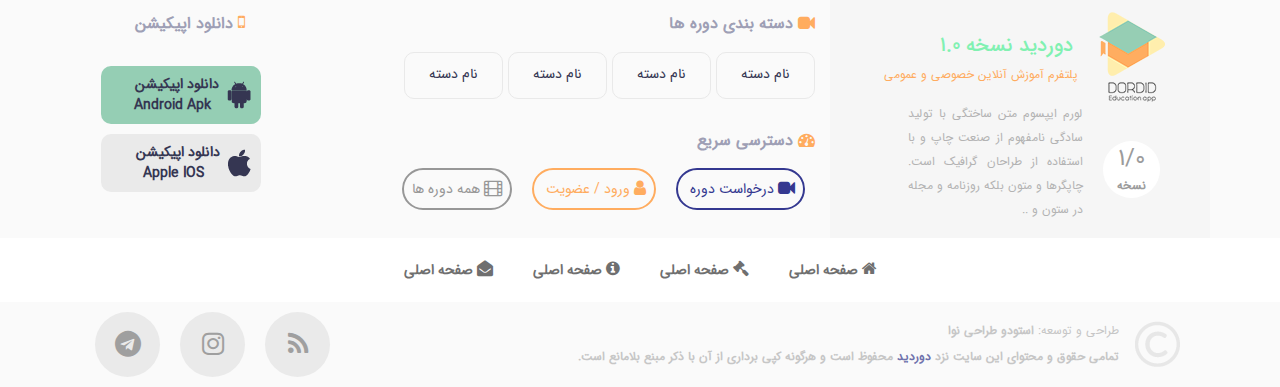
<file: PERIOD LIST/period-public.html>
﻿<!doctype html>
<html lang="fa">

<head>
    <meta charset="UTF-8">
    <link rel="icon" href="img/faveicon.png" type="image/x-icon"/>
    <meta name="viewport" content="width=device-width, initial-scale=1.0, maximum-scale=1.0, user-scalable=no"/>
    <link rel="stylesheet" href="css/normalize.css">
    <link rel="stylesheet" href="css/bootstrap.min.css">
    <link rel="stylesheet" href="css/bootstrap-rtl.min.css">
    <link rel='stylesheet prefetch' href='css/owl.carousel.min.css'>
    <link rel='stylesheet prefetch' href='css/owl.theme.default.min.css'>
    <link rel="stylesheet" href="css/font-awesome.min.css">
    <link rel="stylesheet" href="css/style.css">
    <link rel="stylesheet" href="css/style__am.css">
    <!--[if lt IE 9]>
    <script src="https://oss.maxcdn.com/html5shiv/3.7.2/html5shiv.min.js"></script>
    <script src="https://oss.maxcdn.com/respond/1.4.2/respond.min.js"></script>
    <script src="/theme/ecp/assets/js/selectivizr-min.js"></script> <![endif]-->
    <!--[if IE 8 ]>
    <body class="ieBrowser"><![endif]-->
    <!--[if IE 9]>
    <html class="ie9Browser">   <![endif]-->
    <title>دوردید</title>
</head>

<body>
<!-- header -->
<div id="header-in">
    <div class="container">
        <nav class="navbar navbar-light fix-nav">
            <div class="d-flex align-items-center">
                <img src="img/Logo-fix.png"/>
                <button class="navbar-toggler openCollapsingNavbar" type="button">
                    <span></span>
                    <span></span>
                    <span></span>
                    <span></span>
                </button>
                <div class="collapse" id="exCollapsingNavbar">
                    <ul class="d-flex align-items-center">
                        <li>
                            <a href="#" class="transition-5">
                                <i class="fa fa-home transition-5"></i> صفحه اصلی
                            </a>
                        </li>
                        <li>
                            <a href="#" class="transition-5">
                                <i class="fa fa-gavel transition-5"></i> قوانین و مقررات
                            </a>
                        </li>
                        <li>
                            <a href="#" class="transition-5">
                                <i class="fa fa-info-circle transition-5"></i> درباره دوردید
                            </a>
                        </li>
                        <li>
                            <a href="#" class="transition-5">
                                <i class="fa fa-envelope-open transition-5"></i> تماس با دوردید
                            </a>
                        </li>
                    </ul>
                </div>
                <i class="fa fa-search show-md open-srch"></i>
                <div class="hide-md md-open1">
                    <div class="search-form">
                        <form>
                            <div class="inp-wrap cat-wrap">
                                <label for="categories" class="sr-only">دسته بندی</label>
                                <select name="search" id="categories" class="grid-100 IRANSans-Light">
                                    <option disabled="" selected="">دوره ها</option>
                                    <option>طراحی</option>
                                    <option>C#</option>
                                    <option>PHP</option>
                                    <option>ASP.NET</option>
                                </select>
                            </div>
                            <div class="inp-wrap search-wrap">
                                <label for="search-field" class="search-label sr-only">جسجو</label>
                                <input type="search" class="grid-100 input-search IRANSans-Light"
                                       placeholder="عبارتی برای جستجو اینجا بنویسید..." id="search-field">
                            </div>
                            <div class="inp-wrap submit-wrap">
                                <button class="grid-100 btn btn-search-cat">
                                    <i class="fa fa-search"></i>
                                </button>
                            </div>
                        </form>
                    </div>
                </div>

            </div>
            <div class="d-flex align-items-center">
                <button class="btn btn-darkhast"><img src="img/video-plus.png"><span>درخواست دوره</span></button>
                <div class="alarm d-flex justify-content-center align-items-center">
                    <i class="fa fa-bell"></i>
                    <span class="noti-num">
            </span>
                </div>
                <label for="profile2" class="profile-dropdown">

                    <img src="img/Dribbble.png" class="img-thumbnail">
                    <span class="user_name">علیرضا</span>
                    <label for="profile2"><i class="fa fa-angle-down"></i></label>
                    <ul class="open-pro">
                        <li class="li-pro">
                            <img src="img/ddd.png" class="img-dropdown">
                            <div class="pro-name">
                                <span>علیرضا میرزابیگی</span>
                                <div class="d-flex justify-content-between">
                                    <div>اعتبار</div>
                                    <div>23,000 تومان</div>
                                </div>
                            </div>
                        </li>
                        <hr>
                        <li><a href="#" class="transition-5"><i class="fa fa-columns transition-5"></i>
                            داشبورد</a>
                        </li>
                        <li><a href="#" class="transition-5"><i class="fa fa-video-camera transition-5"></i> دوره
                            های من
                            <div class="num-badge d-flex justify-content-center align-items-center">3</div>
                        </a></li>
                        <li><a href="#" class="transition-5"><i class="fa fa-cog transition-5"></i> تنظیمات
                            حساب</a>
                        </li>
                        <li><a href="#" class="transition-5"><i class="fa fa-asterisk transition-5"></i> مهارت و
                            سوابق
                            من</a></li>
                        <li><a href="#" class="transition-5"><i class="fa fa-money transition-5"></i> افزایش
                            اعتبار
                            مالی</a>
                        </li>
                        <li><a href="#" class="transition-5 power-off"><i class="fa fa-power-off transition-5"></i>
                            خروج</a>
                        </li>
                    </ul>
                </label>
            </div>

        </nav>

    </div>
    <a class="alert_red__am d-block text-white">
        <i class="fa fa-video-camera"></i>
        <span>کلاس این دوره شروع شده است.</span>
        <a href="#">به پخش زنده بروید!</a>
    </a>
</div>
<!-- header -->

<!-- header main  -->
<div class="header_up_period_list">
    <div class="container">
        <div class="header_img_am ">
            <div class="row">
                <div class="col-sm-12 col-md-6 col-lg-7 ">
                    <div class="d-flex justify-content-between flex-wrap text-center">
                        <div class="header_period_am">
                            <div class="header_title_period__list">
                                <h1>عنوان دوره ایجاد شده در سایت</h1>
                                <a href="#" class="btn_period_list__am">
                                    سئو و بهینه سازی وب
                                </a>
                                <div class="user-class__am d-flex align-items-center justify-content-center justify-content-md-start">

                                    <div class="user-class_title__am ">
                                        <i class="fa fa-user-circle-o"></i>
                                        <span class="class_user__am">15 جلسه کلاس</span>
                                    </div>
                                    <div class="refresh__am">
                                        <i class="fa fa-refresh"></i>
                                        <span class="">2 تعداد تکرار</span>
                                    </div>
                                </div>
                            </div>

                        </div>
                        <div class="star__list__am">
                            <div class="star_icon_list__am">
                                <i class="fa fa-star-o"></i>
                                <i class="fa fa-star-o"></i>
                                <i class="fa fa-star-o"></i>
                                <i class="fa fa-star-o"></i>
                                <i class="fa fa-star-o"></i>
                                <span class="orang pr-2">3/5  امتیاز دروه</span>
                            </div>
                        </div>
                    </div>
                    <div class="tozih-header__am">
                        <p class="text-white"> لورم ایپسوم متن ساختگی با تولید سادگی نامفهوم از صنعت چاپ و با استفاده از
                            طراحان گرافیک است. چاپگرها و متون بلکه روزنامه و مجله در ستون و سطرآنچنان که
                            لازم است و برای شرایط فعلی تکنولوژی مورد نیاز و کاربردهای متنوع با هدف بهبود
                            ابزارهای کاربردی می باشد.</p>
                    </div>
                    <div class="time_calender__am">
                        <div class="time-calender__am">
                            <i class="fa fa-calendar"></i>
                            <span>زمان بندی و روز کلاس ها</span>
                        </div>
                        <div class="d-flex align-items-center flex-wrap justify-content-center justify-content-lg-start">
                            <a href="#" class="btn_time_calender__Am d-block">

                                شنبه 18:00 - 21:00
                            </a>

                            <a href="#" class="btn_time_calender__Am d-block">

                                شنبه 18:00 - 21:00
                            </a>
                            <a href="#" class="btn_time_calender__Am d-block">

                                شنبه 18:00 - 21:00
                            </a>
                            <a href="#" class="btn_time_calender__Am d-block">

                                    شنبه 18:00 - 21:00
                            </a>
                        </div>
                    </div>
                </div>
                <div class=" col-sm-12 col-md-6 col-lg-5">
                    <div class="proflie_teacher__am d-flex justify-content-center justify-content-md-end">
                        <div class="proflie_img_teacher__am ">
                            <img src="img/profile_teacher.png" alt="">

                        </div>
                        <div class="teacher_title__am">
                            <h2 class="text-white teacher_periodlist">مدرس : بینام بینامیان</h2>
                            <div class="star_teacher__list__am">
                                <div class=" teacher_star_icon_list__am">
                                    <i class="fa fa-star-o orang"></i>
                                    <i class="fa fa-star-o orang"></i>
                                    <i class="fa fa-star-o orang"></i>
                                    <i class="fa fa-star-o orang"></i>
                                    <i class="fa fa-star-o orang"></i>
                                    <span class="orang ">3/5  امتیاز دروه</span>
                                </div>
                            </div>
                        </div>
                    </div>
                    <div class="video_period_list__am d-flex justify-content-lg-end justify-content-center ">
                        <img src="img/video__pic.png" alt="" class="bg-dark">
                        <a href="#"  class="play_video__am d-block">
                                <i class="fa fa-play"></i>
                                <span>نمایش ویدئو دوره</span>
                        </a>

                    </div>
                </div>
            </div>
        </div>
    </div>

</div>
<!-- header main  -->

<!-- main asli-->

<div class="main_period_list">
    <div class="container">
        <div class="end-period__am d-flex justify-content-between flex-wrap justify-content-center align-items-center">
            <h2>دوره شما به پایان رسیده</h2>
            <div class="d-flex flex-wrap justify-content-center btn-catagori__am">
                <a href="#">
                    <div class="btn_end_red__am ">
                        <span>باطل کرردن دوره </span>
                    </div>
                </a>
                <a href="#">
                    <div class="btn_end_orang__am ">
                        <span>ارسال نظر و رتبه</span>
                    </div>
                </a>
                <a href="#">
                    <div class="btn_end_blue__am">
                        <span>برگزاری مجدد </span>
                    </div>
                </a>
            </div>
        </div>
    </div>
</div>
<div class="student-periodlist">
    <div class="container">
        <div class="row">
            <div class="col-sm-12 col-md-6 col-lg-8">
                <div class="student-periodlist__title">
                    <i class="fa fa-user"></i>
                    <h3>دانشجویان شرکت کننده</h3>
                </div>
                <div class="student_section__am d-flex justify-content-around flex-wrap">
                    <a href="#" class="student_profile_am d-block">
                            <img src="img/profile_teacher.png" alt="">
                            <span class="">علی مرادیان</span>
                    </a>
                    <a href="#" class="student_profile_am d-block">
                        <img src="img/profile_teacher.png" alt="">
                        <span class="">علی مرادیان</span>
                    </a>
                    <a href="#" class="student_profile_am d-block">
                        <img src="img/profile_teacher.png" alt="">
                        <span class="">علی مرادیان</span>
                    </a>
                    <a href="#" class="student_profile_am d-block">
                        <img src="img/profile_teacher.png" alt="">
                        <span class="">علی مرادیان</span>
                    </a>
                    <a href="#" class="student_profile_am d-block">
                        <img src="img/profile_teacher.png" alt="">
                        <span class="">علی مرادیان</span>
                    </a>
                    <a href="#" class="student_profile_am d-block">
                        <img src="img/profile_teacher.png" alt="">
                        <span class="">علی مرادیان</span>
                    </a>
                    <a href="#" class="student_profile_am d-block">
                        <img src="img/profile_teacher.png" alt="">
                        <span class="">علی مرادیان</span>
                    </a>
                    <a href="#" class="student_profile_am d-block">
                        <img src="img/profile_teacher.png" alt="">
                        <span class="">علی مرادیان</span>
                    </a>
                </div>
                <a href="#" class="d-block see-period__am">
                        <i class="fa fa-plus"></i>
                        <span>مشاهده بیشتر</span>
                </a>
                <!--comment list-->
                <div class="comment_section__am">
                    <div class="comment_list__am">
                        <i class="fa fa-comments"></i>
                        <h3>نظرات شرکت کنندگان</h3>
                    </div>
                    <div class="media media_list__am">
                        <a href="#">
                            <div class="img_media__am">
                                <img src="img/profile_teacher.png" alt="">
                            </div>
                        </a>
                        <div class="media-body">
                            <div class="media_head__am d-flex justify-content-between">
                                <div class="meida_object">
                                    <span>14 مرداد</span>
                                </div>
                                <div class="orang">
                                    <span class="orang">3/5</span>
                                    <i class="fa fa-star-o pr-2"></i>
                                    <i class="fa fa-star-o"></i>
                                    <i class="fa fa-star-o"></i>
                                    <i class="fa fa-star-o"></i>
                                    <i class="fa fa-star-o"></i>
                                </div>

                            </div>
                            <div class="tozih_comment__am w-100">
                                <p>
                                    لورم ایپسوم متن ساختگی با تولید سادگی نامفهوم از صنعت چاپ و با استفاده از طراحان
                                    گرافیک است. چاپگرها و متون بلکه روزنامه و مجله در ستون و سطرآنچنان که لازم است.
                                </p>
                            </div>
                        </div>
                    </div>
                    <div class="media media_list__am">
                        <a href="#">
                            <div class="img_media__am">
                                <img src="img/profile_teacher.png" alt="">
                            </div>
                        </a>
                        <div class="media-body">
                            <div class="media_head__am d-flex justify-content-between">
                                <div class="meida_object">
                                    <span>14 مرداد</span>
                                </div>
                                <div class="orang">
                                    <span class="orang">3/5</span>
                                    <i class="fa fa-star-o pr-2"></i>
                                    <i class="fa fa-star-o"></i>
                                    <i class="fa fa-star-o"></i>
                                    <i class="fa fa-star-o"></i>
                                    <i class="fa fa-star-o"></i>
                                </div>

                            </div>
                            <div class="tozih_comment__am w-100">
                                <p>
                                    لورم ایپسوم متن ساختگی با تولید سادگی نامفهوم از صنعت چاپ و با استفاده از طراحان
                                    گرافیک است. چاپگرها و متون بلکه روزنامه و مجله در ستون و سطرآنچنان که لازم است.
                                </p>
                            </div>
                        </div>
                    </div>
                    <div class="media media_list__am">
                        <a href="#">
                            <div class="img_media__am">
                                <img src="img/profile_teacher.png" alt="">
                            </div>
                        </a>
                        <div class="media-body">
                            <div class="media_head__am d-flex justify-content-between">
                                <div class="meida_object">
                                    <span>14 مرداد</span>
                                </div>
                                <div class="orang">
                                    <span class="orang">3/5</span>
                                    <i class="fa fa-star-o pr-2"></i>
                                    <i class="fa fa-star-o"></i>
                                    <i class="fa fa-star-o"></i>
                                    <i class="fa fa-star-o"></i>
                                    <i class="fa fa-star-o"></i>
                                </div>

                            </div>
                            <div class="tozih_comment__am w-100">
                                <p>
                                    لورم ایپسوم متن ساختگی با تولید سادگی نامفهوم از صنعت چاپ و با استفاده از طراحان
                                    گرافیک است. چاپگرها و متون بلکه روزنامه و مجله در ستون و سطرآنچنان که لازم است.
                                </p>
                            </div>
                        </div>
                    </div>
                    <div class="media media_list__am">
                        <a href="#">
                            <div class="img_media__am">
                                <img src="img/profile_teacher.png" alt="">
                            </div>
                        </a>
                        <div class="media-body">
                            <div class="media_head__am d-flex justify-content-between">
                                <div class="meida_object">
                                    <span>14 مرداد</span>
                                </div>
                                <div class="orang">
                                    <span class="orang">3/5</span>
                                    <i class="fa fa-star-o pr-2"></i>
                                    <i class="fa fa-star-o"></i>
                                    <i class="fa fa-star-o"></i>
                                    <i class="fa fa-star-o"></i>
                                    <i class="fa fa-star-o"></i>
                                </div>

                            </div>
                            <div class="tozih_comment__am w-100">
                                <p>
                                    لورم ایپسوم متن ساختگی با تولید سادگی نامفهوم از صنعت چاپ و با استفاده از طراحان
                                    گرافیک است. چاپگرها و متون بلکه روزنامه و مجله در ستون و سطرآنچنان که لازم است.
                                </p>
                            </div>
                        </div>
                    </div>
                </div>
            </div>
            <!--hazineh-->
            <div class="col-sm-12 col-md-6 col-lg-3">
                <div class="cast_period_am d-flex align-items-center">
                    <div class="cast_period_title">
                        <h4 class="cast_period_title__h4">43/000 تومان </h4>
                        <h5 class="cast_period_title__h5">( هزینه هر ساعت )</h5>
                    </div>
                    <a href="#" class="invite_class d-block">
                            <i class="fa fa-plus"></i>
                            <span>عضویت در کلاس</span>
                    </a>
                </div>
                <a href="#">
                    <div class="live_class_btn__am d-flex align-items-center justify-content-center">
                        <i class="fa fa-video-camera"></i>
                        <div class="live_class_live__am">
                            <h3 class="live_class_h3">رفتن به پخش زنده کلاس</h3>
                            <h4 class="live_class_h4">( 45 ساعت و 22 و 32 دقیقه)</h4>
                        </div>
                    </div>
                </a>
                <div class="forget__period__am">
                    <i class="fa fa-exclamation-circle"></i>
                    <h6>لازم است به یاد داشته باشید</h6>
                </div>
                <div class="flag_period_list">
                    <i class="fa fa-flag"></i>
                    <span class="">
                        لورم ایپسوم متن ساختگی با تولید سادگی
                    </span>
                    <hr>
                </div>
                <div class="flag_period_list">
                    <i class="fa fa-flag"></i>
                    <span class="">
                        لورم ایپسوم متن ساختگی با تولید سادگی
                    </span>
                    <hr>
                </div>
                <div class="flag_period_list">
                    <i class="fa fa-flag"></i>
                    <span class="">
                        لورم ایپسوم متن ساختگی با تولید سادگی
                    </span>
                    <hr>
                </div>
            </div>
            <!--hazineh-->
        </div>

    </div>
</div>
<!-- main asli-->
<!-- footer -->
<footer class="footer_list__am">
    <div id="footer-in">
        <div class="container">
            <div class="row">
                <div class="col-lg-4 bg-dark-gray">
                    <div class="version__am d-flex align-items-center order-2">
                        <img src="img/fin.png" alt="دوردید">
                        <div class="mtn__am">
                            <h2 class="green-dark version__dordid__am">دوردید نسخه 1.0</h2>
                            <h3 class="orang version__online__am">پلتفرم آموزش آنلاین خصوصی و عمومی</h3>
                        </div>
                    </div>
                    <div class="d-flex align-items-center version__am2 align-items-center">
                        <div class="d-flex flex-column noskhe1__am">
                            <div class="noskh__num">1/0</div>
                            <div class="noskh__text">نسخه</div>
                        </div>
                        <p class="tozih__am">لورم ایپسوم متن ساختگی با تولید سادگی نامفهوم از صنعت چاپ و با استفاده از
                            طراحان
                            گرافیک است. چاپگرها و متون بلکه
                            روزنامه و مجله در ستون و ..</p>
                    </div>
                </div>
                <div class="col-lg-6">
                    <div>
                        <div>
                            <div class="period_list__am">
                                <i class="fa fa-video-camera"></i>
                                <span class="period_title__am">دسته بندی دوره ها</span>
                            </div>
                            <div class="title_list__am  mt-3">
                                <a href="#" class="tilte_list__section">نام دسته </a>
                                <a href="#" class="tilte_list__section">نام دسته </a>
                                <a href="#" class="tilte_list__section">نام دسته </a>
                                <a href="#" class="tilte_list__section">نام دسته </a>
                            </div>
                        </div>
                        <div class="fast__section__am">
                            <div class="fast_main___am Clearfix">
                                <i class="fa fa-tachometer"></i>
                                <span class="fast_section_title">دسترسی سریع</span>
                            </div>
                            <div class="btn_section__am">
                                <a href="#" class="btn_blue_main__am">
                                    <i class="fa fa-video-camera blue"></i>
                                    <span class="blue">درخواست دوره</span>
                                </a>
                                <a href="#" class="btn_orang_main__am">
                                    <i class="fa fa-user orang"></i>
                                    <span class="orang">ورود / عضویت</span>
                                </a>
                                <a href="#" class="btn_gray_main__am">
                                    <i class="fa fa-film gray_btn"></i>
                                    <span class="gray_btn">همه دوره ها</span>
                                </a>
                            </div>
                        </div>
                    </div>
                </div>
                <div class="col-lg-2">
                    <div class="download_app__am">
                        <div class="d-flex  download_section__am">
                            <i class="fa fa-mobile"></i>
                            <span>دانلود اپیکیشن</span>
                        </div>
                        <div class="d-flex flex-column align-items-end  justify-content-center button_section__am">
                            <a href="#">
                                <div class="btn_android_am d-flex  align-items-center green-dark">
                                    <img src="img/Android.png" alt="android">
                                    <div class="title__btn__am">
                                        <div>دانلود اپیکیشن</div>
                                        <div class="title__btn__am">
                                            Android Apk
                                        </div>
                                    </div>
                                </div>
                            </a>
                            <a href="#">
                                <div class="btn_ios_am d-flex  align-items-center green-dark">

                                    <img src="img/apple.png" alt="android">
                                    <div class="title__btn__am">
                                        <div>دانلود اپیکیشن</div>
                                        <div class="title__btn__am">
                                            Apple IOS
                                        </div>

                                    </div>

                                </div>
                            </a>
                        </div>
                    </div>
                </div>
            </div>
        </div>
    </div>
    <div class="menu_footer_am">
        <ul class="menu_footer_section d-flex justify-content-center flex-wrap ">
            <li>
                <a href="#">
                    <i class="fa fa-home"></i>
                    <span>صفحه اصلی </span>
                </a>
            </li>
            <li>
                <a href="#">
                    <i class="fa fa-gavel"></i>
                    <span>صفحه اصلی </span>
                </a>
            </li>
            <li>
                <a href="#">
                    <i class="fa fa-info-circle" aria-hidden="true"></i>
                    <span>صفحه اصلی </span>
                </a>
            </li>
            <li>
                <a href="#">
                    <i class="fa fa-envelope-open"></i>
                    <span>صفحه اصلی </span>
                </a>
            </li>

        </ul>
    </div>
    <div class="container">
        <div class="d-flex justify-content-between flex-wrap copy-right-item">
            <div class="footer_am_down d-flex align-items-center justify-content-center">
                <img src="img/copyright.png" alt="">
                <div class="mr-3 copy-right">
                    طراحی و توسعه: <span class="nova__am">استودو طراحی نوا</span>
                    <div class="mtn_footer__am">تمامی حقوق و محتوای این سایت نزد <a href="#">دوردید</a> محفوظ است و
                        هرگونه کپی برداری از آن با ذکر مبنع بلامانع است.
                    </div>
                </div>
            </div>
            <div class="d-flex align-items-center">
                <a href="#">
                    <div class="rss_section__am d-flex justify-content-center align-items-center">
                        <i class="fa fa-rss"></i>
                    </div>
                </a>
                <a href="#">
                    <div class="rss_section__am d-flex justify-content-center align-items-center">
                        <i class="fa fa-instagram"></i>
                    </div>
                </a>
                <a href="#">
                    <div class="rss_section__am d-flex justify-content-center align-items-center">
                        <i class="fa fa-telegram"></i>
                    </div>
                </a>
            </div>
        </div>
    </div>
    </div>
</footer>
<!-- footer -->


<script src="js/jquery-3.2.1.min.js"></script>
<script src="js/modernizr.js"></script>
<script src="js/bootstrap.min.js"></script>
<script src='js/owl.carousel.js'></script>
<script src="js/jquery.validate.min.js"></script>
<script src="js/main.js"></script>
</body>


</html>
</file>
<file: css/style.css>
input[type=number]::-webkit-inner-spin-button, input[type=number]::-webkit-outer-spin-button {
	-webkit-appearance: none;
	margin: 0;
}

input[type=number] {
	-moz-appearance: textfield;
}

.shadow {
	-webkit-box-shadow: 1px 2px 30px 2px rgba(0, 0, 0, .1);
	-moz-box-shadow: 1px 2px 30px 2px rgba(0, 0, 0, .1);
	box-shadow: 1px 2px 30px 2px rgba(0, 0, 0, .1);
}

.transition-5 {
	transition: 0.5;
	-webkit-transition: 0.5;
	-moz-transition: 0.5;
	-ms-transition: 0.5;
	-o-transition: 0.5;
}

a {
	transition: 0.3s;
	-webkit-transition: 0.3s;
	-moz-transition: 0.3s;
	-ms-transition: 0.3s;
	-o-transition: 0.3s;
	color: #353652;
}

a:hover {
	text-decoration: none;
	color: #353652;
}

input[type=number]::-webkit-inner-spin-button {
	-webkit-appearance: none;
}

input[type=number] {
	-moz-appearance: textfield;
}

input:focus {
	outline: none;
}

li {
	list-style: none;
}

button:focus {
	outline: 0 !important;
	-webkit-box-shadow: none !important;
	-moz-box-shadow: none !important;
	box-shadow: none !important;
}

p, h1, h2, h3, h4, h5, h6, strong, div, a {
	color: #353652;
}

/* index */

.blue {
	color: #343890 !important;
}

.blue-dark {
	color: #353652 !important;
}

.orang {
	color: #ffac5f !important;
}

.red {
	color: #ff4552 !important;
}

.green-dark {
	color: #81f1b2 !important;
}

.green-light {
	color: #17f1ff !important;
}

.green-normal {
	color: #bbf5d5 !important;
}

.IRANSans-Black {
	font-family: IRANSans-Black;
}

.IRANSans-Bold {
	font-family: IRANSans-Bold;
}

.IRANSans-Medium {
	font-family: IRANSans-Medium;
}

.IRANSans-Light {
	font-family: IRANSans-Light;
}

.IRANSans-UltraLight {
	font-family: IRANSans-UltraLight;
}

.IRANSans {
	font-family: IRANSans;
}

/* index */

.index-pg {
	background: url(../img/1856.png) no-repeat;
	background-position: right top;
	height: 100vh;
	background-size: contain;
}

/* nav-index */

.nav-index-div {
	background-color: rgba(169, 169, 169, 0.09);
	height: 38px;
	border-radius: 0 0 20px 20px;
}

.nav-index-div .menu-ul, .social-media-ul {
	margin-bottom: 0;
	height: 38px;
}

.nav-index-div .menu-ul li {
	margin-left: 20px;
	margin-right: 20px;
}

.nav-index-div .menu-ul li:first-child {
	margin-right: 0;
}

.nav-index-div .menu-ul li a {
	color: #ffffff;
	font-size: 12px;
}

.social-media-ul li {
	margin-left: 12px;
	margin-right: 12px;
}

.social-media-ul li a i {
	transition: 0.5s;
	-webkit-transition: 0.5s;
	-moz-transition: 0.5s;
	-ms-transition: 0.5s;
	-o-transition: 0.5s;
}

.social-media-ul li a i {
	color: #b8b8b8;
	font-size: 20px;
}

.social-media-ul li a i:hover {
	color: #343890;
}

.nav-head .navbar-toggler i {
	color: #b8b8b8 !important;
	font-size: 20px !important;
	transition: 0.5s;
	-webkit-transition: 0.5s;
	-moz-transition: 0.5s;
	-ms-transition: 0.5s;
	-o-transition: 0.5s;
}

/* nav-index */

/* srch-head */

.index-header-con {
	margin-top: 25px
}

.search-form {
	width: 84%;
	position: relative;
}

.head-btn {
	justify-content: flex-end;
	-ms-flex-pack: end;
}

.search-form form {
	font-size: 0;
	max-width: 50rem;
	margin: auto;
}

.search-form .inp-wrap {
	display: inline-block;
}

.search-form [class*="grid-"] {
	vertical-align: middle;
	height: 46px;
	font-size: 14px;
	background-color: #edeef5;
}

.search-wrap {
	width: 56%;
}

.cat-wrap {
	width: 30%;
}

.submit-wrap {
	width: 12%;
}

.grid-100 {
	width: 100%;
}

.search-form input, .search-form select {
	border: 0;
	padding: 0 0 0 0.5em;
}

#search-field:focus, .search-form select:focus {
	outline: none;
	border: 0;
}

.search-form .cat-wrap {
	padding: 0;
	position: relative;
	z-index: 1;
}

.search-form .cat-wrap::after {
	position: absolute;
	top: 0.8rem;
	left: 0.8em;
	font-family: 'FontAwesome';
	content: "\f13a";
	color: #c8c8c8;
	font-size: 15px;
}

.search-form select {
	padding: 0.5rem 0.75rem 0.5rem 1.5rem;
	-webkit-appearance: none;
	-moz-appearance: none;
	appearance: none;
	border-radius: 0 23px 23px 0;
	-webkit-border-radius: 0 23px 23px 0;
	-moz-border-radius: 0 23px 23px 0;
	-ms-border-radius: 0 23px 23px 0;
	-o-border-radius: 0 23px 23px 0;
	color: #5c5c5c;
}

.search-form select::-ms-expand {
	display: none;
}

.search-form option {
	margin: 0.6em 0;
}

.search-icon-container {
	outline: 0;
}

#search-icon {
	height: 2rem;
	width: 2rem;
	vertical-align: middle;
	outline: 0;
	fill: #fff;
}

.btn-search-cat {
	border-radius: 23px 0 0 23px;
	-webkit-border-radius: 23px 0 0 23px;
	-moz-border-radius: 23px 0 0 23px;
	-ms-border-radius: 23px 0 0 23px;
	-o-border-radius: 23px 0 0 23px;
}

.btn-search-cat i {
	color: #c8c8c8;
	font-size: 18px;
}

.input-search::placeholder {
	color: #c8c8c8;
	opacity: 1;
}

.input-search:-ms-input-placeholder {
	color: #c8c8c8;
}

.input-search::-ms-input-placeholder {
	color: #c8c8c8;
}

/* srch-head */

.btn-darkhast, .btn-accont {
	border-radius: 23px;
	-webkit-border-radius: 23px;
	-moz-border-radius: 23px;
	-ms-border-radius: 23px;
	-o-border-radius: 23px;
	color: #fff;
	font-size: 14px;
	padding: .375rem 1.2rem;
}

.btn-darkhast:hover, .btn-accont:hover {
	color: #fff;
}

.btn-accont {
	background-color: #ffac5f;
}

.btn-darkhast {
	background-color: #343890;
	margin-left: 15px;
}

.btn-darkhast img, .btn-accont img {
	margin-left: 10px;
}

.dordid-index-h-h {
	position: relative;
	right: -72px;
}

.dordid-index-h-h h1 {
	color: #fff;
	font-size: 40px;
}

.dordid-index-h-h h2 {
	color: #ffedac;
	font-size: 14px;
}

.dordid-index-h-p {
	color: #fff;
	font-size: 14px;
	line-height: 2;
	width: 59%;
}

.head-title {
	margin-top: 85px
}

.head-title h2 {
	font-size: 26px;
}

.head-title a {
	color: #656565;
	font-size: 14px;
}

.head-title a i {
	margin-right: 3px;
	font-size: 18px;
	position: relative;
	top: 3px;
}

.head-title-p {
	font-size: 14px;
	font-weight: bold;
}

.owl-header .item, .owl-header2 .item {
	display: block;
	padding: 10px 10px;
	min-height: 260px;
}

.priod-img {
	box-shadow: 0px 0px 10px 0px rgba(212, 212, 212, 0.004);
	border-radius: 10px 10px 0px 0px;
	-webkit-border-radius: 10px 10px 0px 0px;
	-moz-border-radius: 10px 10px 0px 0px;
	-ms-border-radius: 10px 10px 0px 0px;
	-o-border-radius: 10px 10px 0px 0px;
	height: 136px;
	width: 190px !important;
}

.star-rating {
	width: 65px;
	margin-top: 10px;
}

.star-rating i {
	color: #e1e1e1;
	margin-bottom: 4px;
}

.star-rating i.yellow-star {
	color: #ffac5f;
}

.card-learn {
	position: relative;
}

.card-learn .card {
	border-radius: 10px 0px 10px 40px;
	-webkit-border-radius: 10px 0px 10px 40px;
	-moz-border-radius: 10px 0px 10px 40px;
	-ms-border-radius: 10px 0px 10px 40px;
	-o-border-radius: 10px 0px 10px 40px;
}

.card-learn:hover .card {
	box-shadow: 0px 0px 50px 0px rgba(219, 219, 219, 0.4);
}

.card-learn .card-body {
	padding: 6px 16px 6px 16px;
}

.teacher-img {
	position: relative;
	width: 43px;
	height: 43px;
	top: -27px;
	margin-bottom: -27px;
}

.cat-priod {
	color: #a9a9a9;
	font-size: 12px;
}

.priod-title {
	font-size: 14px;
	line-height: 1.6;
}

.priod-price {
	display: block;
	text-align: center;
	font-size: 14px;
	color: #0a9065;
}

.priod-price span {
	display: block;
	font-size: 12px;
	color: #0a9065;
}

/* owl-nav */

.owl-header .owl-nav, .owl-header2 .owl-nav {
	margin-top: 0;
}

.owl-header .owl-nav button.owl-next, .owl-header2 .owl-nav button.owl-next, .owl-header2 .owl-nav button.owl-prev, .owl-header .owl-nav button.owl-prev {
	border-radius: 50% !important;
	background-color: rgb(255, 255, 255)!important;
	box-shadow: 0px 11px 30px 0px rgba(225, 225, 225, 0.4) !important;
	width: 35px!important;
	height: 35px!important;
	-webkit-border-radius: 50% !important;
	-moz-border-radius: 50% !important;
	-ms-border-radius: 50% !important;
	-o-border-radius: 50% !important;
	font-size: 32px;
	text-align: center;
	transition: 0.5s;
	-webkit-transition: 0.5s;
	-moz-transition: 0.5s;
	-ms-transition: 0.5s;
	-o-transition: 0.5s;
	color: #d1d1d1;
}

.owl-header .owl-nav button.owl-next:hover, .owl-header2 .owl-nav button.owl-next:hover, .owl-header .owl-nav button.owl-prev:hover, .owl-header2 .owl-nav button.owl-prev:hover {
	background-color: rgb(255, 172, 95) !important;
	color: #fff;
	box-shadow: 0px 11px 30px 0px rgba(255, 198, 145, 0.4) !important;
}

.owl-header button.owl-prev, .owl-header2 button.owl-prev {
	position: absolute;
	right: -60px;
	float: right;
	top: 50%;
	-webkit-transform: translatey(-50%);
	transform: translatey(-50%);
	-moz-transform: translatey(-50%);
	-ms-transform: translatey(-50%);
	-o-transform: translatey(-50%);
}

.owl-header button.owl-next, .owl-header2 button.owl-next {
	position: absolute;
	left: -60px;
	float: left;
	top: 50%;
	-webkit-transform: translatey(-50%);
	transform: translatey(-50%);
	-moz-transform: translatey(-50%);
	-ms-transform: translatey(-50%);
	-o-transform: translatey(-50%);
}

.owl-header .owl-nav button.owl-next span, .owl-header2 .owl-nav button.owl-next span, .owl-header .owl-nav button.owl-prev span, .owl-header2 .owl-nav button.owl-prev span {
	position: relative;
	top: -6px;
}

/* owl-nav */

.show-lg {
	display: none;
}

/* fix-menu */
.fix-me {
	position: fixed;
	width: 100%;
	z-index: 10;
	background: #fff;
}

/* hamburger classes and animation */

.fix-nav .navbar-toggler {
	cursor: pointer;
	position: relative;
	width: 2.5rem;
	height: 2rem;
	padding: .5rem .75rem;
	font-size: 1.25rem;
	line-height: 1rem;
	border-radius: .25rem;
}

.fix-nav .navbar-toggler span {
	display: block;
	position: absolute;
	height: 3px;
	width: 50%;
	background: #55595c;
	border-radius: 3px;
	opacity: 1;
	left: 25%;
	-webkit-transform: rotate(0deg);
	transform: rotate(0deg);
	transition: .25s ease-in-out;
}

.fix-nav .navbar-toggler span:nth-child(1) {
	top: 34.5%;
}

.fix-nav .navbar-toggler span:nth-child(2), .navbar-toggler span:nth-child(3) {
	top: 50%;
}

.fix-nav .navbar-toggler span:nth-child(4) {
	top: 65.5%;
}

.fix-nav .navbar-toggler.open span:nth-child(1) {
	top: 18px;
	width: 0%;
	left: 50%;
}

.navbar-toggler.open span:nth-child(2) {
	-webkit-transform: rotate(45deg);
	transform: rotate(45deg);
}

.fix-nav .navbar-toggler.open span:nth-child(3) {
	-webkit-transform: rotate(-45deg);
	transform: rotate(-45deg);
}

.fix-nav .navbar-toggler.open span:nth-child(4) {
	top: 18px;
	width: 0%;
	left: 50%;
}

.fix-nav .search-form {
	width: 470px;
}

.fix-nav .btn-search-cat, .fix-nav .search-form input {
	border: 1px solid rgb(244, 244, 244);
	background-color: rgb(255, 255, 255);
}

.fix-nav .search-form input {
	padding-right: 10px;
	border-left: 0;
}

.fix-nav .btn-search-cat {
	border-right: 0;
}

.fix-nav .navbar-toggler {
	border-color: transparent;
}

.alarm {
	position: relative;
	border-radius: 50%;
	-webkit-border-radius: 50%;
	-moz-border-radius: 50%;
	-ms-border-radius: 50%;
	-o-border-radius: 50%;
	background-color: rgb(242, 242, 242);
	width: 46px;
	height: 46px;
	margin-left: 15px;
}

.alarm i {
	color: #353652;
	font-size: 18px;
}

.noti-num {
	border-radius: 50%;
	background-color: rgb(255, 172, 95);
	position: absolute;
	right: 5px;
	top: 0;
	width: 9px;
	height: 9px;
}

.fix-nav .img-thumbnail {
	padding: 0;
	border: 3px solid #f0f0f0;
	width: 36px;
	height: 36px;
	border-radius: 50%;
}

/* fix-menu */

/* profile */

.profile-dropdown {
	display: -ms-flexbox!important;
	display: flex!important;
	position: relative;
	font-weight: bold;
	font-size: 14px;
	border-radius: 3px;
	-webkit-user-select: none;
	-moz-user-select: none;
	-ms-user-select: none;
	user-select: none;
	-ms-flex-align: center;
	align-items: center;
	cursor: pointer;
	margin-bottom: 0;
}

.profile-dropdown * {
	-webkit-user-select: none;
	-moz-user-select: none;
	-ms-user-select: none;
	user-select: none;
}

.profile-dropdown input[type="checkbox"] {
	display: none;
}

.profile-dropdown input[type="checkbox"]:checked~ul {
	display: block;
	animation: pulse 0.5s;
}

.profile-dropdown input[type="checkbox"]:checked~img {}

.profile-dropdown input[type="checkbox"]:checked~label {}

.profile-dropdown input[type="checkbox"]:checked~label i {}

.profile-dropdown img {
	display: inline-block;
}

.profile-dropdown span {
	display: inline-block;
	vertical-align: sub;
	width: auto;
	margin-right: 0;
	overflow: hidden;
	white-space: nowrap;
	margin-right: 6px;
	color: #353652;
}

.profile-dropdown ul {
	display: none;
	list-style: none;
	padding: 0;
	margin: 0;
	border-radius: 10px;
	background-color: rgb(255, 255, 255);
	box-shadow: 0px 3px 59px 0px rgba(0, 0, 0, 0.1);
	position: absolute;
	top: 60px;
	left: -45px;
	width: 255px;
	border-radius: 3px;
	padding: 1.25rem;
	z-index: 9;
}

.profile-dropdown ul li a {
	display: block;
	padding: .75rem 0;
	text-decoration: none;
	color: #626262;
	font-size: 14px;
	text-align: right;
}

.profile-dropdown ul li a i {
	font-size: 1.3rem;
	vertical-align: middle;
	margin-left: 5px;
	color: #81f1b2;
}

.profile-dropdown ul li a i.fa-power-off {
	font-size: 1.3rem;
	vertical-align: middle;
	margin-left: 5px;
	color: #ff576f;
}

.profile-dropdown ul li a:hover {
	color: #00a651;
}

.profile-dropdown ul li a:hover i {
	color: #00a651;
}

.profile-dropdown ul li a.power-off:hover {
	color: #f81b3b;
}

.profile-dropdown ul li a:hover i.fa-power-off {
	color: #f81b3b;
}

.profile-dropdown ul li:first-child a:hover {
	border-radius: 3px 3px 0 0;
}

.profile-dropdown ul li:last-child a:hover {
	border-radius: 0 0 3px 3px;
}

.profile-dropdown>label {
	margin-bottom: 0;
	float: left;
	margin-right: 6px;
}

.profile-dropdown>label i {
	color: #353652;
	font-size: 1.5rem;
}

.profile-dropdown:after {
	content: '';
	display: table;
	clear: both;
}

.num-badge {
	background-color: rgb(129, 241, 178);
	width: 29px;
	height: 29px;
	border-radius: 50%;
	float: left;
	display: inline-block;
}

#fix_menu .search-form .cat-wrap::after {
	top: 0.5rem;
}

#fix_menu {
	position: fixed;
	top: 0;
	right: 0;
	z-index: 5;
	width: 100%;
	text-align: center;
	line-height: 30px;
	background-color: rgb(255, 255, 255);
	box-shadow: 0px 3px 12px 0px rgba(0, 0, 0, 0.05);
	display: none;
	transition: all 0.5s;
	-webkit-transition: all 0.5s;
	-moz-transition: all 0.5s;
	-ms-transition: all 0.5s;
	-o-transition: all 0.5s;
}

#fix_menu.show {
	display: block;
	transition: all 0.5s;
	-webkit-transition: all 0.5s;
	-moz-transition: all 0.5s;
	-ms-transition: all 0.5s;
	-o-transition: all 0.5s;
}

.img-dropdown {
	border-radius: 50%;
	width: 62px;
	height: 62px;
}

.li-pro {
	display: flex;
}

.pro-name {
	width: 162px;
	margin-right: 6px;
}

.pro-name span {
	margin-top: 4px;
	margin-bottom: 10px;
	display: block;
	font-size: 15px;
	color: #7e7e7e;
	text-align: right;
}

/* profile */

div#exCollapsingNavbar {
	position: absolute;
	top: 70px;
	border-radius: 10px;
	background-color: rgb(255, 255, 255);
	box-shadow: 0px 3px 59px 0px rgba(0, 0, 0, 0.1);
	right: 0;
	height: 70px;
	z-index: 9;
}

div#exCollapsingNavbar ul {
	height: 70px;
	padding: 0.25rem;
	margin-bottom: 0px;
}

div#exCollapsingNavbar ul li {
	margin: 0 20px;
}

div#exCollapsingNavbar ul li a {
	color: #6f6f6f;
	font-size: 14px;
}

div#exCollapsingNavbar ul li a i {
	margin-left: 5px;
}

div#exCollapsingNavbar ul li a:hover {
	color: #343890;
}

div#exCollapsingNavbar ul li a:hover i {
	color: #ffac5f;
}

.show-md {
	display: none
}

.scroll-next {
	border-radius: 50%;
	background-color: rgb(255, 255, 255);
	box-shadow: 0px 0px 24px 0px rgb(223, 224, 240);
	width: 59px;
	height: 59px;
	margin: 0 auto;
	cursor: pointer;
	margin-top: -14px;
}

.scroll-next i {
	color: #8f93ee;
	font-size: 25px;
}

/* polygon1 */

#polygon1 {
	position: relative;
	width: 100%;
	height: 119px;
	background-color: #fff;
}

#polygon1 .polygon {
	z-index: 0;
	height: 119px;
	width: 100%;
	position: absolute;
	top: 0;
	left: 0;
}

#polygon1 .polygon svg {
	width: 100%;
	height: 100%;
}

#polygon1 .polygon svg polygon {
	fill: #fafafa;
}

/* polygon1 */

/* sec1 */

.sec1 {
	position: relative;
	margin: 0;
	padding: 25px 0 25px 0;
	background-color: #fafafa;
}

.sec1-title {
	font-size: 26px;
}

.sec1-title span {
	display: block;
	border-radius: 50%;
	background-color: rgb(255, 172, 95);
	width: 48px;
	height: 48px;
	margin-left: 7px;
}

.sec1-title span i {
	color: #fff;
	font-size: 20px
}

.btn-more-priod-sec1 {
	border: 1px solid rgb(255, 172, 95);
	color: #ffac5f;
	background-color: transparent;
	font-size: 16px;
	border-radius: 23.5px;
	-webkit-border-radius: 23.5px;
	-moz-border-radius: 23.5px;
	-ms-border-radius: 23.5px;
	-o-border-radius: 23.5px;
}

.btn-more-priod-sec1:hover {
	color: #ffac5f;
}

.priod-list-sec1 {
	margin-top: 1.5rem;
}

.priod-item {
	margin-bottom: 20px;
}

.en_name {
	position: absolute;
	color: #e5e5e5;
	font-size: 25px;
	font-family: IRANSans-Bold;
	-webkit-transform: rotate(+90deg);
	transform: rotate(+90deg);
	-moz-transform: rotate(+90deg);
	-ms-transform: rotate(+90deg);
	-o-transform: rotate(+90deg);
	right: -30px;
	top: 50%;
}

.priod-card-2 {
	border-radius: 13px;
	-webkit-border-radius: 13px;
	-moz-border-radius: 13px;
	-ms-border-radius: 13px;
	-o-border-radius: 13px;
	border: 0;
	margin: 0 auto;
	margin-bottom: 20px;
	width: 255px;
	box-shadow: 0px 0px 10px 0px rgba(232, 232, 232, 0.4);
}

.priod-card-2 .card-img-top {
	height: 185px;
	border-radius: 13px 13px 0 0;
	-webkit-border-radius: 13px 13px 0 0;
	-moz-border-radius: 13px 13px 0 0;
	-ms-border-radius: 13px 13px 0 0;
	-o-border-radius: 13px 13px 0 0;
}

.priod-card-2 .card-body {
	padding: 6px 16px 6px 16px;
}

.priod-card-2 .card-body .cat-priod {
	margin-bottom: 0;
	position: relative;
	top: -10px;
}

.priod-card-2 .card-body .star-rating {
	width: auto;
	margin-top: 0;
}

.priod-card-2 .teacher-img {
	box-shadow: 0px 11px 10px 0px rgba(63, 40, 9, 0.15);
}

.priod-card-2 .priod-price {
	margin-top: 10px;
}

.priod-card-2 .polygon {
	z-index: 0;
	height: 48px;
	width: 100%;
	position: absolute;
	top: -33px;
	left: 1px;
}

.priod-card-2 .polygon svg {
	width: 100%;
	height: 70%;
}

.priod-card-2 .polygon svg polygon {
	fill: #fff;
}

.priod-item .card-learn {
	width: 250px;
	margin: 0 auto;
}

/* sec1 */

/* polygon2 */

#polygon2 {
	position: relative;
	width: 100%;
	height: 119px;
	background-color: #fafafa;
}

#polygon2 .polygon {
	z-index: 0;
	height: 119px;
	width: 100%;
	position: absolute;
	top: 0;
	left: 0;
}

#polygon2 .polygon svg {
	width: 100%;
	height: 100%;
}

#polygon2 .polygon svg polygon {
	fill: #fff;
}

/* polygon2 */

/* sec2 */

.sec2 {
	background-color: #fff;
	background-image: url(../img/Testimonials.png);
	background-repeat: no-repeat;
	background-position: center;
	min-height: 480px;
	position: relative;
}

/* .logo-b-sec2 {
    position: absolute;
    bottom: 0;
	left: 50%;
	-webkit-transform: translateX(-50%);
	transform: translateX(-50%);
}
.Ellipse_676 {
    border-radius: 50%;
    border: 12px solid rgba(239, 239, 239, 0.4);
    box-shadow: 0px 0px 65px 0px rgba(52, 56, 144, 0.19);
    width: 105px;
    height:105px;
  } */

.students-comment, .teacher-comment {
	width: 40%;
}

.owl-answer .owl-stage {
	padding: 25px 0;
}

.owl-answer .active {
	transform: scale(.8);
	transition: .6s ease;
	-webkit-transform: scale(.8);
	-moz-transform: scale(.8);
	-ms-transform: scale(.8);
	-o-transform: scale(.8);
	opacity: 0.7;
	margin-top: 10px;
}

.owl-answer .active.center {
	transform: unset;
	-webkit-transform: unset;
	-moz-transform: unset;
	-ms-transform: unset;
	-o-transform: unset;
	z-index: 9;
	margin-top: 0;
	opacity: 1;
}

.owl-answer .active.center .comment_item {
	box-shadow: 0px 10px 30px 0px rgba(52, 56, 144, 0.1);
}

.owl-answer .owl-nav {
	margin-top: 0;
}

.owl-answer .owl-nav button.owl-next {
	position: absolute;
	left: 2%;
	top: 0;
	font-size: 33px;
	color: #a5a6bb;
}

.owl-answer .owl-nav button.owl-prev {
	position: absolute;
	right: 2%;
	top: 0;
	font-size: 33px;
	color: #a5a6bb;
}

.owl-answer .owl-nav [class*=owl-]:hover {
	background: transparent;
	color: #a5a6bb;
	text-decoration: none;
}

.comment_item {
	border-radius: 20px;
	background-color: rgb(255, 255, 255);
	width: 255px;
	padding: 0 20px 20px 20px;
	margin: 0 auto;
}

.comment_item img {
	border-radius: 50%;
	background-color: rgb(250, 250, 250);
	box-shadow: 0px 10px 10px 0px rgba(52, 56, 144, 0.1);
	width: 56px;
	height: 56px;
}

.div-btn-comment {
	border-radius: 10px;
	background-color: rgb(52, 56, 144);
	width: 59px;
	height: 27px;
	color: #fff;
	font-size: 12px;
}

.div-btn-comment-o {
	background-color: #ffac5f;
}

.item-comment_top {
	position: relative;
	top: -22px;
	margin-bottom: -10px;
}

.name-st-comment, .date-st-comment {
	display: block;
}

.name-st-comment {
	position: relative;
	font-size: 12px;
	color: #c3c3c3;
}

.name-st-comment::after {
	content: "";
	position: absolute;
	width: 10px;
	height: 3px;
	background-color: #17f1ff;
	top: 8px;
	right: -14px;
}

.date-st-comment {
	font-size: 12px;
}

.comment_item p {
	font-size: 12px;
	margin-top: 12px;
	line-height: 1.8;
}

.students-comment-h2 {
	color: #c8c8c7;
	font-size: 18px;
	text-align: center;
	margin-top: 120px;
	margin-bottom: 40px;
}

/* sec2 */

/* polygon3 */

#polygon3 {
	position: relative;
	width: 100%;
	height: 45px;
	background-color: #fff;
}

#polygon3 .polygon {
	z-index: 0;
	height: 45px;
	width: 100%;
	position: absolute;
	top: 0;
	left: 0;
}

#polygon3 .polygon svg {
	width: 100%;
	height: 100%;
}

#polygon3 .polygon svg polygon {
	fill: #fafafa;
}

/* polygon3 */

/* sec3 */

.sec3 {
	background-color: #fafafa;
	position: relative;
	padding: 20px 0;
}

.sec3-title {
	font-size: 26px;
}

.sec3-title span {
	border-radius: 50%;
	background-color: rgb(255, 172, 95);
	width: 48px;
	height: 48px;
	margin-left: 7px
}

.sec3-title span i {
	font-size: 20px;
	color: #fff;
}

.sec3-title-en {
	margin-top: 25px;
	color: #e8e8e8;
	letter-spacing: 10px;
	font-size: 30px;
	margin-bottom: 20px;
}

/* sec3 */

/* polygon3 */

#polygon4 {
	position: relative;
	width: 100%;
	height: 45px;
	background-color: #fafafa;
}

#polygon4 .polygon {
	z-index: 0;
	height: 45px;
	width: 100%;
	position: absolute;
	top: 0;
	left: 0;
}

#polygon4 .polygon svg {
	width: 100%;
	height: 100%;
}

#polygon4 .polygon svg polygon {
	fill: #fff;
}

/* polygon3 */

/* sec4 */

.sec4 {
	background-color: #fff;
	position: relative;
	padding: 40px 0;
}

.sec-title-span {
	margin-left: 0;
	margin-right: 7px;
}

.owl-teachers {
	width: 92%;
	margin: 0 auto;
	margin-top: 25px;
}

.owl-teachers-card {
	border-radius: 10px;
	background-color: rgb(255, 255, 255);
	box-shadow: 0px 0px 10px 0px rgba(232, 232, 232, 0.4);
	border: none;
	padding-bottom: 15px;
}

.owl-teachers .card-img-top {
	border-radius: 50%;
	box-shadow: 0px 11px 10px 0px rgba(63, 40, 9, 0.15);
	width: 107px;
	height: 107px;
	margin: 0 auto
}

.owl-teachers .card-body p {
	color: #b1b1b1;
	font-size: 12px;
	text-align: center;
	margin-bottom: 20px;
}

.owl-teachers .item {
	padding: 10px 30px;
}

.tech-name {
	font-size: 14px;
	margin-top: 20px;
	text-align: center;
}

.tedad-dore {
	border-radius: 10px;
	background-color: rgb(129, 241, 178);
	width: 76px;
	height: 34px;
	z-index: 545;
	color: #fff;
	font-size: 14px;
	-webkit-border-radius: 10px;
	-moz-border-radius: 10px;
	-ms-border-radius: 10px;
	-o-border-radius: 10px;
}

.rating-btn {
	border-radius: 10px;
	width: 76px;
	height: 34px;
	color: #fff;
	font-size: 14px;
	background-color: rgb(255, 172, 95);
	-webkit-border-radius: 10px;
	-moz-border-radius: 10px;
	-ms-border-radius: 10px;
	-o-border-radius: 10px;
}

.rating-btn-tedad {
	width: 160px;
	bottom: 0;
	left: 50%;
	-webkit-transform: translateX(-50%);
	transform: translateX(-50%);
}

.en_name-teach {
	position: absolute;
	color: #e5e5e5;
	font-size: 25px;
	font-family: IRANSans-Bold;
	-webkit-transform: rotate(+90deg);
	transform: rotate(+90deg);
	-moz-transform: rotate(+90deg);
	-ms-transform: rotate(+90deg);
	-o-transform: rotate(+90deg);
	left: -72px;
	top: 42%;
	letter-spacing: 11px;
}

/* owl-nav */

.owl-teachers .owl-nav {
	margin-top: 0;
}

.owl-teachers .owl-nav button.owl-next, .owl-teachers .owl-nav button.owl-prev {
	border-radius: 50% !important;
	background-color: rgb(255, 255, 255)!important;
	box-shadow: 0px 11px 30px 0px rgba(225, 225, 225, 0.4) !important;
	width: 35px!important;
	height: 35px!important;
	-webkit-border-radius: 50% !important;
	-moz-border-radius: 50% !important;
	-ms-border-radius: 50% !important;
	-o-border-radius: 50% !important;
	font-size: 32px;
	text-align: center;
	transition: 0.5s;
	-webkit-transition: 0.5s;
	-moz-transition: 0.5s;
	-ms-transition: 0.5s;
	-o-transition: 0.5s;
	color: #d1d1d1;
}

.owl-teachers .owl-nav button.owl-next:hover, .owl-teachers .owl-nav button.owl-prev:hover {
	background-color: rgb(255, 172, 95) !important;
	color: #fff;
	box-shadow: 0px 11px 30px 0px rgba(255, 198, 145, 0.4) !important;
}

.owl-teachers button.owl-prev {
	position: absolute;
	right: -40px;
	float: right;
	top: 35%;
	-webkit-transform: translatey(-50%);
	transform: translatey(-50%);
	-moz-transform: translatey(-50%);
	-ms-transform: translatey(-50%);
	-o-transform: translatey(-50%);
}

.owl-teachers button.owl-next {
	position: absolute;
	right: -40px;
	float: left;
	top: 65%;
	-webkit-transform: translatey(-50%);
	transform: translatey(-50%);
	-moz-transform: translatey(-50%);
	-ms-transform: translatey(-50%);
	-o-transform: translatey(-50%);
}

.owl-teachers .owl-nav button.owl-next span, .owl-teachers .owl-nav button.owl-prev span {
	position: relative;
	top: -6px;
}

/* owl-nav */

/* sec4 */

/* sec5 */

.sec5 {
	position: relative;
	min-height: 300px;
}

.sec5-item-right, .sec5-item-left {
	width: 50%;
}

.sec5-item-right {
	background: linear-gradient( rgba(255, 173, 96, 0.7), rgba(255, 173, 96, 0.7)), url(../img/16957.png);
	background-size: cover;
	height: 300px;
}

.sec5-item-left {
	background: linear-gradient( rgba(52, 56, 144, 0.7), rgba(52, 56, 144, 0.7)), url(../img/OF8O4B0.png);
	background-size: cover;
	height: 300px;
}

.sec5-item-right h2, .sec5-item-left h2 {
	font-size: 26px;
	color: #fff;
	margin-bottom: 30px;
}

.sec5-item-right p, .sec5-item-left p {
	color: #fff;
	margin-bottom: 30px;
	font-size: 14px;
}

.sec5-item-right a, .sec5-item-left a {
	font-size: 16px;
	background-color: rgba(255, 255, 255, 0.8);
	width: 220px;
	height: 62px;
	border-radius: 31px;
	-webkit-border-radius: 31px;
	-moz-border-radius: 31px;
	-ms-border-radius: 31px;
	-o-border-radius: 31px;
}

.sec5-item-right a:hover, .sec5-item-left a:hover {
	background-color: #fff;
}

/* sec5 */

/* sec6 */

.sec6 {
	position: relative;
	background-color: #fff;
	padding: 40px 0;
}

.sec6-item-right, .sec6-item-left {
	width: 50%;
}

#counter {
	width: 100%;
}

.counter-value {
	font-size: 83px;
	color: #343890;
}

.counter-span {
	display: block;
	font-size: 20px;
}

.sec6-item-right p {
	font-size: 14px;
	margin-top: 35px;
	line-height: 2;
	text-align: justify;
}

.sec6-item-right-blue-btn, .sec6-item-right-orang-btn {
	width: 160px;
	height: 51px;
	border-radius: 25.5px;
	-webkit-border-radius: 25.5px;
	-moz-border-radius: 25.5px;
	-ms-border-radius: 25.5px;
	-o-border-radius: 25.5px;
	font-size: 14px;
	color: #fff;
}

.sec6-item-right-blue-btn:hover, .sec6-item-right-orang-btn:hover {
	color: #fff;
}

.sec6-item-right-blue-btn {
	background-color: rgb(52, 56, 144);
}

.sec6-item-right-orang-btn {
	background-color: #ffac5f;
	margin-right: 30px;
}

/* sec6 */

/* sec7 */

.sec7 {
	position: relative;
	background-color: #353652;
	padding: 25px 0;
	background-image: url(../img/App-Mockup-Site.png);
	background-position: left;
	background-repeat: no-repeat;
	background-size: contain;
	min-height: 380px;
}

.sec-7-item {
	width: 40%;
}

.sec-7-title {
	color: #fff;
	font-size: 34px;
}

.span1-sec7 {
	border-radius: 50%;
	background-color: rgba(60, 61, 91, 0.5);
	width: 98px;
	height: 98px;
	display: block;
	margin-left: 25px;
}

.span2-sec7 {
	border-radius: 50%;
	width: 81px;
	height: 81px;
	background-color: rgb(77, 78, 108);
	display: block;
}

.sec7-p {
	font-size: 14px;
	color: #ffffff;
	line-height: 2;
	text-align: justify;
}

.sec7 .button_section__am a {
	margin-right: 0;
}

/* sec7 */

/* sec8 */

.sec8 {
	position: relative;
	padding: 45px 0;
}

.icon-sec8-title {
	width: 61px;
	height: 61px;
	border-radius: 50%;
	background-color: rgb(255, 172, 95);
	box-shadow: 0px 10px 10px 0px rgba(255, 172, 95, 0.3);
}

.icon-sec8-title {
	color: #fff;
	font-size: 26px;
}

.sec8-title .h2-fa-sec8 {
	margin-top: 15px;
	font-size: 34px;
}

.sec8-title .h2-en-sec8 {
	margin-top: 15px;
	font-size: 30px;
	letter-spacing: 8px;
	color: #dadada;
}

.owl-brans img {
	width: 148px;
	height: 47px;
	margin: 0 auto;
	margin-top: 60px;
}

.bg-sec-8 {
	height: 400px;
	background-image: url(../img/info-graphic.png);
	background-position: center;
	background-repeat: no-repeat;
	background-size: contain;
	margin: 160px 0 115px 0;
}

/* sec8 */

/* index */

/* list teachers */

.banner_am__img {
	background: url(../img/banner-list-teacher.png) no-repeat;
	background-size: cover;
	background-repeat: no-repeat;
	padding: 40px;
}

.banner_am__title {
	text-align: center;
	color: rgb(255, 255, 255);
	font-size: 36px;
	text-align: center;
}

/* catgori  */

.catgori_am__main {
	margin-top: 30px;
}

.catgori_am_select {
	margin-right: 22px;
}

.catgori_am_title {
	color: #979797;
	font-size: 16px;
	margin-top: 10px;
}

.catgori_am_select {
	border: 1px solid rgb(191, 191, 191);
	border-radius: 10px;
	color: #979797;
	height: 51px;
	width: 122px;
	margin-top: 10px;
	background-color: rgb(255, 255, 255);
	transition: 0.5s;
	-webkit-transition: 0.5s;
	-moz-transition: 0.5s;
	-ms-transition: 0.5s;
	-o-transition: 0.5s;
	font-size: 14px;
}

.catgori_am_select:hover {
	background-color: #343890;
	cursor: pointer;
	color: #fff;
}

.catgori_am__main hr {
	width: 100%;
	background-color: #e9e9e9;
	margin: 30px 0;
}

/* catgori  */

/* master profile */

.master_profile__am {
	width: 85px;
	height: 85px;
	border-radius: 50%;
	text-align: center;
	margin: 0 auto;
}

.master_profile__am img {
	width: 85px;
	height: 85px;
	border-radius: 50%;
	margin: 0 auto;
	box-shadow: 0px 11px 10px 0px rgba(63, 40, 9, 0.15);
	-ms-box-shadow: 0px 11px 10px 0px rgba(63, 40, 9, 0.15);
	-webkit-box-shadow: 0px 11px 10px 0px rgba(63, 40, 9, 0.15);
	-o-box-shadow: 0px 11px 10px 0px rgba(63, 40, 9, 0.15);
	-moz-box-shadow: 0px 11px 10px 0px rgba(63, 40, 9, 0.15);
}

.master_title_am {
	text-align: center;
	margin-top: 20px;
	font-weight: bold;
	font-size: 16px;
}

.front-end-develooper__am {
	text-align: center;
	border: 1px solid rgb(191, 191, 191);
	border-radius: 10px;
	color: #a9a9a9;
	font-size: 12px;
	height: 36px;
	width: 80%;
	margin: 0 auto;
	margin-top: 12px;
}

.btn_list_item__am {
	background-color: #ffac5f;
	border-radius: 10px;
	color: #fff;
	font-size: 14px;
	text-align: center;
	border: 0;
	width: 100%;
	height: 50px;
	margin: 0 auto;
	cursor: pointer;
}

.btn_list_item__am:hover {
	color: #fff;
}

.my_teach-card {
	background-color: rgb(255, 255, 255);
	border-radius: 10px;
}

.my_teach-card .star-rating {
	width: 100%;
	margin: 0 auto;
	text-align: center
}

.search_page__am input {
	font-size: 14px;
	padding: 14px;
	width: 322px;
	height: 42px;
	margin-top: 15px;
	border-radius: 20px;
	border: 1px solid rgb(228, 228, 228);
	padding-left: 34px;
	position: relative;
}

.search_page__am input {
	color: #a7a7a7;
	font-family: IRANSans-Light;
	font-size: 14px;
}

.search_page__am input::placeholder {
	color: #a7a7a7;
	opacity: 1;
	font-size: 14px;
	font-family: IRANSans-Light;
}

.search_page__am input:-ms-input-placeholder {
	color: #a7a7a7;
	font-size: 14px;
	font-family: IRANSans-Light;
}

.search_page__am input::-ms-input-placeholder {
	color: #a7a7a7;
	font-size: 14px;
	font-family: IRANSans-Light;
}

.search_page__am {
	position: relative;
}

.search_page__am i {
	position: absolute;
	left: 9px;
	top: 47%;
}

.number_page__am {
	width: 33px;
	height: 33px;
	border-radius: 50%;
	text-align: center;
	color: #4f4f4f;
	background-color: #c7c7c7;
	line-height: 2.1;
	margin-right: 10px;
	font-size: 16px;
	transition: 0.5s;
	-webkit-transition: 0.5s;
	-moz-transition: 0.5s;
	-ms-transition: 0.5s;
	-o-transition: 0.5s;
}

.number_page__am.dotenumber_page__am {
	background-color: transparent;
}

.page_select_am a {
	margin-right: 10px;
}

.number_page__am:hover {
	background-color: #ffac5f;
	color: white;
}

.number_page__am.dotenumber_page__am:hover {
	background-color: transparent;
	color: #c7c7c7;
}

.text-am-item {
	color: #939393;
	font-size: 12px;
}

/* footer */

.footer_list__am {
	background-color: #fafafa;
	margin-top: 20px;
	width: 100%;
}

/* section1 */

.version__dordid__am {
	font-size: 20px;
	margin: 10px;
	font-family: IRANSans-Medium;
}

.version__am {
	margin: 30px;
	margin-bottom: 0;
}

.mtn__am {
	position: relative;
	margin-right: 16px;
}

.tilte_list__section a {
	font-size: 14px;
	font-weight: bold;
}

.version__online__am {
	font-size: 12px;
	margin-right: 5px;
}

.noskhe1__am {
	width: 57px;
	height: 57px;
	border-radius: 50%;
	background-color: #fff;
	text-align: center;
	margin: 0 0 0 20px;
	margin-right: 35px;
}

.noskh__text {
	color: #9b9b9b;
	font-weight: bold;
	font-size: 12px;
}

.noskh__num {
	font-size: 24px;
	color: #9b9b9b;
}

.tozih__am {
	font-size: 12px;
	color: #b3b3b3;
	width: 50%;
	text-align: justify;
	line-height: 2;
}

/* payan section 1  footer*/

/*start section 2 footer  */

.period_title__am {
	font-size: 16px;
	font-weight: bold;
	color: #9e9fb5;
}

a.tilte_list__section {
	border: 1px solid rgb(233, 233, 233);
	width: 99px;
	height: 47px;
	border-radius: 10px;
	display: inline-block;
	text-align: center;
	line-height: 3;
	font-size: 14px;
}

.fast__section__am {
	margin-top: 30px;
}

.fast_section_title {
	font-weight: bold;
	font-size: 16px;
	color: #9e9fb5;
}

.btn_blue_main__am {
	border: 2px solid #343890;
	padding: 8px;
	margin: 15px 10px;
	background-color: transparent;
	border-radius: 25px;
	margin-right: 10px;
	font-size: 14px;
}

.btn_orang_main__am {
	border: 2px solid #ffac5f;
	padding: 8px;
	margin: 15px 10px;
	background-color: transparent;
	color: #ffac5f;
	border-radius: 25px;
	margin-right: 10px;
	font-size: 14px;
}

.btn_section__am {
	margin-top: 24px;
}

.gray_btn {
	color: #979797 !important;
}

.btn_gray_main__am {
	border: 2px solid #979797;
	padding: 8px;
	margin: 15px 10px;
	background-color: transparent;
	border-radius: 25px;
	font-size: 14px;
}

.download_section__am, .period_list__am {
	margin-top: 30px;
}

.period_list__am i, .fast__section__am i, .download_section__am i {
	color: #ffac5f;
	font-size: 17px;
	position: relative;
	top: 1px;
}

.download_section__am span {
	margin-right: 5px;
	font-weight: bold;
	font-size: 1em;
	color: #9e9fb5;
}

.button_section__am a {
	margin: 0 16px;
}

/* section2 footer */

/* section 3 footer start */

.btn_android_am {
	width: 160px;
	height: 58px;
	background-color: #95ceb4;
	margin-top: 30px;
	text-align: center;
	border-radius: 10px;
	padding-right: 10px
}

.title__btn__am h3, .title__btn__am {
	font-size: 14px;
	font-weight: bold;
	padding-right: 8px;
	color: #353652;
}

.btn_ios_am {
	width: 160px;
	height: 58px;
	background-color: #eaeaea;
	margin-top: 10px;
	padding: 10px;
	text-align: center;
	border-radius: 10px;
}

/* section 3 footer start */

.bg-dark-gray {
	background-color: #f6f6f6;
}

/*section menu footer*/

.menu_footer_section {
	margin: 10px;
}

.menu_footer_am {
	background-color: #fff;
	width: 100%;
	padding: 10px;
}

.menu_footer_am ul li {
	margin-left: 20px;
	margin-right: 20px;
}

.menu_footer_am ul li a {
	color: #6f6f6f;
	font-size: 14px;
	transition: 0.5s;
	-webkit-transition: 0.5s;
	-moz-transition: 0.5s;
	-ms-transition: 0.5s;
	-o-transition: 0.5s;
	font-weight: bold;
}

.menu_footer_am ul li a i {
	transition: 0.5s;
	color: #6f6f6f;
	font-size: 16px;
	-webkit-transition: 0.5s;
	-moz-transition: 0.5s;
	-ms-transition: 0.5s;
	-o-transition: 0.5s;
}

.menu_footer_am ul li a:hover i {
	color: #ffac5f;
}

.menu_footer_am ul li a:hover {
	color: #343890;
}

.section:hover i {
	color: #343890;
}

.section:hover span {
	color: #ffac5f;
}

.copy-right {
	color: #c6c6c6;
	font-size: 12px;
}

.nova__am {
	font-size: 12px;
	font-weight: bold;
}

.footer_am_down {
	padding: 15px;
	color: #979797;
}

.rss_section__am {
	width: 65px;
	height: 65px;
	border-radius: 50%;
	background: #eaeaea;
	text-align: center;
	color: #9f9f9f;
	margin: 10px;
	font-size: 26px;
	transition: 0.5s;
	-webkit-transition: 0.5s;
	-moz-transition: 0.5s;
	-ms-transition: 0.5s;
	-o-transition: 0.5s;
}

.rss_section__am:hover {
	background-color: rgb(180, 45, 200);
	box-shadow: 0px 17px 16px 0px rgba(180, 45, 200, 0.28);
	color: #fff;
	cursor: pointer;
}

.mtn_footer__am {
	font-size: 12px;
	font-weight: bold;
	color: #c6c6c6;
	margin-top: 8px;
}

.mtn_footer__am a {
	color: #6f72ac
}

/* about-us */

.about_dordid__am {
	text-align: center;
	background-color: #fcfcfc;
	padding: 34px;
}
.about_title__am {
	font-size: 36px;
	font-weight: bold;
}

.description__about__am {
	margin-top: 50px;
}

.description__about__am p {
	font-size: 14px;
	line-height: 2;
	text-align: justify;
	font-family: IRANSans-Light;
	font-weight: bold;
}

.dordid_noskhe {
	border-radius: 10px;
	background-color: rgb(250, 250, 250);
	padding: 10px;
}

.dordid_noskhe h2 {
	font-size: 20px;
	color: #96ceb4;
	font-weight: bold;
}

.dordid_noskhe h3 {
	color: #ffb26a;
	font-size: 12px;
	font-weight: bold;
}

/* abuat-us */

/*section menu footer*/

/* list teachers */

/* 404 */

.notfound-page {
	margin-top: 100px;
}

.notfound-img {
	background: url(../img/404.png) no-repeat;
	background-size: contain;
	background-position-x: left;
	height: 400px;
}

.title-404 {
	font-size: 36px;
}

.p_404 {
	line-height: 2;
	text-align: justify;
	font-size: 14px;
	margin-top: 25px;
}

.sec3-404 {
	background-color: #fff;
}

/* 404 */

/* content us */

.main_contnet__am {
	background-color: #fcfcfc;
}

.main_contnet__am h1 {
	text-align: center;
	line-height: 3;
	font-size: 36px;
	font-weight: bold;
}

.phone_location__am {
	margin-top: 20px;
}

.main_location__am {
	background-color: #fafafa;
	border-radius: 10px;
	padding: 24px;
	width: 48%;
}

.tozih_main_content__am {
	font-size: 14px;
	margin-right: 30px;
	color: #8e8e90;
	margin-top: 15px;
}

.main_location__am i {
	font-size: 30px;
}

.phone_number__am .h4 {
	font-size: 24px;
	font-weight: bold;
	margin-right: 40px;
	margin-bottom: 15px;
	display: block;
}

.phone_number__am .h5 {
	font-size: 14px;
	font-weight: bold;
	margin-right: 40px;
	display: block;
}

/*main content us*/

/*form main content*/

.username__content__am {
	margin-bottom: 35px;
	position: relative;
}

.username__content__am label {
	background-color: #fff;
	font-size: 14px;
	color: #878787;
	position: absolute;
	bottom: 35px;
	right: 18px;
	width: 60px;
	height: 20px;
	text-align: center;
}

.username__content__am input {
	width: 100%;
	height: 55px;
	border-radius: 10px;
	border: 1px solid #ececec;
	padding-right: 15px;
	font-size: 14px;
	color: #a1a1a1;
}

.form_catgori__am {
	margin-top: 48px;
	position: relative;
}

.form_catgori__am select {
	width: 100%;
	height: 55px;
	border-radius: 10px;
	padding-right: 15px;
	font-size: 14px;
	border: 1px solid #ececec;
	outline: 0;
	color: #a1a1a1;
}

.form_catgori__am label {
	background-color: #fff;
	font-size: 14px;
	color: #878787;
	position: absolute;
	bottom: 35px;
	right: 18px;
	width: 74px;
	height: 20px;
	text-align: center;
}

.form_text__AM {
	margin-top: 48px;
	position: relative;
}

.form_text__AM label {
	background-color: #fff;
	font-size: 14px;
	color: #878787;
	position: absolute;
	bottom: 130px;
	right: 18px;
	width: 74px;
	height: 20px;
	text-align: center;
	top: -9px;
}

.form_text__AM textarea {
	width: 100%;
	height: 140px;
	outline: 0;
	resize: none;
	font-size: 14px;
	padding-top: 15px;
	padding-right: 15px;
	border-radius: 10px;
	border: 1px solid #ececec;
	font-size: 14px;
	color: #a1a1a1;
}

.form_text__AM textarea::placeholder {
	font-size: 14px;
	color: #a1a1a1;
	opacity: 1;
}

.form_text__AM textarea:-ms-input-placeholder {
	font-size: 14px;
	color: #a1a1a1;
}

.form_text__AM textarea::-ms-input-placeholder {
	font-size: 14px;
	color: #a1a1a1;
}

.send_massege {
	width: 100%;
	height: 67px;
	margin: 10px 0 0 0;
	border-radius: 10px;
	border: 0;
	cursor: pointer;
	background-color: #343890;
	color: #fff;
}

/*content-us*/

/* list-priods */

.main-title {
	font-size: 18px;
	margin-bottom: 35px;
}

.main-title span {
	width: 38px;
	height: 38px;
	border-radius: 50%;
	background-color: rgb(255, 172, 95);
	margin-left: 10px;
}

.main-title i {
	color: #fff;
}

.priod-card-3 .card-img-top {
	background-color: #ebebeb;
	border-radius: 13px 13px 0 0;
}

.priod-card-3 .card-img-top span {
	display: block;
	font-size: 20px;
	color: #9d9d9d;
	margin-top: 10px;
}

.priod-card-3 .card-img-top i {
	font-size: 38px;
	color: #9d9d9d;
}

.priod-card-3 .priod-price {
	text-align: right;
}

.priod-card-3 .priod-price span {
	display: inline;
	margin-right: 1px;
}

.priod-card-3 .priod-price div {
	display: inline;
	color: #9d9d9d;
	font-size: 12px;
	margin-right: 5px;
}

.count-pishnahad {
	font-size: 18px;
	padding-bottom: 12px;
}

.not-request {
	height: 110px;
	width: 100%;
	border-width: 2px;
	border-color: rgb(139, 122, 208);
	border-style: dashed;
	border-radius: 10px;
	-webkit-border-radius: 10px;
	-moz-border-radius: 10px;
	-ms-border-radius: 10px;
	-o-border-radius: 10px;
	font-size: 16px;
	color: #b0b0b0;
	font-family: IRANSans-Medium;
	margin: 44px 0;
}

/* list-priods */

/* teacher-profile */

.teacher-profile {
margin-top: 55px;
}

.pro-teach-img img {
	border-radius: 50%;
	background-color: rgb(125, 73, 0);
	width: 161px;
	height: 161px;
	margin: 0 auto;
}
.pro-teach-img h1{
	color: #a1a1a1;
	font-size: 16px;
	margin-top: 1.2rem;
}
.pro-teach-img h2{
	color: #353652;
	font-size: 30px;
	margin-top: 1.2rem;
}
.pro-teach-img .star-rating{
	margin-top: 1.2rem;
	width: 100%;
}
.rate-me{
	margin-top: 1.2rem;
	color: #ffac5f;
	font-size: 12px;
}
.pro-teach-img p{
margin: 0 auto;
font-size: 14px;
color: #5f5f5f;
margin-top: 30px;
width: 65%;
line-height: 2;
}
.teacher-profile-title{
	text-align: center;
}
.teacher-profile-title-span{
display: block;
color: #5f5f5f;
font-size: 20px;
margin-top: 50px;
}
.teach-skill{
	margin-top: 30px;
}
.teach-skill li{
	margin: 0 10px;
}
.teach-skill li a{
  border-style: solid;
  border-width: 1px;
  border-color: rgb(53, 54, 82);
  border-radius: 10px;
	min-width: 109px;
	padding: 0 10px;
	height: 51px;
}
.teacher-profile-title1{
	font-size: 20px;
	color: #5f5f5f;
	margin-top: 55px;
}
.list-priod-pro-teach{
	margin-top: 40px;
}
/* teacher-profile */

/* terms */
.terms {
	width: 78%;
	margin: 0 auto;
}
.terms-title span{
	display: block;
	font-size: 16px;
	color: #ff4552;
	margin-top: 20px;
}

.terms .panel-group .panel {
	border-radius: 0;
	box-shadow: none;
	border-color: #EEEEEE;
}

.terms .panel-default > .panel-heading {
	padding: 0;
	border-radius: 0;
	font-family: IRANSans-Medium;
	background-color: transparent;
	border-color: transparent;

}

.terms .panel-title a{
	font-size: 20px;
	color: #343890;
}
.terms .panel-title .collapsed{
	font-size: 20px;
	color: #353652;
}

.terms .panel-title > a {
	display: block;
	padding: 15px;
	text-decoration: none;
	padding-right: 0;
}
.more-less {
	position: relative;
	top: 4px;
	float: right;
	margin-left: 15px;
}
.terms .panel-title .collapsed .more-less {
	color: #353652;

}

.terms .panel-default > .panel-heading + .panel-collapse > .panel-body {
	border-top-color: transparent;
}

.collapse.show .panel-body {
	color: #343890;
	font-family: IRANSans-Light;
	line-height: 2;
	text-align: justify;
}
/* terms */
/* period-public */
.alert_red__am {
	width: 100%;
	background-color: rgba(236, 69, 83,0.9);
	opacity: 0.8;
	color: #ffff;
	text-align: center;
	font-size: 14px;
	height: 35px;
	line-height: 2.5;
	display: block;
}
.alert_red__am:hover {
	color: #ffff;
}

.star_icon_list__am i {
	color: #ffac5f;
	border: 2px #ffac5f;
	margin-top: 35px;
	font-size: 14px;
}

.alert_red__am a {
	color: #ffff;
	font-size: 14px;
}

.header_img_am {
	background: linear-gradient(rgba(53, 54, 82, 0.85), rgba(53, 54, 82, 0.85)), url(../img/813087.png) no-repeat;
	min-height: 320px;
	border-bottom-right-radius: 20px;
	border-bottom-left-radius: 20px;
	background-size: cover;
}

.header_title_period__list h1 {
	color: #ffff;
	font-size: 24px;
	margin-top: 33px;
	padding-right: 10px;
}

.header_title_period__list {
	color: #ffff;
	font-size: 24px;
}

.btn_period_list__am {
	width: 160px;
	height: 30px;
	border-radius: 10px;
	background-color: #8bbea9;
	color: #ffff;
	font-size: 14px;
	text-align: center;
	line-height: 2;
	margin-right: 10px;
	display: block;
	margin-top: 15px;
}
.btn_period_list__am:hover {
	color: #ffff;
}

.user-class_title__am {
	color: #bbf5d5;
	font-size: 14px;
}

.refresh__am {
	color: #bbf5d5;
	font-size: 14px;
	margin-right: 20px;
}

.user-class__am {
	margin: 20px;
}

.proflie_img_teacher__am {
	width: 65px;
	height: 65px;
	border-radius: 50%;
}
.proflie_img_teacher__am img{
	width: 65px;
	height: 65px;
	border-radius: 50%;
}

.teacher_periodlist {
	font-size: 14px;
	line-height: 2;
}

.proflie_teacher__am {
	padding: 33px;
}

.teacher_title__am {
	padding-right: 20px;
}

.teacher_star_icon_list__am {
	border: 2px #ffac5f;
	font-size: 14px;
}

.tozih-header__am p {
	font-size: 14px;
	text-align: justify;
	padding: 10px;
	line-height: 2;
}

.time-calender__am {
	font-size: 14px;
	margin-right: 15px;
	color: #d0d80e;
	font-weight: bold;
}

.btn_time_calender__Am {
	width: 135px;
	height: 40px;
	border: 1px solid #d0d80e;
	border-radius: 10px;
	margin-top: 20px;
	margin-bottom: 15px;
	margin-right: 15px;
	border-radius: 10px;
	color: #d0d80e;
	text-align: center;
	line-height: 2.6;
	font-size: 14px;
	display: block;
}

.btn_time_calender__Am:hover {
	background-color: #f3e703;
	color: #ffffff;

}

.video_period_list__am {
	height: 182px;
	border-radius: 10px;
	text-align: center;
	margin-top: 20px;
	margin-bottom: 20px;
	margin-left: 15px;
	position: relative;
	width: 282px;
	float: left;
}
.video_period_list__am span {
color: #fff;
}
.video_period_list__am:hover span {
color: #fff;
}

.img-responsive{
	border-radius: 10px;
	height: 182px;
	width: 282px;
	float: left;

}
.overly-video{
	position: absolute;
	width: 100%;
	height: 100%;
	top: 0;
	right: 0;
	background-color: rgba(25, 25, 25,0.85);
	border-radius: 10px;
}
.play_video__am {
	color: #ffffff;
	font-size: 22px;
	z-index: 8;
}

.play_video__am:hover {
	opacity: 1;
	color: white;
}

.play_video__am {
	position: absolute;
	left: 50%;
	-webkit-transform: translateX(-50%);
	transform: translateX(-50%);
	top: 65px;
}

.play_video__am span {
	display: block;
	font-size: 14px;
	text-align: center;
	font-weight: bold;
}

/*end header main*/

.end-period__am {
	margin-top: 25px;
	border: 1px solid #ffac5f;
	padding: 10px;
	border-radius: 11px;
}

.btn_end_red__am {
	width: 169px;
	height: 50px;
	border-radius: 10px;
	font-size: 16px;
	background-color: #ff6868;
	text-align: center;
	line-height: 3;
	color: #fff;
	margin-right: 10px;
}

.btn_end_orang__am {
	width: 169px;
	height: 50px;
	border-radius: 10px;
	font-size: 16px;
	background-color: #ffac5f;
	text-align: center;
	line-height: 3;
	color: #fff;
	margin-right: 10px;
}

.btn_end_blue__am {
	width: 169px;
	height: 50px;
	border-radius: 10px;
	font-size: 16px;
	text-align: center;
	line-height: 3;
	color: #fff;
	background-color: #353652;
	margin-right: 10px;
}

.end-period__am h2 {
	font-size: 26px;
	color: #dd7920;
}

.student-periodlist__title {
	margin-top: 35px;
	font-size: 18px;
	font-weight: bold;
}
.student-periodlist__title h3{
	display: inline-block;
	margin-top: 35px;
	font-size: 18px;
	font-weight: bold;
}
.student_profile_am {
	width: 70px;
	height: 70px;
	border-radius: 50%;
	margin: 0 auto;
	margin-top: 40px;
	
}
.student_profile_am img{
	width: 70px;
	height: 70px;
	border-radius: 50%;
}

.spanam {
	display: block;
	font-size: 11px;
	margin: 5px;
	text-align: center
}

.see-period__am {
	color: #c4c4c4;

	text-align: center;
	font-size: 12px;
}

/*comment list*/
.comment_list__am h3, .comment_list__am i {
	margin-top: 20px;
	font-size: 18px;
	font-weight: bold;
}
.comment_list__am h3{
	display: inline-block;
}
.media_list__am {
	border-top: 1px solid #eeeeee;
	margin-top: 33px;
}

.img_media__am {
	width: 70px;
	height: 70px;
	border-radius: 50%;
	margin-top: 33px;
}
.img_media__am img{
	width: 70px;
	height: 70px;
	border-radius: 50%;
}

.media_head__am {
	width: 100%;
	color: #dcdcdc;
	margin-top: 22px;
	padding-right: 46px;
}

.meida_object {
	font-size: 12px;
	font-weight: normal;
	color: #e0e0e0;
}

.tozih_comment__am p {
	padding-right: 31px;
	margin-top: 27px;
	font-size: 14px;
	color: #8f8f8f;
}

/*comment list*/
.cast_period_title {
	background-color: #e3fff1;
	width: 190px;
	height: 70px;
	border-top-right-radius: 10px;
	border-bottom-right-radius: 10px;
	text-align: center;

}

.cast_period_am {
	margin-top: 33px;
	width: 346px;
}

.invite_class {
	font-size: 15px;
	color: #ffffff;
	background-color: #343890;
	width: 160px;
	height: 70px;
	border-top-left-radius: 10px;
	border-bottom-left-radius: 10px;
	text-align: center;
}
.invite_class i{
margin-left: 5px;
}
.invite_class:hover {
	color: #ffffff;
}

.cast_period_title__h4 {
	color: #00a651;
	font-weight: bold;
	text-align: center;
	font-size: 23px;
	line-height: 1.76;
}

.cast_period_title__h5 {
	color: #00a651;
	font-weight: bold;
	text-align: center;
	font-size: 12px;
}

.live_class_btn__am {
	width: 350px;
	height: 80px;
	background-color: #ff4552;
	border-radius: 10px;
	margin-top: 20px;
	text-align: center;
	font-size: 24px;
	color: #ffffff;
	line-height: 3.5;
}

.live_class_h3 {
	font-size: 16px;
	color: #fff;
	padding-right: 15px;
	padding-top: 8px;
}

.live_class_h4 {
	font-size: 12px;
	color: #fff;
	padding-right: 15px;
}
.forget__period__am{
	color: #5287df;
	font-size: 20px;
	margin-top: 36px;
}
.forget__period__am h6 {
	font-size: 16px;
	padding-right: 10px;
	color: #343890;
	font-weight: bold;
	display: inline-block;
}
.flag_period_list i{
	font-size: 14px;
	color: #5287df;
}
.flag_period_list span  {
	color: #8889a0;
	font-weight: bold;
	font-size: 13px;
	padding-right: 11px;
}
.flag_period_list {
	margin-top: 12px;
	padding-right: 12px;
	width: 100%;
	border-bottom: 1px solid #dbdbef;
	padding-bottom: 14px;
}
.flag_period_list:last-child {
	border-bottom: none;
}
/* period-public */
/* profile */
.product-page-item {
	background: url(../img/MyPeriods.png);
	background-position: right top;
	background-repeat: no-repeat;
	background-color: white;
	padding-top: 55px;
}
.kk-profile-container {
	margin: 20px 0 2px 0;
	transform: none;
}

.kk-profile-container .box {
	background-color: #fff !important;
	box-shadow: 0px 0px 5px 0px rgba(25, 25, 25, 0.15);
	-webkit-border-radius: 10px;
	border-radius: 10px;
	-moz-border-radius: 10px;
	-ms-border-radius: 10px;
	-o-border-radius: 10px;
}
.kk-profile-menu-container {
	margin: 0;
}

.kk-profile-container .tabs-left {
	border-bottom: none;
	width: 100%;
}

.kk-profile-container .tabs-left>li {
	margin: 0px;
	border-bottom: 1px solid #eaa3bb1f!important;
	padding-left: 0;
	padding-right: 0;
	transition: all .1s;
	width: 100%;
}

.panel_mnu {
	padding: 10px;
	display: block;
	font-size: 15px;
	color: #707070;
	font-weight: bold;
}

.kk-profile-menu-container ul li:last-child {
	border-bottom: none !important;
}

.kk-profile-container .nav-tabs>li>a {
	padding: 17px 24px;
	color: #626262;
	font-size: 14px;
	position: relative;
	display: block;
	direction: rtl;
	transition: 0.4s;
	-webkit-transition: 0.4s;
	-moz-transition: 0.4s;
	-ms-transition: 0.4s;
	-o-transition: 0.4s;
	text-align: right;
	font-weight: bold;
}
.kk-profile-container .nav-tabs>li>a i{
	color: #81f1b2;
	transition: 0.5s;
	-webkit-transition: 0.5s;
	-moz-transition: 0.5s;
	-ms-transition: 0.5s;
	-o-transition: 0.5s;
}
.kk-profile-container .nav-tabs>li>a:hover i{
	color: #00a651;
}
.kk-profile-container .nav>li>a.active i{
	color: #00a651;
}
.box .li-pro {
	display: flex;
	padding: 16px 15px!important;
}
.kk-profile-container .nav>li>a:hover {
	color: #00a651;
}

.kk-profile-container .nav>li>a.active {
	color: #00a651;
}

.kk-pp-menu {
	background-color: #fff;
	width: 100%;
	transform: none;
	border-radius: 4px;
	padding: 20px;
	position: relative;
}

.kk-profile-container .nav-tabs>li>a i {
	font-size: 18px;
	margin-left: 5px;
	position: relative;
	top: 3px;
}

.kk-profile-container .nav-tabs>li>a i.fa.fa-bell {
	position: relative;
}

.kk-profile-container .nav-tabs>li>a i.fa.fa-bell::after {
	content: "";
	border-radius: 50%;
	background-color: rgb(254, 104, 29);
	position: absolute;
	width: 7px;
	height: 7px;
	top: 0;
	right: 0;
}

.kk-title_profile {
	position: relative;
	top: -38px;
}
.etebar-aa {
	font-size: 13px;
	position: relative;
	top: 3px;
}
.box ul li a:hover i.fa-power-off {
	color: #f81b3b;
}
.box ul li a.power-off{
	transition: 0.5s;
	-webkit-transition: 0.5s;
	-moz-transition: 0.5s;
	-ms-transition: 0.5s;
	-o-transition: 0.5s;
}
.box ul li a.power-off i{
	color: #f81b3b;
}
.box ul li a.power-off:hover {
	color: #f81b3b;
}
.owl-student-in .owl-item {
text-align: center
}
/* profile */
@media only screen and (max-width: 1300px) {
	.en_name {
		right: -78px;
	}
}

@media only screen and (max-width: 1250px) {
	.owl-header button.owl-prev, .owl-header2 button.owl-prev {
		right: -40px;
	}
	.owl-header button.owl-next, .owl-header2 button.owl-next {
		left: -40px;
	}
}

@media only screen and (max-width: 1200px) {
	.index-pg {
		background: url(../img/1856.png) no-repeat;
		background-position: 110% top;
		background-size: contain;
	}
	.owl-header {
		width: 270px;
		margin: 0 auto;
	}
	.dordid-index-h-p {
		width: 70%;
	}
	.profile-dropdown ul {
		left: -18px;
	}
	.btn_android_am, .btn_ios_am {
		width: 145px;
	}
	.version__dordid__am {
		font-size: 18px;
	}
	.owl-header2 button.owl-prev {
		right: -20px;
	}
	.owl-header2 button.owl-next {
		left: -20px;
	}
	.en_name-teach {
		top: 47%;
	}
	.sec7 {
		background-image: url(../img/App-Mockup-Site2.png);
	}


.live_class_btn__am {
	 width:300px;
}
.video_period_list__am {
	float: unset;
	margin: 20px auto;
}
}

@media only screen and (max-width: 991.98px) {
	ul.menu-ul {
		background-color: #fff;
		clear: left;
		height: auto !important;
		border: 1px solid #c6c6c6;
	}
	.nav-index-div .menu-ul li a {
		color: #6f6f6f;
	}
	.nav-index-div .menu-ul li {
		border-bottom: 1px solid #6f6f6f;
	}
	.nav-index-div .menu-ul li:last-child {
		border-bottom: 1px solid transparent;
	}
	.nav-index-div .menu-ul li {
		padding-right: 20px;
		padding-left: 20px;
		margin: 0;
	}
	.navbar-collapse {
		-ms-flex-preferred-size: unset;
		flex-basis: unset;
		-ms-flex-positive: 1;
		flex-grow: 1;
		-ms-flex-align: center;
		align-items: center;
		position: absolute;
		width: 150px;
		top: 37px;
		z-index: 10;
	}
	.index-pg {
		background: none;
		height: auto;
	}
	.header-right {
		justify-content: center;
		-ms-flex-pack: center;
	}
	.hide-lg {
		display: none;
	}
	.show-lg {
		display: block
	}
	.dordid-index-h-h {
		right: 0;
	}
	.dordid-index-h-h h1 {
		color: #95ceb4;
	}
	.dordid-index-h-p {
		color: #343890;
		width: 60%;
		margin: 0 auto;
	}
	.search-and-btn {
		-ms-flex-direction: column;
		flex-direction: column;
		-ms-flex-align: center;
		align-items: center;
	}
	.search-form {
		width: 65%;
		position: relative;
		order: 1;
		margin: 0 auto;
		margin-top: 10px;
	}
	.head-btn {
		margin-bottom: 10px;
		justify-content: center;
		-ms-flex-pack: center;
		margin-top: 20px;
	}
	.owl-header, .owl-header2 {
		width: auto;
	}
	.owl-header .item, .owl-header2 .item {
		width: 270px;
		margin: 0 auto;
	}
	.owl-header button.owl-prev, .owl-header2 button.owl-prev {
		right: -10px;
	}
	.owl-header button.owl-next, .owl-header2 button.owl-next {
		left: -10px;
	}
	.head-title {
		margin-top: 20px;
	}
	.dordid-index-h-p {
		display: none;
	}
	.index-header-con {
		margin-top: 10px;
	}
	.fix-nav .user_name {
		display: none !important;
	}
	.fix-nav .btn-darkhast span {
		display: none;
	}
	.fix-nav .btn-darkhast img {
		margin-left: 0;
	}
	.hide-md {
		display: none;
	}
	.show-md {
		display: block;
	}
	.open-srch {
		cursor: pointer;
	}
	.md-open {
		position: absolute;
		top: 60px;
	}
	.alarm {
		width: 36px;
		height: 36px;
	}
	.teach-cardin {
		margin: 0 auto;
	}
	.button_section__am {
		flex-direction: row!important;
		-ms-flex-direction: row !important;
		justify-content: center !important;
		-ms-flex-pack: center !important;
	}
	.version__am, .version__am2 {
		justify-content: center !important;
		-ms-flex-pack: center !important;
		margin: 0;
    margin-top: 14px;
	}
	.noskhe1__am {
    margin-right: 0;
}
	.version__am2 {
		margin-top: 1rem;
	}
	.btn_ios_am {
		margin-right: 13px;
	}
	.btn_android_am, .btn_ios_am {
		margin-bottom: 20px;
	}
	.copy-right-item, .page_am_diff_search {
		justify-content: center !important;
		-ms-flex-pack: center !important;
		flex-direction: column!important;
		-ms-flex-direction: column !important;
		-ms-flex-align: center;
		align-items: center;
	}
	.footer_am_down {
		order: 1;
	}
	.bg-dark-gray {
		order: 1;
		margin-bottom: 30px;
	}
	.container-comment {
		flex-direction: column!important;
		-ms-flex-direction: column !important;
	}
	.students-comment, .teacher-comment {
		width: 100%;
	}
	.sec2 {
		background-image: url(../img/Testimonials.png);
		background-repeat: no-repeat;
		background-position: top;
		position: relative;
		background-size: 38%;
	}
	.students-comment {
		margin-top: 364px;
	}
	.students-comment-h2 {
		margin-top: 0;
		margin-bottom: 40px;
	}
	.button_section__am a {
		margin: 0 2px;
	}
	.sec3-title-en {
		margin-top: 25px;
		color: #e8e8e8;
		letter-spacing: 5px;
		font-size: 23px;
	}
	.sec5-item-right h2, .sec5-item-left h2 {
		font-size: 20px;
	}
	.sec6-item {
		-ms-flex-wrap: wrap;
		flex-wrap: wrap;
	}
	.sec6-item-right, .sec6-item-left {
		width: 100%;
	}
	.sec6-item-right {
		order: 1;
	}
	.sec6-item-right-btn {
		justify-content: center;
		-ms-flex-pack: center;
	}
	.sec7 {
		background-image: unset;
	}
	.sec-7-item {
		width: 100%;
	}
	.notfound-img {
		background-position: center;
	}
	.title-404, .p_404 {
		text-align: center;
	}
	.main_location__am {
		width: 100%;
		margin-bottom: 25px;
	}
	.description__about__am {
		margin-top: 20px;
	}
	.title_list__am {
		text-align: center;
	}
	.btn_section__am {
		text-align: center;
	}
	.mtn__am {
		position: relative;
		margin-right: 16px;
		width: 50%;
	}
	.pro-teach-img p {
    width: 100%;
}
.teach-skill{
	-ms-flex-wrap: wrap;
	flex-wrap: wrap;
}
.teach-skill li{
	margin-bottom: 10px;
}
.terms {
	width: 100%;
	margin: 0 auto;
}
.no-padd-md{

	margin-right: 0;
	margin-left: 0;
	max-width: 100% !important;
}

.end-period__am h2 {
	font-size: 26px;
	color: #ffac5f;
	margin: 11px auto;
}

.btn-catagori__am {
	margin: 0 auto;
}

.star_icon_list__am {
	padding-right: 15px;
}
.live_class_btn__am {
	margin: 0 auto;
	width: 320px;
	height: 60px;
	margin-top: 25px;
}
.btn-catagori__am{
	width: 100%;
	margin-top: 10px;
}
.btn_end_red__am, .btn_end_orang__am,.btn_end_blue__am{
	width: 105px;
	height: 33px;
	border-radius: 10px;
	font-size: 16px;
	line-height: 2.6;
	font-size: 12px;
}
.invite_class,.cast_period_title {
	font-size: 12px;
	width: 160px;
	height: 50px;
}
.cast_period_title__h4 {
	font-size: 13px;
}
.cast_period_title__h5{
	font-size: 10px;
}
}

@media only screen and (max-width: 768px) {
	.search-form {
		padding: 0 1rem;
	}
	.search-form {
		width: 90%;
		position: relative;
		order: 1;
	}
	#exCollapsingNavbar ul {
		-ms-flex-align: start !important;
		align-items: flex-start !important;
		-ms-flex-wrap: wrap;
		flex-wrap: wrap;
		-ms-flex-direction: column;
		flex-direction: column;
	}
	div#exCollapsingNavbar {
		height: auto;
	}
	div#exCollapsingNavbar ul {
		height: auto;
	}
	.btn_ios_am {
		margin-right: 15px;
	}
	.catgori_am_select {
		height: 38px;
		width: auto;
		font-size: 12px;
		padding: 0 8px;
	}
	.catgori_am_select {
		margin-right: 3px;
	}
	.menu_footer_am ul li {
		margin-left: 10px;
		margin-right: 10px;
	}
	.menu_footer_am ul li a {
		font-size: 12px;
	}
	.number_page__am, .search_page__am, .page_select_am a {
		margin-top: 5px;
		margin-right: 5px;
	}
	a.tilte_list__section {
		font-size: 12px;
	}
	a.tilte_list__section {
		height: 30px;
		padding: 0 4px;
		margin-bottom: 5px;
		line-height: 2.1;
	}
	.btn_blue_main__am {
		font-size: 12px;
	}
	.btn_orang_main__am, .btn_gray_main__am, .btn_blue_main__am {
		display: block;
		text-align: center;
		width: 200px;
	}
	.catgori_am_title {
		display: none;
	}
	.catgori_am__main {
		justify-content: center;
		-ms-flex-pack: center;
	}
	.banner_am__title {
		font-size: 15px;
	}
	.owl-answer .active {
		transform: unset;
		transition: .6s ease;
		-webkit-transform: unset;
		-moz-transform: unset;
		-ms-transform: unset;
		-o-transform: unset;
		opacity: 0.7;
		margin-top: 0;
	}
	.owl-answer .active.center {
		transform: unset;
		-webkit-transform: unset;
		-moz-transform: unset;
		-ms-transform: unset;
		-o-transform: unset;
		z-index: 9;
		margin-top: 0;
		opacity: 1;
	}
	.btn_ios_am, .btn_android_am {
		width: 130px;
		height: 46px;
	}
	.title__btn__am {
		font-size: 12px;
	}
	a.tilte_list__section {
		height: 30px;
		width: auto;
	}
	.students-comment {
		margin-top: 250px;
	}
	.owl-teachers .item {
		width: 226px;
		padding: 10px 10px;
		margin: 0 auto;
	}
	.sec5-item {
		-ms-flex-wrap: wrap;
		flex-wrap: wrap;
	}
	.sec5-item-right, .sec5-item-left {
		width: 100%;
	}
	.menu_footer_am {
		background-color: #fafafa;
	}
	.menu_footer_am ul li a {
		color: #b3b3b3;
		font-weight: 400;
	}
	.notfound-page {
		margin-top: 50px;
	}
	.title-404 {
		font-size: 16px;
	}
	.notfound-img {
		height: 240px;
	}
	.about_title__am {
		font-size: 18px;
	}
	.form_main__am {
		margin-top: 1rem;
	}
	.btn_section__am a {
		margin: 0 auto;
		margin-bottom: 1rem;
	}

	.teach-skill li {
		margin: 0 3px;
    margin-bottom: 5px;
}
	.teach-skill li a{
    min-width: 96px;
    height: 30px;
    font-size: 12px;
}
.teacher-profile-title-span {
	margin-top: 20px;
}
.teacher-profile-title1 {
	margin-top: 20px;
}
.play_video__am {
	position: absolute;
	top: 65px;
}

.btn_end_red__am, .btn_end_blue__am, .btn_end_orang__am {
	margin-top: 10px;
}

.header_period_am {
	width: 100%;
}

.btn_period_list__am {
	margin: 0 auto;
	margin-top: 20px;
}
.user-class__am {
	margin-top: 20px;
}
.star__list__am {
	margin: 0 auto;
}
.star_icon_list__am i {

	margin-top: 20px;
}
.proflie_teacher__am {
	padding-top: 20px;
}
.tozih-header__am p{
	padding-top: 0;
}
.btn_time_calender__Am {
	width: auto;
	min-width: 105px;
	height: 32px;
	font-size: 12px;
	margin-top: 20px;
	margin-bottom: 0;
}
.cast_period_am {
	margin: 0 auto;
	padding-top: 20px;
}

.forget__period__am{
	text-align: center;
}
.flag_period_list{
	text-align: center;
}
.header_title_period__list h1 {
	font-size: 15px;
}
.header_img_am{
	border-radius: 0;
	-webkit-border-radius: 0;
	-moz-border-radius: 0;
	-ms-border-radius: 0;
	-o-border-radius: 0;
}
.tozih-header__am p {
	font-size: 12px;
}
.end-period__am h2 {
	font-size: 14px;
}
.student-periodlist-item{
	order: 1;
}
}

@media only screen and (max-width: 600px) {
	.search-form {
		width: 100%;
	}
	.search-wrap {
		width: 40%;
	}
	.cat-wrap {
		width: 43%;
	}
	.submit-wrap {
		width: 15%;
	}
	.btn-darkhast, .btn-accont {
		border-radius: 23px;
		-webkit-border-radius: 23px;
		-moz-border-radius: 23px;
		-ms-border-radius: 23px;
		-o-border-radius: 23px;
		color: #fff;
		font-size: 14px;
		padding: .375rem 0.6rem;
	}
	.fix-nav .search-form {
		width: 340px;
	}
	.fix-nav .cat-wrap {
		width: 30%;
	}
	.fix-nav .md-open {
		left: 50%;
		-webkit-transform: translateX(-50%);
		transform: translateX(-50%);
		z-index: 9;
	}
	.btn-darkhast {
		margin-left: 5px;
	}
	.alarm {
		width: 36px;
		height: 36px;
	}
	.alarm {
		margin-left: 5px;
	}
	.fix-nav .search-wrap {
		width: 57%;
	}
	.fix-nav .search-form {
		padding-right: 0;
		padding-left: 0;
	}
	.fix-nav .submit-wrap {
		width: 13%;
	}
	.sec1-title {
		font-size: 14px;
	}
	.sec1-title span {
		width: 30px;
		height: 30px;
	}
	.sec1-title span i {
		font-size: 14px;
	}
	.btn-more-priod-sec1 {
		font-size: 12px;
	}
	.btn_ios_am {
		margin-right: 15px;
	}
	.button_section__am {
		position: relative;
		top: -15px;
	}
	.button_section__am {
		position: relative;
		left: 0px;
	}
	.owl-answer .owl-nav button.owl-next {
		left: 0;
		top: 50%;
		-webkit-transform: translatey(-50%);
		transform: translatey(-50%);
		-moz-transform: translatey(-50%);
		-ms-transform: translatey(-50%);
		-o-transform: translatey(-50%);
	}
	.owl-answer .owl-nav button.owl-prev {
		right: 0;
		top: 50%;
		-webkit-transform: translatey(-50%);
		transform: translatey(-50%);
		-moz-transform: translatey(-50%);
		-ms-transform: translatey(-50%);
		-o-transform: translatey(-50%);
	}
	.sec2 {
		background-image: url(../img/Testimonials.png);
		background-repeat: no-repeat;
		background-position: top;
		position: relative;
		background-size: 46%;
	}
	.students-comment {
		margin-top: 220px;
	}
	.owl-teachers .owl-nav button.owl-next, .owl-teachers .owl-nav button.owl-prev {
		right: -20px !important;
	}
	.en_name-teach {
		top: 47%;
		margin-bottom: 0;
		left: -80px;
	}
	.sec3-title {
		font-size: 14px;
	}
	.sec3-title-en {
		font-size: 13px;
	}
	.sec5-item-right h2, .sec5-item-left h2 {
		font-size: 16px;
	}
	.sec5-item-right p, .sec5-item-left p {
		font-size: 12px;
	}
	.sec5-item-right a, .sec5-item-left a {
		font-size: 13px;
		width: 120px;
		height: 40px;
	}
	.owl-answer .owl-nav button.owl-prev {
		right: -10px;
	}
	.owl-answer .owl-nav button.owl-next {
		left: -10px;
	}
	.sec6-item-left img {
		width: 70%;
	}
	.counter-value {
		font-size: 40px;
	}
	.counter-span {
		font-size: 13px;
	}
	#counter {
		width: 80%;
		margin: 0 auto;
	}
	.sec6-item-right-blue-btn, .sec6-item-right-orang-btn {
		width: 120px;
		height: 40px;
		font-size: 12px;
	}
	.sec6-item-right-orang-btn {
		margin-right: 16px;
	}
	.sec6-item-right p {
		font-size: 12px;
		margin-top: 35px;
		line-height: 2;
		text-align: justify;
	}
	.sec-7-title {
		font-size: 16px;
	}
	.sec8-title .h2-fa-sec8 {
		font-size: 14px;
	}
	.icon-sec8-title {
		width: 40px;
		height: 40px;
	}
	.icon-sec8-title i {
		font-size: 15px;
	}
	.sec8-title .h2-en-sec8 {
		font-size: 13px;
		letter-spacing: 5px;
	}
	.bg-sec-8 {
		margin: 30px 0 5px 0;
		height: 270px;
	}
	.no-padd-md{
padding: 0;
	}
	.teacher_star_icon_list__am {
    border: 2px #ffac5f;
    font-size: 12px;
}
}

@media only screen and (max-width: 480px) {
	.search_page__am input {
		width: 255px;
	}
	#counter {
		width: 100%;
		margin: 0 auto;
	}
	.video_period_list__am {
    height: 160px;
    width: 250px;
}
	.img-responsive {
    border-radius: 10px;
    height: 160px;
    width: 250px;
}
}

@media only screen and (max-width: 320px) {
	.fix-nav .search-form {
		width: 320px;
	}
	.cast_period_am{
		width: 300px;
}
.invite_class{
		width: 150px;
}
.live_class_btn__am{
		width: 100%;
}
}
</file>
<file: css/style__am.css>
/*.header_req_img_am {*/
    /*min-height: 320px;*/
    /*background-color: #fbfbfb;*/
    /*border-bottom-right-radius: 20px;*/
    /*border-bottom-left-radius: 20px;*/
    /*background-size: cover;*/
/*}*/

/*.btn_req_period_list__am {*/
    /*width: 160px;*/
    /*height: 30px;*/
    /*border-radius: 10px;*/
    /*background-color: #ffb46e;*/
    /*color: #ffff;*/
    /*font-size: 14px;*/
    /*text-align: center;*/
    /*line-height: 2;*/
    /*margin-right: 10px;*/
    /*display: block;*/
    /*margin-top: 15px;*/
/*}*/

/*.user-class_req_title__am {*/
    /*color: #343890;*/
    /*font-size: 14px;*/
/*}*/

/*.refresh_req__am {*/
    /*color: #343890;*/
    /*font-size: 14px;*/
    /*margin-right: 20px;*/
/*}*/

/*.time-calender_req__am {*/
    /*font-size: 14px;*/
    /*margin-right: 15px;*/
    /*color: #ff4552;*/
    /*font-weight: bold;*/
/*}*/

/*.btn_time_calender__Am {*/
    /*width: 135px;*/
    /*height: 40px;*/
    /*border: 1px solid #ff4552;*/
    /*border-radius: 10px;*/
    /*margin-bottom: 15px;*/
    /*margin-right: 15px;*/
    /*border-radius: 10px;*/
    /*color: #ff4552;*/
    /*text-align: center;*/
    /*line-height: 2.6;*/
    /*font-size: 14px;*/
    /*display: block;*/
    /*margin-top: 5px;*/
/*}*/

/*.btn_time_calender__Am:hover {*/
    /*background-color: #ff4552;*/
    /*color: #ffffff;*/
/*}*/

/*.teacher_req_periodlist {*/
    /*font-size: 14px;*/
    /*line-height: 2;*/
    /*font-weight: bold;*/
/*}*/

/*.cast_student__am {*/
    /*width: 100%;*/
    /*height: 90px;*/
    /*margin-right: -25px;*/
    /*margin-top: 95px;*/
/*}*/

/*.boodjeh_am {*/
    /*width: 95px;*/
    /*background-color: #373971;*/
    /*color: white;*/
    /*text-align: center;*/
    /*border-top-right-radius: 10px;*/
    /*border-bottom-right-radius: 10px;*/
    /*padding-top: 15px;*/
/*}*/

/*.money_hour__Am {*/
    /*background-color: #fff;*/
    /*text-align: center;*/
    /*border-top-left-radius: 10px;*/
    /*border-bottom-left-radius: 10px;*/
    /*width: 155px;*/
    /*padding-top: 15px;*/
/*}*/

/*.cast_period_req_am {*/
    /*margin-top: 33px;*/
    /*width: 365px;*/
/*}*/

/*.cast_req_period_title {*/
    /*background-color: #343890;*/
    /*width: 98%;*/
    /*border-radius: 10px;*/
    /*height: 70px;*/
    /*display: block;*/
    /*text-align: center;*/
/*}*/

/*.cast_period_title__h4 {*/
    /*color: #ffffff;*/
    /*text-align: center;*/
    /*font-size: 14px;*/
    /*line-height: 5;*/
/*}*/

/*#sub-commnet button.close {*/
    /*margin-left: 0;*/
    /*width: 30px;*/
    /*height: 30px;*/
    /*border-radius: 100%;*/
    /*background: #f7f7f7;*/
    /*margin-top: 0px;*/
    /*position: absolute;*/
    /*left: 11px;*/
    /*top: 20px;*/
/*}*/

/*#notifacation button.close {*/
    /*margin-left: 0;*/
    /*width: 30px;*/
    /*height: 30px;*/
    /*border-radius: 100%;*/
    /*background: #f7f7f7;*/
    /*margin-top: 0px;*/
    /*position: absolute;*/
    /*left: 11px;*/
    /*top: 14px;*/
/*}*/

/*.modal_alarm {*/
    /*box-shadow: 0px 0px 49px 0px rgba(26, 26, 26, 0.2);*/
    /*-webkit-box-shadow: 0px 0px 49px 0px rgba(26, 26, 26, 0.2);*/
    /*-moz-box-shadow: 0px 0px 49px 0px rgba(26, 26, 26, 0.2);*/
    /*-ms-box-shadow: 0px 0px 49px 0px rgba(26, 26, 26, 0.2);*/
    /*-o-box-shadow: 0px 0px 49px 0px rgba(26, 26, 26, 0.2);*/
/*}*/

/*.close-icon_req {*/
    /*width: 35px;*/
    /*height: 35px;*/
    /*border-radius: 100%;*/
    /*background: #ececec;*/
    /*position: relative;*/
/*}*/

/*#sub-commnet.modal-header {*/
    /*direction: ltr;*/
/*}*/

/*#notifacation.modal-header {*/
    /*direction: ltr;*/
/*}*/

/*#close_icon__am.close_icon__am {*/
    /*position: absolute;*/
    /*top: 7px;*/
    /*left: 10px;*/
/*}*/

/*#close_icon__req__am.close_icon__am {*/
    /*position: absolute;*/
    /*top: 7px;*/
    /*left: 10px;*/
/*}*/

/*!*.close-icon_req span{*!*/
/*!*width: 35px;*!*/
/*!*height: 35px;*!*/
/*!*border-radius: 50%;*!*/
/*!*background: #f7f7f7;*!*/
/*!*}*!*/
/*.offer_teach {*/
    /*font-size: 24px;*/
/*}*/

/*.offer_hour_am {*/
    /*width: 90%;*/
    /*height: 72px;*/
    /*border: 1px solid #e4e4e4;*/
    /*border-radius: 10px;*/
    /*margin: 0 auto;*/
    /*margin-top: 46px;*/
    /*position: relative;*/
/*}*/

/*.offer_hour_am input {*/
    /*border: 0;*/
    /*margin-top: 25px;*/
    /*padding-right: 35px;*/
/*}*/

/*.offer_hour_am input::placeholder {*/
    /*color: #eeeeee;*/
    /*position: relative;*/
    /*right: 10px;*/
    /*opacity: 1; !* Firefox *!*/
/*}*/

/*.offer_hour_am input::-ms-input-placeholder { !* Internet Explorer 10-11 *!*/
    /*color: #eeeeee;*/
    /*opacity: 1;*/
    /*padding-right: 20px;*/
/*}*/

/*.offer_hour_am input::-webkit-input-placeholder { !* Internet Explorer 10-11 *!*/
    /*color: #eeeeee;*/
    /*opacity: 1;*/
    /*padding-right: 20px;*/
/*}*/

/*.toman_period_list {*/
    /*color: #9c9c9c;*/
    /*float: left;*/
    /*padding-left: 15px;*/
    /*margin-top: 25px;*/
/*}*/

/*.cast_offer__Am span {*/
    /*background-color: #fff;*/
    /*font-size: 12px;*/
    /*width: 195px;*/
    /*position: absolute;*/
    /*padding-right: 25px;*/
    /*top: 52px;*/
    /*right: 44px;*/
/*}*/

/*.days_teach_am_title {*/
    /*font-size: 16px;*/
    /*font-weight: bold;*/
    /*text-align: center;*/
    /*color: #ff4552;*/
    /*margin-top: 35px;*/
/*}*/

/*.btn_offers__am {*/
    /*text-align: center;*/
    /*border: 0;*/
    /*width: 100%;*/
    /*height: 52px;*/
    /*background-color: #343890;*/
    /*border-radius: 10px;*/
    /*cursor: pointer;*/
/*}*/

/*.meida_object {*/
    /*font-size: 12px;*/
    /*font-weight: normal;*/
    /*color: #e0e0e0;*/
/*}*/

/*.media_head__req__am {*/
    /*width: 300px;*/
    /*color: #dcdcdc;*/
    /*margin-top: 22px;*/
    /*padding-right: 46px;*/
/*}*/

/*.media_list_req__am {*/
    /*border: 1px solid #eeeeee;*/
    /*margin-top: 33px;*/
/*}*/

/*.student_profile_am {*/
    /*width: 70px;*/
    /*height: 70px;*/
    /*border-radius: 50%;*/
    /*margin: 0 auto;*/
    /*margin-top: 40px;*/
/*}*/

/*.modal_am {*/
    /*width: 406px;*/
    /*margin: 0 auto;*/
    /*border-radius: 10px;*/
/*}*/

/*.media_req__am {*/
    /*width: 352px;*/
    /*height: 185px;*/
    /*border: 1px solid #e4e4e4;*/
    /*margin-top: 40px;*/
    /*position: relative;*/
/*}*/

/*.media_head__am {*/
    /*width: 100%;*/
    /*color: #dcdcdc;*/
    /*margin-top: 22px;*/
    /*padding-right: 30px;*/
    /*padding-left: 10px;*/
/*}*/

/*.media_hour h4 {*/
    /*font-size: 18px;*/
    /*color: #343890;*/
    /*font-weight: bold;*/
/*}*/

/*.media_hour {*/
    /*float: left;*/
    /*margin-top: 27px;*/
    /*padding-left: 27px;*/
/*}*/

/*.media_span {*/
    /*font-size: 13px;*/
/*}*/

/*.media_hour h5 {*/
    /*font-size: 13px;*/
    /*color: #e1e1e1;*/
/*}*/

/*.btn_req__am {*/
    /*clear: both;*/
    /*text-align: center;*/
    /*background-color: #f7f7f7;*/
    /*width: 100%;*/
    /*height: 48px;*/
    /*font-size: 14px;*/
    /*line-height: 3;*/
    /*color: #c3c3c3;*/
    /*position: absolute;*/
    /*right: 0;*/
    /*bottom: 0;*/
/*}*/

/*.btn_req__am:hover {*/
    /*background-color: #5287df;*/
    /*color: white;*/
    /*transition: 0.5s;*/
    /*-webkit-transition: 0.5s;*/
    /*-moz-ransition: 0.5s;*/
/*}*/
/*.media_req__am:hover{*/
    /*box-shadow: 0px 0px 30px #f6f9fd;*/
    /*-webkit-box-shadow: 0px 0px 30px #f6f9fd;*/
    /*-moz-box-shadow: 0px 0px 30px #f6f9fd;*/
    /*-ms-box-shadow: 0px 0px 30px #f6f9fd;*/
    /*-o-box-shadow: 0px 0px 30px #f6f9fd;*/
/*}*/
/*!*moda alarm*!*/
/*.send_req_am {*/
    /*margin-top: 26px;*/
    /*font-size: 14px;*/
    /*border-bottom: 1px solid #e4e4e4;*/
    /*padding-bottom: 30px;*/
/*}*/

/*.send_req_am_red {*/
    /*color: #ff5c68;*/
/*}*/

/*.send_req_am span {*/
    /*font-size: 12px;*/
    /*display: inline-block;*/
    /*color: #cfd0e1;*/
    /*margin-top: -10px;*/
    /*float: left;*/
/*}*/

/*.send_req_am p {*/
    /*font-size: 14px;*/
/*}*/

/*.btn_accept {*/
    /*background-color: #16de86;*/
    /*height: 43px;*/
    /*line-height: 2.5;*/
    /*width: 124px;*/
    /*border-radius: 10px;*/
    /*color: white;*/
/*}*/

/*.btn_cancel {*/
    /*background-color: #eaeaed;*/
    /*height: 43px;*/
    /*line-height: 2.5;*/
    /*width: 124px;*/
    /*border-radius: 10px;*/
    /*color: #7b7b8a !important;*/
/*}*/

/*.alarm_see_am {*/
    /*color: #eaeaed;*/
    /*display: block;*/
    /*text-align: center;*/
    /*margin-top: 27px;*/
/*}*/

/*!*moda alarm*!*/
/*@media screen and (max-width: 1200px) {*/
    /*.media_req__am {*/
        /*width: 49%;*/
        /*height: 185px;*/
        /*border: 1px solid #e4e4e4;*/
        /*margin-top: 40px;*/
        /*position: relative;*/
        /*margin-right: 2px;*/
    /*}*/

    /*.live_class_btn__am {*/
        /*width: 100%;*/
    /*}*/

    /*.cast_req_period_title {*/
        /*background-color: #343890;*/
        /*width: 100%;*/
        /*border-radius: 10px;*/
        /*height: 70px;*/
        /*!* display: block; *!*/
        /*text-align: center;*/
        /*margin: 0 auto;*/
    /*}*/

    /*.cast_period_req_am {*/
        /*margin-top: 30px;*/
    /*}*/
/*}*/

/*@media screen and (max-width: 992px) {*/
    /*.media_req__am {*/
        /*width: 100%;*/
        /*height: 185px;*/
        /*border: 1px solid #e4e4e4;*/
        /*margin-top: 40px;*/
        /*position: relative;*/
        /*margin-right: 2px;*/
    /*}*/

    /*.cast_student__am {*/
        /*margin-top: 15px;*/
        /*margin-bottom: 15px;*/
    /*}*/

    /*.toman_period_list {*/
        /*color: #9c9c9c;*/
        /*padding-right: 55px;*/
    /*}*/

    /*.cast_req_period_title {*/
        /*background-color: #343890;*/
        /*width: 98%;*/
        /*margin: 0 auto;*/
    /*}*/

    /*.cast_period_req_am {*/
        /*margin-top: 10px;*/
    /*}*/

    /*.live_class_btn__am {*/
        /*margin: 0 auto;*/
        /*width: 100%;*/
        /*height: 60px;*/
        /*margin-top: 25px;*/
    /*}*/

/*}*/

/*@media screen and (max-width: 768px) {*/
    /*.cast_student__am {*/
        /*margin-top: 15px;*/
        /*margin-bottom: 15px;*/
    /*}*/

    /*.toman_period_list {*/
        /*color: #9c9c9c;*/
        /*padding-right: 33px;*/
    /*}*/

    /*.cast_req_period_title {*/
        /*background-color: #343890;*/
        /*width: 62%;*/
        /*margin: 0 auto;*/
    /*}*/

    /*.cast_period_req_am {*/
        /*margin-top: 10px;*/
    /*}*/

    /*.cast_period_req_am {*/
        /*width: 50%;*/
    /*}*/

    /*.live_class_btn__am {*/
        /*width: 50%;*/
    /*}*/
    /*.btn_req_period_list__am{*/
        /*margin: 0 auto;*/
    /*}*/
/*}*/

/*@media screen and (max-width: 480px) {*/
    /*.cast_student__am {*/
        /*margin: 15px 0 auto;*/
        /*margin-bottom: 15px;*/
    /*}*/

    /*.toman_period_list {*/
        /*color: #9c9c9c;*/
        /*padding-right: 30px;*/
    /*}*/

    /*.cast_req_period_title {*/
        /*margin: 0 auto;*/
        /*width: 300px;*/
        /*height: 60px;*/
    /*}*/

    /*.cast_req_period_title {*/
        /*background-color: #343890;*/
        /*width: 85%;*/
        /*margin: 0 auto;*/
    /*}*/

    /*.cast_period_req_am {*/
        /*margin-top: 10px;*/
    /*}*/

    /*.cast_req_period_title {*/
        /*background-color: #343890;*/
        /*width: 100%;*/
        /*margin: 0 auto;*/
    /*}*/
    /*.live_class_btn__am {*/
        /*width: 100%;*/
    /*}*/
    /*.btn_req_period_list__am{*/
        /*margin: 0 auto;*/
    /*}*/
/*}*/

/*@media screen and (max-width: 320px) {*/
    /*.cast_student__am {*/
        /*margin: 0 auto;*/
    /*}*/

    /*.toman_period_list {*/
        /*color: #9c9c9c;*/
        /*padding-right: 57px*/
    /*}*/

    /*.cast_req_period_title {*/
        /*width: 320px;*/
    /*}*/

    /*.period_title {*/
        /*margin: 0 auto;*/
        /*width: 310px;*/
        /*height: 60px;*/
    /*}*/
/*}*/
</file>
<file: PERIOD LIST/css/style.css>
@font-face {
	font-family: IRANSans-Black;
	font-style: normal;
	font-weight: 900;
	src: url('../fonts/eot/IRANSansWeb(FaNum)_Black.eot');
	src: url('../fonts/eot/IRANSansWeb(FaNum)_Black.eot?#iefix') format('embedded-opentype'), /* IE6-8 */
	url('../fonts/woff2/IRANSansWeb(FaNum)_Black.woff2') format('woff2'), /* FF39+,Chrome36+, Opera24+*/
	url('../fonts/woff/IRANSansWeb(FaNum)_Black.woff') format('woff'), /* FF3.6+, IE9, Chrome6+, Saf5.1+*/
	url('../fonts/ttf/IRANSansWeb(FaNum)_Black.ttf') format('truetype');
}

@font-face {
	font-family: IRANSans-Bold;
	font-style: normal;
	font-weight: bold;
	src: url('../fonts/eot/IRANSansWeb(FaNum)_Bold.eot');
	src: url('../fonts/eot/IRANSansWeb(FaNum)_Bold.eot?#iefix') format('embedded-opentype'), /* IE6-8 */
	url('../fonts/woff2/IRANSansWeb(FaNum)_Bold.woff2') format('woff2'), /* FF39+,Chrome36+, Opera24+*/
	url('../fonts/woff/IRANSansWeb(FaNum)_Bold.woff') format('woff'), /* FF3.6+, IE9, Chrome6+, Saf5.1+*/
	url('../fonts/ttf/IRANSansWeb(FaNum)_Bold.ttf') format('truetype');
}

@font-face {
	font-family: IRANSans-Medium;
	font-style: normal;
	font-weight: 500;
	src: url('../fonts/eot/IRANSansWeb(FaNum)_Medium.eot');
	src: url('../fonts/eot/IRANSansWeb(FaNum)_Medium.eot?#iefix') format('embedded-opentype'), /* IE6-8 */
	url('../fonts/woff2/IRANSansWeb(FaNum)_Medium.woff2') format('woff2'), /* FF39+,Chrome36+, Opera24+*/
	url('../fonts/woff/IRANSansWeb(FaNum)_Medium.woff') format('woff'), /* FF3.6+, IE9, Chrome6+, Saf5.1+*/
	url('../fonts/ttf/IRANSansWeb(FaNum)_Medium.ttf') format('truetype');
}

@font-face {
	font-family: IRANSans-Light;
	font-style: normal;
	font-weight: 300;
	src: url('../fonts/eot/IRANSansWeb(FaNum)_Light.eot');
	src: url('../fonts/eot/IRANSansWeb(FaNum)_Light.eot?#iefix') format('embedded-opentype'), /* IE6-8 */
	url('../fonts/woff2/IRANSansWeb(FaNum)_Light.woff2') format('woff2'), /* FF39+,Chrome36+, Opera24+*/
	url('../fonts/woff/IRANSansWeb(FaNum)_Light.woff') format('woff'), /* FF3.6+, IE9, Chrome6+, Saf5.1+*/
	url('../fonts/ttf/IRANSansWeb(FaNum)_Light.ttf') format('truetype');
}

@font-face {
	font-family: IRANSans-UltraLight;
	font-style: normal;
	font-weight: 200;
	src: url('../fonts/eot/IRANSansWeb(FaNum)_UltraLight.eot');
	src: url('../fonts/eot/IRANSansWeb(FaNum)_UltraLight.eot?#iefix') format('embedded-opentype'), /* IE6-8 */
	url('../fonts/woff2/IRANSansWeb(FaNum)_UltraLight.woff2') format('woff2'), /* FF39+,Chrome36+, Opera24+*/
	url('../fonts/woff/IRANSansWeb(FaNum)_UltraLight.woff') format('woff'), /* FF3.6+, IE9, Chrome6+, Saf5.1+*/
	url('../fonts/ttf/IRANSansWeb(FaNum)_UltraLight.ttf') format('truetype');
}

@font-face {
	font-family: IRANSans;
	font-style: normal;
	font-weight: normal;
	src: url('../fonts/eot/IRANSansWeb(FaNum).eot');
	src: url('../fonts/eot/IRANSansWeb(FaNum).eot?#iefix') format('embedded-opentype'), /* IE6-8 */
	url('../fonts/woff2/IRANSansWeb(FaNum).woff2') format('woff2'), /* FF39+,Chrome36+, Opera24+*/
	url('../fonts/woff/IRANSansWeb(FaNum).woff') format('woff'), /* FF3.6+, IE9, Chrome6+, Saf5.1+*/
	url('../fonts/ttf/IRANSansWeb(FaNum).ttf') format('truetype');
}

html {
	scroll-behavior: smooth;
}

* {
	font-family: IRANSans;
	margin: 0;
	padding: 0;
	box-sizing: border-box;
}

input[type=number]::-webkit-inner-spin-button, input[type=number]::-webkit-outer-spin-button {
	-webkit-appearance: none;
	margin: 0;
}

input[type=number] {
	-moz-appearance: textfield;
}

.shadow {
	-webkit-box-shadow: 1px 2px 30px 2px rgba(0, 0, 0, .1);
	-moz-box-shadow: 1px 2px 30px 2px rgba(0, 0, 0, .1);
	box-shadow: 1px 2px 30px 2px rgba(0, 0, 0, .1);
}

.transition-5 {
	transition: 0.5;
	-webkit-transition: 0.5;
	-moz-transition: 0.5;
	-ms-transition: 0.5;
	-o-transition: 0.5;
}

a {
	transition: 0.3s;
	-webkit-transition: 0.3s;
	-moz-transition: 0.3s;
	-ms-transition: 0.3s;
	-o-transition: 0.3s;
	color: #353652;
}

a:hover {
	text-decoration: none;
	color: #353652;
}

input[type=number]::-webkit-inner-spin-button {
	-webkit-appearance: none;
}

input[type=number] {
	-moz-appearance: textfield;
}

input:focus {
	outline: none;
}

li {
	list-style: none;
}

button:focus {
	outline: 0 !important;
	-webkit-box-shadow: none !important;
	-moz-box-shadow: none !important;
	box-shadow: none !important;
}

p, h1, h2, h3, h4, h5, h6, strong, div, a {
	color: #353652;
}

/* index */

.blue {
	color: #343890 !important;
}

.blue-dark {
	color: #353652 !important;
}

.orang {
	color: #ffac5f !important;
}

.red {
	color: #ff4552 !important;
}

.green-dark {
	color: #81f1b2 !important;
}

.green-light {
	color: #17f1ff !important;
}

.green-normal {
	color: #bbf5d5 !important;
}

.IRANSans-Black {
	font-family: IRANSans-Black;
}

.IRANSans-Bold {
	font-family: IRANSans-Bold;
}

.IRANSans-Medium {
	font-family: IRANSans-Medium;
}

.IRANSans-Light {
	font-family: IRANSans-Light;
}

.IRANSans-UltraLight {
	font-family: IRANSans-UltraLight;
}

.IRANSans {
	font-family: IRANSans;
}

/* index */

.index-pg {
	background: url(../img/1856.png) no-repeat;
	background-position: right top;
	height: 100vh;
	background-size: contain;
}

/* nav-index */

.nav-index-div {
	background-color: rgba(169, 169, 169, 0.09);
	height: 38px;
	border-radius: 0 0 20px 20px;
}

.nav-index-div .menu-ul, .social-media-ul {
	margin-bottom: 0;
	height: 38px;
}

.nav-index-div .menu-ul li {
	margin-left: 20px;
	margin-right: 20px;
}

.nav-index-div .menu-ul li:first-child {
	margin-right: 0;
}

.nav-index-div .menu-ul li a {
	color: #ffffff;
	font-size: 12px;
}

.social-media-ul li {
	margin-left: 12px;
	margin-right: 12px;
}

.social-media-ul li a i {
	transition: 0.5s;
	-webkit-transition: 0.5s;
	-moz-transition: 0.5s;
	-ms-transition: 0.5s;
	-o-transition: 0.5s;
}

.social-media-ul li a i {
	color: #b8b8b8;
	font-size: 20px;
}

.social-media-ul li a i:hover {
	color: #343890;
}

.nav-head .navbar-toggler i {
	color: #b8b8b8 !important;
	font-size: 20px !important;
	transition: 0.5s;
	-webkit-transition: 0.5s;
	-moz-transition: 0.5s;
	-ms-transition: 0.5s;
	-o-transition: 0.5s;
}

/* nav-index */

/* srch-head */

.index-header-con {
	margin-top: 25px
}

.search-form {
	width: 84%;
	position: relative;
}

.head-btn {
	justify-content: flex-end;
	-ms-flex-pack: end;
}

.search-form form {
	font-size: 0;
	max-width: 50rem;
	margin: auto;
}

.search-form .inp-wrap {
	display: inline-block;
}

.search-form [class*="grid-"] {
	vertical-align: middle;
	height: 46px;
	font-size: 14px;
	background-color: #edeef5;
}

.search-wrap {
	width: 56%;
}

.cat-wrap {
	width: 30%;
}

.submit-wrap {
	width: 12%;
}

.grid-100 {
	width: 100%;
}

.search-form input, .search-form select {
	border: 0;
	padding: 0 0 0 0.5em;
}

#search-field:focus, .search-form select:focus {
	outline: none;
	border: 0;
}

.search-form .cat-wrap {
	padding: 0;
	position: relative;
	z-index: 1;
}

.search-form .cat-wrap::after {
	position: absolute;
	top: 0.8rem;
	left: 0.8em;
	font-family: 'FontAwesome';
	content: "\f13a";
	color: #c8c8c8;
	font-size: 15px;
}

.search-form select {
	padding: 0.5rem 0.75rem 0.5rem 1.5rem;
	-webkit-appearance: none;
	-moz-appearance: none;
	appearance: none;
	border-radius: 0 23px 23px 0;
	-webkit-border-radius: 0 23px 23px 0;
	-moz-border-radius: 0 23px 23px 0;
	-ms-border-radius: 0 23px 23px 0;
	-o-border-radius: 0 23px 23px 0;
	color: #5c5c5c;
}

.search-form select::-ms-expand {
	display: none;
}

.search-form option {
	margin: 0.6em 0;
}

.search-icon-container {
	outline: 0;
}

#search-icon {
	height: 2rem;
	width: 2rem;
	vertical-align: middle;
	outline: 0;
	fill: #fff;
}

.btn-search-cat {
	border-radius: 23px 0 0 23px;
	-webkit-border-radius: 23px 0 0 23px;
	-moz-border-radius: 23px 0 0 23px;
	-ms-border-radius: 23px 0 0 23px;
	-o-border-radius: 23px 0 0 23px;
}

.btn-search-cat i {
	color: #c8c8c8;
	font-size: 18px;
}

.input-search::placeholder {
	color: #c8c8c8;
	opacity: 1;
}

.input-search:-ms-input-placeholder {
	color: #c8c8c8;
}

.input-search::-ms-input-placeholder {
	color: #c8c8c8;
}

/* srch-head */

.btn-darkhast, .btn-accont {
	border-radius: 23px;
	-webkit-border-radius: 23px;
	-moz-border-radius: 23px;
	-ms-border-radius: 23px;
	-o-border-radius: 23px;
	color: #fff;
	font-size: 14px;
	padding: .375rem 1.2rem;
}

.btn-accont {
	background-color: #ffac5f;
}

.btn-darkhast {
	background-color: #343890;
	margin-left: 15px;
}

.btn-darkhast img, .btn-accont img {
	margin-left: 10px;
}

.dordid-index-h-h {
	position: relative;
	right: -72px;
}

.dordid-index-h-h h1 {
	color: #fff;
	font-size: 40px;
}

.dordid-index-h-h h2 {
	color: #ffedac;
	font-size: 14px;
}

.dordid-index-h-p {
	color: #fff;
	font-size: 14px;
	line-height: 2;
	width: 59%;
}

.head-title {
	margin-top: 85px
}

.head-title h2 {
	font-size: 26px;
}

.head-title a {
	color: #656565;
	font-size: 14px;
}

.head-title a i {
	margin-right: 3px;
	font-size: 18px;
	position: relative;
	top: 3px;
}

.head-title-p {
	font-size: 14px;
	font-weight: bold;
}

.owl-header .item, .owl-header2 .item {
	display: block;
	padding: 10px 10px;
	min-height: 260px;
}

.priod-img {
	box-shadow: 0px 0px 10px 0px rgba(212, 212, 212, 0.004);
	border-radius: 10px 10px 0px 0px;
	-webkit-border-radius: 10px 10px 0px 0px;
	-moz-border-radius: 10px 10px 0px 0px;
	-ms-border-radius: 10px 10px 0px 0px;
	-o-border-radius: 10px 10px 0px 0px;
	height: 136px;
	width: 190px !important;
}

.star-rating {
	width: 65px;
	margin-top: 10px;
}

.star-rating i {
	color: #e1e1e1;
	margin-bottom: 4px;
}

.star-rating i.yellow-star {
	color: #ffac5f;
}

.card-learn {
	position: relative;
}

.card-learn .card {
	border-radius: 10px 0px 10px 40px;
	-webkit-border-radius: 10px 0px 10px 40px;
	-moz-border-radius: 10px 0px 10px 40px;
	-ms-border-radius: 10px 0px 10px 40px;
	-o-border-radius: 10px 0px 10px 40px;
}

.card-learn:hover .card {
	box-shadow: 0px 0px 50px 0px rgba(219, 219, 219, 0.4);
}

.card-learn .card-body {
	padding: 6px 16px 6px 16px;
}

.teacher-img {
	position: relative;
	width: 43px;
	height: 43px;
	top: -27px;
	margin-bottom: -27px;
}

.cat-priod {
	color: #a9a9a9;
	font-size: 12px;
}

.priod-title {
	font-size: 14px;
	line-height: 1.6;
}

.priod-price {
	display: block;
	text-align: center;
	font-size: 14px;
	color: #0a9065;
}

.priod-price span {
	display: block;
	font-size: 12px;
	color: #0a9065;
}

/* owl-nav */

.owl-header .owl-nav, .owl-header2 .owl-nav {
	margin-top: 0;
}

.owl-header .owl-nav button.owl-next, .owl-header2 .owl-nav button.owl-next, .owl-header2 .owl-nav button.owl-prev, .owl-header .owl-nav button.owl-prev {
	border-radius: 50% !important;
	background-color: rgb(255, 255, 255)!important;
	box-shadow: 0px 11px 30px 0px rgba(225, 225, 225, 0.4) !important;
	width: 35px!important;
	height: 35px!important;
	-webkit-border-radius: 50% !important;
	-moz-border-radius: 50% !important;
	-ms-border-radius: 50% !important;
	-o-border-radius: 50% !important;
	font-size: 32px;
	text-align: center;
	transition: 0.5s;
	-webkit-transition: 0.5s;
	-moz-transition: 0.5s;
	-ms-transition: 0.5s;
	-o-transition: 0.5s;
	color: #d1d1d1;
}

.owl-header .owl-nav button.owl-next:hover, .owl-header2 .owl-nav button.owl-next:hover, .owl-header .owl-nav button.owl-prev:hover, .owl-header2 .owl-nav button.owl-prev:hover {
	background-color: rgb(255, 172, 95) !important;
	color: #fff;
	box-shadow: 0px 11px 30px 0px rgba(255, 198, 145, 0.4) !important;
}

.owl-header button.owl-prev, .owl-header2 button.owl-prev {
	position: absolute;
	right: -60px;
	float: right;
	top: 50%;
	-webkit-transform: translatey(-50%);
	transform: translatey(-50%);
	-moz-transform: translatey(-50%);
	-ms-transform: translatey(-50%);
	-o-transform: translatey(-50%);
}

.owl-header button.owl-next, .owl-header2 button.owl-next {
	position: absolute;
	left: -60px;
	float: left;
	top: 50%;
	-webkit-transform: translatey(-50%);
	transform: translatey(-50%);
	-moz-transform: translatey(-50%);
	-ms-transform: translatey(-50%);
	-o-transform: translatey(-50%);
}

.owl-header .owl-nav button.owl-next span, .owl-header2 .owl-nav button.owl-next span, .owl-header .owl-nav button.owl-prev span, .owl-header2 .owl-nav button.owl-prev span {
	position: relative;
	top: -6px;
}

/* owl-nav */

.show-lg {
	display: none;
}

/* fix-menu */

/* hamburger classes and animation */

.fix-nav .navbar-toggler {
	cursor: pointer;
	position: relative;
	width: 2.5rem;
	height: 2rem;
	padding: .5rem .75rem;
	font-size: 1.25rem;
	line-height: 1rem;
	border-radius: .25rem;
}

.fix-nav .navbar-toggler span {
	display: block;
	position: absolute;
	height: 3px;
	width: 50%;
	background: #55595c;
	border-radius: 3px;
	opacity: 1;
	left: 25%;
	-webkit-transform: rotate(0deg);
	transform: rotate(0deg);
	transition: .25s ease-in-out;
}

.fix-nav .navbar-toggler span:nth-child(1) {
	top: 34.5%;
}

.fix-nav .navbar-toggler span:nth-child(2), .navbar-toggler span:nth-child(3) {
	top: 50%;
}

.fix-nav .navbar-toggler span:nth-child(4) {
	top: 65.5%;
}

.fix-nav .navbar-toggler.open span:nth-child(1) {
	top: 18px;
	width: 0%;
	left: 50%;
}

.navbar-toggler.open span:nth-child(2) {
	-webkit-transform: rotate(45deg);
	transform: rotate(45deg);
}

.fix-nav .navbar-toggler.open span:nth-child(3) {
	-webkit-transform: rotate(-45deg);
	transform: rotate(-45deg);
}

.fix-nav .navbar-toggler.open span:nth-child(4) {
	top: 18px;
	width: 0%;
	left: 50%;
}

.fix-nav .search-form {
	width: 470px;
}

.fix-nav .btn-search-cat, .fix-nav .search-form input {
	border: 1px solid rgb(244, 244, 244);
	background-color: rgb(255, 255, 255);
}

.fix-nav .search-form input {
	padding-right: 10px;
	border-left: 0;
}

.fix-nav .btn-search-cat {
	border-right: 0;
}

.fix-nav .navbar-toggler {
	border-color: transparent;
}

.alarm {
	position: relative;
	border-radius: 50%;
	-webkit-border-radius: 50%;
	-moz-border-radius: 50%;
	-ms-border-radius: 50%;
	-o-border-radius: 50%;
	background-color: rgb(242, 242, 242);
	width: 46px;
	height: 46px;
	margin-left: 15px;
}

.alarm i {
	color: #353652;
	font-size: 18px;
}

.noti-num {
	border-radius: 50%;
	background-color: rgb(255, 172, 95);
	position: absolute;
	right: 5px;
	top: 0;
	width: 9px;
	height: 9px;
}

.fix-nav .img-thumbnail {
	padding: 0;
	border: 3px solid #f0f0f0;
	width: 36px;
	height: 36px;
	border-radius: 50%;
}

/* fix-menu */

/* profile */

.profile-dropdown {
	display: -ms-flexbox!important;
	display: flex!important;
	position: relative;
	font-weight: bold;
	font-size: 14px;
	border-radius: 3px;
	-webkit-user-select: none;
	-moz-user-select: none;
	-ms-user-select: none;
	user-select: none;
	-ms-flex-align: center;
	align-items: center;
	cursor: pointer;
	margin-bottom: 0;
}

.profile-dropdown * {
	-webkit-user-select: none;
	-moz-user-select: none;
	-ms-user-select: none;
	user-select: none;
}

.profile-dropdown input[type="checkbox"] {
	display: none;
}

.profile-dropdown input[type="checkbox"]:checked~ul {
	display: block;
	animation: pulse 0.5s;
}

.profile-dropdown input[type="checkbox"]:checked~img {}

.profile-dropdown input[type="checkbox"]:checked~label {}

.profile-dropdown input[type="checkbox"]:checked~label i {}

.profile-dropdown img {
	display: inline-block;
}

.profile-dropdown span {
	display: inline-block;
	vertical-align: sub;
	width: auto;
	margin-right: 0;
	overflow: hidden;
	white-space: nowrap;
	margin-right: 6px;
	color: #353652;
}

.profile-dropdown ul {
	display: none;
	list-style: none;
	padding: 0;
	margin: 0;
	border-radius: 10px;
	background-color: rgb(255, 255, 255);
	box-shadow: 0px 3px 59px 0px rgba(0, 0, 0, 0.1);
	position: absolute;
	top: 60px;
	left: -45px;
	width: 255px;
	border-radius: 3px;
	padding: 1.25rem;
	z-index: 9;
}

.profile-dropdown ul li a {
	display: block;
	padding: .75rem 0;
	text-decoration: none;
	color: #626262;
	font-size: 14px;
	text-align: right;
}

.profile-dropdown ul li a i {
	font-size: 1.3rem;
	vertical-align: middle;
	margin-left: 5px;
	color: #81f1b2;
}

.profile-dropdown ul li a i.fa-power-off {
	font-size: 1.3rem;
	vertical-align: middle;
	margin-left: 5px;
	color: #ff576f;
}

.profile-dropdown ul li a:hover {
	color: #00a651;
}

.profile-dropdown ul li a:hover i {
	color: #00a651;
}

.profile-dropdown ul li a.power-off:hover {
	color: #f81b3b;
}

.profile-dropdown ul li a:hover i.fa-power-off {
	color: #f81b3b;
}

.profile-dropdown ul li:first-child a:hover {
	border-radius: 3px 3px 0 0;
}

.profile-dropdown ul li:last-child a:hover {
	border-radius: 0 0 3px 3px;
}

.profile-dropdown>label {
	margin-bottom: 0;
	float: left;
	margin-right: 6px;
}

.profile-dropdown>label i {
	color: #353652;
	font-size: 1.5rem;
}

.profile-dropdown:after {
	content: '';
	display: table;
	clear: both;
}

.num-badge {
	background-color: rgb(129, 241, 178);
	width: 29px;
	height: 29px;
	border-radius: 50%;
	float: left;
	display: inline-block;
}

#fix_menu .search-form .cat-wrap::after {
	top: 0.5rem;
}

#fix_menu {
	position: fixed;
	top: 0;
	right: 0;
	z-index: 5;
	width: 100%;
	text-align: center;
	line-height: 30px;
	background-color: rgb(255, 255, 255);
	box-shadow: 0px 3px 12px 0px rgba(0, 0, 0, 0.05);
	display: none;
	transition: all 0.5s;
	-webkit-transition: all 0.5s;
	-moz-transition: all 0.5s;
	-ms-transition: all 0.5s;
	-o-transition: all 0.5s;
}

#fix_menu.show {
	display: block;
	transition: all 0.5s;
	-webkit-transition: all 0.5s;
	-moz-transition: all 0.5s;
	-ms-transition: all 0.5s;
	-o-transition: all 0.5s;
}

.img-dropdown {
	border-radius: 50%;
	width: 62px;
	height: 62px;
}

.li-pro {
	display: flex;
}

.pro-name {
	width: 162px;
	margin-right: 6px;
}

.pro-name span {
	display: block;
	font-size: 15px;
	color: #7e7e7e;
	text-align: right;
}

/* profile */

div#exCollapsingNavbar {
	position: absolute;
	top: 70px;
	border-radius: 10px;
	background-color: rgb(255, 255, 255);
	box-shadow: 0px 3px 59px 0px rgba(0, 0, 0, 0.1);
	right: 0;
	height: 70px;
}

div#exCollapsingNavbar ul {
	height: 70px;
	padding: 0.25rem;
	margin-bottom: 0px;
}

div#exCollapsingNavbar ul li {
	margin: 0 20px;
}

div#exCollapsingNavbar ul li a {
	color: #6f6f6f;
	font-size: 14px;
}

div#exCollapsingNavbar ul li a i {
	margin-left: 5px;
}

div#exCollapsingNavbar ul li a:hover {
	color: #343890;
}

div#exCollapsingNavbar ul li a:hover i {
	color: #ffac5f;
}

.show-md {
	display: none
}

.scroll-next {
	border-radius: 50%;
	background-color: rgb(255, 255, 255);
	box-shadow: 0px 0px 24px 0px rgb(223, 224, 240);
	width: 59px;
	height: 59px;
	margin: 0 auto;
	cursor: pointer;
	margin-top: -14px;
}

.scroll-next i {
	color: #8f93ee;
	font-size: 25px;
}

/* polygon1 */

#polygon1 {
	position: relative;
	width: 100%;
	height: 119px;
	background-color: #fff;
}

#polygon1 .polygon {
	z-index: 0;
	height: 119px;
	width: 100%;
	position: absolute;
	top: 0;
	left: 0;
}

#polygon1 .polygon svg {
	width: 100%;
	height: 100%;
}

#polygon1 .polygon svg polygon {
	fill: #fafafa;
}

/* polygon1 */

/* sec1 */

.sec1 {
	position: relative;
	margin: 0;
	padding: 25px 0 25px 0;
	background-color: #fafafa;
}

.sec1-title {
	font-size: 26px;
}

.sec1-title span {
	display: block;
	border-radius: 50%;
	background-color: rgb(255, 172, 95);
	width: 48px;
	height: 48px;
	margin-left: 7px;
}

.sec1-title span i {
	color: #fff;
	font-size: 20px
}

.btn-more-priod-sec1 {
	border: 1px solid rgb(255, 172, 95);
	color: #ffac5f;
	background-color: transparent;
	font-size: 16px;
	border-radius: 23.5px;
	-webkit-border-radius: 23.5px;
	-moz-border-radius: 23.5px;
	-ms-border-radius: 23.5px;
	-o-border-radius: 23.5px;
}

.priod-list-sec1 {
	margin-top: 1.5rem;
}

.priod-item {
	margin-bottom: 20px;
}

.en_name {
	position: absolute;
	color: #e5e5e5;
	font-size: 25px;
	font-family: IRANSans-Bold;
	-webkit-transform: rotate(+90deg);
	transform: rotate(+90deg);
	-moz-transform: rotate(+90deg);
	-ms-transform: rotate(+90deg);
	-o-transform: rotate(+90deg);
	right: -30px;
	top: 50%;
}

.priod-card-2 {
	border-radius: 13px;
	-webkit-border-radius: 13px;
	-moz-border-radius: 13px;
	-ms-border-radius: 13px;
	-o-border-radius: 13px;
	border: 0;
	margin: 0 auto;
	margin-bottom: 20px;
	width: 255px;
}

.priod-card-2 .card-img-top {
	height: 185px;
}

.priod-card-2 .card-body {
	padding: 6px 16px 6px 16px;
}

.priod-card-2 .card-body .cat-priod {
	margin-bottom: 0;
	position: relative;
	top: -10px;
}

.priod-card-2 .card-body .star-rating {
	width: auto;
	margin-top: 0;
}

.priod-card-2 .teacher-img {
	box-shadow: 0px 11px 10px 0px rgba(63, 40, 9, 0.15);
}

.priod-card-2 .priod-price {
	margin-top: 10px;
}

.priod-card-2 .polygon {
	z-index: 0;
	height: 48px;
	width: 100%;
	position: absolute;
	top: -33px;
	left: 1px;
}

.priod-card-2 .polygon svg {
	width: 100%;
	height: 70%;
}

.priod-card-2 .polygon svg polygon {
	fill: #fff;
}

.priod-item .card-learn {
	width: 250px;
	margin: 0 auto;
}

/* sec1 */

/* polygon2 */

#polygon2 {
	position: relative;
	width: 100%;
	height: 119px;
	background-color: #fafafa;
}

#polygon2 .polygon {
	z-index: 0;
	height: 119px;
	width: 100%;
	position: absolute;
	top: 0;
	left: 0;
}

#polygon2 .polygon svg {
	width: 100%;
	height: 100%;
}

#polygon2 .polygon svg polygon {
	fill: #fff;
}

/* polygon2 */

/* sec2 */

.sec2 {
	background-color: #fff;
	background-image: url(../img/Testimonials.png);
	background-repeat: no-repeat;
	background-position: center;
	min-height: 480px;
	position: relative;
}

/* .logo-b-sec2 {
    position: absolute;
    bottom: 0;
	left: 50%;
	-webkit-transform: translateX(-50%);
	transform: translateX(-50%);
}
.Ellipse_676 {
    border-radius: 50%;
    border: 12px solid rgba(239, 239, 239, 0.4);
    box-shadow: 0px 0px 65px 0px rgba(52, 56, 144, 0.19);
    width: 105px;
    height:105px;
  } */

.students-comment, .teacher-comment {
	width: 40%;
}

.owl-answer .owl-stage {
	padding: 25px 0;
}

.owl-answer .active {
	transform: scale(.8);
	transition: .6s ease;
	-webkit-transform: scale(.8);
	-moz-transform: scale(.8);
	-ms-transform: scale(.8);
	-o-transform: scale(.8);
	opacity: 0.7;
	margin-top: 10px;
}

.owl-answer .active.center {
	transform: unset;
	-webkit-transform: unset;
	-moz-transform: unset;
	-ms-transform: unset;
	-o-transform: unset;
	z-index: 9;
	margin-top: 0;
	opacity: 1;
}

.owl-answer .active.center .comment_item {
	box-shadow: 0px 10px 30px 0px rgba(52, 56, 144, 0.1);
}

.owl-answer .owl-nav {
	margin-top: 0;
}

.owl-answer .owl-nav button.owl-next {
	position: absolute;
	left: 2%;
	top: 0;
	font-size: 33px;
	color: #a5a6bb;
}

.owl-answer .owl-nav button.owl-prev {
	position: absolute;
	right: 2%;
	top: 0;
	font-size: 33px;
	color: #a5a6bb;
}

.owl-answer .owl-nav [class*=owl-]:hover {
	background: transparent;
	color: #a5a6bb;
	text-decoration: none;
}

.comment_item {
	border-radius: 20px;
	background-color: rgb(255, 255, 255);
	width: 255px;
	padding: 0 20px 20px 20px;
	margin: 0 auto;
}

.comment_item img {
	border-radius: 50%;
	background-color: rgb(250, 250, 250);
	box-shadow: 0px 10px 10px 0px rgba(52, 56, 144, 0.1);
	width: 56px;
	height: 56px;
}

.div-btn-comment {
	border-radius: 10px;
	background-color: rgb(52, 56, 144);
	width: 59px;
	height: 27px;
	color: #fff;
	font-size: 12px;
}

.item-comment_top {
	position: relative;
	top: -22px;
	margin-bottom: -10px;
}

.name-st-comment, .date-st-comment {
	display: block;
}

.name-st-comment {
	position: relative;
	font-size: 12px;
	color: #c3c3c3;
}

.name-st-comment::after {
	content: "";
	position: absolute;
	width: 10px;
	height: 3px;
	background-color: #17f1ff;
	top: 8px;
	right: -14px;
}

.date-st-comment {
	font-size: 12px;
}

.comment_item p {
	font-size: 12px;
	margin-top: 12px;
	line-height: 1.8;
}

.students-comment-h2 {
	color: #c8c8c7;
	font-size: 18px;
	text-align: center;
	margin-top: 120px;
	margin-bottom: 40px;
}

/* sec2 */

/* polygon3 */

#polygon3 {
	position: relative;
	width: 100%;
	height: 45px;
	background-color: #fff;
}

#polygon3 .polygon {
	z-index: 0;
	height: 45px;
	width: 100%;
	position: absolute;
	top: 0;
	left: 0;
}

#polygon3 .polygon svg {
	width: 100%;
	height: 100%;
}

#polygon3 .polygon svg polygon {
	fill: #fafafa;
}

/* polygon3 */

/* sec3 */

.sec3 {
	background-color: #fafafa;
	position: relative;
	padding: 20px 0;
}

.sec3-title {
	font-size: 26px;
}

.sec3-title span {
	border-radius: 50%;
	background-color: rgb(255, 172, 95);
	width: 48px;
	height: 48px;
	margin-left: 7px
}

.sec3-title span i {
	font-size: 20px;
	color: #fff;
}

.sec3-title-en {
	margin-top: 25px;
	color: #e8e8e8;
	letter-spacing: 10px;
	font-size: 30px;
	margin-bottom: 20px;
}

/* sec3 */

/* polygon3 */

#polygon4 {
	position: relative;
	width: 100%;
	height: 45px;
	background-color: #fafafa;
}

#polygon4 .polygon {
	z-index: 0;
	height: 45px;
	width: 100%;
	position: absolute;
	top: 0;
	left: 0;
}

#polygon4 .polygon svg {
	width: 100%;
	height: 100%;
}

#polygon4 .polygon svg polygon {
	fill: #fff;
}

/* polygon3 */

/* sec4 */

.sec4 {
	background-color: #fff;
	position: relative;
	padding: 40px 0;
}

.sec-title-span {
	margin-left: 0;
	margin-right: 7px;
}

.owl-teachers {
	width: 92%;
	margin: 0 auto;
	margin-top: 25px;
}

.owl-teachers-card {
	border-radius: 10px;
	background-color: rgb(255, 255, 255);
	box-shadow: 0px 0px 10px 0px rgba(232, 232, 232, 0.4);
	border: none;
	padding-bottom: 15px;
}

.owl-teachers .card-img-top {
	border-radius: 50%;
	box-shadow: 0px 11px 10px 0px rgba(63, 40, 9, 0.15);
	width: 107px;
	height: 107px;
	margin: 0 auto
}

.owl-teachers .card-body p {
	color: #b1b1b1;
	font-size: 12px;
	text-align: center;
	margin-bottom: 20px;
}

.owl-teachers .item {
	padding: 10px 30px;
}

.tech-name {
	font-size: 14px;
	margin-top: 20px;
	text-align: center;
}

.tedad-dore {
	border-radius: 10px;
	background-color: rgb(129, 241, 178);
	width: 76px;
	height: 34px;
	z-index: 545;
	color: #fff;
	font-size: 14px;
	-webkit-border-radius: 10px;
	-moz-border-radius: 10px;
	-ms-border-radius: 10px;
	-o-border-radius: 10px;
}

.rating-btn {
	border-radius: 10px;
	width: 76px;
	height: 34px;
	color: #fff;
	font-size: 14px;
	background-color: rgb(255, 172, 95);
	-webkit-border-radius: 10px;
	-moz-border-radius: 10px;
	-ms-border-radius: 10px;
	-o-border-radius: 10px;
}

.rating-btn-tedad {
	width: 160px;
	bottom: 0;
	left: 50%;
	-webkit-transform: translateX(-50%);
	transform: translateX(-50%);
}

.en_name-teach {
	position: absolute;
	color: #e5e5e5;
	font-size: 25px;
	font-family: IRANSans-Bold;
	-webkit-transform: rotate(+90deg);
	transform: rotate(+90deg);
	-moz-transform: rotate(+90deg);
	-ms-transform: rotate(+90deg);
	-o-transform: rotate(+90deg);
	left: -72px;
	top: 42%;
	letter-spacing: 11px;
}

/* owl-nav */

.owl-teachers .owl-nav {
	margin-top: 0;
}

.owl-teachers .owl-nav button.owl-next, .owl-teachers .owl-nav button.owl-prev {
	border-radius: 50% !important;
	background-color: rgb(255, 255, 255)!important;
	box-shadow: 0px 11px 30px 0px rgba(225, 225, 225, 0.4) !important;
	width: 35px!important;
	height: 35px!important;
	-webkit-border-radius: 50% !important;
	-moz-border-radius: 50% !important;
	-ms-border-radius: 50% !important;
	-o-border-radius: 50% !important;
	font-size: 32px;
	text-align: center;
	transition: 0.5s;
	-webkit-transition: 0.5s;
	-moz-transition: 0.5s;
	-ms-transition: 0.5s;
	-o-transition: 0.5s;
	color: #d1d1d1;
}

.owl-teachers .owl-nav button.owl-next:hover, .owl-teachers .owl-nav button.owl-prev:hover {
	background-color: rgb(255, 172, 95) !important;
	color: #fff;
	box-shadow: 0px 11px 30px 0px rgba(255, 198, 145, 0.4) !important;
}

.owl-teachers button.owl-prev {
	position: absolute;
	right: -40px;
	float: right;
	top: 35%;
	-webkit-transform: translatey(-50%);
	transform: translatey(-50%);
	-moz-transform: translatey(-50%);
	-ms-transform: translatey(-50%);
	-o-transform: translatey(-50%);
}

.owl-teachers button.owl-next {
	position: absolute;
	right: -40px;
	float: left;
	top: 65%;
	-webkit-transform: translatey(-50%);
	transform: translatey(-50%);
	-moz-transform: translatey(-50%);
	-ms-transform: translatey(-50%);
	-o-transform: translatey(-50%);
}

.owl-teachers .owl-nav button.owl-next span, .owl-teachers .owl-nav button.owl-prev span {
	position: relative;
	top: -6px;
}

/* owl-nav */

/* sec4 */

/* sec5 */

.sec5 {
	position: relative;
	min-height: 300px;
}

.sec5-item-right, .sec5-item-left {
	width: 50%;
}

.sec5-item-right {
	background: linear-gradient( rgba(255, 173, 96, 0.7), rgba(255, 173, 96, 0.7)), url(../img/16957.png);
	background-size: cover;
	height: 300px;
}

.sec5-item-left {
	background: linear-gradient( rgba(52, 56, 144, 0.7), rgba(52, 56, 144, 0.7)), url(../img/OF8O4B0.png);
	background-size: cover;
	height: 300px;
}

.sec5-item-right h2, .sec5-item-left h2 {
	font-size: 26px;
	color: #fff;
	margin-bottom: 30px;
}

.sec5-item-right p, .sec5-item-left p {
	color: #fff;
	margin-bottom: 30px;
	font-size: 14px;
}

.sec5-item-right a, .sec5-item-left a {
	font-size: 16px;
	background-color: rgba(255, 255, 255, 0.8);
	width: 220px;
	height: 62px;
	border-radius: 31px;
	-webkit-border-radius: 31px;
	-moz-border-radius: 31px;
	-ms-border-radius: 31px;
	-o-border-radius: 31px;
}

.sec5-item-right a:hover, .sec5-item-left a:hover {
	background-color: #fff;
}

/* sec5 */

/* sec6 */

.sec6 {
	position: relative;
	background-color: #fff;
	padding: 40px 0;
}

.sec6-item-right, .sec6-item-left {
	width: 50%;
}

#counter {
	width: 100%;
}

.counter-value {
	font-size: 83px;
	color: #343890;
}

.counter-span {
	display: block;
	font-size: 20px;
}

.sec6-item-right p {
	font-size: 14px;
	margin-top: 35px;
	line-height: 2;
	text-align: justify;
}

.sec6-item-right-blue-btn, .sec6-item-right-orang-btn {
	width: 160px;
	height: 51px;
	border-radius: 25.5px;
	-webkit-border-radius: 25.5px;
	-moz-border-radius: 25.5px;
	-ms-border-radius: 25.5px;
	-o-border-radius: 25.5px;
	font-size: 14px;
	color: #fff;
}

.sec6-item-right-blue-btn:hover, .sec6-item-right-orang-btn:hover {
	color: #fff;
}

.sec6-item-right-blue-btn {
	background-color: rgb(52, 56, 144);
}

.sec6-item-right-orang-btn {
	background-color: #ffac5f;
	margin-right: 30px;
}

/* sec6 */

/* sec7 */

.sec7 {
	position: relative;
	background-color: #353652;
	padding: 25px 0;
	background-image: url(../img/App-Mockup-Site.png);
	background-position: left;
	background-repeat: no-repeat;
	background-size: contain;
	min-height: 380px;
}

.sec-7-item {
	width: 40%;
}

.sec-7-title {
	color: #fff;
	font-size: 34px;
}

.span1-sec7 {
	border-radius: 50%;
	background-color: rgba(60, 61, 91, 0.5);
	width: 98px;
	height: 98px;
	display: block;
	margin-left: 25px;
}

.span2-sec7 {
	border-radius: 50%;
	width: 81px;
	height: 81px;
	background-color: rgb(77, 78, 108);
	display: block;
}

.sec7-p {
	font-size: 14px;
	color: #ffffff;
	line-height: 2;
	text-align: justify;
}

.sec7 .button_section__am a {
	margin-right: 0;
}

/* sec7 */

/* sec8 */

.sec8 {
	position: relative;
	padding: 45px 0;
}

.icon-sec8-title {
	width: 61px;
	height: 61px;
	border-radius: 50%;
	background-color: rgb(255, 172, 95);
	box-shadow: 0px 10px 10px 0px rgba(255, 172, 95, 0.3);
}

.icon-sec8-title {
	color: #fff;
	font-size: 26px;
}

.sec8-title .h2-fa-sec8 {
	margin-top: 15px;
	font-size: 34px;
}

.sec8-title .h2-en-sec8 {
	margin-top: 15px;
	font-size: 30px;
	letter-spacing: 8px;
	color: #dadada;
}

.owl-brans img {
	width: 148px;
	height: 47px;
	margin: 0 auto;
	margin-top: 60px;
}

.bg-sec-8 {
	height: 400px;
	background-image: url(../img/info-graphic.png);
	background-position: center;
	background-repeat: no-repeat;
	background-size: contain;
	margin: 160px 0 115px 0;
}

/* sec8 */

/* index */

/* list teachers */

.banner_am__img {
	background: url(../img/banner-list-teacher.png) no-repeat;
	background-size: cover;
	background-repeat: no-repeat;
	padding: 40px;
}

.banner_am__title {
	text-align: center;
	color: rgb(255, 255, 255);
	font-size: 36px;
	text-align: center;
}

/* catgori  */

.catgori_am__main {
	margin-top: 30px;
}

.catgori_am_select {
	margin-right: 22px;
}

.catgori_am_title {
	color: #979797;
	font-size: 16px;
	margin-top: 10px;
}

.catgori_am_select {
	border: 1px solid rgb(191, 191, 191);
	border-radius: 10px;
	color: #979797;
	height: 51px;
	width: 122px;
	margin-top: 10px;
	background-color: rgb(255, 255, 255);
	transition: 0.5s;
	-webkit-transition: 0.5s;
	-moz-transition: 0.5s;
	-ms-transition: 0.5s;
	-o-transition: 0.5s;
	font-size: 14px;
}

.catgori_am_select:hover {
	background-color: #343890;
	cursor: pointer;
	color: #fff;
}

.catgori_am__main hr {
	width: 100%;
	background-color: #e9e9e9;
	margin: 30px 0;
}

/* catgori  */

/* master profile */

.master_profile__am {
	width: 85px;
	height: 85px;
	border-radius: 50%;
	text-align: center;
	margin: 0 auto;
}

.master_profile__am img {
	width: 85px;
	height: 85px;
	border-radius: 50%;
	margin: 0 auto;
	box-shadow: 0px 11px 10px 0px rgba(63, 40, 9, 0.15);
	-ms-box-shadow: 0px 11px 10px 0px rgba(63, 40, 9, 0.15);
	-webkit-box-shadow: 0px 11px 10px 0px rgba(63, 40, 9, 0.15);
	-o-box-shadow: 0px 11px 10px 0px rgba(63, 40, 9, 0.15);
	-moz-box-shadow: 0px 11px 10px 0px rgba(63, 40, 9, 0.15);
}

.master_title_am {
	text-align: center;
	margin-top: 20px;
	font-weight: bold;
	font-size: 16px;
}

.front-end-develooper__am {
	text-align: center;
	border: 1px solid rgb(191, 191, 191);
	border-radius: 10px;
	color: #a9a9a9;
	font-size: 12px;
	height: 36px;
	width: 80%;
	margin: 0 auto;
	margin-top: 12px;
}

.btn_list_item__am {
	background-color: #ffac5f;
	border-radius: 10px;
	color: #fff;
	font-size: 14px;
	text-align: center;
	border: 0;
	width: 100%;
	height: 50px;
	margin: 0 auto;
	cursor: pointer;
}

.my_teach-card {
	background-color: rgb(255, 255, 255);
	border-radius: 10px;
}

.my_teach-card .star-rating {
	width: 100%;
	margin: 0 auto;
	text-align: center
}

.search_page__am input {
	font-size: 14px;
	padding: 14px;
	width: 322px;
	height: 42px;
	margin-top: 15px;
	border-radius: 20px;
	border: 1px solid rgb(228, 228, 228);
	padding-left: 34px;
	position: relative;
}

.search_page__am input {
	color: #a7a7a7;
	font-family: IRANSans-Light;
	font-size: 14px;
}

.search_page__am input::placeholder {
	color: #a7a7a7;
	opacity: 1;
	font-size: 14px;
	font-family: IRANSans-Light;
}

.search_page__am input:-ms-input-placeholder {
	color: #a7a7a7;
	font-size: 14px;
	font-family: IRANSans-Light;
}

.search_page__am input::-ms-input-placeholder {
	color: #a7a7a7;
	font-size: 14px;
	font-family: IRANSans-Light;
}

.search_page__am {
	position: relative;
}

.search_page__am i {
	position: absolute;
	left: 9px;
	top: 47%;
}

.number_page__am {
	width: 33px;
	height: 33px;
	border-radius: 50%;
	text-align: center;
	color: #4f4f4f;
	background-color: #c7c7c7;
	line-height: 2.1;
	margin-right: 10px;
	font-size: 16px;
	transition: 0.5s;
	-webkit-transition: 0.5s;
	-moz-transition: 0.5s;
	-ms-transition: 0.5s;
	-o-transition: 0.5s;
}

.number_page__am.dotenumber_page__am {
	background-color: transparent;
}

.page_select_am a {
	margin-right: 10px;
}

.number_page__am:hover {
	background-color: #ffac5f;
	color: white;
}

.number_page__am.dotenumber_page__am:hover {
	background-color: transparent;
	color: #c7c7c7;
}

.text-am-item {
	color: #939393;
	font-size: 12px;
}

/* footer */

.footer_list__am {
	background-color: #fafafa;
	margin-top: 20px;
	width: 100%;
}

/* section1 */

.version__dordid__am {
	font-size: 20px;
	margin: 10px;
	font-family: IRANSans-Medium;
}

.version__am {
	margin: 30px;
	margin-bottom: 0;
}

.mtn__am {
	position: relative;
	margin-right: 16px;
}

.tilte_list__section a {
	font-size: 14px;
	font-weight: bold;
}

.version__online__am {
	font-size: 12px;
	margin-right: 5px;
}

.noskhe1__am {
	width: 57px;
	height: 57px;
	border-radius: 50%;
	background-color: #fff;
	text-align: center;
    margin: 0 0 0 20px;
	margin-right: 35px;
}

.noskh__text {
	color: #9b9b9b;
	font-weight: bold;
	font-size: 12px;
}

.noskh__num {
	font-size: 24px;
	color: #9b9b9b;
}

.tozih__am {
	font-size: 12px;
	color: #b3b3b3;
	width: 50%;
	text-align: justify;
	line-height: 2;
}

/* payan section 1  footer*/

/*start section 2 footer  */

.period_title__am {
	font-size: 16px;
	font-weight: bold;
	color: #9e9fb5;
}

a.tilte_list__section {
	border: 1px solid rgb(233, 233, 233);
	width: 99px;
	height: 47px;
	border-radius: 10px;
	display: inline-block;
	text-align: center;
	line-height: 3;
	font-size: 14px;
}

.fast__section__am {
	margin-top: 30px;
}

.fast_section_title {
	font-weight: bold;
	font-size: 16px;
	color: #9e9fb5;
}

.btn_blue_main__am {
	border: 2px solid #343890;
	padding: 8px;
	margin: 15px 10px;
	background-color: transparent;
	border-radius: 25px;
	margin-right: 10px;
	font-size: 14px;
}

.btn_orang_main__am {
	border: 2px solid #ffac5f;
	padding: 8px;
	margin: 15px 10px;
	background-color: transparent;
	color: #ffac5f;
	border-radius: 25px;
	margin-right: 10px;
	font-size: 14px;
}

.btn_section__am {
	margin-top: 24px;
}

.gray_btn {
	color: #979797 !important;
}

.btn_gray_main__am {
	border: 2px solid #979797;
	padding: 8px;
	margin: 15px 10px;
	background-color: transparent;
	border-radius: 25px;
	font-size: 14px;
}

.download_section__am, .period_list__am {
	margin-top: 30px;
}
.period_list__am i ,.fast__section__am i,.download_section__am i {
    color: #ffac5f;
    font-size: 17px;
    position: relative;
    top: 1px;
}
.download_section__am span {
	margin-right: 5px;
	font-weight: bold;
	font-size: 1em;
	color: #9e9fb5;
}

.button_section__am a {
	margin: 0 16px;
}

/* section2 footer */

/* section 3 footer start */

.btn_android_am {
	width: 160px;
	height: 58px;
	background-color: #95ceb4;
	margin-top: 30px;
	text-align: center;
	border-radius: 10px;
	padding-right: 10px
}

.title__btn__am h3, .title__btn__am {
	font-size: 14px;
	font-weight: bold;
	padding-right: 8px;
	color: #353652;
}

.btn_ios_am {
	width: 160px;
	height: 58px;
	background-color: #eaeaea;
	margin-top: 10px;
	padding: 10px;
	text-align: center;
	border-radius: 10px;
}

/* section 3 footer start */

.bg-dark-gray {
	background-color: #f6f6f6;
}

/*section menu footer*/

.menu_footer_section {
	margin: 10px;
}

.menu_footer_am {
	background-color: #fff;
	width: 100%;
	padding: 10px;
}

.menu_footer_am ul li {
	margin-left: 20px;
	margin-right: 20px;
}

.menu_footer_am ul li a {
	color: #6f6f6f;
	font-size: 14px;
	transition: 0.5s;
	-webkit-transition: 0.5s;
	-moz-transition: 0.5s;
	-ms-transition: 0.5s;
	-o-transition: 0.5s;
	font-weight: bold;
}

.menu_footer_am ul li a i {
	transition: 0.5s;
	color: #6f6f6f;
	font-size: 16px;
	-webkit-transition: 0.5s;
	-moz-transition: 0.5s;
	-ms-transition: 0.5s;
	-o-transition: 0.5s;
}

.menu_footer_am ul li a:hover i {
	color: #ffac5f;
}

.menu_footer_am ul li a:hover {
	color: #343890;
}

.section:hover i {
	color: #343890;
}

.section:hover span {
	color: #ffac5f;
}

.copy-right {
	color: #c6c6c6;
	font-size: 12px;
}

.nova__am {
	font-size: 12px;
	font-weight: bold;
}

.footer_am_down {
	padding: 15px;
	color: #979797;
}

.rss_section__am {
	width: 65px;
	height: 65px;
	border-radius: 50%;
	background: #eaeaea;
	text-align: center;
	color: #9f9f9f;
	margin: 10px;
	font-size: 26px;
	transition: 0.5s;
	-webkit-transition: 0.5s;
	-moz-transition: 0.5s;
	-ms-transition: 0.5s;
	-o-transition: 0.5s;
}

.rss_section__am:hover {
	background-color: rgb(180, 45, 200);
	box-shadow: 0px 17px 16px 0px rgba(180, 45, 200, 0.28);
	color: #fff;
	cursor: pointer;
}

.mtn_footer__am {
	font-size: 12px;
	font-weight: bold;
	color: #c6c6c6;
	margin-top: 8px;
}

.mtn_footer__am a {
	color: #6f72ac
}

/* about-us */

.about_title__am {
	font-size: 36px;
	font-weight: bold;
	text-align: center;
	line-height: 3.5;
	background-color: #fcfcfc;
}

.description__about__am {
	margin-top: 50px;
}

.description__about__am p {
	font-size: 14px;
	line-height: 2;
	text-align: justify;
	font-family: IRANSans-Light;
	font-weight: bold;
}

.dordid_noskhe {
	border-radius: 10px;
	background-color: rgb(250, 250, 250);
	padding: 10px;
}

.dordid_noskhe h2 {
	font-size: 20px;
	color: #96ceb4;
	font-weight: bold;
}

.dordid_noskhe h3 {
	color: #ffb26a;
	font-size: 12px;
	font-weight: bold;
}

/* abuat-us */

/*section menu footer*/

/* list teachers */

/* 404 */

.notfound-page {
	margin-top: 100px;
}

.notfound-img {
	background: url(../img/404.png) no-repeat;
	background-size: contain;
	background-position-x: left;
	height: 400px;
}

.title-404 {
	font-size: 36px;
}

.p_404 {
	line-height: 2;
	text-align: justify;
	font-size: 14px;
	margin-top: 25px;
}

.sec3-404 {
	background-color: #fff;
}

/* 404 */

/* content us */

.main_contnet__am {
	background-color: #fcfcfc;
}

.main_contnet__am h1 {
	text-align: center;
	line-height: 3;
	font-size: 36px;
	font-weight: bold;
}

.phone_location__am {
	margin-top: 20px;
}

.main_location__am {
	background-color: #fafafa;
	border-radius: 10px;
	padding: 24px;
	width: 48%;
}

.tozih_main_content__am {
	font-size: 14px;
	margin-right: 30px;
	color: #8e8e90;
	margin-top: 15px;
}

.main_location__am i {
	font-size: 30px;
}

.phone_number__am .h4 {
	font-size: 24px;
	font-weight: bold;
	margin-right: 40px;
	margin-bottom: 15px;
	display: block;
}

.phone_number__am .h5 {
	font-size: 14px;
	font-weight: bold;
	margin-right: 40px;
	display: block;
}

/*main content us*/

/*form main content*/

.username__content__am {
	margin-bottom: 35px;
	position: relative;
}

.username__content__am label {
	background-color: #fff;
	font-size: 14px;
	color: #878787;
	position: absolute;
	bottom: 35px;
	right: 18px;
	width: 60px;
	height: 20px;
	text-align: center;
}

.username__content__am input {
	width: 100%;
	height: 55px;
	border-radius: 10px;
	border: 1px solid #ececec;
	padding-right: 15px;
	font-size: 14px;
	color: #a1a1a1;
}

.form_catgori__am {
	margin-top: 48px;
	position: relative;
}

.form_catgori__am select {
	width: 100%;
	height: 55px;
	border-radius: 10px;
	padding-right: 15px;
	font-size: 14px;
	border: 1px solid #ececec;
	outline: 0;
	color: #a1a1a1;
}

.form_catgori__am label {
	background-color: #fff;
	font-size: 14px;
	color: #878787;
	position: absolute;
	bottom: 35px;
	right: 18px;
	width: 74px;
	height: 20px;
	text-align: center;
}

.form_text__AM {
	margin-top: 48px;
	position: relative;
}

.form_text__AM label {
	background-color: #fff;
	font-size: 14px;
	color: #878787;
	position: absolute;
	bottom: 130px;
	right: 18px;
	width: 74px;
	height: 20px;
	text-align: center;
	top: -9px;
}

.form_text__AM textarea {
	width: 100%;
	height: 140px;
	outline: 0;
	resize: none;
	font-size: 14px;
	padding-top: 15px;
	padding-right: 15px;
	border-radius: 10px;
	border: 1px solid #ececec;
	font-size: 14px;
	color: #a1a1a1;
}

.form_text__AM textarea::placeholder {
	font-size: 14px;
	color: #a1a1a1;
	opacity: 1;
}

.form_text__AM textarea:-ms-input-placeholder {
	font-size: 14px;
	color: #a1a1a1;
}

.form_text__AM textarea::-ms-input-placeholder {
	font-size: 14px;
	color: #a1a1a1;
}

.send_massege {
	width: 100%;
	height: 67px;
	margin: 10px 0 0 0;
	border-radius: 10px;
	border: 0;
	cursor: pointer;
	background-color: #343890;
	color: #fff;
}

/*content-us*/

@media only screen and (max-width: 1300px) {
	.en_name {
		right: -78px;
	}
}

@media only screen and (max-width: 1250px) {
	.owl-header button.owl-prev, .owl-header2 button.owl-prev {
		right: -40px;
	}
	.owl-header button.owl-next, .owl-header2 button.owl-next {
		left: -40px;
	}
}

@media only screen and (max-width: 1200px) {
	.index-pg {
		background: url(../img/1856.png) no-repeat;
		background-position: 110% top;
		background-size: contain;
	}
	.owl-header {
		width: 270px;
		margin: 0 auto;
	}
	.dordid-index-h-p {
		width: 70%;
	}
	.profile-dropdown ul {
		left: -18px;
	}
	.btn_android_am, .btn_ios_am {
		width: 145px;
	}
	.version__dordid__am {
		font-size: 18px;
	}
	.owl-header2 button.owl-prev {
		right: -20px;
	}
	.owl-header2 button.owl-next {
		left: -20px;
	}
	.en_name-teach {
		top: 47%;
	}
	.sec7 {
		background-image: url(../img/App-Mockup-Site2.png);
	}
}

@media only screen and (max-width: 991.98px) {
	ul.menu-ul {
		background-color: #fff;
		clear: left;
		height: auto !important;
		border: 1px solid #c6c6c6;
	}
	.nav-index-div .menu-ul li a {
		color: #6f6f6f;
	}
	.nav-index-div .menu-ul li {
		border-bottom: 1px solid #6f6f6f;
	}
	.nav-index-div .menu-ul li:last-child {
		border-bottom: 1px solid transparent;
	}
	.nav-index-div .menu-ul li {
		padding-right: 20px;
		padding-left: 20px;
		margin: 0;
	}
	.navbar-collapse {
		-ms-flex-preferred-size: unset;
		flex-basis: unset;
		-ms-flex-positive: 1;
		flex-grow: 1;
		-ms-flex-align: center;
		align-items: center;
		position: absolute;
		width: 150px;
		top: 37px;
		z-index: 10;
	}
	.index-pg {
		background: none;
		height: auto;
	}
	.header-right {
		justify-content: center;
		-ms-flex-pack: center;
	}
	.hide-lg {
		display: none;
	}
	.show-lg {
		display: block
	}
	.dordid-index-h-h {
		right: 0;
	}
	.dordid-index-h-h h1 {
		color: #95ceb4;
	}
	.dordid-index-h-p {
		color: #343890;
		width: 60%;
		margin: 0 auto;
	}
	.search-and-btn {
		-ms-flex-direction: column;
		flex-direction: column;
		-ms-flex-align: center;
		align-items: center;
	}
	.search-form {
		width: 65%;
		position: relative;
		order: 1;
		margin: 0 auto;
		margin-top: 10px;
	}
	.head-btn {
		margin-bottom: 10px;
		justify-content: center;
		-ms-flex-pack: center;
		margin-top: 20px;
	}
	.owl-header, .owl-header2 {
		width: auto;
	}
	.owl-header .item, .owl-header2 .item {
		width: 270px;
		margin: 0 auto;
	}
	.owl-header button.owl-prev, .owl-header2 button.owl-prev {
		right: -10px;
	}
	.owl-header button.owl-next, .owl-header2 button.owl-next {
		left: -10px;
	}
	.head-title {
		margin-top: 20px;
	}
	.dordid-index-h-p {
		display: none;
	}
	.index-header-con {
		margin-top: 10px;
	}
	.fix-nav .user_name {
		display: none !important;
	}
	.fix-nav .btn-darkhast span {
		display: none;
	}
	.fix-nav .btn-darkhast img {
		margin-left: 0;
	}
	.hide-md {
		display: none;
	}
	.show-md {
		display: block;
	}
	.open-srch {
		cursor: pointer;
	}
	.md-open {
		position: absolute;
		top: 60px;
	}
	.alarm {
		width: 36px;
		height: 36px;
	}
	.teach-cardin {
		margin: 0 auto;
	}
	.button_section__am {
		flex-direction: row!important;
		-ms-flex-direction: row !important;
		justify-content: center !important;
		-ms-flex-pack: center !important;
	}
	.version__am,.version__am2{
		justify-content: center !important;
		-ms-flex-pack: center !important;
	}
	.version__am2{
		margin-top: 1rem;
	}
	.btn_ios_am {
		margin-right: 13px;
	}
	.btn_android_am, .btn_ios_am {
		margin-bottom: 20px;
	}
	.copy-right-item, .page_am_diff_search {
		justify-content: center !important;
		-ms-flex-pack: center !important;
		flex-direction: column!important;
		-ms-flex-direction: column !important;
		-ms-flex-align: center;
		align-items: center;
	}
	.footer_am_down {
		order: 1;
	}
	.bg-dark-gray {
		order: 1;
		margin-bottom: 30px;
	}
	.container-comment {
		flex-direction: column!important;
		-ms-flex-direction: column !important;
	}
	.students-comment, .teacher-comment {
		width: 100%;
	}
	.sec2 {
		background-image: url(../img/Testimonials.png);
		background-repeat: no-repeat;
		background-position: top;
		position: relative;
		background-size: 38%;
	}
	.students-comment {
		margin-top: 364px;
	}
	.students-comment-h2 {
		margin-top: 0;
		margin-bottom: 40px;
	}
	.button_section__am a {
		margin: 0 2px;
	}
	.sec3-title-en {
		margin-top: 25px;
		color: #e8e8e8;
		letter-spacing: 5px;
		font-size: 23px;
	}
	.sec5-item-right h2, .sec5-item-left h2 {
		font-size: 20px;
	}
	.sec6-item {
		-ms-flex-wrap: wrap;
		flex-wrap: wrap;
	}
	.sec6-item-right, .sec6-item-left {
		width: 100%;
	}
	.sec6-item-right {
		order: 1;
	}
	.sec6-item-right-btn {
		justify-content: center;
		-ms-flex-pack: center;
	}
	.sec7 {
		background-image: unset;
	}
	.sec-7-item {
		width: 100%;
	}
	.notfound-img {
		background-position: center;
	}
	.title-404, .p_404 {
		text-align: center;
	}
	.main_location__am {
		width: 100%;
		margin-bottom: 25px;
	}
	.description__about__am {
		margin-top: 20px;
	}
	.title_list__am {
		text-align: center;
	}
	.btn_section__am {
		text-align: center;
	}
	.mtn__am {
		position: relative;
		margin-right: 16px;
		width: 50%;
	}
}

@media only screen and (max-width: 768px) {
	.search-form {
		padding: 0 1rem;
	}
	.search-form {
		width: 90%;
		position: relative;
		order: 1;
	}
	#exCollapsingNavbar ul {
		-ms-flex-align: start !important;
		align-items: flex-start !important;
		-ms-flex-wrap: wrap;
		flex-wrap: wrap;
		-ms-flex-direction: column;
		flex-direction: column;
	}
	div#exCollapsingNavbar {
		height: auto;
	}
	div#exCollapsingNavbar ul {
		height: auto;
	}
	.btn_ios_am {
		margin-right: 15px;
	}
	.catgori_am_select {
		height: 38px;
		width: auto;
		font-size: 12px;
		padding: 0 8px;
	}
	.catgori_am_select {
		margin-right: 3px;
	}
	.menu_footer_am ul li {
		margin-left: 10px;
		margin-right: 10px;
	}
	.menu_footer_am ul li a {
		font-size: 12px;
	}
	.number_page__am, .search_page__am, .page_select_am a {
		margin-top: 5px;
		margin-right: 5px;
	}
	a.tilte_list__section {
		font-size: 12px;
	}
	a.tilte_list__section {
		height: 30px;
		padding: 0 4px;
		margin-bottom: 5px;
		line-height: 2.1;
	}
	.btn_blue_main__am {
		font-size: 12px;
	}
	.btn_orang_main__am, .btn_gray_main__am, .btn_blue_main__am {
		display: block;
		text-align: center;
		width: 200px;
	}
	.catgori_am_title {
		display: none;
	}
	.catgori_am__main {
		justify-content: center;
		-ms-flex-pack: center;
	}
	.banner_am__title {
		font-size: 15px;
	}
	.owl-answer .active {
		transform: unset;
		transition: .6s ease;
		-webkit-transform: unset;
		-moz-transform: unset;
		-ms-transform: unset;
		-o-transform: unset;
		opacity: 0.7;
		margin-top: 0;
	}
	.owl-answer .active.center {
		transform: unset;
		-webkit-transform: unset;
		-moz-transform: unset;
		-ms-transform: unset;
		-o-transform: unset;
		z-index: 9;
		margin-top: 0;
		opacity: 1;
	}
	.btn_ios_am, .btn_android_am {
		width: 130px;
		height: 46px;
	}
	.title__btn__am {
		font-size: 12px;
	}
	a.tilte_list__section {
		height: 30px;
		width: auto;
	}
	.students-comment {
		margin-top: 250px;
	}
	.owl-teachers .item {
		width: 226px;
		padding: 10px 10px;
		margin: 0 auto;
	}
	.sec5-item {
		-ms-flex-wrap: wrap;
		flex-wrap: wrap;
	}
	.sec5-item-right, .sec5-item-left {
		width: 100%;
	}
	.menu_footer_am {
		background-color: #fafafa;
	}
	.menu_footer_am ul li a {
		color: #b3b3b3;
		font-weight: 400;
	}
	.notfound-page {
		margin-top: 50px;
	}
	.title-404 {
		font-size: 16px;
	}
	.notfound-img {
		height: 240px;
	}
	.about_title__am {
		font-size: 18px;
	}
	.form_main__am {
		margin-top: 1rem;
	}
	.btn_section__am a {
		margin: 0 auto;
		margin-bottom: 1rem;
	}


}

@media only screen and (max-width: 600px) {
	.search-form {
		width: 100%;
	}
	.search-wrap {
		width: 40%;
	}
	.cat-wrap {
		width: 43%;
	}
	.submit-wrap {
		width: 15%;
	}
	.btn-darkhast, .btn-accont {
		border-radius: 23px;
		-webkit-border-radius: 23px;
		-moz-border-radius: 23px;
		-ms-border-radius: 23px;
		-o-border-radius: 23px;
		color: #fff;
		font-size: 14px;
		padding: .375rem 0.6rem;
	}
	.fix-nav .search-form {
		width: 340px;
	}
	.fix-nav .cat-wrap {
		width: 30%;
	}
	.fix-nav .md-open {
		left: 50%;
		-webkit-transform: translateX(-50%);
		transform: translateX(-50%);
	}
	.btn-darkhast {
		margin-left: 5px;
	}
	.alarm {
		width: 36px;
		height: 36px;
	}
	.alarm {
		margin-left: 5px;
	}
	.fix-nav .search-wrap {
		width: 57%;
	}
	.fix-nav .search-form {
		padding-right: 0;
		padding-left: 0;
	}
	.fix-nav .submit-wrap {
		width: 13%;
	}
	.sec1-title {
		font-size: 14px;
	}
	.sec1-title span {
		width: 30px;
		height: 30px;
	}
	.sec1-title span i {
		font-size: 14px;
	}
	.btn-more-priod-sec1 {
		font-size: 12px;
	}
	.btn_ios_am {
		margin-right: 15px;
	}
	.button_section__am {
		position: relative;
		top: -15px;
	}
	.button_section__am {
		position: relative;
		left: 0px;
	}
	.owl-answer .owl-nav button.owl-next {
		left: 0;
		top: 50%;
		-webkit-transform: translatey(-50%);
		transform: translatey(-50%);
		-moz-transform: translatey(-50%);
		-ms-transform: translatey(-50%);
		-o-transform: translatey(-50%);
	}
	.owl-answer .owl-nav button.owl-prev {
		right: 0;
		top: 50%;
		-webkit-transform: translatey(-50%);
		transform: translatey(-50%);
		-moz-transform: translatey(-50%);
		-ms-transform: translatey(-50%);
		-o-transform: translatey(-50%);
	}
	.sec2 {
		background-image: url(../img/Testimonials.png);
		background-repeat: no-repeat;
		background-position: top;
		position: relative;
		background-size: 46%;
	}
	.students-comment {
		margin-top: 220px;
	}
	.owl-teachers .owl-nav button.owl-next, .owl-teachers .owl-nav button.owl-prev {
		right: -20px !important;
	}
	.en_name-teach {
		top: 47%;
		margin-bottom: 0;
		left: -80px;
	}
	.sec3-title {
		font-size: 14px;
	}
	.sec3-title-en {
		font-size: 13px;
	}
	.sec5-item-right h2, .sec5-item-left h2 {
		font-size: 16px;
	}
	.sec5-item-right p, .sec5-item-left p {
		font-size: 12px;
	}
	.sec5-item-right a, .sec5-item-left a {
		font-size: 13px;
		width: 120px;
		height: 40px;
	}
	.owl-answer .owl-nav button.owl-prev {
		right: -10px;
	}
	.owl-answer .owl-nav button.owl-next {
		left: -10px;
	}
	.sec6-item-left img {
		width: 70%;
	}
	.counter-value {
		font-size: 40px;
	}
	.counter-span {
		font-size: 13px;
	}
	#counter {
		width: 80%;
		margin: 0 auto;
	}
	.sec6-item-right-blue-btn, .sec6-item-right-orang-btn {
		width: 120px;
		height: 40px;
		font-size: 12px;
	}
	.sec6-item-right-orang-btn {
		margin-right: 16px;
	}
	.sec6-item-right p {
		font-size: 12px;
		margin-top: 35px;
		line-height: 2;
		text-align: justify;
	}
	.sec-7-title {
		font-size: 16px;
	}
	.sec8-title .h2-fa-sec8 {
		font-size: 14px;
	}
	.icon-sec8-title {
		width: 40px;
		height: 40px;
	}
	.icon-sec8-title i {
		font-size: 15px;
	}
	.sec8-title .h2-en-sec8 {
		font-size: 13px;
		letter-spacing: 5px;
	}
	.bg-sec-8 {
		margin: 30px 0 5px 0;
		height: 270px;
	}
}

@media only screen and (max-width: 480px) {
	.search_page__am input {
		width: 255px;
	}
	#counter {
		width: 100%;
		margin: 0 auto;
	}
}

@media only screen and (max-width: 320px) {
	.fix-nav .search-form {
		width: 320px;
	}
}
</file>
<file: PERIOD LIST/css/style__am.css>
.alert_red__am {
    width: 100%;
    background-color: #ec4553;
    opacity: 0.8;
    color: #ffff;
    text-align: center;
    font-size: 14px;
    height: 35px;
    line-height: 2.5;
}

.star_icon_list__am i {
    color: #ffac5f;
    border: 2px #ffac5f;
    margin-top: 35px;
    font-size: 14px;
}

.alert_red__am a {
    color: #ffff;
    font-size: 14px;
}

.header_img_am {
    background: linear-gradient(rgba(53, 54, 82, 0.85), rgba(53, 54, 82, 0.85)), url(../img/813087.png) no-repeat;
    min-height: 320px;
    border-bottom-right-radius: 20px;
    border-bottom-left-radius: 20px;
    background-size: cover;
}

.header_title_period__list h1 {
    color: #ffff;
    font-size: 24px;
    padding-top: 33px;
    padding-right: 10px;
}

.header_title_period__list {
    color: #ffff;
    font-size: 24px;
}

.btn_period_list__am {
    width: 160px;
    height: 30px;
    border-radius: 10px;
    background-color: #8bbea9;
    color: #ffff;
    font-size: 14px;
    text-align: center;
    line-height: 2;
    display: block;
    margin-right: 10px;
}

.user-class_title__am {
    color: #bbf5d5;
    font-size: 14px;
}

.refresh__am {
    color: #bbf5d5;
    font-size: 14px;
    margin-right: 20px;
}

.user-class__am {
    margin: 20px;
}

.proflie_img_teacher__am {
    width: 65px;
    height: 65px;
    border-radius: 50%;
}

.teacher_periodlist {
    font-size: 14px;
    line-height: 2;
}

.proflie_teacher__am {
    margin: 33px;
}

.teacher_title__am {
    margin-right: 20px;
}

.teacher_star_icon_list__am {
    border: 2px #ffac5f;
    font-size: 14px;
}

.tozih-header__am p {
    font-size: 14px;
    text-align: justify;
    padding: 10px;
    line-height: 2;
}

.time-calender__am {
    font-size: 14px;
    margin-right: 15px;
    color: #d0d80e;
    font-weight: bold;
}

.btn_time_calender__Am {
    width: 135px;
    height: 40px;
    border: 1px solid #d0d80e;
    border-radius: 10px;
    margin-top: 20px;
    margin-bottom: 15px;
    margin-right: 15px;
    border-radius: 10px;
    color: #d0d80e;
    text-align: center;
    line-height: 2.2;
    font-size: 14px;
    line-height: 2.5;
}

.btn_time_calender__Am:hover {
    background-color: #f3e703;
    color: #ffffff;

}

.video_period_list__am {
    height: 182px;
    border-radius: 10px;
    text-align: center;
    margin-top: 58px;
    margin-bottom: 20px;
    margin-left: 15px;
    position: relative;
}

.video_period_list__am img {
    opacity: 0.25;
    background-color: #000000;
    filter: alpha(opacity=100);
    border-radius: 10px;
}

.play_video__am {
    color: #ffffff;
    font-size: 22px;
    opacity: 0.9;
}

.play_video__am:hover {
    opacity: 1;
    color: white;
}

.play_video__am {
    position: absolute;
    left: 80px;
    top: 65px;
}

.play_video__am span {
    display: block;
    font-size: 14px;
    text-align: center;
    font-weight: bold;
}

/*end header main*/
/*main asli*/
.end-period__am {
    margin-top: 25px;
    border: 1px solid #ffac5f;
    padding: 10px;
    border-radius: 11px;
}

.btn_end_red__am {
    width: 169px;
    height: 50px;
    border-radius: 10px;
    font-size: 16px;
    background-color: #ff6868;
    text-align: center;
    line-height: 3;
    color: #fff;
    margin-right: 10px;
}

.btn_end_orang__am {
    width: 169px;
    height: 50px;
    border-radius: 10px;
    font-size: 16px;
    background-color: #ffac5f;
    text-align: center;
    line-height: 3;
    color: #fff;
    margin-right: 10px;
}

.btn_end_blue__am {
    width: 169px;
    height: 50px;
    border-radius: 10px;
    font-size: 16px;
    text-align: center;
    line-height: 3;
    color: #fff;
    background-color: #353652;
    margin-right: 10px;
}

.end-period__am h2 {
    font-size: 26px;
    color: #ffac5f;
}

.student-periodlist__title {
    margin-top: 35px;
    font-size: 18px;
    font-weight: bold;
}
.student-periodlist__title h3{
    display: inline-block;
    margin-top: 35px;
    font-size: 18px;
    font-weight: bold;
}
.student_profile_am {
    width: 70px;
    height: 70px;
    border-radius: 50%;
    margin-top: 40px;
}

.student_profile_am span {
    display: block;
    font-size: 11px;
    margin: 5px;
}

.see-period__am {
    color: #c4c4c4;
    margin-top: 30px;
    text-align: center;
    font-size: 12px;
}

/*comment list*/
.comment_list__am h3, .comment_list__am i {
    margin-top: 20px;
    font-size: 18px;
    font-weight: bold;
}
.comment_list__am h3{
    display: inline-block;
}
.media_list__am {
    border-top: 1px solid #eeeeee;
    margin-top: 33px;
}

.img_media__am {
    width: 70px;
    height: 70px;
    border-radius: 50%;
    margin-top: 33px;
}

.media_head__am {
    width: 100%;
    color: #dcdcdc;
    margin-top: 22px;
    padding-right: 46px;
}

.meida_object {
    font-size: 12px;
    font-weight: normal;
    color: #e0e0e0;
}

.tozih_comment__am p {
    padding-right: 31px;
    margin-top: 27px;
    font-size: 14px;
    color: #8f8f8f;
}

/*comment list*/
.cast_period_title {
    background-color: #e3fff1;
    width: 190px;
    height: 70px;
    border-top-right-radius: 10px;
    border-bottom-right-radius: 10px;
    text-align: center;

}

.cast_period_am {
    margin-top: 33px;
    width: 346px;
}

.invite_class {
    font-size: 15px;
    color: #ffffff;
    background-color: #343890;
    width: 160px;
    height: 70px;
    border-top-left-radius: 10px;
    border-bottom-left-radius: 10px;
    text-align: center;
    line-height: 4;
}

.cast_period_title__h4 {
    color: #00a651;
    font-weight: bold;
    text-align: center;
    font-size: 23px;
    line-height: 1.76;
}

.cast_period_title__h5 {
    color: #00a651;
    font-weight: bold;
    text-align: center;
    font-size: 12px;
}

.live_class_btn__am {
    width: 350px;
    height: 80px;
    background-color: #ff4552;
    border-radius: 10px;
    margin-top: 20px;
    text-align: center;
    font-size: 24px;
    color: #ffffff;
    line-height: 3.5;
}

.live_class_h3 {
    font-size: 16px;
    color: #fff;
    padding-right: 15px;
    padding-top: 8px;
}

.live_class_h4 {
    font-size: 12px;
    color: #fff;
    padding-right: 15px;
}
.forget__period__am{
    color: #5287df;
    font-size: 20px;
    margin-top: 36px;
}
.forget__period__am h6 {
    font-size: 16px;
    padding-right: 10px;
    color: #343890;
    font-weight: bold;
    display: inline-block;
}
.flag_period_list i{
    font-size: 14px;
    color: #5287df;
}
.flag_period_list span  {
    color: #8889a0;
    font-weight: bold;
    font-size: 13px;
    padding-right: 11px;
}
.flag_period_list {
    margin-top: 44px;

}

/*main asli*/

/* responsive amir*/
@media screen and  (max-width: 1200px) {
    .play_video__am {
        position: absolute;
        left: 80px;
        top: 65px;
    }

    .cast_period_am {
        padding-left: 50px;
    }
    .live_class_btn__am {
       width:300px;
    }
}

@media screen and  (max-width: 992px) {
    .play_video__am {
        position: absolute;
        left: 100px;
        top: 65px;
    }

    .end-period__am h2 {
        font-size: 26px;
        color: #ffac5f;
        margin: 11px auto;
    }

    .btn-catagori__am {
        margin: 0 auto;
    }

    .star_icon_list__am {
        padding-right: 15px;
    }

    .cast_period_am {
        padding-left: 10px;
    }
    .live_class_btn__am {
        width:340px;
    }

}

@media screen and  (max-width: 768px) {
    .play_video__am {
        position: absolute;
        top: 65px;
        left: 170px;
    }

    .btn_end_red__am, .btn_end_blue__am, .btn_end_orang__am {
        margin-top: 10px;
    }

    .header_period_am {
        width: 100%;
    }

    .btn_period_list__am {
        margin: 0 auto;
    }

    .star__list__am {
        margin: 0 auto;
    }

    .cast_period_am {
        margin: 0 auto;
        padding-top: 20px;
    }
    .live_class_btn__am {
        margin: 0 auto;
        margin-top: 10px;
    }
    .forget__period__am{
        text-align: center;
    }
    .flag_period_list{
        text-align: center;
    }
}

@media screen and  (max-width: 480px) {
    .btn_period_list__am {
        margin: 0 auto;
    }

    .star_icon_list__am i {
        margin-top: 10px;
    }

    .teacher_title__am {
        padding-right: 5px;
    }

    .play_video__am {
        position: absolute;
        left: 145px;
        top: 65px;
    }

    .time-calender__am {
        text-align: center;
    }

    .btn_end_red__am, .btn_end_blue__am, .btn_end_orang__am {
        margin-top: 10px;
    }

    .star__list__am {
        margin: 0 auto;
    }

    .tozih_comment__am {
        text-align: justify;
        width: 100%;
    }

    .cast_period_am {
        margin: 0 auto;
        padding-top: 20px;
    }
    .live_class_btn__am {
        margin: 0 auto;
        margin-top: 10px;
    }
    .forget__period__am{
        text-align: center;
    }
    .flag_period_list{
        text-align: center;
    }
}

@media screen and  (max-width: 320px) {
    .cast_period_am{
        width: 300px;
    }
    .invite_class{
        width: 150px;
    }
    .live_class_btn__am{
        width: 100%;
    }
    .header_title_period__list h1 {
        font-size: 22px;
    }
    .tozih_comment__am {
        text-align: justify;
        width: 100%;
    }
    .media_head__am {
        margin-top: 22px;
        padding-right: 22px;
    }
}
</file>
<file: css/lightgallery.min.css>
.lg-sub-html, .lg-toolbar {
    background-color: rgba(0, 0, 0, .45)
}

@font-face {
    font-family: lg;
    src: url(../fonts/lg.eot?n1z373);
    src: url(../fonts/lg.eot?#iefixn1z373) format("embedded-opentype"), url(../fonts/lg.woff?n1z373) format("woff"), url(../fonts/lg.ttf?n1z373) format("truetype");
    font-weight: 400;
    font-style: normal
}

.lg-icon {
    font-family: lg;
    speak: none;
    font-style: normal;
    font-weight: 400;
    font-variant: normal;
    text-transform: none;
    line-height: 1;
    -webkit-font-smoothing: antialiased;
    -moz-osx-font-smoothing: grayscale
}

.lg-actions .lg-next, .lg-actions .lg-prev {
    background-color: rgba(0, 0, 0, .45);
    border-radius: 2px;
    color: #999;
    cursor: pointer;
    display: block;
    font-size: 22px;
    margin-top: -10px;
    padding: 8px 10px 9px;
    position: absolute;
    top: 50%;
    z-index: 1080;
    border: none;
    outline: 0
}

.lg-actions .lg-next.disabled, .lg-actions .lg-prev.disabled {
    pointer-events: none;
    opacity: .5
}

.lg-actions .lg-next:hover, .lg-actions .lg-prev:hover {
    color: #FFF
}

.lg-actions .lg-next {
    left: 20px
}

.lg-actions .lg-next:before {
    content: "\e094"
}

.lg-actions .lg-prev {
    right: 20px
}

.lg-actions .lg-prev:after {
    content: "\e095"
}

@-webkit-keyframes lg-left-end {
    0%, 100% {
        right: 0
    }
    50% {
        right: -30px
    }
}

@-moz-keyframes lg-left-end {
    0%, 100% {
        right: 0
    }
    50% {
        right: -30px
    }
}

@-ms-keyframes lg-left-end {
    0%, 100% {
        right: 0
    }
    50% {
        right: -30px
    }
}

@keyframes lg-left-end {
    0%, 100% {
        right: 0
    }
    50% {
        right: -30px
    }
}

@-webkit-keyframes lg-right-end {
    0%, 100% {
        right: 0
    }
    50% {
        right: 30px
    }
}

@-moz-keyframes lg-right-end {
    0%, 100% {
        right: 0
    }
    50% {
        right: 30px
    }
}

@-ms-keyframes lg-right-end {
    0%, 100% {
        right: 0
    }
    50% {
        right: 30px
    }
}

@keyframes lg-right-end {
    0%, 100% {
        right: 0
    }
    50% {
        right: 30px
    }
}

.lg-outer.lg-left-end .lg-object {
    -webkit-animation: lg-left-end .3s;
    -o-animation: lg-left-end .3s;
    animation: lg-left-end .3s;
    position: relative
}

.lg-outer.lg-right-end .lg-object {
    -webkit-animation: lg-right-end .3s;
    -o-animation: lg-right-end .3s;
    animation: lg-right-end .3s;
    position: relative
}

.lg-toolbar {
    z-index: 1082;
    right: 0;
    position: absolute;
    top: 0;
    width: 100%
}

.lg-toolbar .lg-icon {
    color: #999;
    cursor: pointer;
    float: left;
    font-size: 24px;
    height: 47px;
    line-height: 27px;
    padding: 10px 0;
    text-align: center;
    width: 50px;
    text-decoration: none!important;
    outline: 0;
    -webkit-transition: color .2s linear;
    -o-transition: color .2s linear;
    transition: color .2s linear
}

.lg-toolbar .lg-icon:hover {
    color: #FFF
}

.lg-toolbar .lg-close:after {
    content: "\e070"
}

.lg-toolbar .lg-download:after {
    content: "\e0f2"
}

.lg-sub-html {
    bottom: 0;
    color: #EEE;
    font-size: 16px;
    right: 0;
    padding: 10px 40px;
    position: fixed;
    left: 0;
    text-align: center;
    z-index: 1080
}

.lg-sub-html h4 {
    margin: 0;
    font-size: 13px;
    font-weight: 700
}

.lg-sub-html p {
    font-size: 12px;
    margin: 5px 0 0
}

#lg-counter {
    color: #999;
    display: inline-block;
    font-size: 16px;
    padding-right: 20px;
    padding-top: 12px;
    vertical-align: middle
}

.lg-next, .lg-prev, .lg-toolbar {
    opacity: 1;
    -webkit-transition: -webkit-transform .35s cubic-bezier(0, 0, .25, 1) 0s, opacity .35s cubic-bezier(0, 0, .25, 1) 0s, color .2s linear;
    -moz-transition: -moz-transform .35s cubic-bezier(0, 0, .25, 1) 0s, opacity .35s cubic-bezier(0, 0, .25, 1) 0s, color .2s linear;
    -o-transition: -o-transform .35s cubic-bezier(0, 0, .25, 1) 0s, opacity .35s cubic-bezier(0, 0, .25, 1) 0s, color .2s linear;
    transition: transform .35s cubic-bezier(0, 0, .25, 1) 0s, opacity .35s cubic-bezier(0, 0, .25, 1) 0s, color .2s linear
}

.lg-hide-items .lg-prev {
    opacity: 0;
    -webkit-transform: translate3d(-10px, 0, 0);
    transform: translate3d(-10px, 0, 0)
}

.lg-hide-items .lg-next {
    opacity: 0;
    -webkit-transform: translate3d(10px, 0, 0);
    transform: translate3d(10px, 0, 0)
}

.lg-hide-items .lg-toolbar {
    opacity: 0;
    -webkit-transform: translate3d(0, -10px, 0);
    transform: translate3d(0, -10px, 0)
}

body:not(.lg-from-hash) .lg-outer.lg-start-zoom .lg-object {
    -webkit-transform: scale3d(.5, .5, .5);
    transform: scale3d(.5, .5, .5);
    opacity: 0;
    -webkit-transition: -webkit-transform 250ms cubic-bezier(0, 0, .25, 1) 0s, opacity 250ms cubic-bezier(0, 0, .25, 1)!important;
    -moz-transition: -moz-transform 250ms cubic-bezier(0, 0, .25, 1) 0s, opacity 250ms cubic-bezier(0, 0, .25, 1)!important;
    -o-transition: -o-transform 250ms cubic-bezier(0, 0, .25, 1) 0s, opacity 250ms cubic-bezier(0, 0, .25, 1)!important;
    transition: transform 250ms cubic-bezier(0, 0, .25, 1) 0s, opacity 250ms cubic-bezier(0, 0, .25, 1)!important;
    -webkit-transform-origin: 50% 50%;
    -moz-transform-origin: 50% 50%;
    -ms-transform-origin: 50% 50%;
    transform-origin: 50% 50%
}

body:not(.lg-from-hash) .lg-outer.lg-start-zoom .lg-item.lg-complete .lg-object {
    -webkit-transform: scale3d(1, 1, 1);
    transform: scale3d(1, 1, 1);
    opacity: 1
}

.lg-outer .lg-thumb-outer {
    background-color: #0D0A0A;
    bottom: 0;
    position: absolute;
    width: 100%;
    z-index: 1080;
    max-height: 350px;
    -webkit-transform: translate3d(0, 100%, 0);
    transform: translate3d(0, 100%, 0);
    -webkit-transition: -webkit-transform .25s cubic-bezier(0, 0, .25, 1) 0s;
    -moz-transition: -moz-transform .25s cubic-bezier(0, 0, .25, 1) 0s;
    -o-transition: -o-transform .25s cubic-bezier(0, 0, .25, 1) 0s;
    transition: transform .25s cubic-bezier(0, 0, .25, 1) 0s
}

.lg-outer .lg-thumb-outer.lg-grab .lg-thumb-item {
    cursor: -webkit-grab;
    cursor: -moz-grab;
    cursor: -o-grab;
    cursor: -ms-grab;
    cursor: grab
}

.lg-outer .lg-thumb-outer.lg-grabbing .lg-thumb-item {
    cursor: move;
    cursor: -webkit-grabbing;
    cursor: -moz-grabbing;
    cursor: -o-grabbing;
    cursor: -ms-grabbing;
    cursor: grabbing
}

.lg-outer .lg-thumb-outer.lg-dragging .lg-thumb {
    -webkit-transition-duration: 0s!important;
    transition-duration: 0s!important
}

.lg-outer.lg-thumb-open .lg-thumb-outer {
    -webkit-transform: translate3d(0, 0, 0);
    transform: translate3d(0, 0, 0)
}

.lg-outer .lg-thumb {
    padding: 10px 0;
    height: 100%;
    margin-bottom: -5px
}

.lg-outer .lg-thumb-item {
    cursor: pointer;
    float: right;
    overflow: hidden;
    height: 100%;
    border: 2px solid #FFF;
    border-radius: 4px;
    margin-bottom: 5px
}

@media (min-width:1025px) {
    .lg-outer .lg-thumb-item {
        -webkit-transition: border-color .25s ease;
        -o-transition: border-color .25s ease;
        transition: border-color .25s ease
    }
}

.lg-outer .lg-thumb-item.active, .lg-outer .lg-thumb-item:hover {
    border-color: #a90707
}

.lg-outer .lg-thumb-item img {
    width: 100%;
    height: 100%;
    object-fit: cover
}

.lg-outer.lg-has-thumb .lg-item {
    padding-bottom: 120px
}

.lg-outer.lg-can-toggle .lg-item {
    padding-bottom: 0
}

.lg-outer.lg-pull-caption-up .lg-sub-html {
    -webkit-transition: bottom .25s ease;
    -o-transition: bottom .25s ease;
    transition: bottom .25s ease
}

.lg-outer.lg-pull-caption-up.lg-thumb-open .lg-sub-html {
    bottom: 100px
}

.lg-outer .lg-toogle-thumb {
    background-color: #0D0A0A;
    border-radius: 2px 2px 0 0;
    color: #999;
    cursor: pointer;
    font-size: 24px;
    height: 39px;
    line-height: 27px;
    padding: 5px 0;
    position: absolute;
    left: 20px;
    text-align: center;
    top: -39px;
    width: 50px
}

.lg-outer .lg-toogle-thumb:hover, .lg-outer.lg-dropdown-active #lg-share {
    color: #FFF
}

.lg-outer .lg-toogle-thumb:after {
    content: "\e1ff"
}

.lg-outer .lg-video-cont {
    display: inline-block;
    vertical-align: middle;
    max-width: 1140px;
    max-height: 100%;
    width: 100%;
    padding: 0 5px
}

.lg-outer .lg-video {
    width: 100%;
    height: 0;
    padding-bottom: 56.25%;
    overflow: hidden;
    position: relative
}

.lg-outer .lg-video .lg-object {
    display: inline-block;
    position: absolute;
    top: 0;
    right: 0;
    width: 100%!important;
    height: 100%!important
}

.lg-outer .lg-video .lg-video-play {
    width: 84px;
    height: 59px;
    position: absolute;
    right: 50%;
    top: 50%;
    margin-right: -42px;
    margin-top: -30px;
    z-index: 1080;
    cursor: pointer
}

.lg-outer .lg-has-iframe .lg-video {
    -webkit-overflow-scrolling: touch;
    overflow: auto
}


.lg-outer .lg-has-html5 .lg-video-play {
    background: url(../img//video-play.png) no-repeat;
    height: 64px;
    margin-right: -32px;
    margin-top: -32px;
    width: 64px;
    opacity: .8
}

.lg-outer .lg-has-html5:hover .lg-video-play {
    opacity: 1
}



.lg-outer .lg-video-object {
    width: 100%!important;
    height: 100%!important;
    position: absolute;
    top: 0;
    right: 0
}

.lg-outer .lg-has-video .lg-video-object {
    visibility: hidden
}

.lg-outer .lg-has-video.lg-video-playing .lg-object, .lg-outer .lg-has-video.lg-video-playing .lg-video-play {
    display: none
}

.lg-outer .lg-has-video.lg-video-playing .lg-video-object {
    visibility: visible
}

.lg-progress-bar {
    background-color: #333;
    height: 5px;
    right: 0;
    position: absolute;
    top: 0;
    width: 100%;
    z-index: 1083;
    opacity: 0;
    -webkit-transition: opacity 80ms ease 0s;
    -moz-transition: opacity 80ms ease 0s;
    -o-transition: opacity 80ms ease 0s;
    transition: opacity 80ms ease 0s
}

.lg-progress-bar .lg-progress {
    background-color: #a90707;
    height: 5px;
    width: 0
}

.lg-progress-bar.lg-start .lg-progress {
    width: 100%
}

.lg-show-autoplay .lg-progress-bar {
    opacity: 1
}

.lg-autoplay-button:after {
    content: "\e01d"
}

.lg-show-autoplay .lg-autoplay-button:after {
    content: "\e01a"
}

.lg-outer.lg-css3.lg-zoom-dragging .lg-item.lg-complete.lg-zoomable .lg-image, .lg-outer.lg-css3.lg-zoom-dragging .lg-item.lg-complete.lg-zoomable .lg-img-wrap {
    -webkit-transition-duration: 0s;
    transition-duration: 0s
}

.lg-outer.lg-use-transition-for-zoom .lg-item.lg-complete.lg-zoomable .lg-img-wrap {
    -webkit-transition: -webkit-transform .3s cubic-bezier(0, 0, .25, 1) 0s;
    -moz-transition: -moz-transform .3s cubic-bezier(0, 0, .25, 1) 0s;
    -o-transition: -o-transform .3s cubic-bezier(0, 0, .25, 1) 0s;
    transition: transform .3s cubic-bezier(0, 0, .25, 1) 0s
}

.lg-outer.lg-use-right-for-zoom .lg-item.lg-complete.lg-zoomable .lg-img-wrap {
    -webkit-transition: right .3s cubic-bezier(0, 0, .25, 1) 0s, top .3s cubic-bezier(0, 0, .25, 1) 0s;
    -moz-transition: right .3s cubic-bezier(0, 0, .25, 1) 0s, top .3s cubic-bezier(0, 0, .25, 1) 0s;
    -o-transition: right .3s cubic-bezier(0, 0, .25, 1) 0s, top .3s cubic-bezier(0, 0, .25, 1) 0s;
    transition: right .3s cubic-bezier(0, 0, .25, 1) 0s, top .3s cubic-bezier(0, 0, .25, 1) 0s
}

.lg-outer .lg-item.lg-complete.lg-zoomable .lg-img-wrap {
    -webkit-transform: translate3d(0, 0, 0);
    transform: translate3d(0, 0, 0);
    -webkit-backface-visibility: hidden;
    -moz-backface-visibility: hidden;
    backface-visibility: hidden
}

.lg-outer .lg-item.lg-complete.lg-zoomable .lg-image {
    -webkit-transform: scale3d(1, 1, 1);
    transform: scale3d(1, 1, 1);
    -webkit-transition: -webkit-transform .3s cubic-bezier(0, 0, .25, 1) 0s, opacity .15s!important;
    -moz-transition: -moz-transform .3s cubic-bezier(0, 0, .25, 1) 0s, opacity .15s!important;
    -o-transition: -o-transform .3s cubic-bezier(0, 0, .25, 1) 0s, opacity .15s!important;
    transition: transform .3s cubic-bezier(0, 0, .25, 1) 0s, opacity .15s!important;
    -webkit-transform-origin: 0 0;
    -moz-transform-origin: 0 0;
    -ms-transform-origin: 0 0;
    transform-origin: 0 0;
    -webkit-backface-visibility: hidden;
    -moz-backface-visibility: hidden;
    backface-visibility: hidden
}

#lg-zoom-in:after {
    content: "\e311"
}

#lg-actual-size {
    font-size: 20px
}

#lg-actual-size:after {
    content: "\e033"
}

#lg-zoom-out {
    opacity: .5;
    pointer-events: none
}

#lg-zoom-out:after {
    content: "\e312"
}

.lg-zoomed #lg-zoom-out {
    opacity: 1;
    pointer-events: auto
}

.lg-outer .lg-pager-outer {
    bottom: 60px;
    right: 0;
    position: absolute;
    left: 0;
    text-align: center;
    z-index: 1080;
    height: 10px
}

.lg-outer .lg-pager-outer.lg-pager-hover .lg-pager-cont {
    overflow: visible
}

.lg-outer .lg-pager-cont {
    cursor: pointer;
    display: inline-block;
    overflow: hidden;
    position: relative;
    vertical-align: top;
    margin: 0 5px
}

.lg-outer .lg-pager-cont:hover .lg-pager-thumb-cont {
    opacity: 1;
    -webkit-transform: translate3d(0, 0, 0);
    transform: translate3d(0, 0, 0)
}

.lg-outer .lg-pager-cont.lg-pager-active .lg-pager {
    box-shadow: 0 0 0 2px #fff inset
}

.lg-outer .lg-pager-thumb-cont {
    background-color: #fff;
    color: #FFF;
    bottom: 100%;
    height: 83px;
    right: 0;
    margin-bottom: 20px;
    margin-right: -60px;
    opacity: 0;
    padding: 5px;
    position: absolute;
    width: 120px;
    border-radius: 3px;
    -webkit-transition: opacity .15s ease 0s, -webkit-transform .15s ease 0s;
    -moz-transition: opacity .15s ease 0s, -moz-transform .15s ease 0s;
    -o-transition: opacity .15s ease 0s, -o-transform .15s ease 0s;
    transition: opacity .15s ease 0s, transform .15s ease 0s;
    -webkit-transform: translate3d(0, 5px, 0);
    transform: translate3d(0, 5px, 0)
}

.lg-outer .lg-pager-thumb-cont img {
    width: 100%;
    height: 100%
}

.lg-outer .lg-pager {
    background-color: rgba(255, 255, 255, .5);
    border-radius: 50%;
    box-shadow: 0 0 0 8px rgba(255, 255, 255, .7) inset;
    display: block;
    height: 12px;
    -webkit-transition: box-shadow .3s ease 0s;
    -o-transition: box-shadow .3s ease 0s;
    transition: box-shadow .3s ease 0s;
    width: 12px
}

.lg-outer .lg-pager:focus, .lg-outer .lg-pager:hover {
    box-shadow: 0 0 0 8px #fff inset
}

.lg-outer .lg-caret {
    border-right: 10px solid transparent;
    border-left: 10px solid transparent;
    border-top: 10px dashed;
    bottom: -10px;
    display: inline-block;
    height: 0;
    right: 50%;
    margin-right: -5px;
    position: absolute;
    vertical-align: middle;
    width: 0
}

.lg-fullscreen:after {
    content: "\e20c"
}

.lg-fullscreen-on .lg-fullscreen:after {
    content: "\e20d"
}

.lg-outer #lg-dropdown-overlay {
    background-color: rgba(0, 0, 0, .25);
    bottom: 0;
    cursor: default;
    right: 0;
    position: fixed;
    left: 0;
    top: 0;
    z-index: 1081;
    opacity: 0;
    visibility: hidden;
    -webkit-transition: visibility 0s linear .18s, opacity .18s linear 0s;
    -o-transition: visibility 0s linear .18s, opacity .18s linear 0s;
    transition: visibility 0s linear .18s, opacity .18s linear 0s
}

.lg-outer.lg-dropdown-active #lg-dropdown-overlay, .lg-outer.lg-dropdown-active .lg-dropdown {
    -webkit-transition-delay: 0s;
    transition-delay: 0s;
    -moz-transform: translate3d(0, 0, 0);
    -o-transform: translate3d(0, 0, 0);
    -ms-transform: translate3d(0, 0, 0);
    -webkit-transform: translate3d(0, 0, 0);
    transform: translate3d(0, 0, 0);
    opacity: 1;
    visibility: visible
}

.lg-outer .lg-dropdown {
    background-color: #fff;
    border-radius: 2px;
    font-size: 14px;
    list-style-type: none;
    margin: 0;
    padding: 10px 0;
    position: absolute;
    left: 0;
    text-align: right;
    top: 50px;
    opacity: 0;
    visibility: hidden;
    -moz-transform: translate3d(0, 5px, 0);
    -o-transform: translate3d(0, 5px, 0);
    -ms-transform: translate3d(0, 5px, 0);
    -webkit-transform: translate3d(0, 5px, 0);
    transform: translate3d(0, 5px, 0);
    -webkit-transition: -webkit-transform .18s linear 0s, visibility 0s linear .5s, opacity .18s linear 0s;
    -moz-transition: -moz-transform .18s linear 0s, visibility 0s linear .5s, opacity .18s linear 0s;
    -o-transition: -o-transform .18s linear 0s, visibility 0s linear .5s, opacity .18s linear 0s;
    transition: transform .18s linear 0s, visibility 0s linear .5s, opacity .18s linear 0s
}

.lg-outer .lg-dropdown:after {
    content: "";
    display: block;
    height: 0;
    width: 0;
    position: absolute;
    border: 8px solid transparent;
    border-bottom-color: #FFF;
    left: 16px;
    top: -16px
}

.lg-outer .lg-dropdown>li:last-child {
    margin-bottom: 0
}

.lg-outer .lg-dropdown>li:hover .lg-icon, .lg-outer .lg-dropdown>li:hover a {
    color: #333
}

.lg-outer .lg-dropdown a {
    color: #333;
    display: block;
    white-space: pre;
    padding: 4px 12px;
    font-family: "Open Sans", "Helvetica Neue", Helvetica, Arial, sans-serif;
    font-size: 12px
}

.lg-outer .lg-dropdown a:hover {
    background-color: rgba(0, 0, 0, .07)
}

.lg-outer .lg-dropdown .lg-dropdown-text {
    display: inline-block;
    line-height: 1;
    margin-top: -3px;
    vertical-align: middle
}

.lg-outer .lg-dropdown .lg-icon {
    color: #333;
    display: inline-block;
    float: none;
    font-size: 20px;
    height: auto;
    line-height: 1;
    margin-left: 8px;
    padding: 0;
    vertical-align: middle;
    width: auto
}

.lg-outer, .lg-outer .lg, .lg-outer .lg-inner {
    width: 100%;
    height: 100%
}

.lg-outer #lg-share {
    position: relative
}

.lg-outer #lg-share:after {
    content: "\e80d"
}

.lg-outer #lg-share-facebook .lg-icon {
    color: #3b5998
}

.lg-outer #lg-share-facebook .lg-icon:after {
    content: "\e901"
}

.lg-outer #lg-share-twitter .lg-icon {
    color: #00aced
}

.lg-outer #lg-share-twitter .lg-icon:after {
    content: "\e904"
}

.lg-outer #lg-share-googleplus .lg-icon {
    color: #dd4b39
}

.lg-outer #lg-share-googleplus .lg-icon:after {
    content: "\e902"
}

.lg-outer #lg-share-pinterest .lg-icon {
    color: #cb2027
}

.lg-outer #lg-share-pinterest .lg-icon:after {
    content: "\e903"
}

.lg-group:after {
    content: "";
    display: table;
    clear: both
}

.lg-outer {
    position: fixed;
    top: 0;
    right: 0;
    z-index: 1050;
    text-align: right;
    opacity: 0;
    -webkit-transition: opacity .15s ease 0s;
    -o-transition: opacity .15s ease 0s;
    transition: opacity .15s ease 0s
}

.lg-outer * {
    -webkit-box-sizing: border-box;
    -moz-box-sizing: border-box;
    box-sizing: border-box
}

.lg-outer.lg-visible {
    opacity: 1
}

.lg-outer.lg-css3 .lg-item.lg-current, .lg-outer.lg-css3 .lg-item.lg-next-slide, .lg-outer.lg-css3 .lg-item.lg-prev-slide {
    -webkit-transition-duration: inherit!important;
    transition-duration: inherit!important;
    -webkit-transition-timing-function: inherit!important;
    transition-timing-function: inherit!important
}

.lg-outer.lg-css3.lg-dragging .lg-item.lg-current, .lg-outer.lg-css3.lg-dragging .lg-item.lg-next-slide, .lg-outer.lg-css3.lg-dragging .lg-item.lg-prev-slide {
    -webkit-transition-duration: 0s!important;
    transition-duration: 0s!important;
    opacity: 1
}

.lg-outer.lg-grab img.lg-object {
    cursor: -webkit-grab;
    cursor: -moz-grab;
    cursor: -o-grab;
    cursor: -ms-grab;
    cursor: grab
}

.lg-outer.lg-grabbing img.lg-object {
    cursor: move;
    cursor: -webkit-grabbing;
    cursor: -moz-grabbing;
    cursor: -o-grabbing;
    cursor: -ms-grabbing;
    cursor: grabbing
}

.lg-outer .lg {
    position: relative;
    overflow: hidden;
    margin-right: auto;
    margin-left: auto;
    max-width: 100%;
    max-height: 100%
}

.lg-outer .lg-inner {
    position: absolute;
    right: 0;
    top: 0;
    white-space: nowrap
}

.lg-outer .lg-item {
    background: url(../img/loading.gif) center center no-repeat;
    display: none!important
}

.lg-outer.lg-css .lg-current, .lg-outer.lg-css3 .lg-current, .lg-outer.lg-css3 .lg-next-slide, .lg-outer.lg-css3 .lg-prev-slide {
    display: inline-block!important
}

.lg-outer .lg-img-wrap, .lg-outer .lg-item {
    display: inline-block;
    text-align: center;
    position: absolute;
    width: 100%;
    height: 100%
}

.lg-outer .lg-img-wrap:before, .lg-outer .lg-item:before {
    content: "";
    display: inline-block;
    height: 50%;
    width: 1px;
    margin-left: -1px
}

.lg-outer .lg-img-wrap {
    position: absolute;
    padding: 0 5px;
    right: 0;
    left: 0;
    top: 0;
    bottom: 0
}

.lg-outer .lg-item.lg-complete {
    background-image: none
}

.lg-outer .lg-item.lg-current {
    z-index: 1060
}

.lg-outer .lg-image {
    display: inline-block;
    vertical-align: middle;
    max-width: 100%;
    max-height: 100%;
    width: auto!important;
    height: auto!important
}

.lg-outer.lg-show-after-load .lg-item .lg-object, .lg-outer.lg-show-after-load .lg-item .lg-video-play {
    opacity: 0;
    -webkit-transition: opacity .15s ease 0s;
    -o-transition: opacity .15s ease 0s;
    transition: opacity .15s ease 0s
}

.lg-outer.lg-show-after-load .lg-item.lg-complete .lg-object, .lg-outer.lg-show-after-load .lg-item.lg-complete .lg-video-play {
    opacity: 1
}

.lg-outer .lg-empty-html, .lg-outer.lg-hide-download #lg-download {
    display: none
}

.lg-backdrop {
    position: fixed;
    top: 0;
    right: 0;
    left: 0;
    bottom: 0;
    z-index: 1040;
    background-color: #000;
    opacity: 0;
    -webkit-transition: opacity .15s ease 0s;
    -o-transition: opacity .15s ease 0s;
    transition: opacity .15s ease 0s
}

.lg-backdrop.in {
    opacity: 1
}

.lg-css3.lg-no-trans .lg-current, .lg-css3.lg-no-trans .lg-next-slide, .lg-css3.lg-no-trans .lg-prev-slide {
    -webkit-transition: none 0s ease 0s!important;
    -moz-transition: none 0s ease 0s!important;
    -o-transition: none 0s ease 0s!important;
    transition: none 0s ease 0s!important
}

.lg-css3.lg-use-css3 .lg-item, .lg-css3.lg-use-right .lg-item {
    -webkit-backface-visibility: hidden;
    -moz-backface-visibility: hidden;
    backface-visibility: hidden
}

.lg-css3.lg-fade .lg-item {
    opacity: 0
}

.lg-css3.lg-fade .lg-item.lg-current {
    opacity: 1
}

.lg-css3.lg-fade .lg-item.lg-current, .lg-css3.lg-fade .lg-item.lg-next-slide, .lg-css3.lg-fade .lg-item.lg-prev-slide {
    -webkit-transition: opacity .1s ease 0s;
    -moz-transition: opacity .1s ease 0s;
    -o-transition: opacity .1s ease 0s;
    transition: opacity .1s ease 0s
}

.lg-css3.lg-slide.lg-use-css3 .lg-item {
    opacity: 0
}

.lg-css3.lg-slide.lg-use-css3 .lg-item.lg-prev-slide {
    -webkit-transform: translate3d(-100%, 0, 0);
    transform: translate3d(-100%, 0, 0)
}

.lg-css3.lg-slide.lg-use-css3 .lg-item.lg-next-slide {
    -webkit-transform: translate3d(100%, 0, 0);
    transform: translate3d(100%, 0, 0)
}

.lg-css3.lg-slide.lg-use-css3 .lg-item.lg-current {
    -webkit-transform: translate3d(0, 0, 0);
    transform: translate3d(0, 0, 0);
    opacity: 1
}

.lg-css3.lg-slide.lg-use-css3 .lg-item.lg-current, .lg-css3.lg-slide.lg-use-css3 .lg-item.lg-next-slide, .lg-css3.lg-slide.lg-use-css3 .lg-item.lg-prev-slide {
    -webkit-transition: -webkit-transform 1s cubic-bezier(0, 0, .25, 1) 0s, opacity .1s ease 0s;
    -moz-transition: -moz-transform 1s cubic-bezier(0, 0, .25, 1) 0s, opacity .1s ease 0s;
    -o-transition: -o-transform 1s cubic-bezier(0, 0, .25, 1) 0s, opacity .1s ease 0s;
    transition: transform 1s cubic-bezier(0, 0, .25, 1) 0s, opacity .1s ease 0s
}

.lg-css3.lg-slide.lg-use-right .lg-item {
    opacity: 0;
    position: absolute;
    right: 0
}

.lg-css3.lg-slide.lg-use-right .lg-item.lg-prev-slide {
    right: -100%
}

.lg-css3.lg-slide.lg-use-right .lg-item.lg-next-slide {
    right: 100%
}

.lg-css3.lg-slide.lg-use-right .lg-item.lg-current {
    right: 0;
    opacity: 1
}

.lg-css3.lg-slide.lg-use-right .lg-item.lg-current, .lg-css3.lg-slide.lg-use-right .lg-item.lg-next-slide, .lg-css3.lg-slide.lg-use-right .lg-item.lg-prev-slide {
    -webkit-transition: right 1s cubic-bezier(0, 0, .25, 1) 0s, opacity .1s ease 0s;
    -moz-transition: right 1s cubic-bezier(0, 0, .25, 1) 0s, opacity .1s ease 0s;
    -o-transition: right 1s cubic-bezier(0, 0, .25, 1) 0s, opacity .1s ease 0s;
    transition: right 1s cubic-bezier(0, 0, .25, 1) 0s, opacity .1s ease 0s
}
</file>
